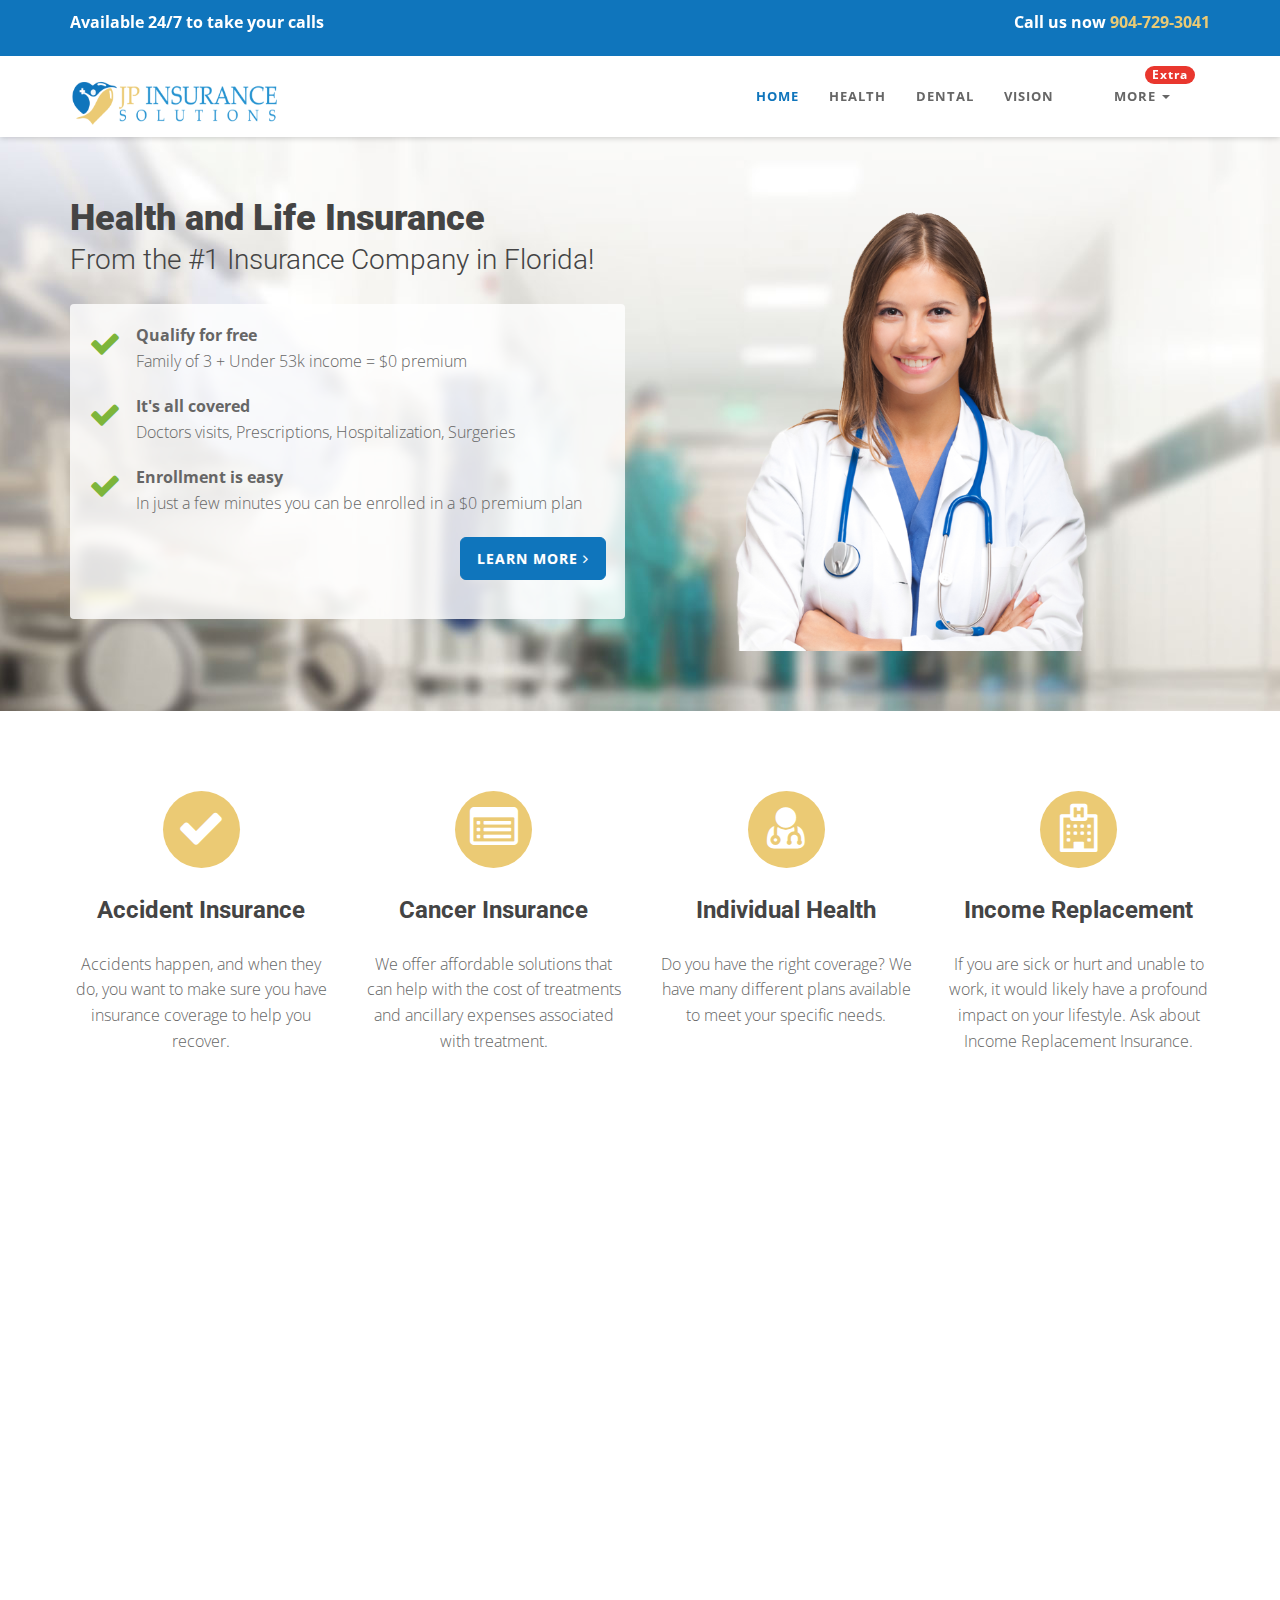
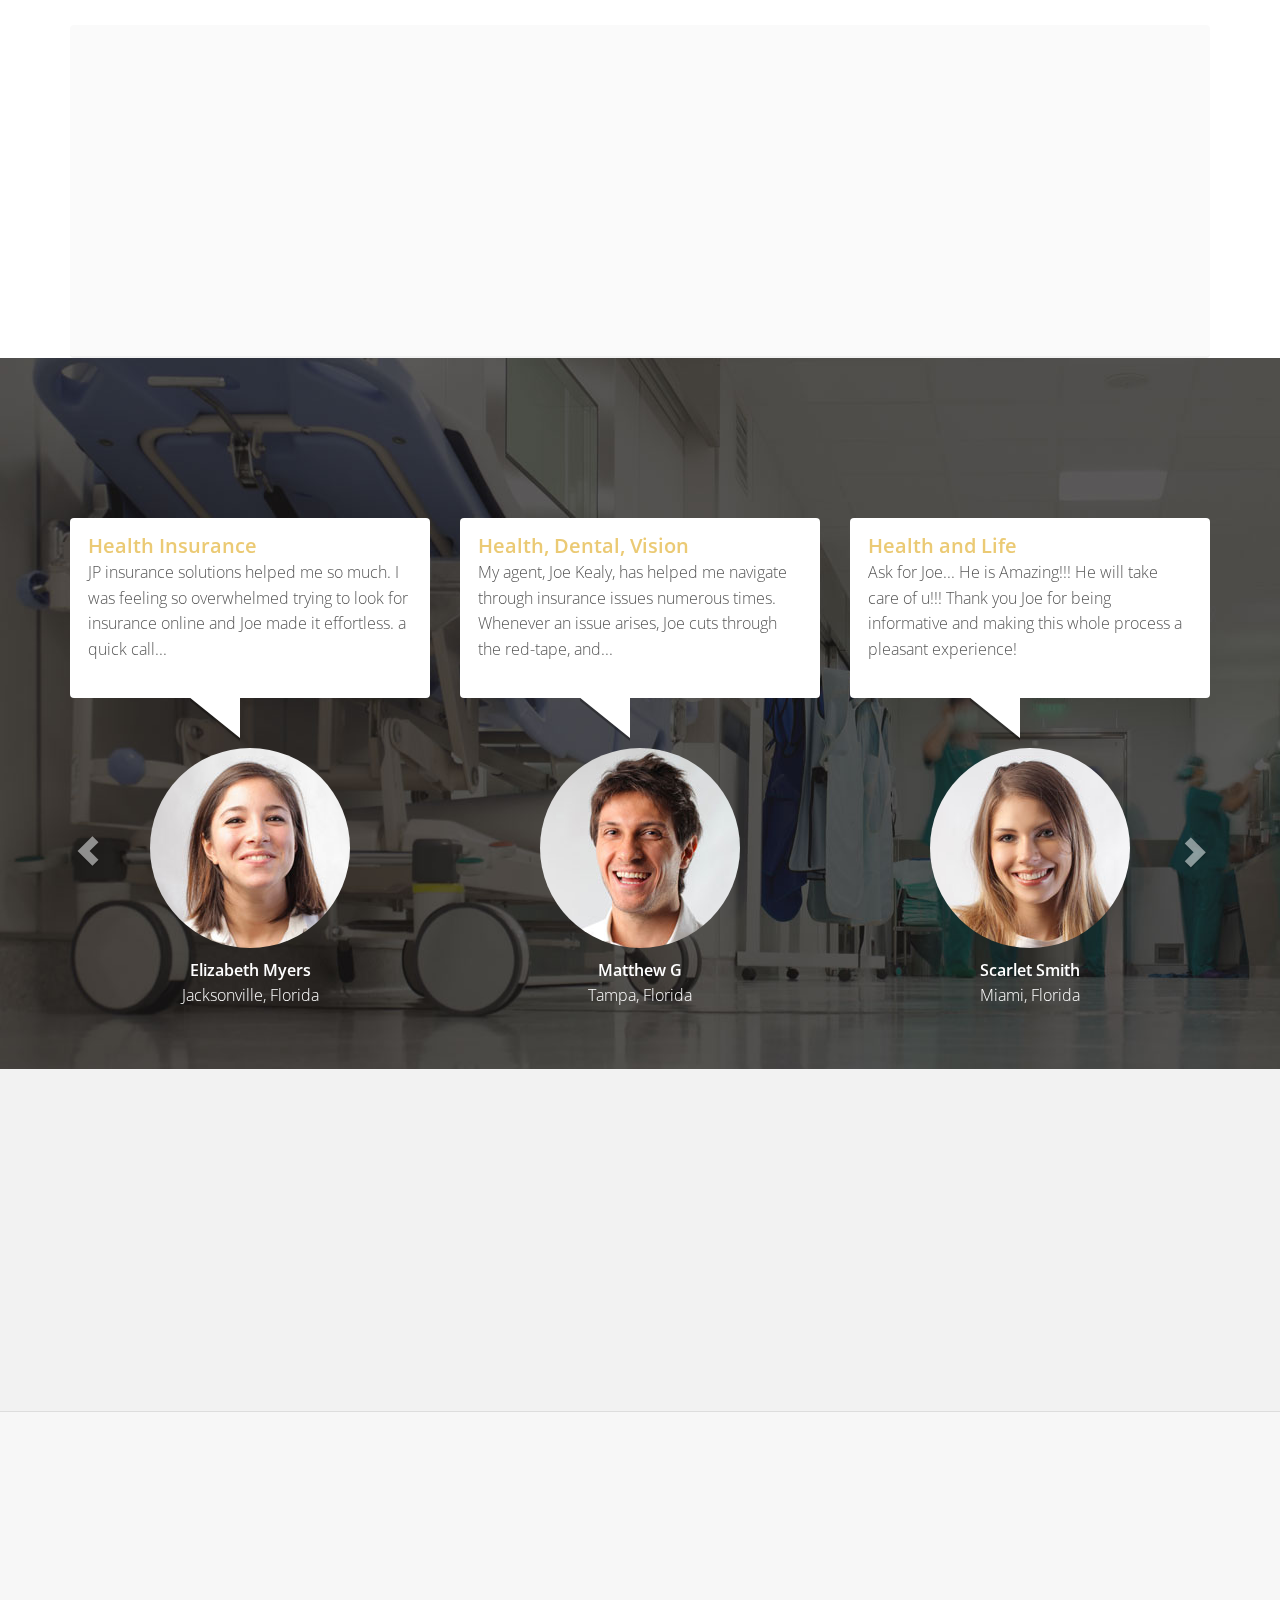
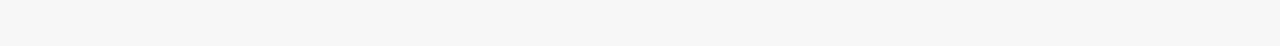
<file: index.html>
<!DOCTYPE html>
<html lang="en">
  <head>
    <meta charset="utf-8" />
    <meta name="viewport" content="width=device-width, initial-scale=1.0" />
    <meta name="description" content="" />
    <meta name="author" content="" />

    <title>JP Insurance Solutions</title>

    <!-- css -->
    <link href="css/bootstrap.min.css" rel="stylesheet" type="text/css" />
    <link
      href="font-awesome/css/font-awesome.min.css"
      rel="stylesheet"
      type="text/css"
    />
    <link
      rel="stylesheet"
      type="text/css"
      href="plugins/cubeportfolio/css/cubeportfolio.min.css"
    />
    <link href="css/nivo-lightbox.css" rel="stylesheet" />
    <link
      href="css/nivo-lightbox-theme/default/default.css"
      rel="stylesheet"
      type="text/css"
    />
    <link href="css/owl.carousel.css" rel="stylesheet" media="screen" />
    <link href="css/owl.theme.css" rel="stylesheet" media="screen" />
    <link href="css/animate.css" rel="stylesheet" />
    <link href="css/style.css" rel="stylesheet" />

    <!-- boxed bg -->
    <link id="bodybg" href="bodybg/bg1.css" rel="stylesheet" type="text/css" />
    <link id="t-colors" href="color/default.css" rel="stylesheet" />
  </head>

  <body id="page-top" data-spy="scroll" data-target=".navbar-custom">
    <div id="wrapper">
      <nav class="navbar navbar-custom navbar-fixed-top" role="navigation">
        <div class="top-area">
          <div class="container">
            <div class="row">
              <div class="col-sm-6 col-md-6">
                <p class="bold text-left">Available 24/7 to take your calls</p>
              </div>
              <div class="col-sm-6 col-md-6">
                <p class="bold text-right">
                  Call us now
                  <a href="tel:9047293041" id="tel">904-729-3041</a>
                </p>
              </div>
            </div>
          </div>
        </div>
        <div class="container navigation">
          <div class="navbar-header page-scroll">
            <button
              type="button"
              class="navbar-toggle"
              data-toggle="collapse"
              data-target=".navbar-main-collapse"
            >
              <i class="fa fa-bars"></i>
            </button>
            <a class="navbar-brand" href="index.html">
              <img src="img/navbarLogo.png" alt="" width="209" height="55" />
            </a>
          </div>

          <!-- Collect the nav links, forms, and other content for toggling -->
          <div
            class="collapse navbar-collapse navbar-right navbar-main-collapse"
          >
            <ul class="nav navbar-nav">
              <li class="active"><a href="#intro">Home</a></li>
              <li><a href="#service">Health</a></li>
              <li><a href="#dental">Dental</a></li>
              <li><a href="#facilities">Vision</a></li>
              <li><a href="#pricing"></a></li>
              <li class="dropdown">
                <a href="#" class="dropdown-toggle" data-toggle="dropdown"
                  ><span class="badge custom-badge red pull-right">Extra</span
                  >More <b class="caret"></b
                ></a>
                <ul class="dropdown-menu">
                  <li><a href="index.html">Home CTA</a></li>
                  <li><a href="index-form.html">Home Form</a></li>
                  <li><a href="index-video.html">Home video</a></li>
                </ul>
              </li>
            </ul>
          </div>
          <!-- /.navbar-collapse -->
        </div>
        <!-- /.container -->
      </nav>

      <!-- Section: intro -->
      <section id="intro" class="intro">
        <div class="intro-content">
          <div class="container">
            <div class="row">
              <div class="col-lg-6">
                <div
                  class="wow fadeInDown"
                  data-wow-offset="0"
                  data-wow-delay="0.1s"
                >
                  <h2 class="h-ultra">Health and Life Insurance</h2>
                </div>
                <div
                  class="wow fadeInUp"
                  data-wow-offset="0"
                  data-wow-delay="0.1s"
                >
                  <h4 class="h-light">
                    From the #1 Insurance Company in Florida!
                  </h4>
                </div>
                <div class="well well-trans">
                  <div class="wow fadeInRight" data-wow-delay="0.1s">
                    <ul class="lead-list">
                      <li>
                        <span class="fa fa-check fa-2x icon-success"></span>
                        <span class="list"
                          ><strong>Qualify for free</strong><br />Family of 3 +
                          Under 53k income = $0 premium</span
                        >
                      </li>
                      <li>
                        <span class="fa fa-check fa-2x icon-success"></span>
                        <span class="list"
                          ><strong>It's all covered</strong><br />Doctors
                          visits, Prescriptions, Hospitalization,
                          Surgeries</span
                        >
                      </li>
                      <li>
                        <span class="fa fa-check fa-2x icon-success"></span>
                        <span class="list"
                          ><strong>Enrollment is easy</strong><br />In just a
                          few minutes you can be enrolled in a $0 premium
                          plan</span
                        >
                      </li>
                    </ul>
                    <p class="text-right wow bounceIn" data-wow-delay="0.4s">
                      <a href="index-form.html" class="btn btn-skin btn-lg"
                        >Learn more <i class="fa fa-angle-right"></i
                      ></a>
                    </p>
                  </div>
                </div>
              </div>
              <div class="col-lg-6">
                <div
                  class="wow fadeInUp"
                  data-wow-duration="2s"
                  data-wow-delay="0.2s"
                >
                  <img
                    src="img/dummy/img-1.png"
                    class="img-responsive"
                    alt=""
                  />
                </div>
              </div>
            </div>
          </div>
        </div>
      </section>

      <!-- /Section: intro -->

      <!-- Section: boxes -->
      <section id="boxes" class="home-section paddingtop-80">
        <div class="container">
          <div class="row">
            <div class="col-sm-3 col-md-3">
              <div class="wow fadeInUp" data-wow-delay="0.2s">
                <div class="box text-center">
                  <i class="fa fa-check fa-3x circled bg-skin"></i>
                  <h4 class="h-bold">Accident Insurance</h4>
                  <p>
                    Accidents happen, and when they do, you want to make sure
                    you have insurance coverage to help you recover.
                  </p>
                </div>
              </div>
            </div>
            <div class="col-sm-3 col-md-3">
              <div class="wow fadeInUp" data-wow-delay="0.2s">
                <div class="box text-center">
                  <i class="fa fa-list-alt fa-3x circled bg-skin"></i>
                  <h4 class="h-bold">Cancer Insurance</h4>
                  <p>
                    We offer affordable solutions that can help with the cost of
                    treatments and ancillary expenses associated with treatment.
                  </p>
                </div>
              </div>
            </div>
            <div class="col-sm-3 col-md-3">
              <div class="wow fadeInUp" data-wow-delay="0.2s">
                <div class="box text-center">
                  <i class="fa fa-user-md fa-3x circled bg-skin"></i>
                  <h4 class="h-bold">Individual Health</h4>
                  <p>
                    Do you have the right coverage? We have many different plans
                    available to meet your specific needs.
                  </p>
                </div>
              </div>
            </div>
            <div class="col-sm-3 col-md-3">
              <div class="wow fadeInUp" data-wow-delay="0.2s">
                <div class="box text-center">
                  <i class="fa fa-hospital-o fa-3x circled bg-skin"></i>
                  <h4 class="h-bold">Income Replacement</h4>
                  <p>
                    If you are sick or hurt and unable to work, it would likely
                    have a profound impact on your lifestyle. Ask about Income
                    Replacement Insurance.
                  </p>
                </div>
              </div>
            </div>
          </div>
        </div>
      </section>
      <!-- /Section: boxes -->

      <!-- Section: services -->
      <section id="service" class="home-section nopadding paddingtop-60">
        <div class="container">
          <div class="row">
            <div class="col-sm-6 col-md-6">
              <div class="wow fadeInUp" data-wow-delay="0.2s">
                <img src="img/dummy/img-1.jpg" class="img-responsive" alt="" />
              </div>
            </div>
            <div class="col-sm-3 col-md-3">
              <div class="wow fadeInRight" data-wow-delay="0.1s">
                <div class="service-box">
                  <!-- <div class="service-icon">
                    <span class="fa fa-stethoscope fa-3x"></span>
                  </div> -->
                  <div class="service-desc">
                    <h5 class="h-light">Medicare Products</h5>
                    <p>
                      Let us help you understand the options available with
                      Medicare as well as Medicare supplement products.
                    </p>
                  </div>
                </div>
              </div>

              <!-- <div class="wow fadeInRight" data-wow-delay="0.2s">
                <div class="service-box">
                  <div class="service-icon">
                    <span class="fa fa-wheelchair fa-3x"></span>
                  </div>
                  <div class="service-desc">
                    <h5 class="h-light">Nursing Services</h5>
                    <p>Vestibulum tincidunt enim in pharetra malesuada.</p>
                  </div>
                </div>
              </div>
              <div class="wow fadeInRight" data-wow-delay="0.3s">
                <div class="service-box">
                  <div class="service-icon">
                    <span class="fa fa-plus-square fa-3x"></span>
                  </div>
                  <div class="service-desc">
                    <h5 class="h-light">Pharmacy</h5>
                    <p>Vestibulum tincidunt enim in pharetra malesuada.</p>
                  </div>
                </div>
              </div>
            </div>
            <div class="col-sm-3 col-md-3">
              <div class="wow fadeInRight" data-wow-delay="0.1s">
                <div class="service-box">
                  <div class="service-icon">
                    <span class="fa fa-h-square fa-3x"></span>
                  </div>
                  <div class="service-desc">
                    <h5 class="h-light">Gyn Care</h5>
                    <p>Vestibulum tincidunt enim in pharetra malesuada.</p>
                  </div>
                </div>
              </div>
              
              <div class="wow fadeInRight" data-wow-delay="0.2s">
                <div class="service-box">
                  <div class="service-icon">
                    <span class="fa fa-filter fa-3x"></span>
                  </div>
                  <div class="service-desc">
                    <h5 class="h-light">Neurology</h5>
                    <p>Vestibulum tincidunt enim in pharetra malesuada.</p>
                  </div>
                </div>
              </div>
              <div class="wow fadeInRight" data-wow-delay="0.3s">
                <div class="service-box">
                  <div class="service-icon">
                    <span class="fa fa-user-md fa-3x"></span>
                  </div>
                  <div class="service-desc">
                    <h5 class="h-light">Sleep Center</h5>
                    <p>Vestibulum tincidunt enim in pharetra malesuada.</p>
                  </div>
                </div>
              </div> -->
            </div>
          </div>
        </div>
      </section>
      <!-- /Section: services -->
      <section id="dental" class="home-section paddingtop-40">
        <div class="container">
          <div class="row">
            <div class="col-md-12">
              <div class="callaction bg-gray">
                <div class="row">
                  <div class="col-md-12">
                    <div class="wow fadeInUp" data-wow-delay="0.1s">
                      <div class="cta-text">
                        <h3>Dental Insurance</h3>
                        <p>
                          Dental health is a vital component of your overall
                          well-being. Tooth decay can be a contributing factor
                          in a number of ailments, from gingivitis to heart
                          attacks. It's crucial you don't shortchange your teeth
                          - or your health - by opting out of viable dental
                          coverage. At JP Insurance Solutions, we can match you
                          to premium, affordable carriers who can deliver the
                          quality dental care you deserve. Don't wait any longer
                          - speak with one of our dedicated agents today.
                        </p>
                      </div>
                    </div>
                  </div>
                  <div class="col-md-4">
                    <div class="wow lightSpeedIn" data-wow-delay="0.1s">
                      <div class="cta-btn">
                        <a href="index-form.html" class="btn btn-skin btn-lg"
                          >CONTACT US NOW</a
                        >
                      </div>
                    </div>
                  </div>
                </div>
              </div>
            </div>
          </div>
        </div>
      </section>

      <!-- Section: team -->
      <!-- <section id="doctor" class="home-section bg-gray paddingbot-60">
        <div class="container marginbot-50">
          <div class="row">
            <div class="col-lg-8 col-lg-offset-2">
              <div class="wow fadeInDown" data-wow-delay="0.1s">
                <div class="section-heading text-center">
                  <h2 class="h-bold">Doctors</h2>
                  <p>
                    Ea melius ceteros oportere quo, pri habeo viderer facilisi
                    ei
                  </p>
                </div>
              </div>
              <div class="divider-short"></div>
            </div>
          </div>
        </div>

        <div class="container">
          <div class="row">
            <div class="col-lg-12">
              <div id="filters-container" class="cbp-l-filters-alignLeft">
                <div
                  data-filter="*"
                  class="cbp-filter-item-active cbp-filter-item"
                >
                  All (
                  <div class="cbp-filter-counter"></div>
                  )
                </div>
                <div data-filter=".cardiologist" class="cbp-filter-item">
                  Cardiologist (
                  <div class="cbp-filter-counter"></div>
                  )
                </div>
                <div data-filter=".psychiatrist" class="cbp-filter-item">
                  Psychiatrist (
                  <div class="cbp-filter-counter"></div>
                  )
                </div>
                <div data-filter=".neurologist" class="cbp-filter-item">
                  Neurologist (
                  <div class="cbp-filter-counter"></div>
                  )
                </div>
              </div>

              <div id="grid-container" class="cbp-l-grid-team">
                <ul>
                  <li class="cbp-item psychiatrist">
                    <a
                      href="doctors/member1.html"
                      class="cbp-caption cbp-singlePage"
                    >
                      <div class="cbp-caption-defaultWrap">
                        <img src="img/team/1.jpg" alt="" width="100%" />
                      </div>
                      <div class="cbp-caption-activeWrap">
                        <div class="cbp-l-caption-alignCenter">
                          <div class="cbp-l-caption-body">
                            <div class="cbp-l-caption-text">VIEW PROFILE</div>
                          </div>
                        </div>
                      </div>
                    </a>
                    <a
                      href="doctors/member1.html"
                      class="cbp-singlePage cbp-l-grid-team-name"
                      >Alice Grue</a
                    >
                    <div class="cbp-l-grid-team-position">Psychiatrist</div>
                  </li>
                  <li class="cbp-item cardiologist">
                    <a
                      href="doctors/member2.html"
                      class="cbp-caption cbp-singlePage"
                    >
                      <div class="cbp-caption-defaultWrap">
                        <img src="img/team/2.jpg" alt="" width="100%" />
                      </div>
                      <div class="cbp-caption-activeWrap">
                        <div class="cbp-l-caption-alignCenter">
                          <div class="cbp-l-caption-body">
                            <div class="cbp-l-caption-text">VIEW PROFILE</div>
                          </div>
                        </div>
                      </div>
                    </a>
                    <a
                      href="doctors/member2.html"
                      class="cbp-singlePage cbp-l-grid-team-name"
                      >Joseph Murphy</a
                    >
                    <div class="cbp-l-grid-team-position">Cardiologist</div>
                  </li>
                  <li class="cbp-item cardiologist">
                    <a
                      href="doctors/member3.html"
                      class="cbp-caption cbp-singlePage"
                    >
                      <div class="cbp-caption-defaultWrap">
                        <img src="img/team/3.jpg" alt="" width="100%" />
                      </div>
                      <div class="cbp-caption-activeWrap">
                        <div class="cbp-l-caption-alignCenter">
                          <div class="cbp-l-caption-body">
                            <div class="cbp-l-caption-text">VIEW PROFILE</div>
                          </div>
                        </div>
                      </div>
                    </a>
                    <a
                      href="doctors/member3.html"
                      class="cbp-singlePage cbp-l-grid-team-name"
                      >Alison Davis</a
                    >
                    <div class="cbp-l-grid-team-position">Cardiologist</div>
                  </li>
                  <li class="cbp-item neurologist">
                    <a
                      href="doctors/member4.html"
                      class="cbp-caption cbp-singlePage"
                    >
                      <div class="cbp-caption-defaultWrap">
                        <img src="img/team/4.jpg" alt="" width="100%" />
                      </div>
                      <div class="cbp-caption-activeWrap">
                        <div class="cbp-l-caption-alignCenter">
                          <div class="cbp-l-caption-body">
                            <div class="cbp-l-caption-text">VIEW PROFILE</div>
                          </div>
                        </div>
                      </div>
                    </a>
                    <a
                      href="doctors/member4.html"
                      class="cbp-singlePage cbp-l-grid-team-name"
                      >Adam Taylor</a
                    >
                    <div class="cbp-l-grid-team-position">Neurologist</div>
                  </li>
                </ul>
              </div>
            </div>
          </div>
        </div>
      </section> -->
      <!-- /Section: team -->

      <!-- Section: works -->
      <!-- <section id="facilities" class="home-section paddingbot-60">
        <div class="container marginbot-50">
          <div class="row">
            <div class="col-lg-8 col-lg-offset-2">
              <div class="wow fadeInDown" data-wow-delay="0.1s">
                <div class="section-heading text-center">
                  <h2 class="h-bold">Our facilities</h2>
                  <p>
                    Ea melius ceteros oportere quo, pri habeo viderer facilisi
                    ei
                  </p>
                </div>
              </div>
              <div class="divider-short"></div>
            </div>
          </div>
        </div>

        <div class="container">
          <div class="row">
            <div class="col-sm-12 col-md-12 col-lg-12">
              <div class="wow bounceInUp" data-wow-delay="0.2s">
                <div id="owl-works" class="owl-carousel">
                  <div class="item">
                    <a
                      href="img/photo/1.jpg"
                      title="This is an image title"
                      data-lightbox-gallery="gallery1"
                      data-lightbox-hidpi="img/works/1@2x.jpg"
                      ><img
                        src="img/photo/1.jpg"
                        class="img-responsive"
                        alt="img"
                    /></a>
                  </div>
                  <div class="item">
                    <a
                      href="img/photo/2.jpg"
                      title="This is an image title"
                      data-lightbox-gallery="gallery1"
                      data-lightbox-hidpi="img/works/2@2x.jpg"
                      ><img
                        src="img/photo/2.jpg"
                        class="img-responsive"
                        alt="img"
                    /></a>
                  </div>
                  <div class="item">
                    <a
                      href="img/photo/3.jpg"
                      title="This is an image title"
                      data-lightbox-gallery="gallery1"
                      data-lightbox-hidpi="img/works/3@2x.jpg"
                      ><img
                        src="img/photo/3.jpg"
                        class="img-responsive"
                        alt="img"
                    /></a>
                  </div>
                  <div class="item">
                    <a
                      href="img/photo/4.jpg"
                      title="This is an image title"
                      data-lightbox-gallery="gallery1"
                      data-lightbox-hidpi="img/works/4@2x.jpg"
                      ><img
                        src="img/photo/4.jpg"
                        class="img-responsive"
                        alt="img"
                    /></a>
                  </div>
                  <div class="item">
                    <a
                      href="img/photo/5.jpg"
                      title="This is an image title"
                      data-lightbox-gallery="gallery1"
                      data-lightbox-hidpi="img/works/5@2x.jpg"
                      ><img
                        src="img/photo/5.jpg"
                        class="img-responsive"
                        alt="img"
                    /></a>
                  </div>
                  <div class="item">
                    <a
                      href="img/photo/6.jpg"
                      title="This is an image title"
                      data-lightbox-gallery="gallery1"
                      data-lightbox-hidpi="img/works/6@2x.jpg"
                      ><img
                        src="img/photo/6.jpg"
                        class="img-responsive"
                        alt="img"
                    /></a>
                  </div>
                </div>
              </div>
            </div>
          </div>
        </div>
      </section> -->
      <!-- /Section: works -->

      <!-- Section: testimonial -->
      <section
        id="testimonial"
        class="home-section paddingbot-60 parallax"
        data-stellar-background-ratio="0.5"
      >
        <div class="carousel-reviews broun-block">
          <div class="container">
            <div class="row">
              <div
                id="carousel-reviews"
                class="carousel slide"
                data-ride="carousel"
              >
                <div class="carousel-inner">
                  <div class="item active">
                    <div class="col-md-4 col-sm-6">
                      <div class="block-text rel zmin">
                        <a title="" href="#">Health Insurance</a>
                        <p>
                          JP insurance solutions helped me so much. I was
                          feeling so overwhelmed trying to look for insurance
                          online and Joe made it effortless. a quick call...
                        </p>
                        <ins
                          class="ab zmin sprite sprite-i-triangle block"
                        ></ins>
                      </div>
                      <div class="person-text rel text-light">
                        <img
                          src="img/testimonials/1.jpg"
                          alt=""
                          class="person img-circle"
                        />
                        <a title="" href="#">Elizabeth Myers</a>
                        <span>Jacksonville, Florida</span>
                      </div>
                    </div>
                    <div class="col-md-4 col-sm-6 hidden-xs">
                      <div class="block-text rel zmin">
                        <a title="" href="#">Health, Dental, Vision</a>
                        <p>
                          My agent, Joe Kealy, has helped me navigate through
                          insurance issues numerous times. Whenever an issue
                          arises, Joe cuts through the red-tape, and...
                        </p>
                        <ins
                          class="ab zmin sprite sprite-i-triangle block"
                        ></ins>
                      </div>
                      <div class="person-text rel text-light">
                        <img
                          src="img/testimonials/2.jpg"
                          alt=""
                          class="person img-circle"
                        />
                        <a title="" href="#">Matthew G</a>
                        <span>Tampa, Florida</span>
                      </div>
                    </div>
                    <div class="col-md-4 col-sm-6 hidden-sm hidden-xs">
                      <div class="block-text rel zmin">
                        <a title="" href="#">Health and Life</a>
                        <p>
                          Ask for Joe... He is Amazing!!! He will take care of
                          u!!! Thank you Joe for being informative and making
                          this whole process a pleasant experience!
                        </p>
                        <ins
                          class="ab zmin sprite sprite-i-triangle block"
                        ></ins>
                      </div>
                      <div class="person-text rel text-light">
                        <img
                          src="img/testimonials/3.jpg"
                          alt=""
                          class="person img-circle"
                        />
                        <a title="" href="#">Scarlet Smith</a>
                        <span>Miami, Florida</span>
                      </div>
                    </div>
                  </div>
                  <div class="item">
                    <div class="col-md-4 col-sm-6">
                      <div class="block-text rel zmin">
                        <a title="" href="#">Health, Dental, and Vision</a>
                        <p>
                          I’m so thankful for those that do care. They don’t
                          talk about it, they be about it and I couldn’t be more
                          thankful for you Joe. So thanks for always hooking it
                          up!
                        </p>
                        <ins
                          class="ab zmin sprite sprite-i-triangle block"
                        ></ins>
                      </div>
                      <div class="person-text rel text-light">
                        <img
                          src="img/testimonials/4.jpg"
                          alt=""
                          class="person img-circle"
                        />
                        <a title="" href="#">Lucas Thompson</a>
                        <span>Amelia Island, Florida</span>
                      </div>
                    </div>
                    <div class="col-md-4 col-sm-6 hidden-xs">
                      <div class="block-text rel zmin">
                        <a title="" href="#">Health and Life, Dental</a>
                        <p>
                          A friend referred me to JP Insurance. Joe is the agent
                          that took care of securing insurance for me and he
                          handled it all very quickly and professionally.
                        </p>
                        <ins
                          class="ab zmin sprite sprite-i-triangle block"
                        ></ins>
                      </div>
                      <div class="person-text rel text-light">
                        <img
                          src="img/testimonials/5.jpg"
                          alt=""
                          class="person img-circle"
                        />
                        <a title="" href="#">Ella Mentree</a>
                        <span>Destin, Florida</span>
                      </div>
                    </div>
                    <div class="col-md-4 col-sm-6 hidden-sm hidden-xs">
                      <div class="block-text rel zmin">
                        <a title="" href="#">Health and Life</a>
                        <p>
                          Thank you my friend for helping me out finding such an
                          affordable health insurance Joe Kealy your'e the man!!
                          I've already sent several people your way!!
                        </p>
                        <ins
                          class="ab zmin sprite sprite-i-triangle block"
                        ></ins>
                      </div>
                      <div class="person-text rel text-light">
                        <img
                          src="img/testimonials/6.jpg"
                          alt=""
                          class="person img-circle"
                        />
                        <a title="" href="#">Suzanne Adam</a>
                        <span>Fernandina Beach, Florida</span>
                      </div>
                    </div>
                  </div>
                </div>

                <a
                  class="left carousel-control"
                  href="#carousel-reviews"
                  role="button"
                  data-slide="prev"
                >
                  <span class="glyphicon glyphicon-chevron-left"></span>
                </a>
                <a
                  class="right carousel-control"
                  href="#carousel-reviews"
                  role="button"
                  data-slide="next"
                >
                  <span class="glyphicon glyphicon-chevron-right"></span>
                </a>
              </div>
            </div>
          </div>
        </div>
      </section>
      <!-- /Section: testimonial -->

      <footer>
        <div class="container">
          <div class="row">
            <div class="col-sm-6 col-md-4">
              <div class="wow fadeInDown" data-wow-delay="0.1s">
                <div class="widget">
                  <h5>About JP Insurance Solutions</h5>
                  <p>
                    JP Insurance Solutions is a leading provider of affordable
                    health insurance and small group health insurance for
                    individuals, families, and businesses in Florida.
                  </p>
                </div>
              </div>
              <div class="wow fadeInDown" data-wow-delay="0.1s">
                <div class="widget">
                  <h5>Follow us</h5>
                  <ul class="company-social">
                    <li class="social-facebook text-center">
                      <a href="https://www.facebook.com/Jpins2020/"
                        ><i class="fa fa-facebook"></i
                      ></a>
                    </li>
                  </ul>
                </div>
              </div>
            </div>
            <div class="col-sm-6 col-md-4">
              <div class="wow fadeInDown" data-wow-delay="0.1s">
                <div class="widget">
                  <h5>JP Insurance Solutions</h5>
                  <p>
                    Health and Life, Dental, and Vision Insurance at affordable
                    costs.
                  </p>
                  <ul>
                    <li>
                      <span class="fa-stack fa-lg">
                        <i class="fa fa-circle fa-stack-2x"></i>
                        <i class="fa fa-calendar-o fa-stack-1x fa-inverse"></i>
                      </span>
                      Available 24/7
                    </li>
                    <li>
                      <span class="fa-stack fa-lg">
                        <i class="fa fa-circle fa-stack-2x"></i>
                        <i class="fa fa-phone fa-stack-1x fa-inverse"></i>
                      </span>
                      <a href="tel:9047293041">904-729-3041</a>
                    </li>
                    <li>
                      <span class="fa-stack fa-lg">
                        <i class="fa fa-circle fa-stack-2x"></i>
                        <i class="fa fa-envelope-o fa-stack-1x fa-inverse"></i>
                      </span>
                      jpinsfla@gmail.com
                    </li>
                  </ul>
                </div>
              </div>
            </div>
            <div class="col-sm-6 col-md-4">
              <div class="wow fadeInDown" data-wow-delay="0.1s">
                <div class="widget">
                  <h5>Our location</h5>
                  <p>
                    Serving Jacksonville, Miami, St. Petersburg, Hialeah,
                    Tallahassee, Gainesville, Clearwater, Daytona, Pensacola,
                    Panama City, Key West, Ft. Myers, Naples, West Palm Beach,
                    Palm Beach,Tampa, Ft. Lauderdale, Boca Raton, Orlando,
                    Lakeland, Plantation, and all of Florida.
                  </p>
                </div>
              </div>
            </div>
          </div>
        </div>
        <div class="sub-footer">
          <div class="container-fluid">
            <div class="row">
              <div class="col-sm-12 col-md-12 col-lg-12">
                <div class="wow fadeInLeft" data-wow-delay="0.1s">
                  <div class="text-left">
                    <p>
                      I consent to receive JP Insurance and any related
                      affiliates telemarketing and informational calls as well
                      as text messages at the phone number provided. These
                      communications may be placed using an automatic telephone
                      dialing system or pre-recorded or artificial voice
                      messaging. I understand that I do not need consent to
                      receive these calls or text as a condition of acquiring
                      any JP insurance goods or services or for any other
                      reasons. If unwilling to consent, call 904-729-3041 to
                      learn more about our insurance products and services.
                      Messages and data rates may apply. Other terms and
                      conditions apply. Some applicants may not qualify if
                      offered employer sponsored health insurance through their
                      work. Rates, benefits, premiums, deductibles, co-payments,
                      co-insurance, and out of pocket expenses may vary based
                      upon a variety of factors including but not limited to
                      income, age, county, smoking status, and level of policy
                      selected.
                    </p>
                  </div>
                </div>
              </div>
            </div>
            <div class="row">
              <div class="col-sm-12 col-md-12 col-lg-12">
                <div class="wow fadeInLeft" data-wow-delay="0.1s">
                  <div class="text-center">
                    <p>
                      A project by <a href="devincooper.tech">Blaster Media</a>
                    </p>
                  </div>
                </div>
              </div>
            </div>
          </div>
        </div>
      </footer>
    </div>
    <a href="#" class="scrollup"><i class="fa fa-angle-up active"></i></a>

    <!-- Core JavaScript Files -->
    <script src="js/jquery.min.js"></script>
    <script src="js/bootstrap.min.js"></script>
    <script src="js/jquery.easing.min.js"></script>
    <script src="js/wow.min.js"></script>
    <script src="js/jquery.scrollTo.js"></script>
    <script src="js/jquery.appear.js"></script>
    <script src="js/stellar.js"></script>
    <script src="plugins/cubeportfolio/js/jquery.cubeportfolio.min.js"></script>
    <script src="js/owl.carousel.min.js"></script>
    <script src="js/nivo-lightbox.min.js"></script>
    <script src="js/custom.js"></script>
  </body>
</html>
</file>
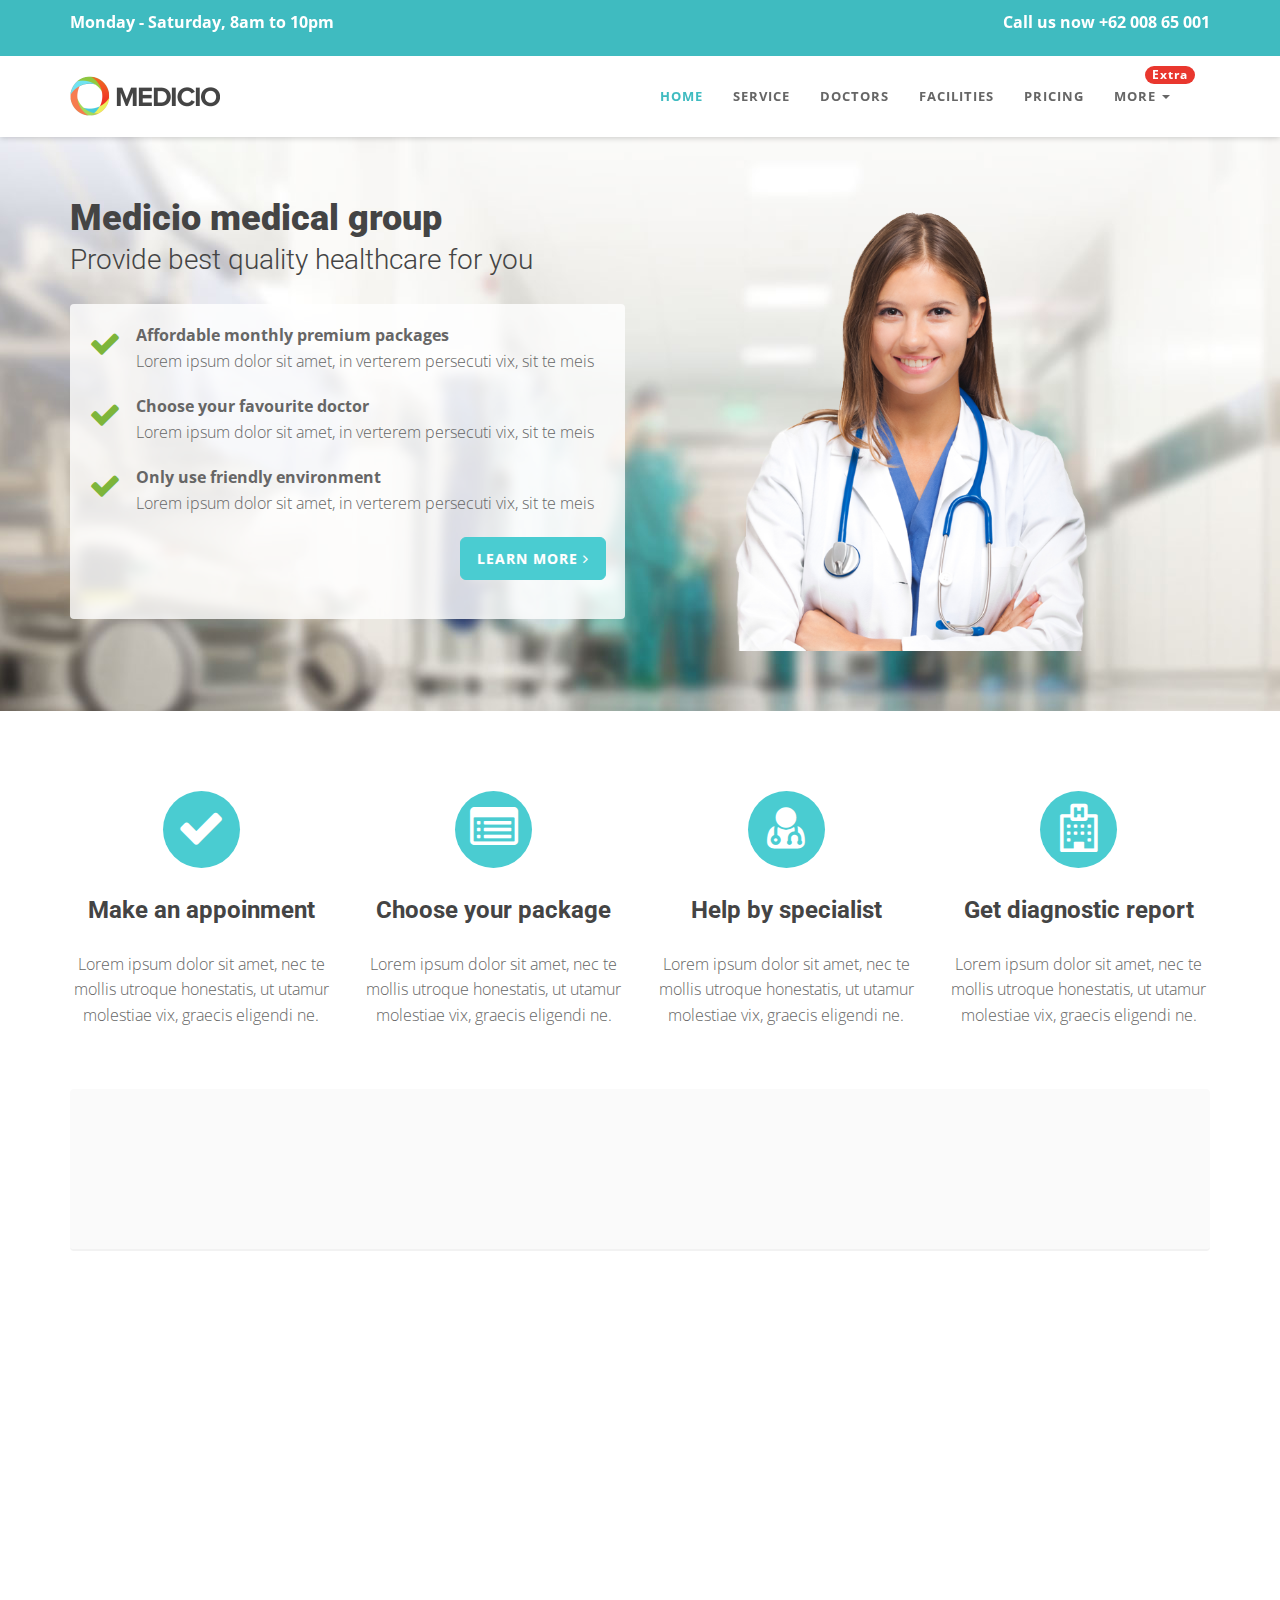
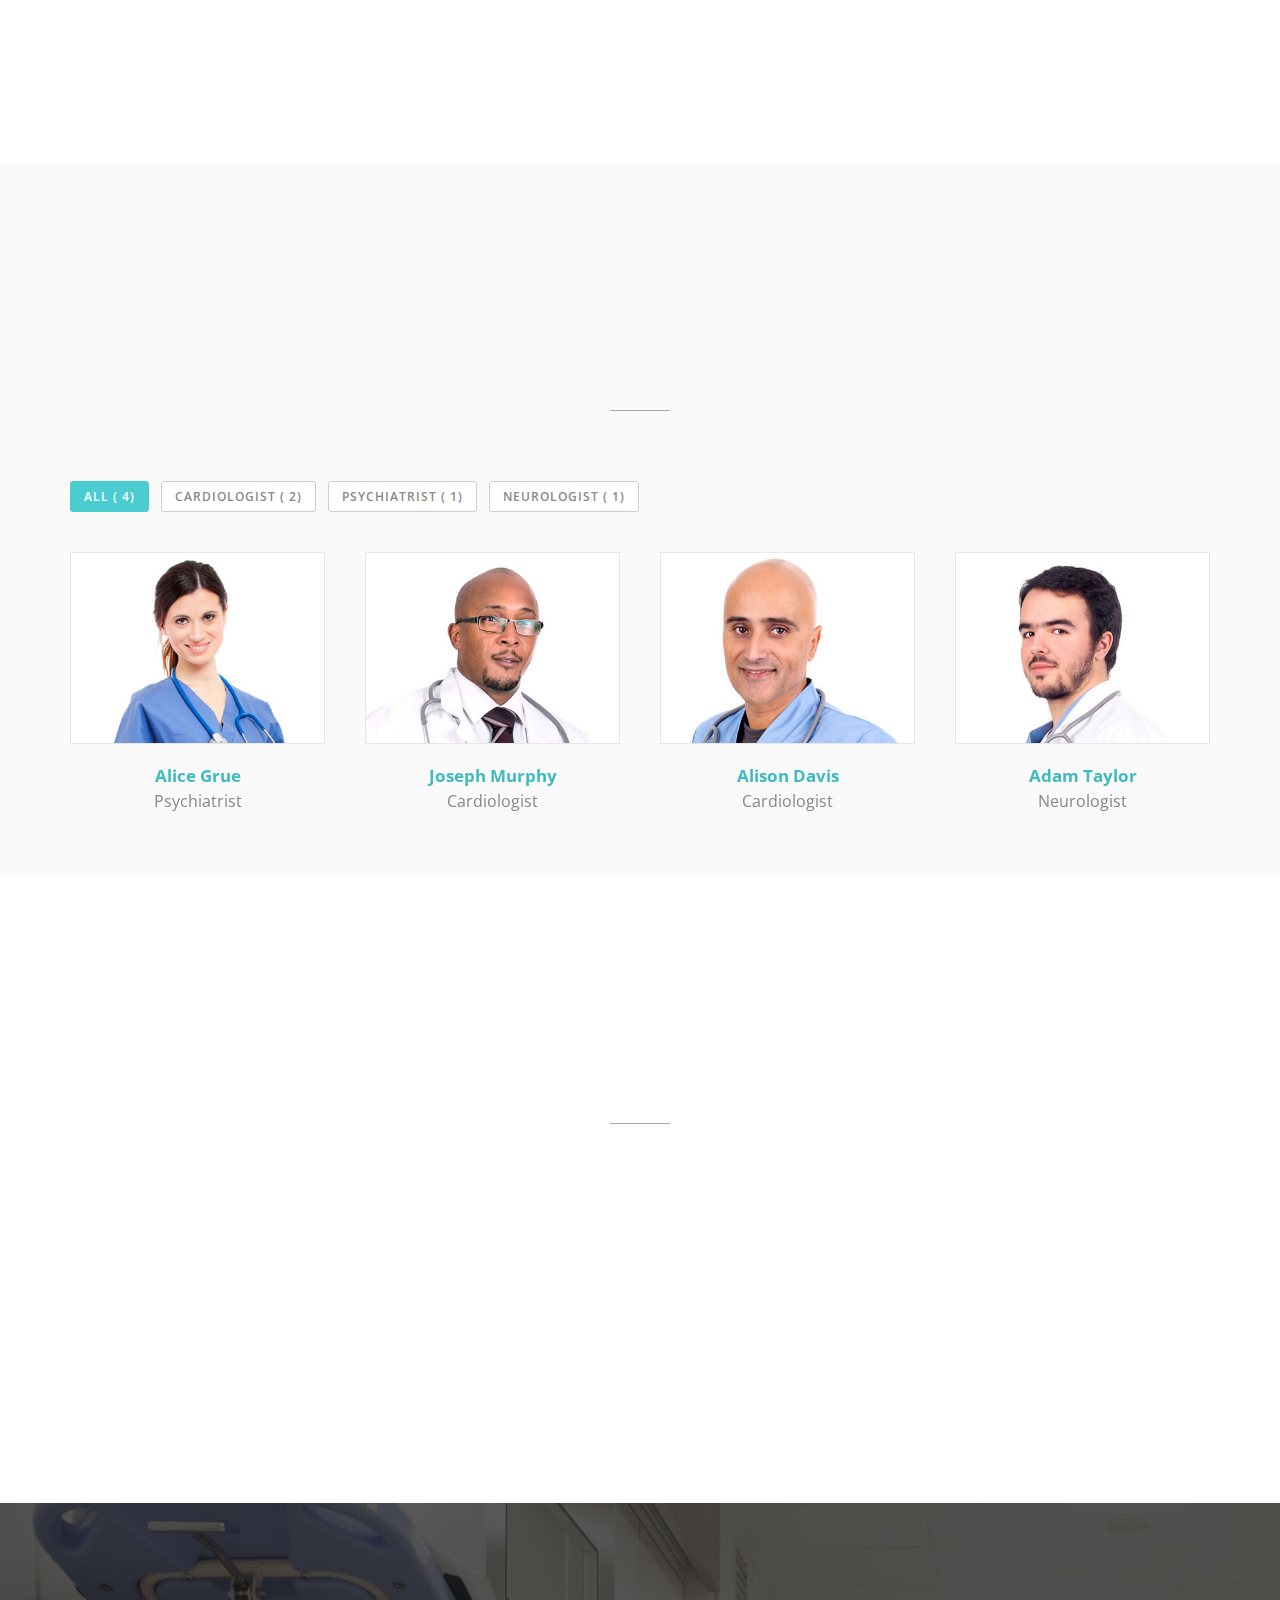
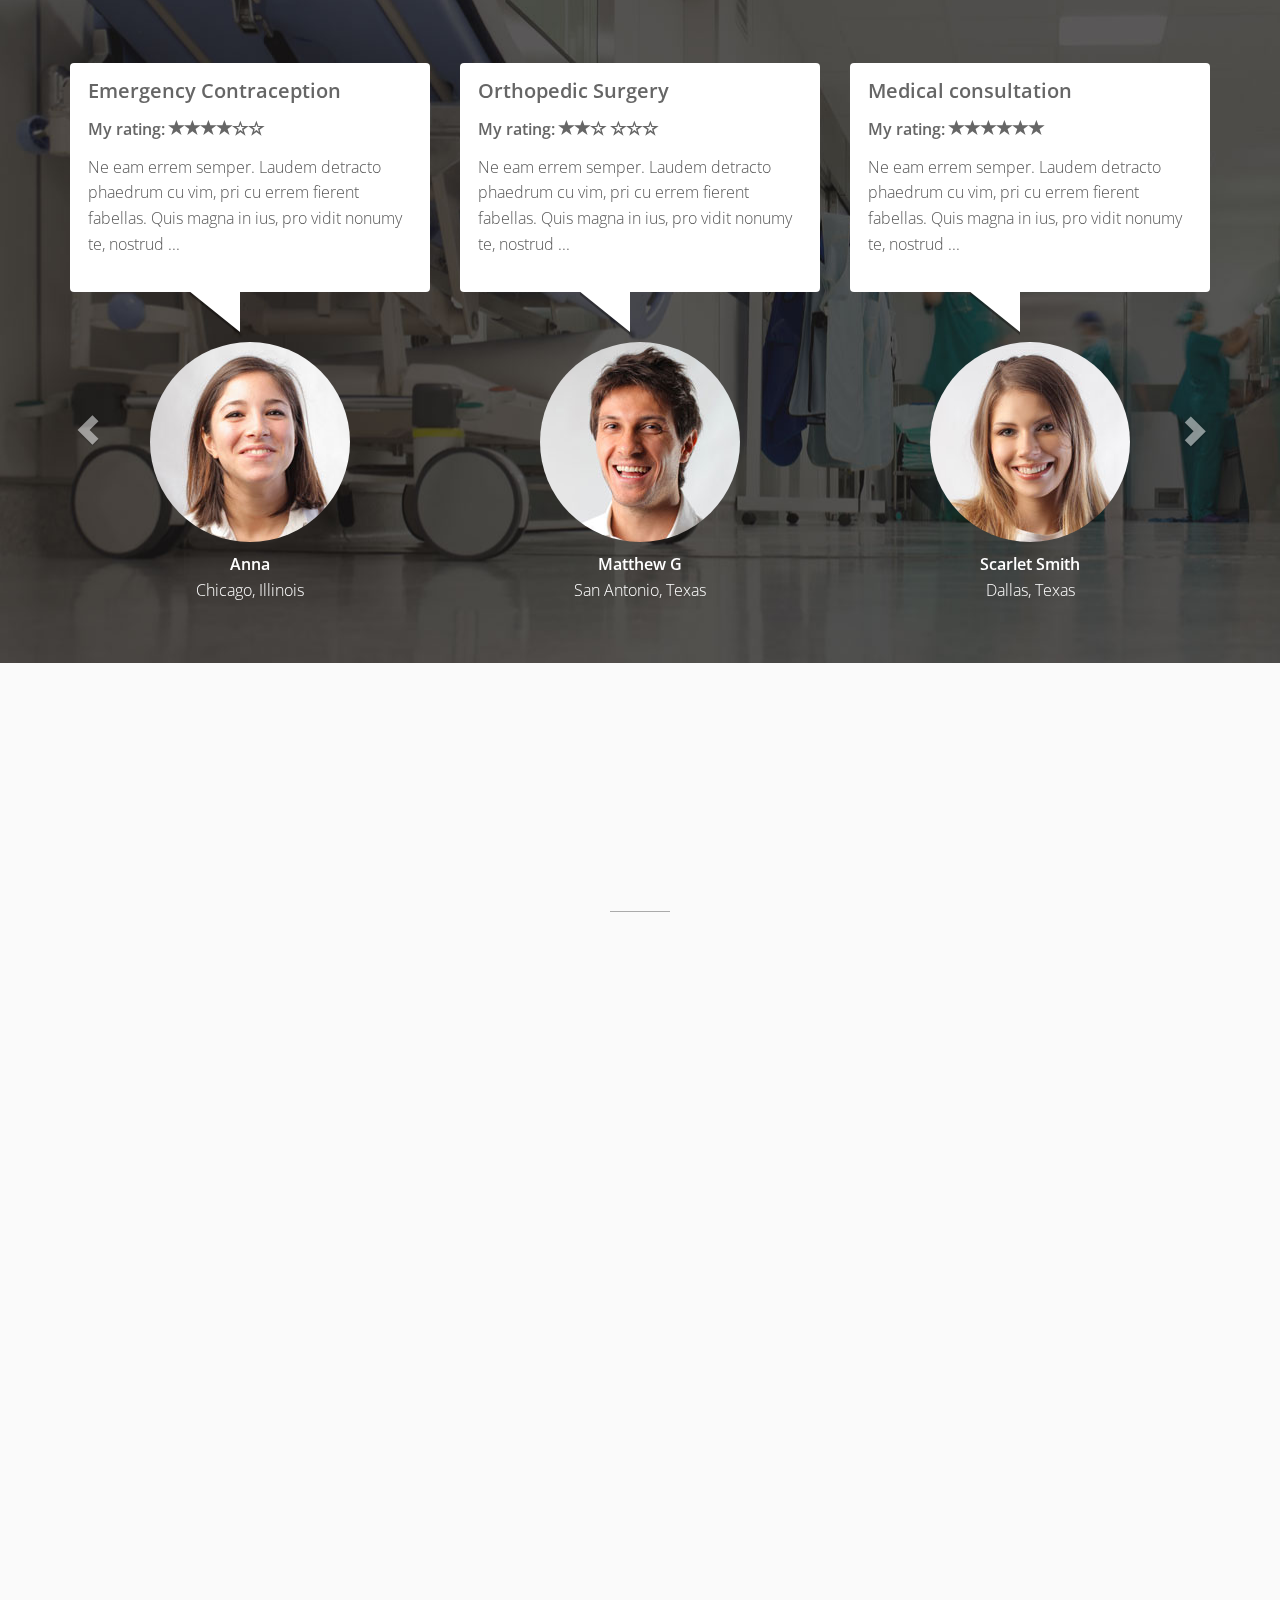
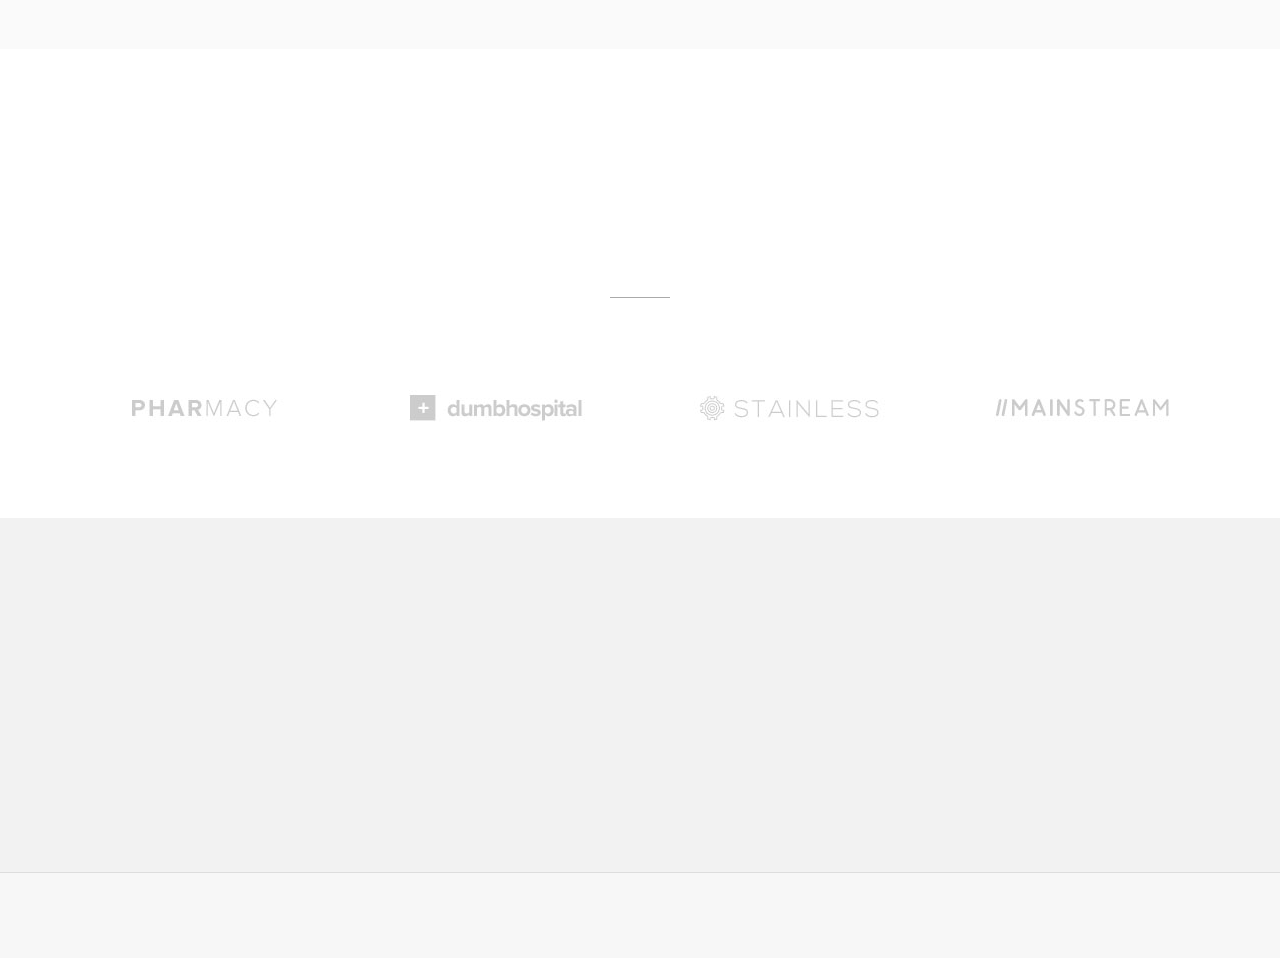
<file: Medicio/index.html>
<!DOCTYPE html>
<html lang="en">

<head>
  <meta charset="utf-8">
  <meta name="viewport" content="width=device-width, initial-scale=1.0">
  <meta name="description" content="">
  <meta name="author" content="">

  <title>Medicio landing page template for Health niche</title>

  <!-- css -->
  <link href="css/bootstrap.min.css" rel="stylesheet" type="text/css">
  <link href="font-awesome/css/font-awesome.min.css" rel="stylesheet" type="text/css" />
  <link rel="stylesheet" type="text/css" href="plugins/cubeportfolio/css/cubeportfolio.min.css">
  <link href="css/nivo-lightbox.css" rel="stylesheet" />
  <link href="css/nivo-lightbox-theme/default/default.css" rel="stylesheet" type="text/css" />
  <link href="css/owl.carousel.css" rel="stylesheet" media="screen" />
  <link href="css/owl.theme.css" rel="stylesheet" media="screen" />
  <link href="css/animate.css" rel="stylesheet" />
  <link href="css/style.css" rel="stylesheet">

  <!-- boxed bg -->
  <link id="bodybg" href="bodybg/bg1.css" rel="stylesheet" type="text/css" />
  <!-- template skin -->
  <link id="t-colors" href="color/default.css" rel="stylesheet">

  <!-- =======================================================
    Theme Name: Medicio
    Theme URL: https://bootstrapmade.com/medicio-free-bootstrap-theme/
    Author: BootstrapMade
    Author URL: https://bootstrapmade.com
  ======================================================= -->
</head>

<body id="page-top" data-spy="scroll" data-target=".navbar-custom">


  <div id="wrapper">

    <nav class="navbar navbar-custom navbar-fixed-top" role="navigation">
      <div class="top-area">
        <div class="container">
          <div class="row">
            <div class="col-sm-6 col-md-6">
              <p class="bold text-left">Monday - Saturday, 8am to 10pm </p>
            </div>
            <div class="col-sm-6 col-md-6">
              <p class="bold text-right">Call us now +62 008 65 001</p>
            </div>
          </div>
        </div>
      </div>
      <div class="container navigation">

        <div class="navbar-header page-scroll">
          <button type="button" class="navbar-toggle" data-toggle="collapse" data-target=".navbar-main-collapse">
                    <i class="fa fa-bars"></i>
                </button>
          <a class="navbar-brand" href="index.html">
                    <img src="img/logo.png" alt="" width="150" height="40" />
                </a>
        </div>

        <!-- Collect the nav links, forms, and other content for toggling -->
        <div class="collapse navbar-collapse navbar-right navbar-main-collapse">
          <ul class="nav navbar-nav">
            <li class="active"><a href="#intro">Home</a></li>
            <li><a href="#service">Service</a></li>
            <li><a href="#doctor">Doctors</a></li>
            <li><a href="#facilities">Facilities</a></li>
            <li><a href="#pricing">Pricing</a></li>
            <li class="dropdown">
              <a href="#" class="dropdown-toggle" data-toggle="dropdown"><span class="badge custom-badge red pull-right">Extra</span>More <b class="caret"></b></a>
              <ul class="dropdown-menu">
                <li><a href="index.html">Home CTA</a></li>
                <li><a href="index-form.html">Home Form</a></li>
                <li><a href="index-video.html">Home video</a></li>
              </ul>
            </li>
          </ul>
        </div>
        <!-- /.navbar-collapse -->
      </div>
      <!-- /.container -->
    </nav>

    <!-- Section: intro -->
    <section id="intro" class="intro">
      <div class="intro-content">
        <div class="container">
          <div class="row">
            <div class="col-lg-6">
              <div class="wow fadeInDown" data-wow-offset="0" data-wow-delay="0.1s">
                <h2 class="h-ultra">Medicio medical group</h2>
              </div>
              <div class="wow fadeInUp" data-wow-offset="0" data-wow-delay="0.1s">
                <h4 class="h-light">Provide best quality healthcare for you</h4>
              </div>
              <div class="well well-trans">
                <div class="wow fadeInRight" data-wow-delay="0.1s">

                  <ul class="lead-list">
                    <li><span class="fa fa-check fa-2x icon-success"></span> <span class="list"><strong>Affordable monthly premium packages</strong><br />Lorem ipsum dolor sit amet, in verterem persecuti vix, sit te meis</span></li>
                    <li><span class="fa fa-check fa-2x icon-success"></span> <span class="list"><strong>Choose your favourite doctor</strong><br />Lorem ipsum dolor sit amet, in verterem persecuti vix, sit te meis</span></li>
                    <li><span class="fa fa-check fa-2x icon-success"></span> <span class="list"><strong>Only use friendly environment</strong><br />Lorem ipsum dolor sit amet, in verterem persecuti vix, sit te meis</span></li>
                  </ul>
                  <p class="text-right wow bounceIn" data-wow-delay="0.4s">
                    <a href="#" class="btn btn-skin btn-lg">Learn more <i class="fa fa-angle-right"></i></a>
                  </p>
                </div>
              </div>


            </div>
            <div class="col-lg-6">
              <div class="wow fadeInUp" data-wow-duration="2s" data-wow-delay="0.2s">
                <img src="img/dummy/img-1.png" class="img-responsive" alt="" />
              </div>
            </div>
          </div>
        </div>
      </div>
    </section>

    <!-- /Section: intro -->

    <!-- Section: boxes -->
    <section id="boxes" class="home-section paddingtop-80">

      <div class="container">
        <div class="row">
          <div class="col-sm-3 col-md-3">
            <div class="wow fadeInUp" data-wow-delay="0.2s">
              <div class="box text-center">

                <i class="fa fa-check fa-3x circled bg-skin"></i>
                <h4 class="h-bold">Make an appoinment</h4>
                <p>
                  Lorem ipsum dolor sit amet, nec te mollis utroque honestatis, ut utamur molestiae vix, graecis eligendi ne.
                </p>
              </div>
            </div>
          </div>
          <div class="col-sm-3 col-md-3">
            <div class="wow fadeInUp" data-wow-delay="0.2s">
              <div class="box text-center">

                <i class="fa fa-list-alt fa-3x circled bg-skin"></i>
                <h4 class="h-bold">Choose your package</h4>
                <p>
                  Lorem ipsum dolor sit amet, nec te mollis utroque honestatis, ut utamur molestiae vix, graecis eligendi ne.
                </p>
              </div>
            </div>
          </div>
          <div class="col-sm-3 col-md-3">
            <div class="wow fadeInUp" data-wow-delay="0.2s">
              <div class="box text-center">
                <i class="fa fa-user-md fa-3x circled bg-skin"></i>
                <h4 class="h-bold">Help by specialist</h4>
                <p>
                  Lorem ipsum dolor sit amet, nec te mollis utroque honestatis, ut utamur molestiae vix, graecis eligendi ne.
                </p>
              </div>
            </div>
          </div>
          <div class="col-sm-3 col-md-3">
            <div class="wow fadeInUp" data-wow-delay="0.2s">
              <div class="box text-center">

                <i class="fa fa-hospital-o fa-3x circled bg-skin"></i>
                <h4 class="h-bold">Get diagnostic report</h4>
                <p>
                  Lorem ipsum dolor sit amet, nec te mollis utroque honestatis, ut utamur molestiae vix, graecis eligendi ne.
                </p>
              </div>
            </div>
          </div>
        </div>
      </div>

    </section>
    <!-- /Section: boxes -->


    <section id="callaction" class="home-section paddingtop-40">
      <div class="container">
        <div class="row">
          <div class="col-md-12">
            <div class="callaction bg-gray">
              <div class="row">
                <div class="col-md-8">
                  <div class="wow fadeInUp" data-wow-delay="0.1s">
                    <div class="cta-text">
                      <h3>In an emergency? Need help now?</h3>
                      <p>Lorem ipsum dolor sit amet consectetur adipiscing elit uisque interdum ante eget faucibus. </p>
                    </div>
                  </div>
                </div>
                <div class="col-md-4">
                  <div class="wow lightSpeedIn" data-wow-delay="0.1s">
                    <div class="cta-btn">
                      <a href="#" class="btn btn-skin btn-lg">Book an appoinment</a>
                    </div>
                  </div>
                </div>
              </div>
            </div>
          </div>
        </div>
      </div>
    </section>


    <!-- Section: services -->
    <section id="service" class="home-section nopadding paddingtop-60">

      <div class="container">

        <div class="row">
          <div class="col-sm-6 col-md-6">
            <div class="wow fadeInUp" data-wow-delay="0.2s">
              <img src="img/dummy/img-1.jpg" class="img-responsive" alt="" />
            </div>
          </div>
          <div class="col-sm-3 col-md-3">

            <div class="wow fadeInRight" data-wow-delay="0.1s">
              <div class="service-box">
                <div class="service-icon">
                  <span class="fa fa-stethoscope fa-3x"></span>
                </div>
                <div class="service-desc">
                  <h5 class="h-light">Medical checkup</h5>
                  <p>Vestibulum tincidunt enim in pharetra malesuada.</p>
                </div>
              </div>
            </div>

            <div class="wow fadeInRight" data-wow-delay="0.2s">
              <div class="service-box">
                <div class="service-icon">
                  <span class="fa fa-wheelchair fa-3x"></span>
                </div>
                <div class="service-desc">
                  <h5 class="h-light">Nursing Services</h5>
                  <p>Vestibulum tincidunt enim in pharetra malesuada.</p>
                </div>
              </div>
            </div>
            <div class="wow fadeInRight" data-wow-delay="0.3s">
              <div class="service-box">
                <div class="service-icon">
                  <span class="fa fa-plus-square fa-3x"></span>
                </div>
                <div class="service-desc">
                  <h5 class="h-light">Pharmacy</h5>
                  <p>Vestibulum tincidunt enim in pharetra malesuada.</p>
                </div>
              </div>
            </div>


          </div>
          <div class="col-sm-3 col-md-3">

            <div class="wow fadeInRight" data-wow-delay="0.1s">
              <div class="service-box">
                <div class="service-icon">
                  <span class="fa fa-h-square fa-3x"></span>
                </div>
                <div class="service-desc">
                  <h5 class="h-light">Gyn Care</h5>
                  <p>Vestibulum tincidunt enim in pharetra malesuada.</p>
                </div>
              </div>
            </div>

            <div class="wow fadeInRight" data-wow-delay="0.2s">
              <div class="service-box">
                <div class="service-icon">
                  <span class="fa fa-filter fa-3x"></span>
                </div>
                <div class="service-desc">
                  <h5 class="h-light">Neurology</h5>
                  <p>Vestibulum tincidunt enim in pharetra malesuada.</p>
                </div>
              </div>
            </div>
            <div class="wow fadeInRight" data-wow-delay="0.3s">
              <div class="service-box">
                <div class="service-icon">
                  <span class="fa fa-user-md fa-3x"></span>
                </div>
                <div class="service-desc">
                  <h5 class="h-light">Sleep Center</h5>
                  <p>Vestibulum tincidunt enim in pharetra malesuada.</p>
                </div>
              </div>
            </div>

          </div>

        </div>
      </div>
    </section>
    <!-- /Section: services -->


    <!-- Section: team -->
    <section id="doctor" class="home-section bg-gray paddingbot-60">
      <div class="container marginbot-50">
        <div class="row">
          <div class="col-lg-8 col-lg-offset-2">
            <div class="wow fadeInDown" data-wow-delay="0.1s">
              <div class="section-heading text-center">
                <h2 class="h-bold">Doctors</h2>
                <p>Ea melius ceteros oportere quo, pri habeo viderer facilisi ei</p>
              </div>
            </div>
            <div class="divider-short"></div>
          </div>
        </div>
      </div>

      <div class="container">
        <div class="row">
          <div class="col-lg-12">

            <div id="filters-container" class="cbp-l-filters-alignLeft">
              <div data-filter="*" class="cbp-filter-item-active cbp-filter-item">All (
                <div class="cbp-filter-counter"></div>)</div>
              <div data-filter=".cardiologist" class="cbp-filter-item">Cardiologist (
                <div class="cbp-filter-counter"></div>)</div>
              <div data-filter=".psychiatrist" class="cbp-filter-item">Psychiatrist (
                <div class="cbp-filter-counter"></div>)</div>
              <div data-filter=".neurologist" class="cbp-filter-item">Neurologist (
                <div class="cbp-filter-counter"></div>)</div>
            </div>

            <div id="grid-container" class="cbp-l-grid-team">
              <ul>
                <li class="cbp-item psychiatrist">
                  <a href="doctors/member1.html" class="cbp-caption cbp-singlePage">
                    <div class="cbp-caption-defaultWrap">
                      <img src="img/team/1.jpg" alt="" width="100%">
                    </div>
                    <div class="cbp-caption-activeWrap">
                      <div class="cbp-l-caption-alignCenter">
                        <div class="cbp-l-caption-body">
                          <div class="cbp-l-caption-text">VIEW PROFILE</div>
                        </div>
                      </div>
                    </div>
                  </a>
                  <a href="doctors/member1.html" class="cbp-singlePage cbp-l-grid-team-name">Alice Grue</a>
                  <div class="cbp-l-grid-team-position">Psychiatrist</div>
                </li>
                <li class="cbp-item cardiologist">
                  <a href="doctors/member2.html" class="cbp-caption cbp-singlePage">
                    <div class="cbp-caption-defaultWrap">
                      <img src="img/team/2.jpg" alt="" width="100%">
                    </div>
                    <div class="cbp-caption-activeWrap">
                      <div class="cbp-l-caption-alignCenter">
                        <div class="cbp-l-caption-body">
                          <div class="cbp-l-caption-text">VIEW PROFILE</div>
                        </div>
                      </div>
                    </div>
                  </a>
                  <a href="doctors/member2.html" class="cbp-singlePage cbp-l-grid-team-name">Joseph Murphy</a>
                  <div class="cbp-l-grid-team-position">Cardiologist</div>
                </li>
                <li class="cbp-item cardiologist">
                  <a href="doctors/member3.html" class="cbp-caption cbp-singlePage">
                    <div class="cbp-caption-defaultWrap">
                      <img src="img/team/3.jpg" alt="" width="100%">
                    </div>
                    <div class="cbp-caption-activeWrap">
                      <div class="cbp-l-caption-alignCenter">
                        <div class="cbp-l-caption-body">
                          <div class="cbp-l-caption-text">VIEW PROFILE</div>
                        </div>
                      </div>
                    </div>
                  </a>
                  <a href="doctors/member3.html" class="cbp-singlePage cbp-l-grid-team-name">Alison Davis</a>
                  <div class="cbp-l-grid-team-position">Cardiologist</div>
                </li>
                <li class="cbp-item neurologist">
                  <a href="doctors/member4.html" class="cbp-caption cbp-singlePage">
                    <div class="cbp-caption-defaultWrap">
                      <img src="img/team/4.jpg" alt="" width="100%">
                    </div>
                    <div class="cbp-caption-activeWrap">
                      <div class="cbp-l-caption-alignCenter">
                        <div class="cbp-l-caption-body">
                          <div class="cbp-l-caption-text">VIEW PROFILE</div>
                        </div>
                      </div>
                    </div>
                  </a>
                  <a href="doctors/member4.html" class="cbp-singlePage cbp-l-grid-team-name">Adam Taylor</a>
                  <div class="cbp-l-grid-team-position">Neurologist</div>
                </li>

              </ul>
            </div>
          </div>
        </div>
      </div>

    </section>
    <!-- /Section: team -->



    <!-- Section: works -->
    <section id="facilities" class="home-section paddingbot-60">
      <div class="container marginbot-50">
        <div class="row">
          <div class="col-lg-8 col-lg-offset-2">
            <div class="wow fadeInDown" data-wow-delay="0.1s">
              <div class="section-heading text-center">
                <h2 class="h-bold">Our facilities</h2>
                <p>Ea melius ceteros oportere quo, pri habeo viderer facilisi ei</p>
              </div>
            </div>
            <div class="divider-short"></div>
          </div>
        </div>
      </div>

      <div class="container">
        <div class="row">
          <div class="col-sm-12 col-md-12 col-lg-12">
            <div class="wow bounceInUp" data-wow-delay="0.2s">
              <div id="owl-works" class="owl-carousel">
                <div class="item"><a href="img/photo/1.jpg" title="This is an image title" data-lightbox-gallery="gallery1" data-lightbox-hidpi="img/works/1@2x.jpg"><img src="img/photo/1.jpg" class="img-responsive" alt="img"></a></div>
                <div class="item"><a href="img/photo/2.jpg" title="This is an image title" data-lightbox-gallery="gallery1" data-lightbox-hidpi="img/works/2@2x.jpg"><img src="img/photo/2.jpg" class="img-responsive " alt="img"></a></div>
                <div class="item"><a href="img/photo/3.jpg" title="This is an image title" data-lightbox-gallery="gallery1" data-lightbox-hidpi="img/works/3@2x.jpg"><img src="img/photo/3.jpg" class="img-responsive " alt="img"></a></div>
                <div class="item"><a href="img/photo/4.jpg" title="This is an image title" data-lightbox-gallery="gallery1" data-lightbox-hidpi="img/works/4@2x.jpg"><img src="img/photo/4.jpg" class="img-responsive " alt="img"></a></div>
                <div class="item"><a href="img/photo/5.jpg" title="This is an image title" data-lightbox-gallery="gallery1" data-lightbox-hidpi="img/works/5@2x.jpg"><img src="img/photo/5.jpg" class="img-responsive " alt="img"></a></div>
                <div class="item"><a href="img/photo/6.jpg" title="This is an image title" data-lightbox-gallery="gallery1" data-lightbox-hidpi="img/works/6@2x.jpg"><img src="img/photo/6.jpg" class="img-responsive " alt="img"></a></div>
              </div>
            </div>
          </div>
        </div>
      </div>
    </section>
    <!-- /Section: works -->


    <!-- Section: testimonial -->
    <section id="testimonial" class="home-section paddingbot-60 parallax" data-stellar-background-ratio="0.5">

      <div class="carousel-reviews broun-block">
        <div class="container">
          <div class="row">
            <div id="carousel-reviews" class="carousel slide" data-ride="carousel">

              <div class="carousel-inner">
                <div class="item active">
                  <div class="col-md-4 col-sm-6">
                    <div class="block-text rel zmin">
                      <a title="" href="#">Emergency Contraception</a>
                      <div class="mark">My rating: <span class="rating-input"><span data-value="0" class="glyphicon glyphicon-star"></span><span data-value="1" class="glyphicon glyphicon-star"></span><span data-value="2" class="glyphicon glyphicon-star"></span><span data-value="3"
                          class="glyphicon glyphicon-star"></span><span data-value="4" class="glyphicon glyphicon-star-empty"></span><span data-value="5" class="glyphicon glyphicon-star-empty"></span> </span>
                      </div>
                      <p>Ne eam errem semper. Laudem detracto phaedrum cu vim, pri cu errem fierent fabellas. Quis magna in ius, pro vidit nonumy te, nostrud ...</p>
                      <ins class="ab zmin sprite sprite-i-triangle block"></ins>
                    </div>
                    <div class="person-text rel text-light">
                      <img src="img/testimonials/1.jpg" alt="" class="person img-circle" />
                      <a title="" href="#">Anna</a>
                      <span>Chicago, Illinois</span>
                    </div>
                  </div>
                  <div class="col-md-4 col-sm-6 hidden-xs">
                    <div class="block-text rel zmin">
                      <a title="" href="#">Orthopedic Surgery</a>
                      <div class="mark">My rating: <span class="rating-input"><span data-value="0" class="glyphicon glyphicon-star"></span><span data-value="1" class="glyphicon glyphicon-star"></span><span data-value="2" class="glyphicon glyphicon-star-empty"></span>
                        <span
                          data-value="3" class="glyphicon glyphicon-star-empty"></span><span data-value="4" class="glyphicon glyphicon-star-empty"></span><span data-value="5" class="glyphicon glyphicon-star-empty"></span> </span>
                      </div>
                      <p>Ne eam errem semper. Laudem detracto phaedrum cu vim, pri cu errem fierent fabellas. Quis magna in ius, pro vidit nonumy te, nostrud ...</p>
                      <ins class="ab zmin sprite sprite-i-triangle block"></ins>
                    </div>
                    <div class="person-text rel text-light">
                      <img src="img/testimonials/2.jpg" alt="" class="person img-circle" />
                      <a title="" href="#">Matthew G</a>
                      <span>San Antonio, Texas</span>
                    </div>
                  </div>
                  <div class="col-md-4 col-sm-6 hidden-sm hidden-xs">
                    <div class="block-text rel zmin">
                      <a title="" href="#">Medical consultation</a>
                      <div class="mark">My rating: <span class="rating-input"><span data-value="0" class="glyphicon glyphicon-star"></span><span data-value="1" class="glyphicon glyphicon-star"></span><span data-value="2" class="glyphicon glyphicon-star"></span><span data-value="3"
                          class="glyphicon glyphicon-star"></span><span data-value="4" class="glyphicon glyphicon-star"></span><span data-value="5" class="glyphicon glyphicon-star"></span> </span>
                      </div>
                      <p>Ne eam errem semper. Laudem detracto phaedrum cu vim, pri cu errem fierent fabellas. Quis magna in ius, pro vidit nonumy te, nostrud ...</p>
                      <ins class="ab zmin sprite sprite-i-triangle block"></ins>
                    </div>
                    <div class="person-text rel text-light">
                      <img src="img/testimonials/3.jpg" alt="" class="person img-circle" />
                      <a title="" href="#">Scarlet Smith</a>
                      <span>Dallas, Texas</span>
                    </div>
                  </div>
                </div>
                <div class="item">
                  <div class="col-md-4 col-sm-6">
                    <div class="block-text rel zmin">
                      <a title="" href="#">Birth control pills</a>
                      <div class="mark">My rating: <span class="rating-input"><span data-value="0" class="glyphicon glyphicon-star"></span><span data-value="1" class="glyphicon glyphicon-star"></span><span data-value="2" class="glyphicon glyphicon-star"></span><span data-value="3"
                          class="glyphicon glyphicon-star"></span><span data-value="4" class="glyphicon glyphicon-star-empty"></span><span data-value="5" class="glyphicon glyphicon-star-empty"></span> </span>
                      </div>
                      <p>Ne eam errem semper. Laudem detracto phaedrum cu vim, pri cu errem fierent fabellas. Quis magna in ius, pro vidit nonumy te, nostrud ...</p>
                      <ins class="ab zmin sprite sprite-i-triangle block"></ins>
                    </div>
                    <div class="person-text rel text-light">
                      <img src="img/testimonials/4.jpg" alt="" class="person img-circle" />
                      <a title="" href="#">Lucas Thompson</a>
                      <span>Austin, Texas</span>
                    </div>
                  </div>
                  <div class="col-md-4 col-sm-6 hidden-xs">
                    <div class="block-text rel zmin">
                      <a title="" href="#">Radiology</a>
                      <div class="mark">My rating: <span class="rating-input"><span data-value="0" class="glyphicon glyphicon-star"></span><span data-value="1" class="glyphicon glyphicon-star"></span><span data-value="2" class="glyphicon glyphicon-star-empty"></span>
                        <span
                          data-value="3" class="glyphicon glyphicon-star-empty"></span><span data-value="4" class="glyphicon glyphicon-star-empty"></span><span data-value="5" class="glyphicon glyphicon-star-empty"></span> </span>
                      </div>
                      <p>Ne eam errem semper. Laudem detracto phaedrum cu vim, pri cu errem fierent fabellas. Quis magna in ius, pro vidit nonumy te, nostrud ...</p>
                      <ins class="ab zmin sprite sprite-i-triangle block"></ins>
                    </div>
                    <div class="person-text rel text-light">
                      <img src="img/testimonials/5.jpg" alt="" class="person img-circle" />
                      <a title="" href="#">Ella Mentree</a>
                      <span>Fort Worth, Texas</span>
                    </div>
                  </div>
                  <div class="col-md-4 col-sm-6 hidden-sm hidden-xs">
                    <div class="block-text rel zmin">
                      <a title="" href="#">Cervical Lesions</a>
                      <div class="mark">My rating: <span class="rating-input"><span data-value="0" class="glyphicon glyphicon-star"></span><span data-value="1" class="glyphicon glyphicon-star"></span><span data-value="2" class="glyphicon glyphicon-star"></span><span data-value="3"
                          class="glyphicon glyphicon-star"></span><span data-value="4" class="glyphicon glyphicon-star"></span><span data-value="5" class="glyphicon glyphicon-star"></span> </span>
                      </div>
                      <p>Ne eam errem semper. Laudem detracto phaedrum cu vim, pri cu errem fierent fabellas. Quis magna in ius, pro vidit nonumy te, nostrud ...</p>
                      <ins class="ab zmin sprite sprite-i-triangle block"></ins>
                    </div>
                    <div class="person-text rel text-light">
                      <img src="img/testimonials/6.jpg" alt="" class="person img-circle" />
                      <a title="" href="#">Suzanne Adam</a>
                      <span>Detroit, Michigan</span>
                    </div>
                  </div>
                </div>


              </div>

              <a class="left carousel-control" href="#carousel-reviews" role="button" data-slide="prev">
                    <span class="glyphicon glyphicon-chevron-left"></span>
                </a>
              <a class="right carousel-control" href="#carousel-reviews" role="button" data-slide="next">
                    <span class="glyphicon glyphicon-chevron-right"></span>
                </a>
            </div>
          </div>
        </div>
      </div>
    </section>
    <!-- /Section: testimonial -->


    <!-- Section: pricing -->
    <section id="pricing" class="home-section bg-gray paddingbot-60">
      <div class="container marginbot-50">
        <div class="row">
          <div class="col-lg-8 col-lg-offset-2">
            <div class="wow lightSpeedIn" data-wow-delay="0.1s">
              <div class="section-heading text-center">
                <h2 class="h-bold">Health packages</h2>
                <p>Take charge of your health today with our specially designed health packages</p>
              </div>
            </div>
            <div class="divider-short"></div>
          </div>
        </div>
      </div>

      <div class="container">

        <div class="row">

          <div class="col-sm-4 pricing-box">
            <div class="wow bounceInUp" data-wow-delay="0.1s">
              <div class="pricing-content general">
                <h2>Basic Fit 1 Package</h2>
                <h3>$33<sup>.99</sup> <span>/ one time</span></h3>
                <ul>
                  <li>Anthropometry (BMI, WH Ratio) <i class="fa fa-check icon-success"></i></li>
                  <li>Post Examination Review <i class="fa fa-check icon-success"></i></li>
                  <li>General Screening – Basic <i class="fa fa-check icon-success"></i></li>
                  <li><del>Health Screening Report</del> <i class="fa fa-times icon-danger"></i></li>
                </ul>

                <div class="price-bottom">
                  <a href="#" class="btn btn-skin btn-lg">Purchase</a>
                </div>
              </div>
            </div>
          </div>

          <div class="col-sm-4 pricing-box featured-price">
            <div class="wow bounceInUp" data-wow-delay="0.3s">
              <div class="pricing-content featured">
                <h2>Golden Glow Package</h2>
                <h3>$65<sup>.99</sup> <span>/ one time</span></h3>
                <ul>
                  <li>Anthropometry (BMI, WH Ratio) <i class="fa fa-check icon-success"></i></li>
                  <li>Post Examination Review <i class="fa fa-check icon-success"></i></li>
                  <li>General Screening – Basic <i class="fa fa-check icon-success"></i></li>
                  <li>Body Composition Analysis <i class="fa fa-check icon-success"></i></li>
                  <li>GR Assessment & Scoring <i class="fa fa-check icon-success"></i></li>
                </ul>

                <div class="price-bottom">
                  <a href="#" class="btn btn-skin btn-lg">Purchase</a>
                </div>
              </div>
            </div>
          </div>

          <div class="col-sm-4 pricing-box">
            <div class="wow bounceInUp" data-wow-delay="0.2s">
              <div class="pricing-content general last">
                <h2>Basic Fit 2 Package</h2>
                <h3>$47<sup>.99</sup> <span>/ one time</span></h3>
                <ul>
                  <li>Anthropometry (BMI, WH Ratio) <i class="fa fa-check icon-success"></i></li>
                  <li>Post Examination Review <i class="fa fa-check icon-success"></i></li>
                  <li>General Screening – Regular <i class="fa fa-check icon-success"></i></li>
                  <li><del>Health Screening Report</del> <i class="fa fa-times icon-danger"></i></li>
                </ul>

                <div class="price-bottom">
                  <a href="#" class="btn btn-skin btn-lg">Purchase</a>
                </div>
              </div>
            </div>
          </div>

        </div>

      </div>
    </section>
    <!-- /Section: pricing -->

    <section id="partner" class="home-section paddingbot-60">
      <div class="container marginbot-50">
        <div class="row">
          <div class="col-lg-8 col-lg-offset-2">
            <div class="wow lightSpeedIn" data-wow-delay="0.1s">
              <div class="section-heading text-center">
                <h2 class="h-bold">Our partner</h2>
                <p>Take charge of your health today with our specially designed health packages</p>
              </div>
            </div>
            <div class="divider-short"></div>
          </div>
        </div>
      </div>

      <div class="container">
        <div class="row">
          <div class="col-sm-6 col-md-3">
            <div class="partner">
              <a href="#"><img src="img/dummy/partner-1.jpg" alt="" /></a>
            </div>
          </div>
          <div class="col-sm-6 col-md-3">
            <div class="partner">
              <a href="#"><img src="img/dummy/partner-2.jpg" alt="" /></a>
            </div>
          </div>
          <div class="col-sm-6 col-md-3">
            <div class="partner">
              <a href="#"><img src="img/dummy/partner-3.jpg" alt="" /></a>
            </div>
          </div>
          <div class="col-sm-6 col-md-3">
            <div class="partner">
              <a href="#"><img src="img/dummy/partner-4.jpg" alt="" /></a>
            </div>
          </div>
        </div>
      </div>
    </section>

    <footer>

      <div class="container">
        <div class="row">
          <div class="col-sm-6 col-md-4">
            <div class="wow fadeInDown" data-wow-delay="0.1s">
              <div class="widget">
                <h5>About Medicio</h5>
                <p>
                  Lorem ipsum dolor sit amet, ne nam purto nihil impetus, an facilisi accommodare sea
                </p>
              </div>
            </div>
            <div class="wow fadeInDown" data-wow-delay="0.1s">
              <div class="widget">
                <h5>Information</h5>
                <ul>
                  <li><a href="#">Home</a></li>
                  <li><a href="#">Laboratory</a></li>
                  <li><a href="#">Medical treatment</a></li>
                  <li><a href="#">Terms & conditions</a></li>
                </ul>
              </div>
            </div>
          </div>
          <div class="col-sm-6 col-md-4">
            <div class="wow fadeInDown" data-wow-delay="0.1s">
              <div class="widget">
                <h5>Medicio center</h5>
                <p>
                  Nam leo lorem, tincidunt id risus ut, ornare tincidunt naqunc sit amet.
                </p>
                <ul>
                  <li>
                    <span class="fa-stack fa-lg">
									<i class="fa fa-circle fa-stack-2x"></i>
									<i class="fa fa-calendar-o fa-stack-1x fa-inverse"></i>
								</span> Monday - Saturday, 8am to 10pm
                  </li>
                  <li>
                    <span class="fa-stack fa-lg">
									<i class="fa fa-circle fa-stack-2x"></i>
									<i class="fa fa-phone fa-stack-1x fa-inverse"></i>
								</span> +62 0888 904 711
                  </li>
                  <li>
                    <span class="fa-stack fa-lg">
									<i class="fa fa-circle fa-stack-2x"></i>
									<i class="fa fa-envelope-o fa-stack-1x fa-inverse"></i>
								</span> hello@medicio.com
                  </li>

                </ul>
              </div>
            </div>
          </div>
          <div class="col-sm-6 col-md-4">
            <div class="wow fadeInDown" data-wow-delay="0.1s">
              <div class="widget">
                <h5>Our location</h5>
                <p>The Suithouse V303, Kuningan City, Jakarta Indonesia 12940</p>

              </div>
            </div>
            <div class="wow fadeInDown" data-wow-delay="0.1s">
              <div class="widget">
                <h5>Follow us</h5>
                <ul class="company-social">
                  <li class="social-facebook"><a href="#"><i class="fa fa-facebook"></i></a></li>
                  <li class="social-twitter"><a href="#"><i class="fa fa-twitter"></i></a></li>
                  <li class="social-google"><a href="#"><i class="fa fa-google-plus"></i></a></li>
                  <li class="social-vimeo"><a href="#"><i class="fa fa-vimeo-square"></i></a></li>
                  <li class="social-dribble"><a href="#"><i class="fa fa-dribbble"></i></a></li>
                </ul>
              </div>
            </div>
          </div>
        </div>
      </div>
      <div class="sub-footer">
        <div class="container">
          <div class="row">
            <div class="col-sm-6 col-md-6 col-lg-6">
              <div class="wow fadeInLeft" data-wow-delay="0.1s">
                <div class="text-left">
                  <p>&copy;Copyright - Medicio Theme. All rights reserved.</p>
                </div>
              </div>
            </div>
            <div class="col-sm-6 col-md-6 col-lg-6">
              <div class="wow fadeInRight" data-wow-delay="0.1s">
                <div class="text-right">
                  <div class="credits">
                    <!--
                      All the links in the footer should remain intact. 
                      You can delete the links only if you purchased the pro version.
                      Licensing information: https://bootstrapmade.com/license/
                      Purchase the pro version with working PHP/AJAX contact form: https://bootstrapmade.com/buy/?theme=Medicio
                    -->
                    Designed by <a href="https://bootstrapmade.com/">BootstrapMade</a>
                  </div>
                </div>
              </div>
            </div>
          </div>
        </div>
      </div>
    </footer>

  </div>
  <a href="#" class="scrollup"><i class="fa fa-angle-up active"></i></a>

  <!-- Core JavaScript Files -->
  <script src="js/jquery.min.js"></script>
  <script src="js/bootstrap.min.js"></script>
  <script src="js/jquery.easing.min.js"></script>
  <script src="js/wow.min.js"></script>
  <script src="js/jquery.scrollTo.js"></script>
  <script src="js/jquery.appear.js"></script>
  <script src="js/stellar.js"></script>
  <script src="plugins/cubeportfolio/js/jquery.cubeportfolio.min.js"></script>
  <script src="js/owl.carousel.min.js"></script>
  <script src="js/nivo-lightbox.min.js"></script>
  <script src="js/custom.js"></script>

</body>

</html>
</file>
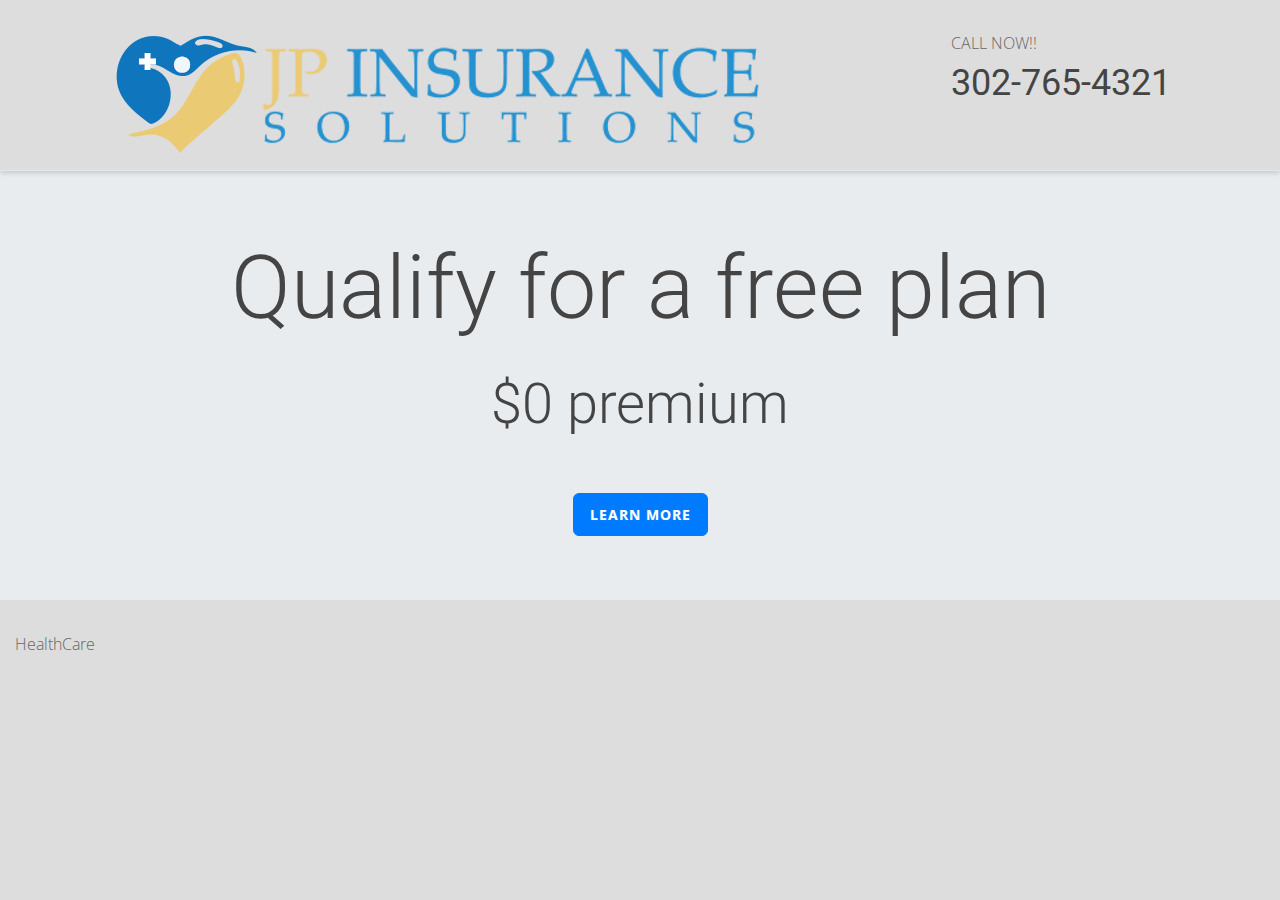
<file: Site1/index.html>
<!DOCTYPE html>
<html lang="en">
  <head>
    <!-- Required meta tags -->
    <meta charset="utf-8" />
    <meta
      name="viewport"
      content="width=device-width, initial-scale=1, shrink-to-fit=no"
    />

    <!-- Bootstrap CSS -->
    <link
      rel="stylesheet"
      href="https://stackpath.bootstrapcdn.com/bootstrap/4.4.1/css/bootstrap.min.css"
      integrity="sha384-Vkoo8x4CGsO3+Hhxv8T/Q5PaXtkKtu6ug5TOeNV6gBiFeWPGFN9MuhOf23Q9Ifjh"
      crossorigin="anonymous"
    />

    <link rel="stylesheet" href="/css/style.css" />

    <title>JP Insurance Solutions</title>
  </head>
  <body>
    <!-- Navbar -->
    <nav class="navbar navbar-custom">
      <a class="navbar-brand mx-auto" href="#">
        <img src="/img/navbarLogo.png" height="150" class="img-fluid" alt="" />
      </a>
      <ul class="navbar-nav mx-auto align-content-middle">
        <li class="nav-item">
          <h2s>CALL NOW!!</h2>
          <a class="nav-link" href="#">
            <h2>302-765-4321</h2>
          </a>
        </li>
      </ul>
    </nav>

    <!-- End of Navbar -->

    <!-- Jumbotron -->
    
      <div class="jumbotron jumbotron-fluid d-flex">
        <div class="w-100 text-center my-auto">
          <h1 class="display-2" id="blue">Qualify for a free plan</h1>
          <h1 class="display-4" id="yellow">
            $0 premium
          </h1>
          <h1 id="blue">
            <!-- <p>Doctors visits</p>
            <p>Prescriptions</p>
            <p>Hospitalization</p>
            <p>Surgeries</p> -->
          </h1>
          <br />
          <a class="btn btn-primary btn-lg" href="#" role="button"
            >Learn more</a
          >
        </div>
      </div>
    

    <div class="container-fluid">
      HealthCare
    </div>








    <!-- Optional JavaScript -->
    <!-- jQuery first, then Popper.js, then Bootstrap JS -->
    <script
      src="https://code.jquery.com/jquery-3.4.1.slim.min.js"
      integrity="sha384-J6qa4849blE2+poT4WnyKhv5vZF5SrPo0iEjwBvKU7imGFAV0wwj1yYfoRSJoZ+n"
      crossorigin="anonymous"
    ></script>
    <script
      src="https://cdn.jsdelivr.net/npm/popper.js@1.16.0/dist/umd/popper.min.js"
      integrity="sha384-Q6E9RHvbIyZFJoft+2mJbHaEWldlvI9IOYy5n3zV9zzTtmI3UksdQRVvoxMfooAo"
      crossorigin="anonymous"
    ></script>
    <script
      src="https://stackpath.bootstrapcdn.com/bootstrap/4.4.1/js/bootstrap.min.js"
      integrity="sha384-wfSDF2E50Y2D1uUdj0O3uMBJnjuUD4Ih7YwaYd1iqfktj0Uod8GCExl3Og8ifwB6"
      crossorigin="anonymous"
    ></script>
  </body>
</html>
</file>
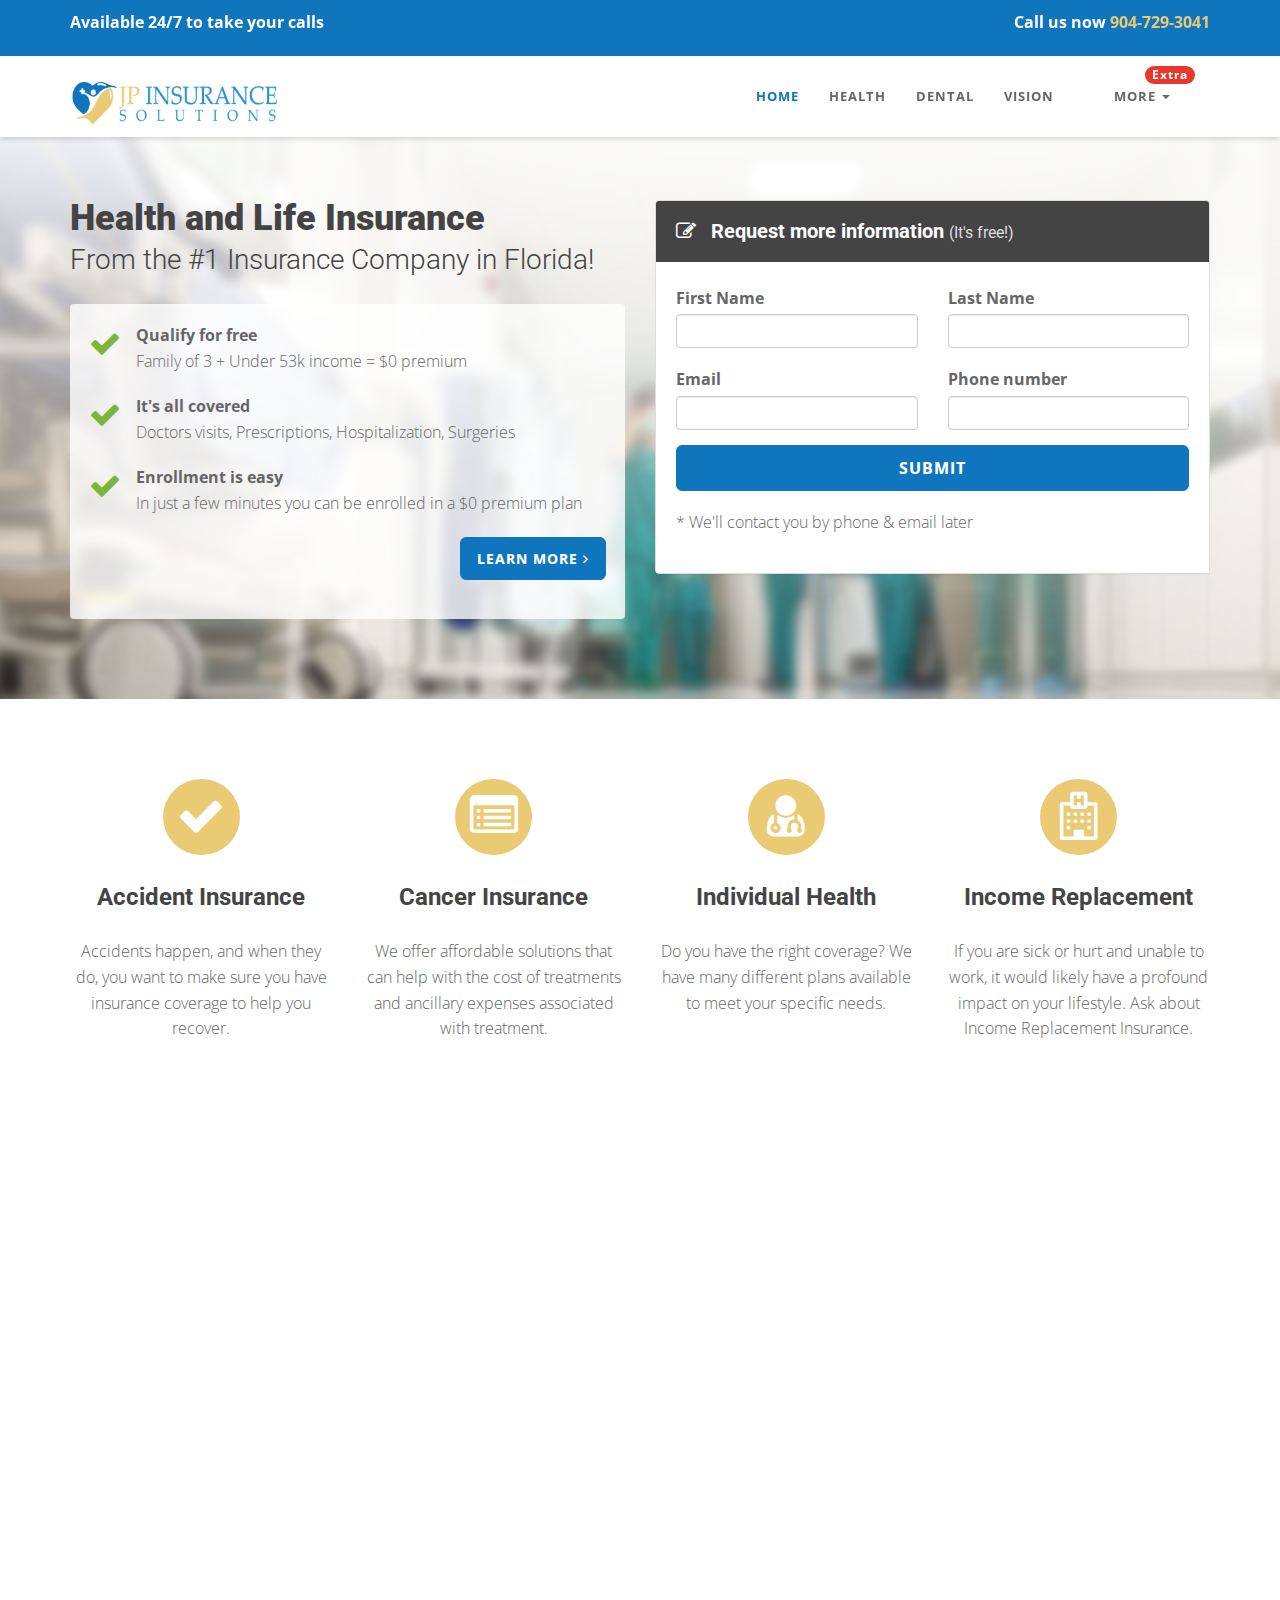
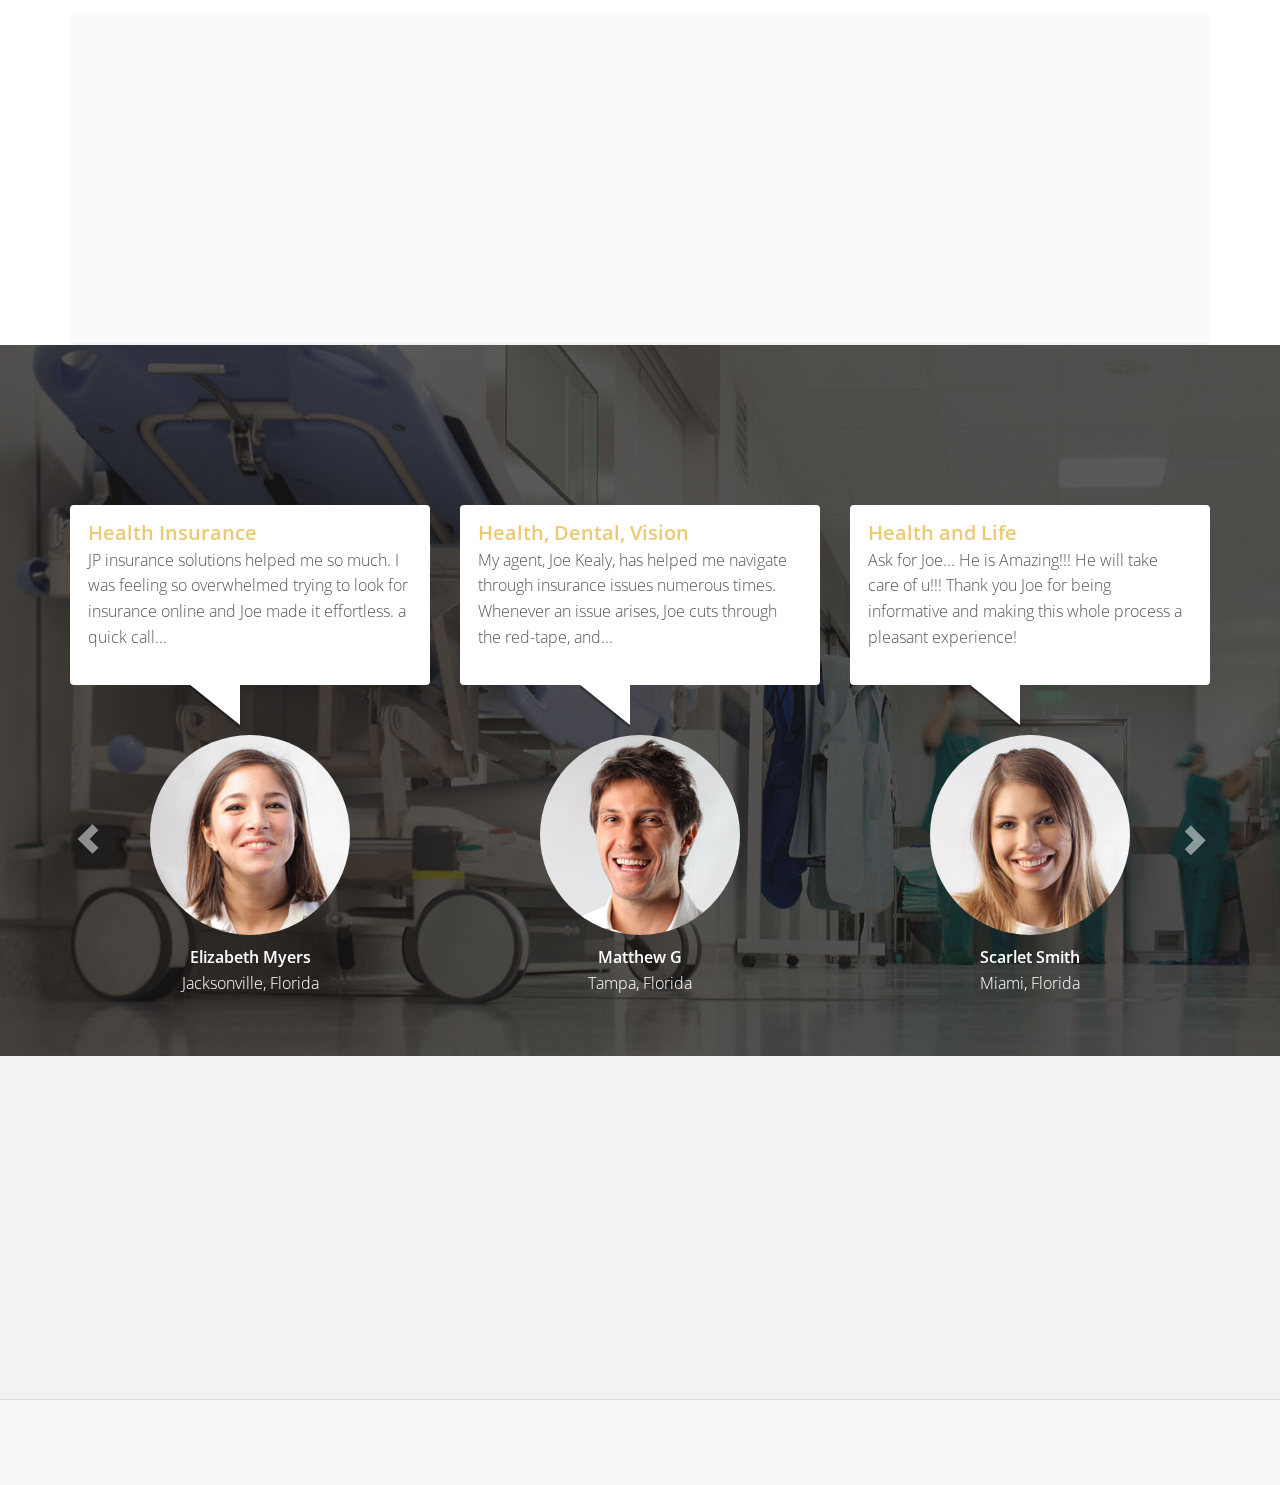
<file: index-form.html>
<!DOCTYPE html>
<html lang="en">
  <head>
    <meta charset="utf-8" />
    <meta name="viewport" content="width=device-width, initial-scale=1.0" />
    <meta name="description" content="" />
    <meta name="author" content="" />

    <title>JP Insurance Solutions</title>

    <!-- css -->
    <link href="css/bootstrap.min.css" rel="stylesheet" type="text/css" />
    <link
      href="font-awesome/css/font-awesome.min.css"
      rel="stylesheet"
      type="text/css"
    />
    <link
      rel="stylesheet"
      type="text/css"
      href="plugins/cubeportfolio/css/cubeportfolio.min.css"
    />
    <link href="css/nivo-lightbox.css" rel="stylesheet" />
    <link
      href="css/nivo-lightbox-theme/default/default.css"
      rel="stylesheet"
      type="text/css"
    />
    <link href="css/owl.carousel.css" rel="stylesheet" media="screen" />
    <link href="css/owl.theme.css" rel="stylesheet" media="screen" />
    <link href="css/animate.css" rel="stylesheet" />
    <link href="css/style.css" rel="stylesheet" />

    <link id="bodybg" href="bodybg/bg1.css" rel="stylesheet" type="text/css" />
    <link id="t-colors" href="color/default.css" rel="stylesheet" />
  </head>

  <body id="page-top" data-spy="scroll" data-target=".navbar-custom">
    <div id="wrapper">
      <nav class="navbar navbar-custom navbar-fixed-top" role="navigation">
        <div class="top-area">
          <div class="container">
            <div class="row">
              <div class="col-sm-6 col-md-6">
                <p class="bold text-left">Available 24/7 to take your calls</p>
              </div>
              <div class="col-sm-6 col-md-6">
                <p class="bold text-right">
                  Call us now
                  <a href="tel:904-729-3041" id="tel">904-729-3041</a>
                </p>
              </div>
            </div>
          </div>
        </div>
        <div class="container navigation">
          <div class="navbar-header page-scroll">
            <button
              type="button"
              class="navbar-toggle"
              data-toggle="collapse"
              data-target=".navbar-main-collapse"
            >
              <i class="fa fa-bars"></i>
            </button>
            <a class="navbar-brand" href="index.html">
              <img src="img/navbarLogo.png" alt="" width="209" height="55" />
            </a>
          </div>

          <!-- Collect the nav links, forms, and other content for toggling -->
          <div
            class="collapse navbar-collapse navbar-right navbar-main-collapse"
          >
            <ul class="nav navbar-nav">
              <li class="active"><a href="index.html">Home</a></li>
              <li><a href="#service">Health</a></li>
              <li><a href="#dental">Dental</a></li>
              <li><a href="#facilities">Vision</a></li>
              <li><a href="#pricing"></a></li>
              <li class="dropdown">
                <a href="#" class="dropdown-toggle" data-toggle="dropdown"
                  ><span class="badge custom-badge red pull-right">Extra</span
                  >More <b class="caret"></b
                ></a>
                <ul class="dropdown-menu">
                  <li><a href="index.html">Home CTA</a></li>
                  <li><a href="index-form.html">Home Form</a></li>
                  <li><a href="index-video.html">Home video</a></li>
                </ul>
              </li>
            </ul>
          </div>
          <!-- /.navbar-collapse -->
        </div>
        <!-- /.container -->
      </nav>

      <!-- Section: intro -->
      <section id="intro" class="intro">
        <div class="intro-content">
          <div class="container">
            <div class="row">
              <div class="col-lg-6">
                <div
                  class="wow fadeInDown"
                  data-wow-offset="0"
                  data-wow-delay="0.1s"
                >
                  <h2 class="h-ultra">Health and Life Insurance</h2>
                </div>
                <div
                  class="wow fadeInUp"
                  data-wow-offset="0"
                  data-wow-delay="0.1s"
                >
                  <h4 class="h-light">
                    From the #1 Insurance Company in Florida!
                  </h4>
                </div>
                <div class="well well-trans">
                  <div class="wow fadeInRight" data-wow-delay="0.1s">
                    <ul class="lead-list">
                      <li>
                        <span class="fa fa-check fa-2x icon-success"></span>
                        <span class="list"
                          ><strong>Qualify for free</strong><br />Family of 3 +
                          Under 53k income = $0 premium</span
                        >
                      </li>
                      <li>
                        <span class="fa fa-check fa-2x icon-success"></span>
                        <span class="list"
                          ><strong>It's all covered</strong><br />Doctors
                          visits, Prescriptions, Hospitalization,
                          Surgeries</span
                        >
                      </li>
                      <li>
                        <span class="fa fa-check fa-2x icon-success"></span>
                        <span class="list"
                          ><strong>Enrollment is easy</strong><br />In just a
                          few minutes you can be enrolled in a $0 premium
                          plan</span
                        >
                      </li>
                    </ul>
                    <p class="text-right wow bounceIn" data-wow-delay="0.4s">
                      <a href="#" class="btn btn-skin btn-lg"
                        >Learn more <i class="fa fa-angle-right"></i
                      ></a>
                    </p>
                  </div>
                </div>
              </div>
              <div class="col-lg-6">
                <div class="form-wrapper">
                  <div
                    class="wow fadeInRight"
                    data-wow-duration="2s"
                    data-wow-delay="0.2s"
                  >
                    <div class="panel panel-skin">
                      <div class="panel-heading">
                        <h3 class="panel-title">
                          <span class="fa fa-pencil-square-o"></span> Request
                          more information <small>(It's free!)</small>
                        </h3>
                      </div>
                      <div class="panel-body">
                        <div id="sendmessage">
                          Your message has been sent. Thank you!
                        </div>
                        <div id="errormessage"></div>

                        <form
                          action=""
                          method="post"
                          role="form"
                          class="contactForm lead"
                        >
                          <div class="row">
                            <div class="col-xs-6 col-sm-6 col-md-6">
                              <div class="form-group">
                                <label>First Name</label>
                                <input
                                  type="text"
                                  name="first_name"
                                  id="first_name"
                                  class="form-control input-md"
                                  data-rule="minlen:3"
                                  data-msg="Please enter at least 3 chars"
                                />
                                <div class="validation"></div>
                              </div>
                            </div>
                            <div class="col-xs-6 col-sm-6 col-md-6">
                              <div class="form-group">
                                <label>Last Name</label>
                                <input
                                  type="text"
                                  name="last_name"
                                  id="last_name"
                                  class="form-control input-md"
                                  data-rule="minlen:3"
                                  data-msg="Please enter at least 3 chars"
                                />
                                <div class="validation"></div>
                              </div>
                            </div>
                          </div>

                          <div class="row">
                            <div class="col-xs-6 col-sm-6 col-md-6">
                              <div class="form-group">
                                <label>Email</label>
                                <input
                                  type="email"
                                  name="email"
                                  id="email"
                                  class="form-control input-md"
                                  data-rule="email"
                                  data-msg="Please enter a valid email"
                                />
                                <div class="validation"></div>
                              </div>
                            </div>
                            <div class="col-xs-6 col-sm-6 col-md-6">
                              <div class="form-group">
                                <label>Phone number</label>
                                <input
                                  type="text"
                                  name="phone"
                                  id="phone"
                                  class="form-control input-md"
                                  data-rule="required"
                                  data-msg="The phone number is required"
                                />
                                <div class="validation"></div>
                              </div>
                            </div>
                          </div>

                          <input
                            type="submit"
                            value="Submit"
                            class="btn btn-skin btn-block btn-lg"
                          />

                          <p class="lead-footer">
                            * We'll contact you by phone & email later
                          </p>
                        </form>
                      </div>
                    </div>
                  </div>
                </div>
              </div>
            </div>
          </div>
        </div>
      </section>

      <!-- /Section: intro -->

      <!-- Section: boxes -->
      <section id="boxes" class="home-section paddingtop-80">
        <div class="container">
          <div class="row">
            <div class="col-sm-3 col-md-3">
              <div class="wow fadeInUp" data-wow-delay="0.2s">
                <div class="box text-center">
                  <i class="fa fa-check fa-3x circled bg-skin"></i>
                  <h4 class="h-bold">Accident Insurance</h4>
                  <p>
                    Accidents happen, and when they do, you want to make sure
                    you have insurance coverage to help you recover.
                  </p>
                </div>
              </div>
            </div>
            <div class="col-sm-3 col-md-3">
              <div class="wow fadeInUp" data-wow-delay="0.2s">
                <div class="box text-center">
                  <i class="fa fa-list-alt fa-3x circled bg-skin"></i>
                  <h4 class="h-bold">Cancer Insurance</h4>
                  <p>
                    We offer affordable solutions that can help with the cost of
                    treatments and ancillary expenses associated with treatment.
                  </p>
                </div>
              </div>
            </div>
            <div class="col-sm-3 col-md-3">
              <div class="wow fadeInUp" data-wow-delay="0.2s">
                <div class="box text-center">
                  <i class="fa fa-user-md fa-3x circled bg-skin"></i>
                  <h4 class="h-bold">Individual Health</h4>
                  <p>
                    Do you have the right coverage? We have many different plans
                    available to meet your specific needs.
                  </p>
                </div>
              </div>
            </div>
            <div class="col-sm-3 col-md-3">
              <div class="wow fadeInUp" data-wow-delay="0.2s">
                <div class="box text-center">
                  <i class="fa fa-hospital-o fa-3x circled bg-skin"></i>
                  <h4 class="h-bold">Income Replacement</h4>
                  <p>
                    If you are sick or hurt and unable to work, it would likely
                    have a profound impact on your lifestyle. Ask about Income
                    Replacement Insurance.
                  </p>
                </div>
              </div>
            </div>
          </div>
        </div>
      </section>
      <!-- /Section: boxes -->

      <!-- Section: services -->
      <section id="service" class="home-section nopadding paddingtop-60">
        <div class="container">
          <div class="row">
            <div class="col-sm-6 col-md-6">
              <div class="wow fadeInUp" data-wow-delay="0.2s">
                <img src="img/dummy/img-1.jpg" class="img-responsive" alt="" />
              </div>
            </div>
            <div class="col-sm-3 col-md-3">
              <div class="wow fadeInRight" data-wow-delay="0.1s">
                <div class="service-box">
                  <div class="service-icon">
                    <span class="fa fa-stethoscope fa-3x"></span>
                  </div>
                  <div class="service-desc">
                    <h5 class="h-light">Medicare Products</h5>
                    <p>
                      Let us help you understand the options available with
                      Medicare as well as Medicare supplement products.
                    </p>
                  </div>
                </div>
              </div>

              <!-- <div class="wow fadeInRight" data-wow-delay="0.2s">
                <div class="service-box">
                  <div class="service-icon">
                    <span class="fa fa-wheelchair fa-3x"></span>
                  </div>
                  <div class="service-desc">
                    <h5 class="h-light">Nursing Services</h5>
                    <p>Vestibulum tincidunt enim in pharetra malesuada.</p>
                  </div>
                </div>
              </div>
              <div class="wow fadeInRight" data-wow-delay="0.3s">
                <div class="service-box">
                  <div class="service-icon">
                    <span class="fa fa-plus-square fa-3x"></span>
                  </div>
                  <div class="service-desc">
                    <h5 class="h-light">Pharmacy</h5>
                    <p>Vestibulum tincidunt enim in pharetra malesuada.</p>
                  </div>
                </div>
              </div>
            </div>
            <div class="col-sm-3 col-md-3">
              <div class="wow fadeInRight" data-wow-delay="0.1s">
                <div class="service-box">
                  <div class="service-icon">
                    <span class="fa fa-h-square fa-3x"></span>
                  </div>
                  <div class="service-desc">
                    <h5 class="h-light">Gyn Care</h5>
                    <p>Vestibulum tincidunt enim in pharetra malesuada.</p>
                  </div>
                </div>
              </div>
              
              <div class="wow fadeInRight" data-wow-delay="0.2s">
                <div class="service-box">
                  <div class="service-icon">
                    <span class="fa fa-filter fa-3x"></span>
                  </div>
                  <div class="service-desc">
                    <h5 class="h-light">Neurology</h5>
                    <p>Vestibulum tincidunt enim in pharetra malesuada.</p>
                  </div>
                </div>
              </div>
              <div class="wow fadeInRight" data-wow-delay="0.3s">
                <div class="service-box">
                  <div class="service-icon">
                    <span class="fa fa-user-md fa-3x"></span>
                  </div>
                  <div class="service-desc">
                    <h5 class="h-light">Sleep Center</h5>
                    <p>Vestibulum tincidunt enim in pharetra malesuada.</p>
                  </div>
                </div>
              </div> -->
            </div>
          </div>
        </div>
      </section>
      <!-- /Section: services -->
      <section id="dental" class="home-section paddingtop-40">
        <div class="container">
          <div class="row">
            <div class="col-md-12">
              <div class="callaction bg-gray">
                <div class="row">
                  <div class="col-md-12">
                    <div class="wow fadeInUp" data-wow-delay="0.1s">
                      <div class="cta-text">
                        <h3>Dental Insurance</h3>
                        <p>
                          Dental health is a vital component of your overall
                          well-being. Tooth decay can be a contributing factor
                          in a number of ailments, from gingivitis to heart
                          attacks. It's crucial you don't shortchange your teeth
                          - or your health - by opting out of viable dental
                          coverage. At JP Insurance Solutions, we can match you
                          to premium, affordable carriers who can deliver the
                          quality dental care you deserve. Don't wait any longer
                          - speak with one of our dedicated agents today.
                        </p>
                      </div>
                    </div>
                  </div>
                  <div class="col-md-4">
                    <div class="wow lightSpeedIn" data-wow-delay="0.1s">
                      <div class="cta-btn">
                        <a href="#" class="btn btn-skin btn-lg"
                          >Book an appoinment</a
                        >
                      </div>
                    </div>
                  </div>
                </div>
              </div>
            </div>
          </div>
        </div>
      </section>

      <!-- Section: team -->
      <!-- <section id="doctor" class="home-section bg-gray paddingbot-60">
        <div class="container marginbot-50">
          <div class="row">
            <div class="col-lg-8 col-lg-offset-2">
              <div class="wow fadeInDown" data-wow-delay="0.1s">
                <div class="section-heading text-center">
                  <h2 class="h-bold">Doctors</h2>
                  <p>
                    Ea melius ceteros oportere quo, pri habeo viderer facilisi
                    ei
                  </p>
                </div>
              </div>
              <div class="divider-short"></div>
            </div>
          </div>
        </div>

        <div class="container">
          <div class="row">
            <div class="col-lg-12">
              <div id="filters-container" class="cbp-l-filters-alignLeft">
                <div
                  data-filter="*"
                  class="cbp-filter-item-active cbp-filter-item"
                >
                  All (
                  <div class="cbp-filter-counter"></div>
                  )
                </div>
                <div data-filter=".cardiologist" class="cbp-filter-item">
                  Cardiologist (
                  <div class="cbp-filter-counter"></div>
                  )
                </div>
                <div data-filter=".psychiatrist" class="cbp-filter-item">
                  Psychiatrist (
                  <div class="cbp-filter-counter"></div>
                  )
                </div>
                <div data-filter=".neurologist" class="cbp-filter-item">
                  Neurologist (
                  <div class="cbp-filter-counter"></div>
                  )
                </div>
              </div>

              <div id="grid-container" class="cbp-l-grid-team">
                <ul>
                  <li class="cbp-item psychiatrist">
                    <a
                      href="doctors/member1.html"
                      class="cbp-caption cbp-singlePage"
                    >
                      <div class="cbp-caption-defaultWrap">
                        <img src="img/team/1.jpg" alt="" width="100%" />
                      </div>
                      <div class="cbp-caption-activeWrap">
                        <div class="cbp-l-caption-alignCenter">
                          <div class="cbp-l-caption-body">
                            <div class="cbp-l-caption-text">VIEW PROFILE</div>
                          </div>
                        </div>
                      </div>
                    </a>
                    <a
                      href="doctors/member1.html"
                      class="cbp-singlePage cbp-l-grid-team-name"
                      >Alice Grue</a
                    >
                    <div class="cbp-l-grid-team-position">Psychiatrist</div>
                  </li>
                  <li class="cbp-item cardiologist">
                    <a
                      href="doctors/member2.html"
                      class="cbp-caption cbp-singlePage"
                    >
                      <div class="cbp-caption-defaultWrap">
                        <img src="img/team/2.jpg" alt="" width="100%" />
                      </div>
                      <div class="cbp-caption-activeWrap">
                        <div class="cbp-l-caption-alignCenter">
                          <div class="cbp-l-caption-body">
                            <div class="cbp-l-caption-text">VIEW PROFILE</div>
                          </div>
                        </div>
                      </div>
                    </a>
                    <a
                      href="doctors/member2.html"
                      class="cbp-singlePage cbp-l-grid-team-name"
                      >Joseph Murphy</a
                    >
                    <div class="cbp-l-grid-team-position">Cardiologist</div>
                  </li>
                  <li class="cbp-item cardiologist">
                    <a
                      href="doctors/member3.html"
                      class="cbp-caption cbp-singlePage"
                    >
                      <div class="cbp-caption-defaultWrap">
                        <img src="img/team/3.jpg" alt="" width="100%" />
                      </div>
                      <div class="cbp-caption-activeWrap">
                        <div class="cbp-l-caption-alignCenter">
                          <div class="cbp-l-caption-body">
                            <div class="cbp-l-caption-text">VIEW PROFILE</div>
                          </div>
                        </div>
                      </div>
                    </a>
                    <a
                      href="doctors/member3.html"
                      class="cbp-singlePage cbp-l-grid-team-name"
                      >Alison Davis</a
                    >
                    <div class="cbp-l-grid-team-position">Cardiologist</div>
                  </li>
                  <li class="cbp-item neurologist">
                    <a
                      href="doctors/member4.html"
                      class="cbp-caption cbp-singlePage"
                    >
                      <div class="cbp-caption-defaultWrap">
                        <img src="img/team/4.jpg" alt="" width="100%" />
                      </div>
                      <div class="cbp-caption-activeWrap">
                        <div class="cbp-l-caption-alignCenter">
                          <div class="cbp-l-caption-body">
                            <div class="cbp-l-caption-text">VIEW PROFILE</div>
                          </div>
                        </div>
                      </div>
                    </a>
                    <a
                      href="doctors/member4.html"
                      class="cbp-singlePage cbp-l-grid-team-name"
                      >Adam Taylor</a
                    >
                    <div class="cbp-l-grid-team-position">Neurologist</div>
                  </li>
                </ul>
              </div>
            </div>
          </div>
        </div>
      </section> -->
      <!-- /Section: team -->

      <!-- Section: works -->
      <!-- <section id="facilities" class="home-section paddingbot-60">
        <div class="container marginbot-50">
          <div class="row">
            <div class="col-lg-8 col-lg-offset-2">
              <div class="wow fadeInDown" data-wow-delay="0.1s">
                <div class="section-heading text-center">
                  <h2 class="h-bold">Our facilities</h2>
                  <p>
                    Ea melius ceteros oportere quo, pri habeo viderer facilisi
                    ei
                  </p>
                </div>
              </div>
              <div class="divider-short"></div>
            </div>
          </div>
        </div>

        <div class="container">
          <div class="row">
            <div class="col-sm-12 col-md-12 col-lg-12">
              <div class="wow bounceInUp" data-wow-delay="0.2s">
                <div id="owl-works" class="owl-carousel">
                  <div class="item">
                    <a
                      href="img/photo/1.jpg"
                      title="This is an image title"
                      data-lightbox-gallery="gallery1"
                      data-lightbox-hidpi="img/works/1@2x.jpg"
                      ><img
                        src="img/photo/1.jpg"
                        class="img-responsive"
                        alt="img"
                    /></a>
                  </div>
                  <div class="item">
                    <a
                      href="img/photo/2.jpg"
                      title="This is an image title"
                      data-lightbox-gallery="gallery1"
                      data-lightbox-hidpi="img/works/2@2x.jpg"
                      ><img
                        src="img/photo/2.jpg"
                        class="img-responsive"
                        alt="img"
                    /></a>
                  </div>
                  <div class="item">
                    <a
                      href="img/photo/3.jpg"
                      title="This is an image title"
                      data-lightbox-gallery="gallery1"
                      data-lightbox-hidpi="img/works/3@2x.jpg"
                      ><img
                        src="img/photo/3.jpg"
                        class="img-responsive"
                        alt="img"
                    /></a>
                  </div>
                  <div class="item">
                    <a
                      href="img/photo/4.jpg"
                      title="This is an image title"
                      data-lightbox-gallery="gallery1"
                      data-lightbox-hidpi="img/works/4@2x.jpg"
                      ><img
                        src="img/photo/4.jpg"
                        class="img-responsive"
                        alt="img"
                    /></a>
                  </div>
                  <div class="item">
                    <a
                      href="img/photo/5.jpg"
                      title="This is an image title"
                      data-lightbox-gallery="gallery1"
                      data-lightbox-hidpi="img/works/5@2x.jpg"
                      ><img
                        src="img/photo/5.jpg"
                        class="img-responsive"
                        alt="img"
                    /></a>
                  </div>
                  <div class="item">
                    <a
                      href="img/photo/6.jpg"
                      title="This is an image title"
                      data-lightbox-gallery="gallery1"
                      data-lightbox-hidpi="img/works/6@2x.jpg"
                      ><img
                        src="img/photo/6.jpg"
                        class="img-responsive"
                        alt="img"
                    /></a>
                  </div>
                </div>
              </div>
            </div>
          </div>
        </div>
      </section> -->
      <!-- /Section: works -->

      <!-- Section: testimonial -->
      <section
        id="testimonial"
        class="home-section paddingbot-60 parallax"
        data-stellar-background-ratio="0.5"
      >
        <div class="carousel-reviews broun-block">
          <div class="container">
            <div class="row">
              <div
                id="carousel-reviews"
                class="carousel slide"
                data-ride="carousel"
              >
                <div class="carousel-inner">
                  <div class="item active">
                    <div class="col-md-4 col-sm-6">
                      <div class="block-text rel zmin">
                        <a title="" href="#">Health Insurance</a>
                        <p>
                          JP insurance solutions helped me so much. I was
                          feeling so overwhelmed trying to look for insurance
                          online and Joe made it effortless. a quick call...
                        </p>
                        <ins
                          class="ab zmin sprite sprite-i-triangle block"
                        ></ins>
                      </div>
                      <div class="person-text rel text-light">
                        <img
                          src="img/testimonials/1.jpg"
                          alt=""
                          class="person img-circle"
                        />
                        <a title="" href="#">Elizabeth Myers</a>
                        <span>Jacksonville, Florida</span>
                      </div>
                    </div>
                    <div class="col-md-4 col-sm-6 hidden-xs">
                      <div class="block-text rel zmin">
                        <a title="" href="#">Health, Dental, Vision</a>
                        <p>
                          My agent, Joe Kealy, has helped me navigate through
                          insurance issues numerous times. Whenever an issue
                          arises, Joe cuts through the red-tape, and...
                        </p>
                        <ins
                          class="ab zmin sprite sprite-i-triangle block"
                        ></ins>
                      </div>
                      <div class="person-text rel text-light">
                        <img
                          src="img/testimonials/2.jpg"
                          alt=""
                          class="person img-circle"
                        />
                        <a title="" href="#">Matthew G</a>
                        <span>Tampa, Florida</span>
                      </div>
                    </div>
                    <div class="col-md-4 col-sm-6 hidden-sm hidden-xs">
                      <div class="block-text rel zmin">
                        <a title="" href="#">Health and Life</a>
                        <p>
                          Ask for Joe... He is Amazing!!! He will take care of
                          u!!! Thank you Joe for being informative and making
                          this whole process a pleasant experience!
                        </p>
                        <ins
                          class="ab zmin sprite sprite-i-triangle block"
                        ></ins>
                      </div>
                      <div class="person-text rel text-light">
                        <img
                          src="img/testimonials/3.jpg"
                          alt=""
                          class="person img-circle"
                        />
                        <a title="" href="#">Scarlet Smith</a>
                        <span>Miami, Florida</span>
                      </div>
                    </div>
                  </div>
                  <div class="item">
                    <div class="col-md-4 col-sm-6">
                      <div class="block-text rel zmin">
                        <a title="" href="#">Health, Dental, and Vision</a>
                        <p>
                          I’m so thankful for those that do care. They don’t
                          talk about it, they be about it and I couldn’t be more
                          thankful for you Joe. So thanks for always hooking it
                          up!
                        </p>
                        <ins
                          class="ab zmin sprite sprite-i-triangle block"
                        ></ins>
                      </div>
                      <div class="person-text rel text-light">
                        <img
                          src="img/testimonials/4.jpg"
                          alt=""
                          class="person img-circle"
                        />
                        <a title="" href="#">Lucas Thompson</a>
                        <span>Amelia Island, Florida</span>
                      </div>
                    </div>
                    <div class="col-md-4 col-sm-6 hidden-xs">
                      <div class="block-text rel zmin">
                        <a title="" href="#">Health and Life, Dental</a>
                        <p>
                          A friend referred me to JP Insurance. Joe is the agent
                          that took care of securing insurance for me and he
                          handled it all very quickly and professionally.
                        </p>
                        <ins
                          class="ab zmin sprite sprite-i-triangle block"
                        ></ins>
                      </div>
                      <div class="person-text rel text-light">
                        <img
                          src="img/testimonials/5.jpg"
                          alt=""
                          class="person img-circle"
                        />
                        <a title="" href="#">Ella Mentree</a>
                        <span>Destin, Florida</span>
                      </div>
                    </div>
                    <div class="col-md-4 col-sm-6 hidden-sm hidden-xs">
                      <div class="block-text rel zmin">
                        <a title="" href="#">Health and Life</a>
                        <p>
                          Thank you my friend for helping me out finding such an
                          affordable health insurance Joe Kealy your'e the man!!
                          I've already sent several people your way!!
                        </p>
                        <ins
                          class="ab zmin sprite sprite-i-triangle block"
                        ></ins>
                      </div>
                      <div class="person-text rel text-light">
                        <img
                          src="img/testimonials/6.jpg"
                          alt=""
                          class="person img-circle"
                        />
                        <a title="" href="#">Suzanne Adam</a>
                        <span>Fernandina Beach, Florida</span>
                      </div>
                    </div>
                  </div>
                </div>

                <a
                  class="left carousel-control"
                  href="#carousel-reviews"
                  role="button"
                  data-slide="prev"
                >
                  <span class="glyphicon glyphicon-chevron-left"></span>
                </a>
                <a
                  class="right carousel-control"
                  href="#carousel-reviews"
                  role="button"
                  data-slide="next"
                >
                  <span class="glyphicon glyphicon-chevron-right"></span>
                </a>
              </div>
            </div>
          </div>
        </div>
      </section>
      <!-- /Section: testimonial -->

      <footer>
        <div class="container">
          <div class="row">
            <div class="col-sm-6 col-md-4">
              <div class="wow fadeInDown" data-wow-delay="0.1s">
                <div class="widget">
                  <h5>About JP Insurance Solutions</h5>
                  <p>
                    JP Insurance Solutions is a leading provider of affordable
                    health insurance and small group health insurance for
                    individuals, families, and businesses in Florida.
                  </p>
                </div>
              </div>
              <div class="wow fadeInDown" data-wow-delay="0.1s">
                <div class="widget">
                  <h5>Follow us</h5>
                  <ul class="company-social">
                    <li class="social-facebook">
                      <a href="https://www.facebook.com/Jpins2020/"
                        ><i class="fa fa-facebook"></i
                      ></a>
                    </li>
                  </ul>
                </div>
              </div>
            </div>
            <div class="col-sm-6 col-md-4">
              <div class="wow fadeInDown" data-wow-delay="0.1s">
                <div class="widget">
                  <h5>JP Insurance Solutions</h5>
                  <p>
                    Health and Life, Dental, and Vision Insurance at affordable
                    costs.
                  </p>
                  <ul>
                    <li>
                      <span class="fa-stack fa-lg">
                        <i class="fa fa-circle fa-stack-2x"></i>
                        <i class="fa fa-calendar-o fa-stack-1x fa-inverse"></i>
                      </span>
                      Available 24/7
                    </li>
                    <li>
                      <span class="fa-stack fa-lg">
                        <i class="fa fa-circle fa-stack-2x"></i>
                        <i class="fa fa-phone fa-stack-1x fa-inverse"></i>
                      </span>
                      <a href="tel:9047293041">904-729-3041</a>
                    </li>
                    <li>
                      <span class="fa-stack fa-lg">
                        <i class="fa fa-circle fa-stack-2x"></i>
                        <i class="fa fa-envelope-o fa-stack-1x fa-inverse"></i>
                      </span>
                      jpinsfla@gmail.com
                    </li>
                  </ul>
                </div>
              </div>
            </div>
            <div class="col-sm-6 col-md-4">
              <div class="wow fadeInDown" data-wow-delay="0.1s">
                <div class="widget">
                  <h5>Our location</h5>
                  <p>
                    Serving Jacksonville, Miami, St. Petersburg, Hialeah,
                    Tallahassee, Gainesville, Clearwater, Daytona, Pensacola,
                    Panama City, Key West, Ft. Myers, Naples, West Palm Beach,
                    Palm Beach,Tampa, Ft. Lauderdale, Boca Raton, Orlando,
                    Lakeland, Plantation, and all of Florida.
                  </p>
                </div>
              </div>
            </div>
          </div>
        </div>
        <div class="sub-footer">
          <div class="container">
            <div class="row">
              <div class="col-sm-6 col-md-6 col-lg-6">
                <div class="wow fadeInLeft" data-wow-delay="0.1s">
                  <div class="text-left">
                    <p>Website updated 2020</p>
                  </div>
                </div>
              </div>
              <div class="col-sm-6 col-md-6 col-lg-6">
                <div class="wow fadeInRight" data-wow-delay="0.1s">
                  <div class="text-right">
                    <div class="credits">
                      A Project By
                      <a href="https://devincooper.tech/">Blaster Media</a>
                    </div>
                  </div>
                </div>
              </div>
            </div>
          </div>
        </div>
      </footer>
    </div>
    <a href="#" class="scrollup"><i class="fa fa-angle-up active"></i></a>

    <!-- Core JavaScript Files -->
    <script src="js/jquery.min.js"></script>
    <script src="js/bootstrap.min.js"></script>
    <script src="js/jquery.easing.min.js"></script>
    <script src="js/wow.min.js"></script>
    <script src="js/jquery.scrollTo.js"></script>
    <script src="js/jquery.appear.js"></script>
    <script src="js/stellar.js"></script>
    <script src="plugins/cubeportfolio/js/jquery.cubeportfolio.min.js"></script>
    <script src="js/owl.carousel.min.js"></script>
    <script src="js/nivo-lightbox.min.js"></script>
    <script src="js/custom.js"></script>

    <script src="contactform/contactform.js"></script>
  </body>
</html>
</file>
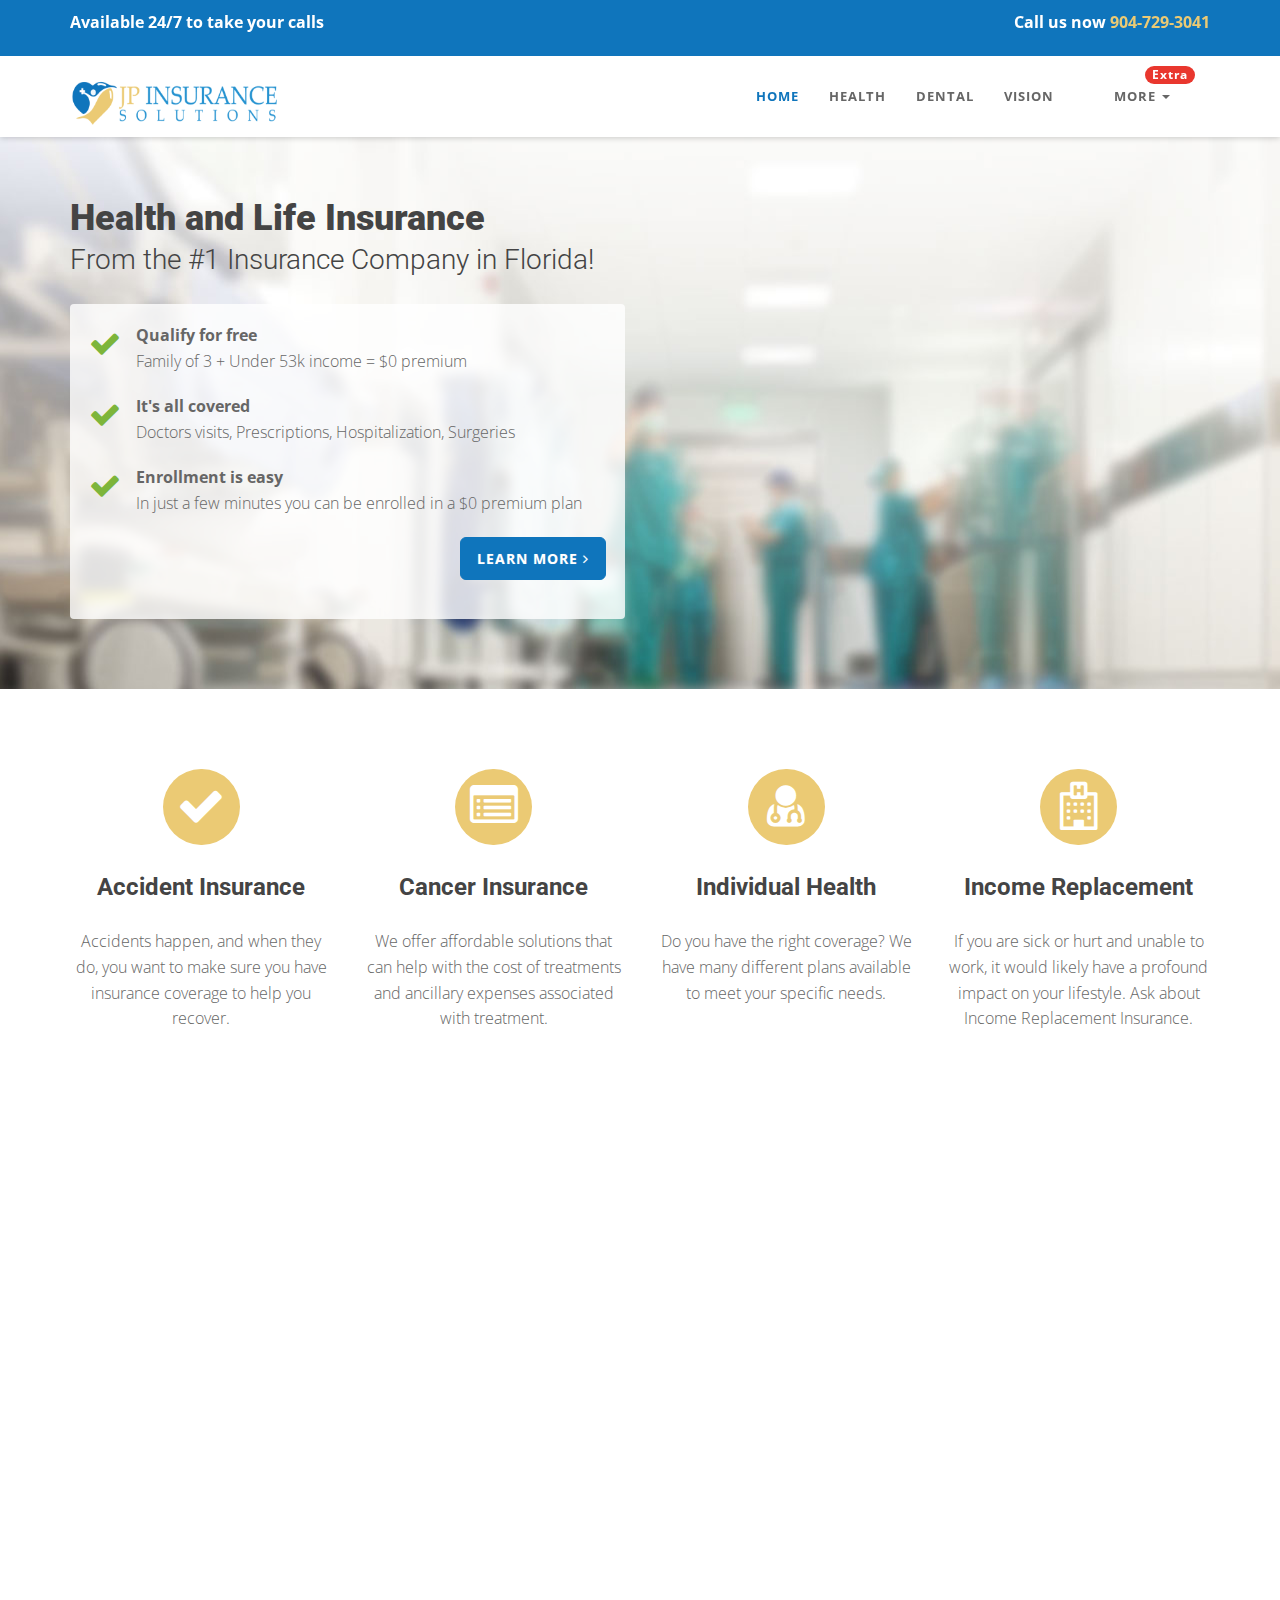
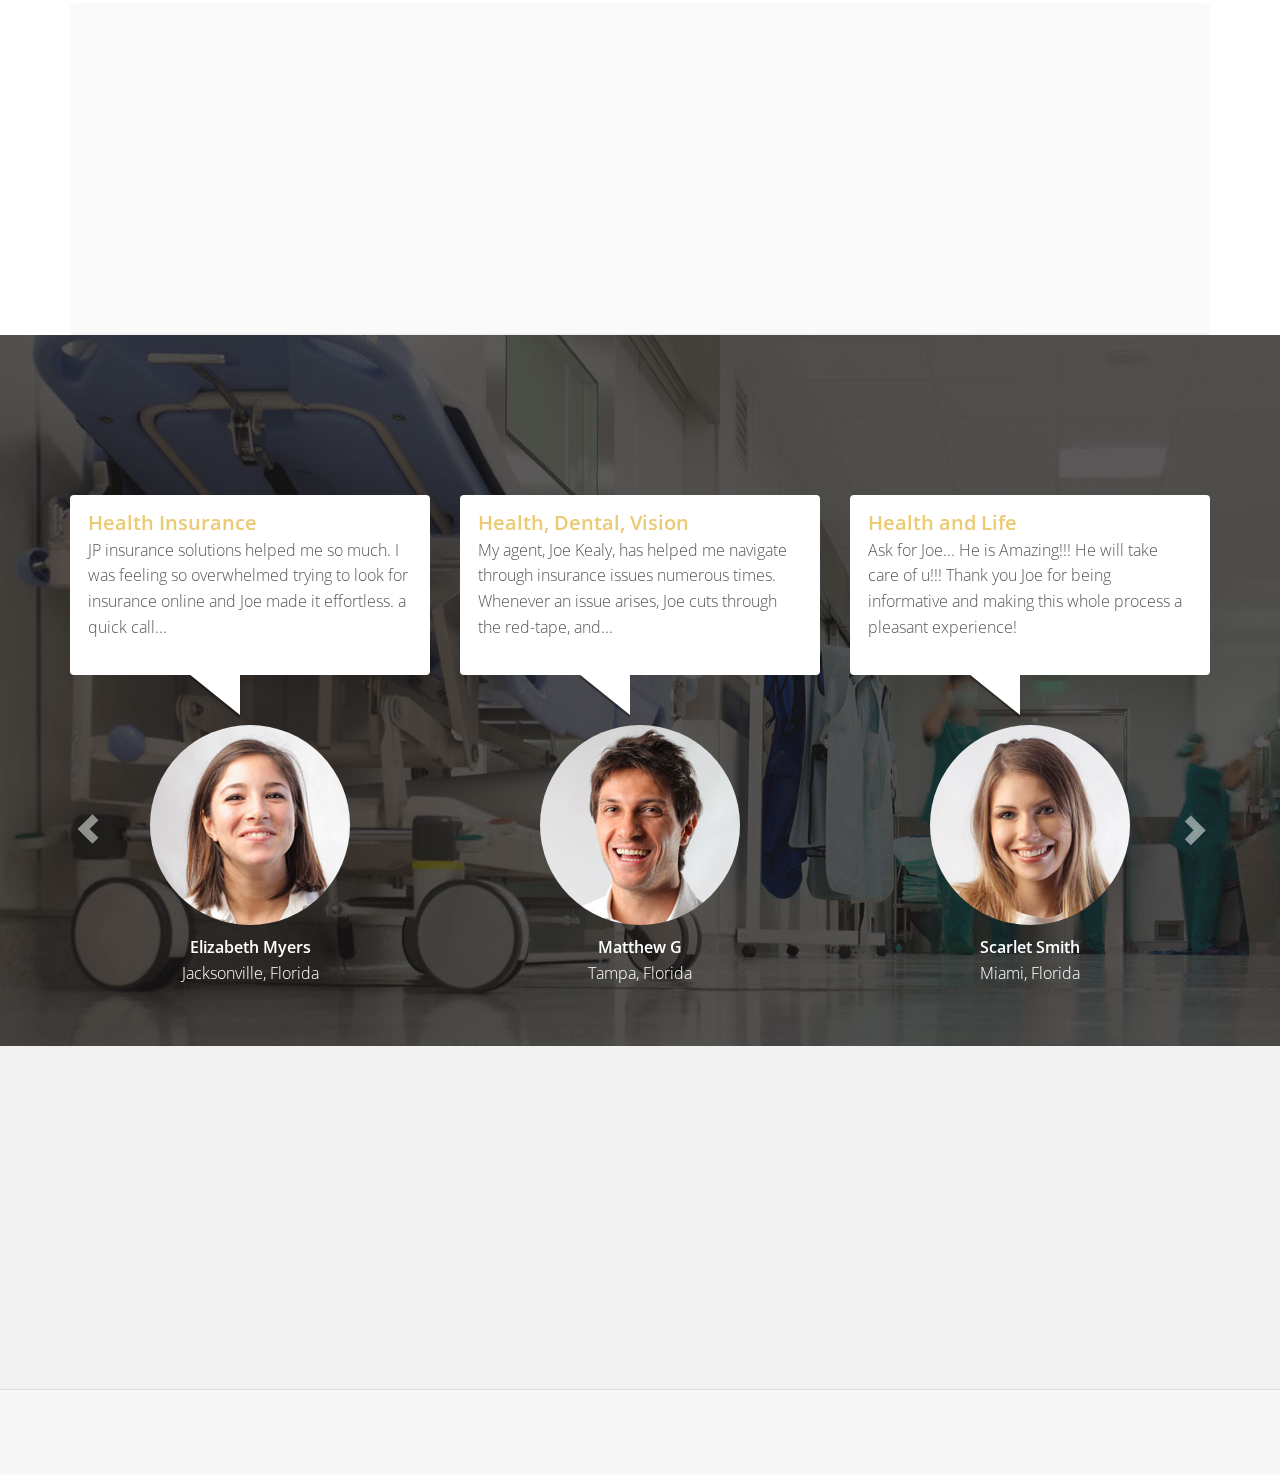
<file: index-video.html>
<!DOCTYPE html>
<html lang="en">
  <head>
    <meta charset="utf-8" />
    <meta name="viewport" content="width=device-width, initial-scale=1.0" />
    <meta name="description" content="" />
    <meta name="author" content="" />

    <title>JP Insurance Solutions</title>

    <!-- css -->
    <link href="css/bootstrap.min.css" rel="stylesheet" type="text/css" />
    <link
      href="font-awesome/css/font-awesome.min.css"
      rel="stylesheet"
      type="text/css"
    />
    <link
      rel="stylesheet"
      type="text/css"
      href="plugins/cubeportfolio/css/cubeportfolio.min.css"
    />
    <link href="css/nivo-lightbox.css" rel="stylesheet" />
    <link
      href="css/nivo-lightbox-theme/default/default.css"
      rel="stylesheet"
      type="text/css"
    />
    <link href="css/owl.carousel.css" rel="stylesheet" media="screen" />
    <link href="css/owl.theme.css" rel="stylesheet" media="screen" />
    <link href="css/animate.css" rel="stylesheet" />
    <link href="css/style.css" rel="stylesheet" />

    <!-- boxed bg -->
    <link id="bodybg" href="bodybg/bg1.css" rel="stylesheet" type="text/css" />
    <link id="t-colors" href="color/default.css" rel="stylesheet" />
  </head>

  <body id="page-top" data-spy="scroll" data-target=".navbar-custom">
    <div id="wrapper">
      <nav class="navbar navbar-custom navbar-fixed-top" role="navigation">
        <div class="top-area">
          <div class="container">
            <div class="row">
              <div class="col-sm-6 col-md-6">
                <p class="bold text-left">Available 24/7 to take your calls</p>
              </div>
              <div class="col-sm-6 col-md-6">
                <p class="bold text-right">
                  Call us now
                  <a href="tel:904-729-3041" id="tel">904-729-3041</a>
                </p>
              </div>
            </div>
          </div>
        </div>
        <div class="container navigation">
          <div class="navbar-header page-scroll">
            <button
              type="button"
              class="navbar-toggle"
              data-toggle="collapse"
              data-target=".navbar-main-collapse"
            >
              <i class="fa fa-bars"></i>
            </button>
            <a class="navbar-brand" href="index.html">
              <img src="img/navbarLogo.png" alt="" width="209" height="55" />
            </a>
          </div>

          <!-- Collect the nav links, forms, and other content for toggling -->
          <div
            class="collapse navbar-collapse navbar-right navbar-main-collapse"
          >
            <ul class="nav navbar-nav">
              <li class="active"><a href="#intro">Home</a></li>
              <li><a href="#service">Health</a></li>
              <li><a href="#dental">Dental</a></li>
              <li><a href="#facilities">Vision</a></li>
              <li><a href="#pricing"></a></li>
              <li class="dropdown">
                <a href="#" class="dropdown-toggle" data-toggle="dropdown"
                  ><span class="badge custom-badge red pull-right">Extra</span
                  >More <b class="caret"></b
                ></a>
                <ul class="dropdown-menu">
                  <li><a href="index.html">Home CTA</a></li>
                  <li><a href="index-form.html">Home Form</a></li>
                  <li><a href="index-video.html">Home video</a></li>
                </ul>
              </li>
            </ul>
          </div>
          <!-- /.navbar-collapse -->
        </div>
        <!-- /.container -->
      </nav>

      <!-- Section: intro -->
      <section id="intro" class="intro">
        <div class="intro-content paddingbot-50">
          <div class="container">
            <div class="row">
              <div class="col-lg-6">
                <div
                  class="wow fadeInDown"
                  data-wow-offset="0"
                  data-wow-delay="0.1s"
                >
                  <h2 class="h-ultra">Health and Life Insurance</h2>
                </div>
                <div
                  class="wow fadeInUp"
                  data-wow-offset="0"
                  data-wow-delay="0.1s"
                >
                  <h4 class="h-light">
                    From the #1 Insurance Company in Florida!
                  </h4>
                </div>
                <div class="well well-trans">
                  <div class="wow fadeInRight" data-wow-delay="0.1s">
                    <ul class="lead-list">
                      <li>
                        <span class="fa fa-check fa-2x icon-success"></span>
                        <span class="list"
                          ><strong>Qualify for free</strong><br />Family of 3 +
                          Under 53k income = $0 premium</span
                        >
                      </li>
                      <li>
                        <span class="fa fa-check fa-2x icon-success"></span>
                        <span class="list"
                          ><strong>It's all covered</strong><br />Doctors
                          visits, Prescriptions, Hospitalization,
                          Surgeries</span
                        >
                      </li>
                      <li>
                        <span class="fa fa-check fa-2x icon-success"></span>
                        <span class="list"
                          ><strong>Enrollment is easy</strong><br />In just a
                          few minutes you can be enrolled in a $0 premium
                          plan</span
                        >
                      </li>
                    </ul>
                    <p class="text-right wow bounceIn" data-wow-delay="0.4s">
                      <a href="#" class="btn btn-skin btn-lg"
                        >Learn more <i class="fa fa-angle-right"></i
                      ></a>
                    </p>
                  </div>
                </div>
              </div>
              <div class="col-lg-6">
                <div class="embed-responsive embed-responsive-4by3">
                  <iframe
                    class="embed-responsive-item"
                    src="http://player.vimeo.com/video/22428395"
                  ></iframe>
                </div>
              </div>
            </div>
          </div>
        </div>
      </section>

      <!-- /Section: intro -->

      <!-- Section: boxes -->
      <section id="boxes" class="home-section paddingtop-80">
        <div class="container">
          <div class="row">
            <div class="col-sm-3 col-md-3">
              <div class="wow fadeInUp" data-wow-delay="0.2s">
                <div class="box text-center">
                  <i class="fa fa-check fa-3x circled bg-skin"></i>
                  <h4 class="h-bold">Accident Insurance</h4>
                  <p>
                    Accidents happen, and when they do, you want to make sure
                    you have insurance coverage to help you recover.
                  </p>
                </div>
              </div>
            </div>
            <div class="col-sm-3 col-md-3">
              <div class="wow fadeInUp" data-wow-delay="0.2s">
                <div class="box text-center">
                  <i class="fa fa-list-alt fa-3x circled bg-skin"></i>
                  <h4 class="h-bold">Cancer Insurance</h4>
                  <p>
                    We offer affordable solutions that can help with the cost of
                    treatments and ancillary expenses associated with treatment.
                  </p>
                </div>
              </div>
            </div>
            <div class="col-sm-3 col-md-3">
              <div class="wow fadeInUp" data-wow-delay="0.2s">
                <div class="box text-center">
                  <i class="fa fa-user-md fa-3x circled bg-skin"></i>
                  <h4 class="h-bold">Individual Health</h4>
                  <p>
                    Do you have the right coverage? We have many different plans
                    available to meet your specific needs.
                  </p>
                </div>
              </div>
            </div>
            <div class="col-sm-3 col-md-3">
              <div class="wow fadeInUp" data-wow-delay="0.2s">
                <div class="box text-center">
                  <i class="fa fa-hospital-o fa-3x circled bg-skin"></i>
                  <h4 class="h-bold">Income Replacement</h4>
                  <p>
                    If you are sick or hurt and unable to work, it would likely
                    have a profound impact on your lifestyle. Ask about Income
                    Replacement Insurance.
                  </p>
                </div>
              </div>
            </div>
          </div>
        </div>
      </section>
      <!-- /Section: boxes -->

      <!-- Section: services -->
      <section id="service" class="home-section nopadding paddingtop-60">
        <div class="container">
          <div class="row">
            <div class="col-sm-6 col-md-6">
              <div class="wow fadeInUp" data-wow-delay="0.2s">
                <img src="img/dummy/img-1.jpg" class="img-responsive" alt="" />
              </div>
            </div>
            <div class="col-sm-3 col-md-3">
              <div class="wow fadeInRight" data-wow-delay="0.1s">
                <div class="service-box">
                  <div class="service-icon">
                    <span class="fa fa-stethoscope fa-3x"></span>
                  </div>
                  <div class="service-desc">
                    <h5 class="h-light">Medicare Products</h5>
                    <p>
                      Let us help you understand the options available with
                      Medicare as well as Medicare supplement products.
                    </p>
                  </div>
                </div>
              </div>

              <!-- <div class="wow fadeInRight" data-wow-delay="0.2s">
                <div class="service-box">
                  <div class="service-icon">
                    <span class="fa fa-wheelchair fa-3x"></span>
                  </div>
                  <div class="service-desc">
                    <h5 class="h-light">Nursing Services</h5>
                    <p>Vestibulum tincidunt enim in pharetra malesuada.</p>
                  </div>
                </div>
              </div>
              <div class="wow fadeInRight" data-wow-delay="0.3s">
                <div class="service-box">
                  <div class="service-icon">
                    <span class="fa fa-plus-square fa-3x"></span>
                  </div>
                  <div class="service-desc">
                    <h5 class="h-light">Pharmacy</h5>
                    <p>Vestibulum tincidunt enim in pharetra malesuada.</p>
                  </div>
                </div>
              </div>
            </div>
            <div class="col-sm-3 col-md-3">
              <div class="wow fadeInRight" data-wow-delay="0.1s">
                <div class="service-box">
                  <div class="service-icon">
                    <span class="fa fa-h-square fa-3x"></span>
                  </div>
                  <div class="service-desc">
                    <h5 class="h-light">Gyn Care</h5>
                    <p>Vestibulum tincidunt enim in pharetra malesuada.</p>
                  </div>
                </div>
              </div>
              
              <div class="wow fadeInRight" data-wow-delay="0.2s">
                <div class="service-box">
                  <div class="service-icon">
                    <span class="fa fa-filter fa-3x"></span>
                  </div>
                  <div class="service-desc">
                    <h5 class="h-light">Neurology</h5>
                    <p>Vestibulum tincidunt enim in pharetra malesuada.</p>
                  </div>
                </div>
              </div>
              <div class="wow fadeInRight" data-wow-delay="0.3s">
                <div class="service-box">
                  <div class="service-icon">
                    <span class="fa fa-user-md fa-3x"></span>
                  </div>
                  <div class="service-desc">
                    <h5 class="h-light">Sleep Center</h5>
                    <p>Vestibulum tincidunt enim in pharetra malesuada.</p>
                  </div>
                </div>
              </div> -->
            </div>
          </div>
        </div>
      </section>
      <!-- /Section: services -->
      <section id="dental" class="home-section paddingtop-40">
        <div class="container">
          <div class="row">
            <div class="col-md-12">
              <div class="callaction bg-gray">
                <div class="row">
                  <div class="col-md-12">
                    <div class="wow fadeInUp" data-wow-delay="0.1s">
                      <div class="cta-text">
                        <h3>Dental Insurance</h3>
                        <p>
                          Dental health is a vital component of your overall
                          well-being. Tooth decay can be a contributing factor
                          in a number of ailments, from gingivitis to heart
                          attacks. It's crucial you don't shortchange your teeth
                          - or your health - by opting out of viable dental
                          coverage. At JP Insurance Solutions, we can match you
                          to premium, affordable carriers who can deliver the
                          quality dental care you deserve. Don't wait any longer
                          - speak with one of our dedicated agents today.
                        </p>
                      </div>
                    </div>
                  </div>
                  <div class="col-md-4">
                    <div class="wow lightSpeedIn" data-wow-delay="0.1s">
                      <div class="cta-btn">
                        <a href="#" class="btn btn-skin btn-lg"
                          >Book an appoinment</a
                        >
                      </div>
                    </div>
                  </div>
                </div>
              </div>
            </div>
          </div>
        </div>
      </section>

      <!-- Section: team -->
      <!-- <section id="doctor" class="home-section bg-gray paddingbot-60">
        <div class="container marginbot-50">
          <div class="row">
            <div class="col-lg-8 col-lg-offset-2">
              <div class="wow fadeInDown" data-wow-delay="0.1s">
                <div class="section-heading text-center">
                  <h2 class="h-bold">Doctors</h2>
                  <p>
                    Ea melius ceteros oportere quo, pri habeo viderer facilisi
                    ei
                  </p>
                </div>
              </div>
              <div class="divider-short"></div>
            </div>
          </div>
        </div>

        <div class="container">
          <div class="row">
            <div class="col-lg-12">
              <div id="filters-container" class="cbp-l-filters-alignLeft">
                <div
                  data-filter="*"
                  class="cbp-filter-item-active cbp-filter-item"
                >
                  All (
                  <div class="cbp-filter-counter"></div>
                  )
                </div>
                <div data-filter=".cardiologist" class="cbp-filter-item">
                  Cardiologist (
                  <div class="cbp-filter-counter"></div>
                  )
                </div>
                <div data-filter=".psychiatrist" class="cbp-filter-item">
                  Psychiatrist (
                  <div class="cbp-filter-counter"></div>
                  )
                </div>
                <div data-filter=".neurologist" class="cbp-filter-item">
                  Neurologist (
                  <div class="cbp-filter-counter"></div>
                  )
                </div>
              </div>

              <div id="grid-container" class="cbp-l-grid-team">
                <ul>
                  <li class="cbp-item psychiatrist">
                    <a
                      href="doctors/member1.html"
                      class="cbp-caption cbp-singlePage"
                    >
                      <div class="cbp-caption-defaultWrap">
                        <img src="img/team/1.jpg" alt="" width="100%" />
                      </div>
                      <div class="cbp-caption-activeWrap">
                        <div class="cbp-l-caption-alignCenter">
                          <div class="cbp-l-caption-body">
                            <div class="cbp-l-caption-text">VIEW PROFILE</div>
                          </div>
                        </div>
                      </div>
                    </a>
                    <a
                      href="doctors/member1.html"
                      class="cbp-singlePage cbp-l-grid-team-name"
                      >Alice Grue</a
                    >
                    <div class="cbp-l-grid-team-position">Psychiatrist</div>
                  </li>
                  <li class="cbp-item cardiologist">
                    <a
                      href="doctors/member2.html"
                      class="cbp-caption cbp-singlePage"
                    >
                      <div class="cbp-caption-defaultWrap">
                        <img src="img/team/2.jpg" alt="" width="100%" />
                      </div>
                      <div class="cbp-caption-activeWrap">
                        <div class="cbp-l-caption-alignCenter">
                          <div class="cbp-l-caption-body">
                            <div class="cbp-l-caption-text">VIEW PROFILE</div>
                          </div>
                        </div>
                      </div>
                    </a>
                    <a
                      href="doctors/member2.html"
                      class="cbp-singlePage cbp-l-grid-team-name"
                      >Joseph Murphy</a
                    >
                    <div class="cbp-l-grid-team-position">Cardiologist</div>
                  </li>
                  <li class="cbp-item cardiologist">
                    <a
                      href="doctors/member3.html"
                      class="cbp-caption cbp-singlePage"
                    >
                      <div class="cbp-caption-defaultWrap">
                        <img src="img/team/3.jpg" alt="" width="100%" />
                      </div>
                      <div class="cbp-caption-activeWrap">
                        <div class="cbp-l-caption-alignCenter">
                          <div class="cbp-l-caption-body">
                            <div class="cbp-l-caption-text">VIEW PROFILE</div>
                          </div>
                        </div>
                      </div>
                    </a>
                    <a
                      href="doctors/member3.html"
                      class="cbp-singlePage cbp-l-grid-team-name"
                      >Alison Davis</a
                    >
                    <div class="cbp-l-grid-team-position">Cardiologist</div>
                  </li>
                  <li class="cbp-item neurologist">
                    <a
                      href="doctors/member4.html"
                      class="cbp-caption cbp-singlePage"
                    >
                      <div class="cbp-caption-defaultWrap">
                        <img src="img/team/4.jpg" alt="" width="100%" />
                      </div>
                      <div class="cbp-caption-activeWrap">
                        <div class="cbp-l-caption-alignCenter">
                          <div class="cbp-l-caption-body">
                            <div class="cbp-l-caption-text">VIEW PROFILE</div>
                          </div>
                        </div>
                      </div>
                    </a>
                    <a
                      href="doctors/member4.html"
                      class="cbp-singlePage cbp-l-grid-team-name"
                      >Adam Taylor</a
                    >
                    <div class="cbp-l-grid-team-position">Neurologist</div>
                  </li>
                </ul>
              </div>
            </div>
          </div>
        </div>
      </section> -->
      <!-- /Section: team -->

      <!-- Section: works -->
      <!-- <section id="facilities" class="home-section paddingbot-60">
        <div class="container marginbot-50">
          <div class="row">
            <div class="col-lg-8 col-lg-offset-2">
              <div class="wow fadeInDown" data-wow-delay="0.1s">
                <div class="section-heading text-center">
                  <h2 class="h-bold">Our facilities</h2>
                  <p>
                    Ea melius ceteros oportere quo, pri habeo viderer facilisi
                    ei
                  </p>
                </div>
              </div>
              <div class="divider-short"></div>
            </div>
          </div>
        </div>

        <div class="container">
          <div class="row">
            <div class="col-sm-12 col-md-12 col-lg-12">
              <div class="wow bounceInUp" data-wow-delay="0.2s">
                <div id="owl-works" class="owl-carousel">
                  <div class="item">
                    <a
                      href="img/photo/1.jpg"
                      title="This is an image title"
                      data-lightbox-gallery="gallery1"
                      data-lightbox-hidpi="img/works/1@2x.jpg"
                      ><img
                        src="img/photo/1.jpg"
                        class="img-responsive"
                        alt="img"
                    /></a>
                  </div>
                  <div class="item">
                    <a
                      href="img/photo/2.jpg"
                      title="This is an image title"
                      data-lightbox-gallery="gallery1"
                      data-lightbox-hidpi="img/works/2@2x.jpg"
                      ><img
                        src="img/photo/2.jpg"
                        class="img-responsive"
                        alt="img"
                    /></a>
                  </div>
                  <div class="item">
                    <a
                      href="img/photo/3.jpg"
                      title="This is an image title"
                      data-lightbox-gallery="gallery1"
                      data-lightbox-hidpi="img/works/3@2x.jpg"
                      ><img
                        src="img/photo/3.jpg"
                        class="img-responsive"
                        alt="img"
                    /></a>
                  </div>
                  <div class="item">
                    <a
                      href="img/photo/4.jpg"
                      title="This is an image title"
                      data-lightbox-gallery="gallery1"
                      data-lightbox-hidpi="img/works/4@2x.jpg"
                      ><img
                        src="img/photo/4.jpg"
                        class="img-responsive"
                        alt="img"
                    /></a>
                  </div>
                  <div class="item">
                    <a
                      href="img/photo/5.jpg"
                      title="This is an image title"
                      data-lightbox-gallery="gallery1"
                      data-lightbox-hidpi="img/works/5@2x.jpg"
                      ><img
                        src="img/photo/5.jpg"
                        class="img-responsive"
                        alt="img"
                    /></a>
                  </div>
                  <div class="item">
                    <a
                      href="img/photo/6.jpg"
                      title="This is an image title"
                      data-lightbox-gallery="gallery1"
                      data-lightbox-hidpi="img/works/6@2x.jpg"
                      ><img
                        src="img/photo/6.jpg"
                        class="img-responsive"
                        alt="img"
                    /></a>
                  </div>
                </div>
              </div>
            </div>
          </div>
        </div>
      </section> -->
      <!-- /Section: works -->

      <!-- Section: testimonial -->
      <section
        id="testimonial"
        class="home-section paddingbot-60 parallax"
        data-stellar-background-ratio="0.5"
      >
        <div class="carousel-reviews broun-block">
          <div class="container">
            <div class="row">
              <div
                id="carousel-reviews"
                class="carousel slide"
                data-ride="carousel"
              >
                <div class="carousel-inner">
                  <div class="item active">
                    <div class="col-md-4 col-sm-6">
                      <div class="block-text rel zmin">
                        <a title="" href="#">Health Insurance</a>
                        <p>
                          JP insurance solutions helped me so much. I was
                          feeling so overwhelmed trying to look for insurance
                          online and Joe made it effortless. a quick call...
                        </p>
                        <ins
                          class="ab zmin sprite sprite-i-triangle block"
                        ></ins>
                      </div>
                      <div class="person-text rel text-light">
                        <img
                          src="img/testimonials/1.jpg"
                          alt=""
                          class="person img-circle"
                        />
                        <a title="" href="#">Elizabeth Myers</a>
                        <span>Jacksonville, Florida</span>
                      </div>
                    </div>
                    <div class="col-md-4 col-sm-6 hidden-xs">
                      <div class="block-text rel zmin">
                        <a title="" href="#">Health, Dental, Vision</a>
                        <p>
                          My agent, Joe Kealy, has helped me navigate through
                          insurance issues numerous times. Whenever an issue
                          arises, Joe cuts through the red-tape, and...
                        </p>
                        <ins
                          class="ab zmin sprite sprite-i-triangle block"
                        ></ins>
                      </div>
                      <div class="person-text rel text-light">
                        <img
                          src="img/testimonials/2.jpg"
                          alt=""
                          class="person img-circle"
                        />
                        <a title="" href="#">Matthew G</a>
                        <span>Tampa, Florida</span>
                      </div>
                    </div>
                    <div class="col-md-4 col-sm-6 hidden-sm hidden-xs">
                      <div class="block-text rel zmin">
                        <a title="" href="#">Health and Life</a>
                        <p>
                          Ask for Joe... He is Amazing!!! He will take care of
                          u!!! Thank you Joe for being informative and making
                          this whole process a pleasant experience!
                        </p>
                        <ins
                          class="ab zmin sprite sprite-i-triangle block"
                        ></ins>
                      </div>
                      <div class="person-text rel text-light">
                        <img
                          src="img/testimonials/3.jpg"
                          alt=""
                          class="person img-circle"
                        />
                        <a title="" href="#">Scarlet Smith</a>
                        <span>Miami, Florida</span>
                      </div>
                    </div>
                  </div>
                  <div class="item">
                    <div class="col-md-4 col-sm-6">
                      <div class="block-text rel zmin">
                        <a title="" href="#">Health, Dental, and Vision</a>
                        <p>
                          I’m so thankful for those that do care. They don’t
                          talk about it, they be about it and I couldn’t be more
                          thankful for you Joe. So thanks for always hooking it
                          up!
                        </p>
                        <ins
                          class="ab zmin sprite sprite-i-triangle block"
                        ></ins>
                      </div>
                      <div class="person-text rel text-light">
                        <img
                          src="img/testimonials/4.jpg"
                          alt=""
                          class="person img-circle"
                        />
                        <a title="" href="#">Lucas Thompson</a>
                        <span>Amelia Island, Florida</span>
                      </div>
                    </div>
                    <div class="col-md-4 col-sm-6 hidden-xs">
                      <div class="block-text rel zmin">
                        <a title="" href="#">Health and Life, Dental</a>
                        <p>
                          A friend referred me to JP Insurance. Joe is the agent
                          that took care of securing insurance for me and he
                          handled it all very quickly and professionally.
                        </p>
                        <ins
                          class="ab zmin sprite sprite-i-triangle block"
                        ></ins>
                      </div>
                      <div class="person-text rel text-light">
                        <img
                          src="img/testimonials/5.jpg"
                          alt=""
                          class="person img-circle"
                        />
                        <a title="" href="#">Ella Mentree</a>
                        <span>Destin, Florida</span>
                      </div>
                    </div>
                    <div class="col-md-4 col-sm-6 hidden-sm hidden-xs">
                      <div class="block-text rel zmin">
                        <a title="" href="#">Health and Life</a>
                        <p>
                          Thank you my friend for helping me out finding such an
                          affordable health insurance Joe Kealy your'e the man!!
                          I've already sent several people your way!!
                        </p>
                        <ins
                          class="ab zmin sprite sprite-i-triangle block"
                        ></ins>
                      </div>
                      <div class="person-text rel text-light">
                        <img
                          src="img/testimonials/6.jpg"
                          alt=""
                          class="person img-circle"
                        />
                        <a title="" href="#">Suzanne Adam</a>
                        <span>Fernandina Beach, Florida</span>
                      </div>
                    </div>
                  </div>
                </div>

                <a
                  class="left carousel-control"
                  href="#carousel-reviews"
                  role="button"
                  data-slide="prev"
                >
                  <span class="glyphicon glyphicon-chevron-left"></span>
                </a>
                <a
                  class="right carousel-control"
                  href="#carousel-reviews"
                  role="button"
                  data-slide="next"
                >
                  <span class="glyphicon glyphicon-chevron-right"></span>
                </a>
              </div>
            </div>
          </div>
        </div>
      </section>
      <!-- /Section: testimonial -->

      <footer>
        <div class="container">
          <div class="row">
            <div class="col-sm-6 col-md-4">
              <div class="wow fadeInDown" data-wow-delay="0.1s">
                <div class="widget">
                  <h5>About JP Insurance Solutions</h5>
                  <p>
                    JP Insurance Solutions is a leading provider of affordable
                    health insurance and small group health insurance for
                    individuals, families, and businesses in Florida.
                  </p>
                </div>
              </div>
              <div class="wow fadeInDown" data-wow-delay="0.1s">
                <div class="widget">
                  <h5>Follow us</h5>
                  <ul class="company-social">
                    <li class="social-facebook">
                      <a href="https://www.facebook.com/Jpins2020/"
                        ><i class="fa fa-facebook"></i
                      ></a>
                    </li>
                  </ul>
                </div>
              </div>
            </div>
            <div class="col-sm-6 col-md-4">
              <div class="wow fadeInDown" data-wow-delay="0.1s">
                <div class="widget">
                  <h5>JP Insurance Solutions</h5>
                  <p>
                    Health and Life, Dental, and Vision Insurance at affordable
                    costs.
                  </p>
                  <ul>
                    <li>
                      <span class="fa-stack fa-lg">
                        <i class="fa fa-circle fa-stack-2x"></i>
                        <i class="fa fa-calendar-o fa-stack-1x fa-inverse"></i>
                      </span>
                      Available 24/7
                    </li>
                    <li>
                      <span class="fa-stack fa-lg">
                        <i class="fa fa-circle fa-stack-2x"></i>
                        <i class="fa fa-phone fa-stack-1x fa-inverse"></i>
                      </span>
                      <a href="tel:9047293041">904-729-3041</a>
                    </li>
                    <li>
                      <span class="fa-stack fa-lg">
                        <i class="fa fa-circle fa-stack-2x"></i>
                        <i class="fa fa-envelope-o fa-stack-1x fa-inverse"></i>
                      </span>
                      jpinsfla@gmail.com
                    </li>
                  </ul>
                </div>
              </div>
            </div>
            <div class="col-sm-6 col-md-4">
              <div class="wow fadeInDown" data-wow-delay="0.1s">
                <div class="widget">
                  <h5>Our location</h5>
                  <p>
                    Serving Jacksonville, Miami, St. Petersburg, Hialeah,
                    Tallahassee, Gainesville, Clearwater, Daytona, Pensacola,
                    Panama City, Key West, Ft. Myers, Naples, West Palm Beach,
                    Palm Beach,Tampa, Ft. Lauderdale, Boca Raton, Orlando,
                    Lakeland, Plantation, and all of Florida.
                  </p>
                </div>
              </div>
            </div>
          </div>
        </div>
        <div class="sub-footer">
          <div class="container">
            <div class="row">
              <div class="col-sm-6 col-md-6 col-lg-6">
                <div class="wow fadeInLeft" data-wow-delay="0.1s">
                  <div class="text-left">
                    <p>Website updated 2020</p>
                  </div>
                </div>
              </div>
              <div class="col-sm-6 col-md-6 col-lg-6">
                <div class="wow fadeInRight" data-wow-delay="0.1s">
                  <div class="text-right">
                    <div class="credits">
                      A Project By
                      <a href="https://devincooper.tech/">Blaster Media</a>
                    </div>
                  </div>
                </div>
              </div>
            </div>
          </div>
        </div>
      </footer>
    </div>
    <a href="#" class="scrollup"><i class="fa fa-angle-up active"></i></a>

    <!-- Core JavaScript Files -->
    <script src="js/jquery.min.js"></script>
    <script src="js/bootstrap.min.js"></script>
    <script src="js/jquery.easing.min.js"></script>
    <script src="js/wow.min.js"></script>
    <script src="js/jquery.scrollTo.js"></script>
    <script src="js/jquery.appear.js"></script>
    <script src="js/stellar.js"></script>
    <script src="plugins/cubeportfolio/js/jquery.cubeportfolio.min.js"></script>
    <script src="js/owl.carousel.min.js"></script>
    <script src="js/nivo-lightbox.min.js"></script>
    <script src="js/custom.js"></script>
  </body>
</html>
</file>
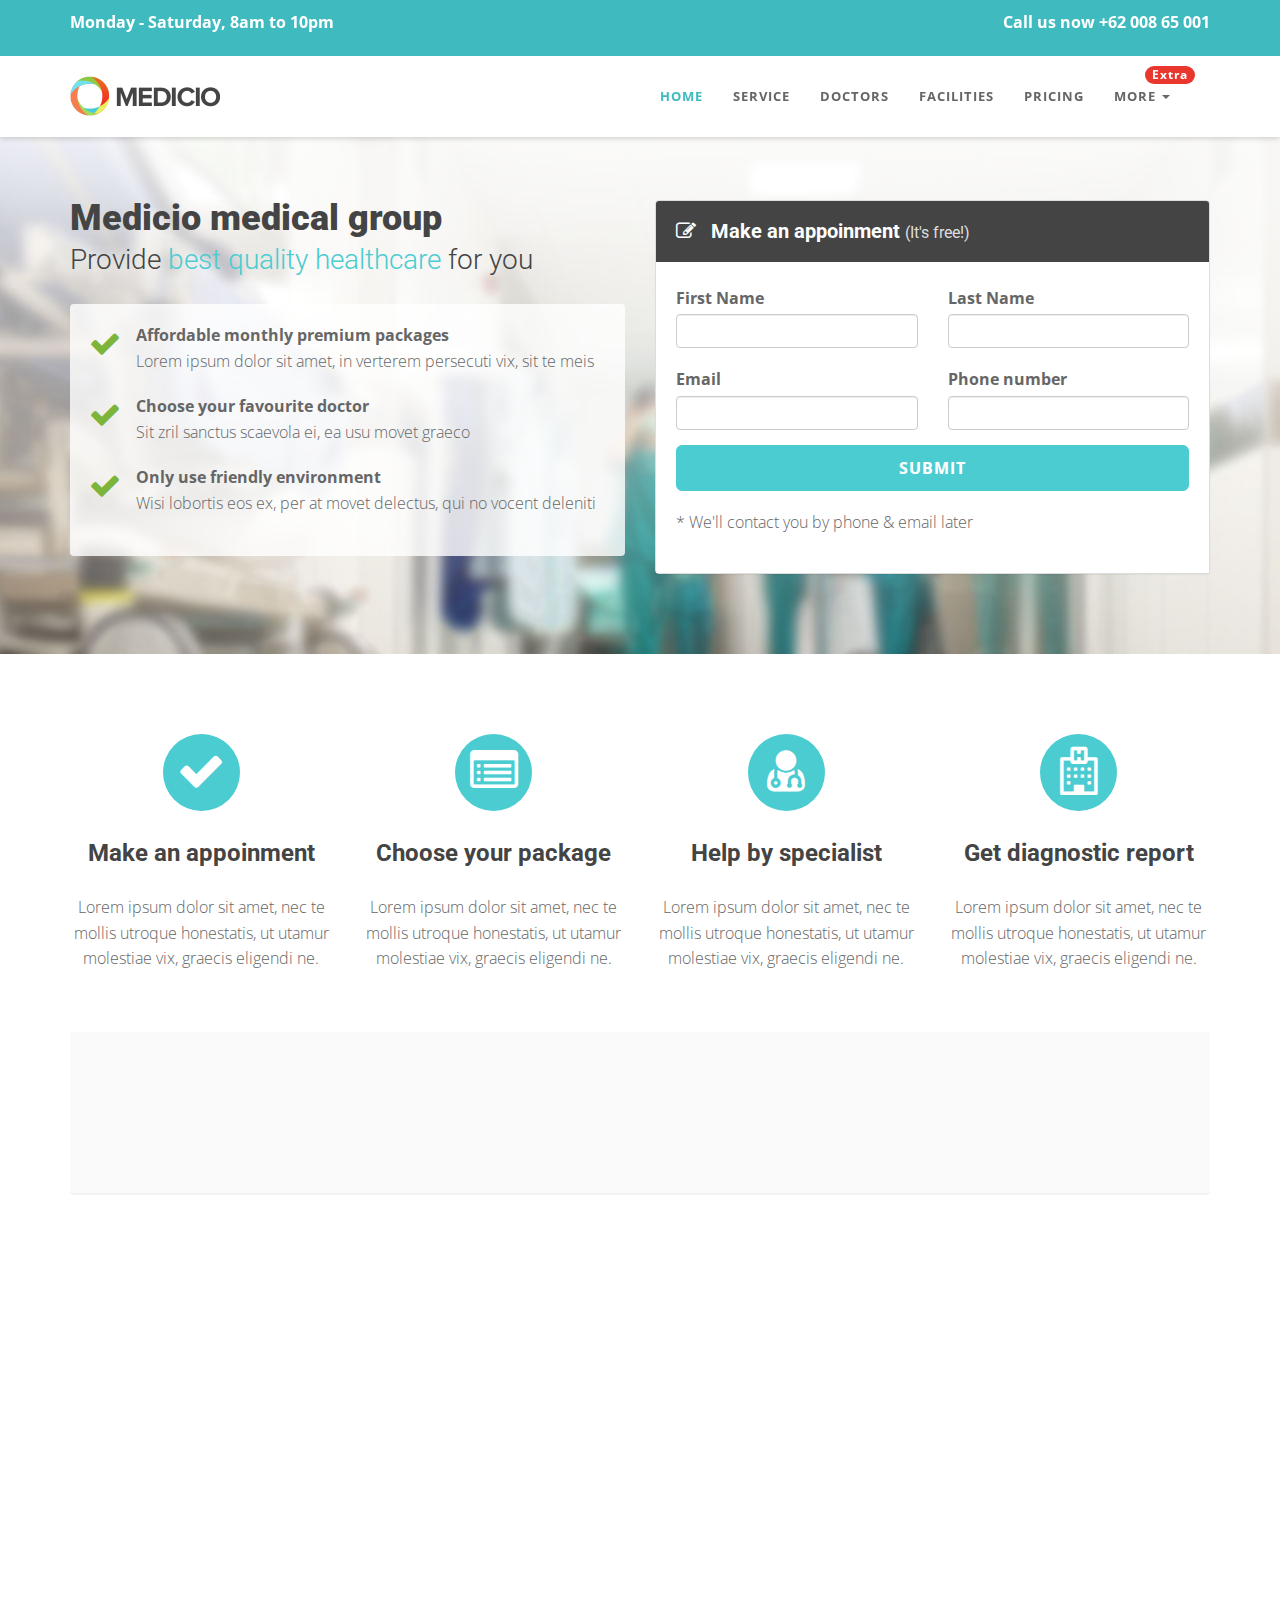
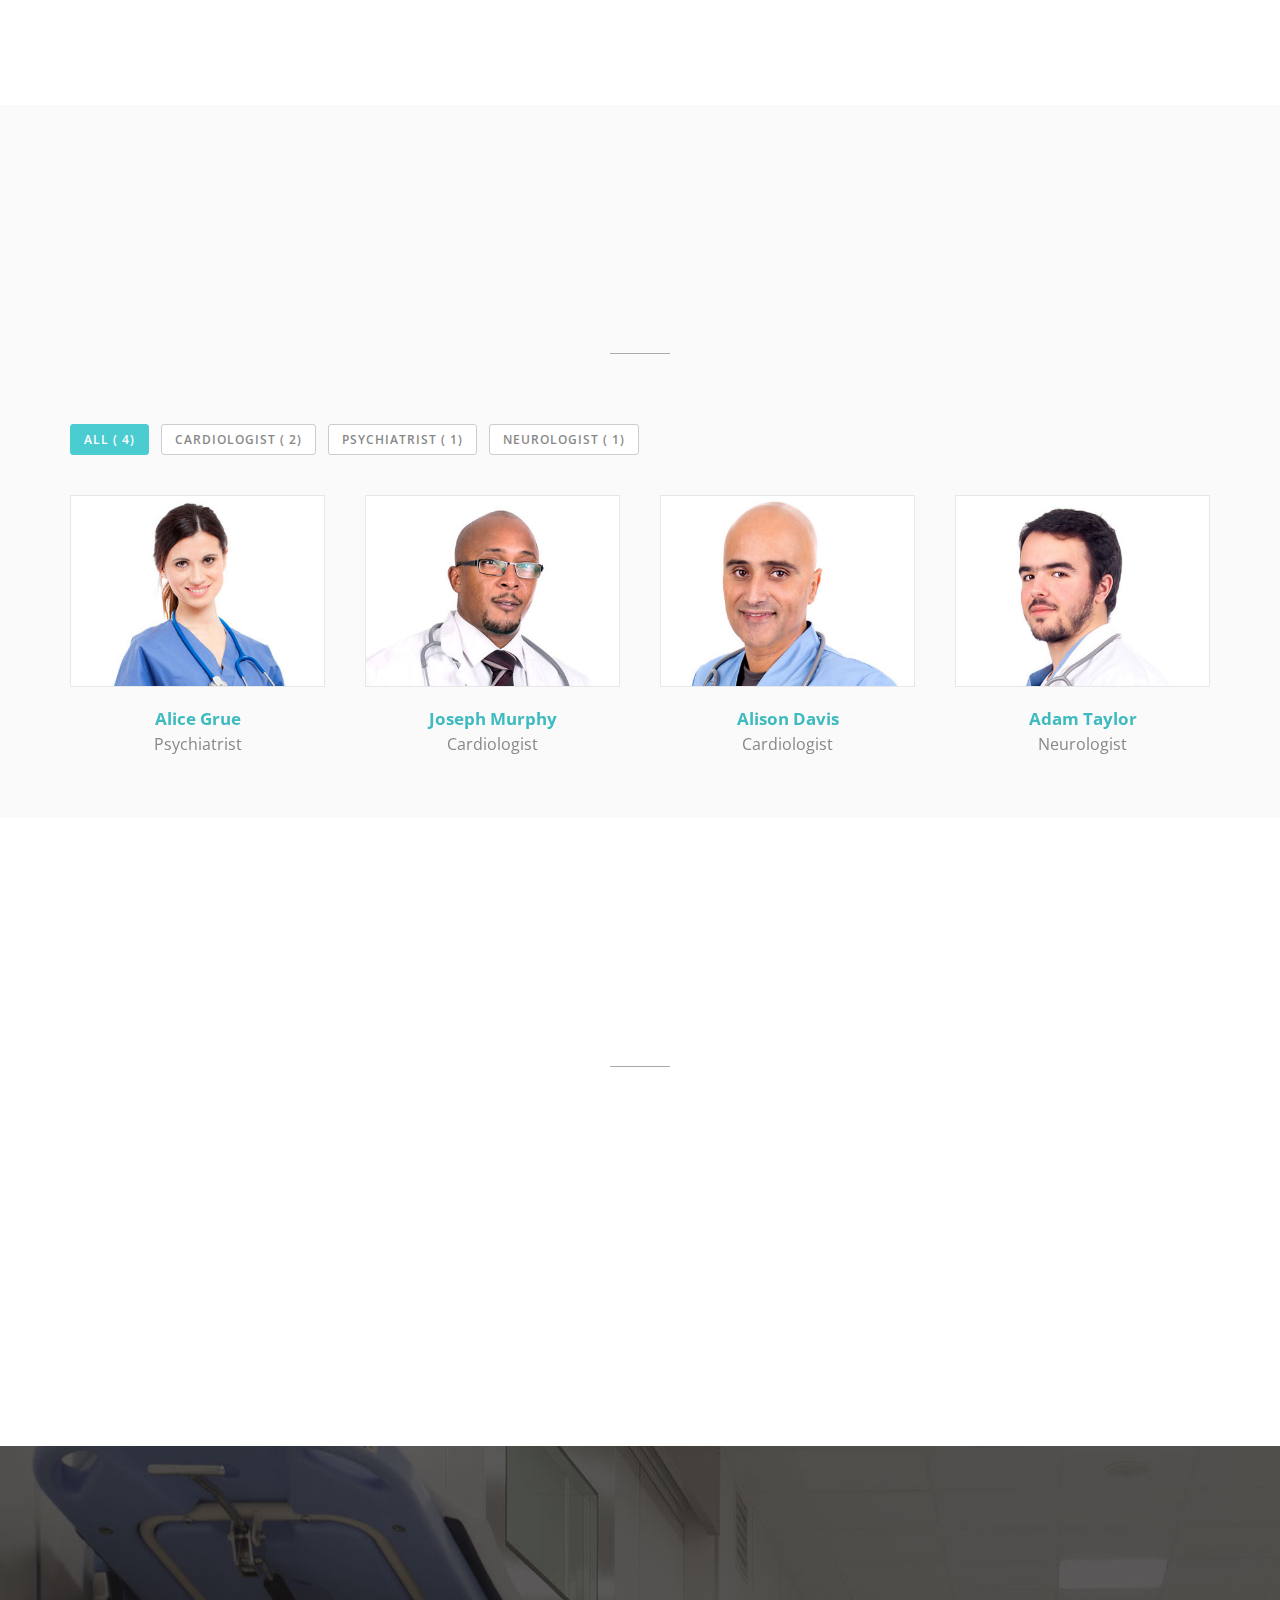
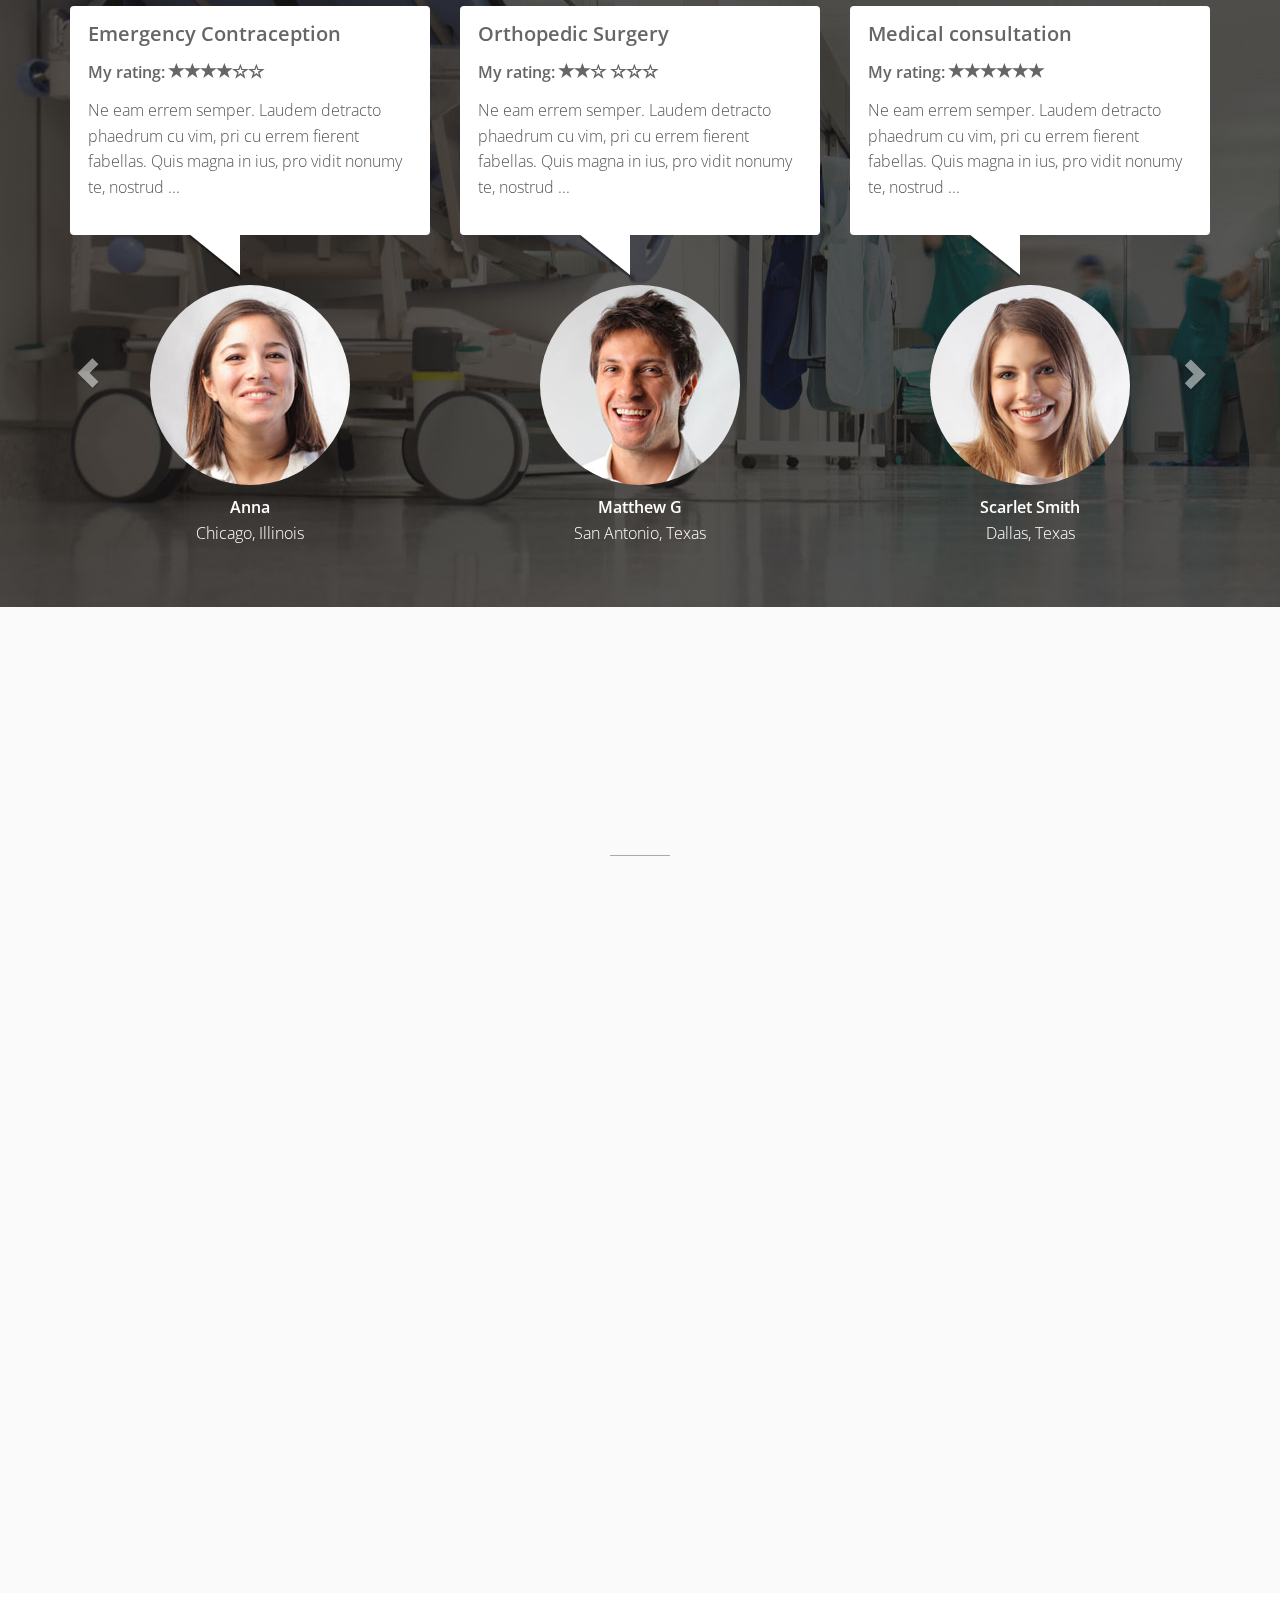
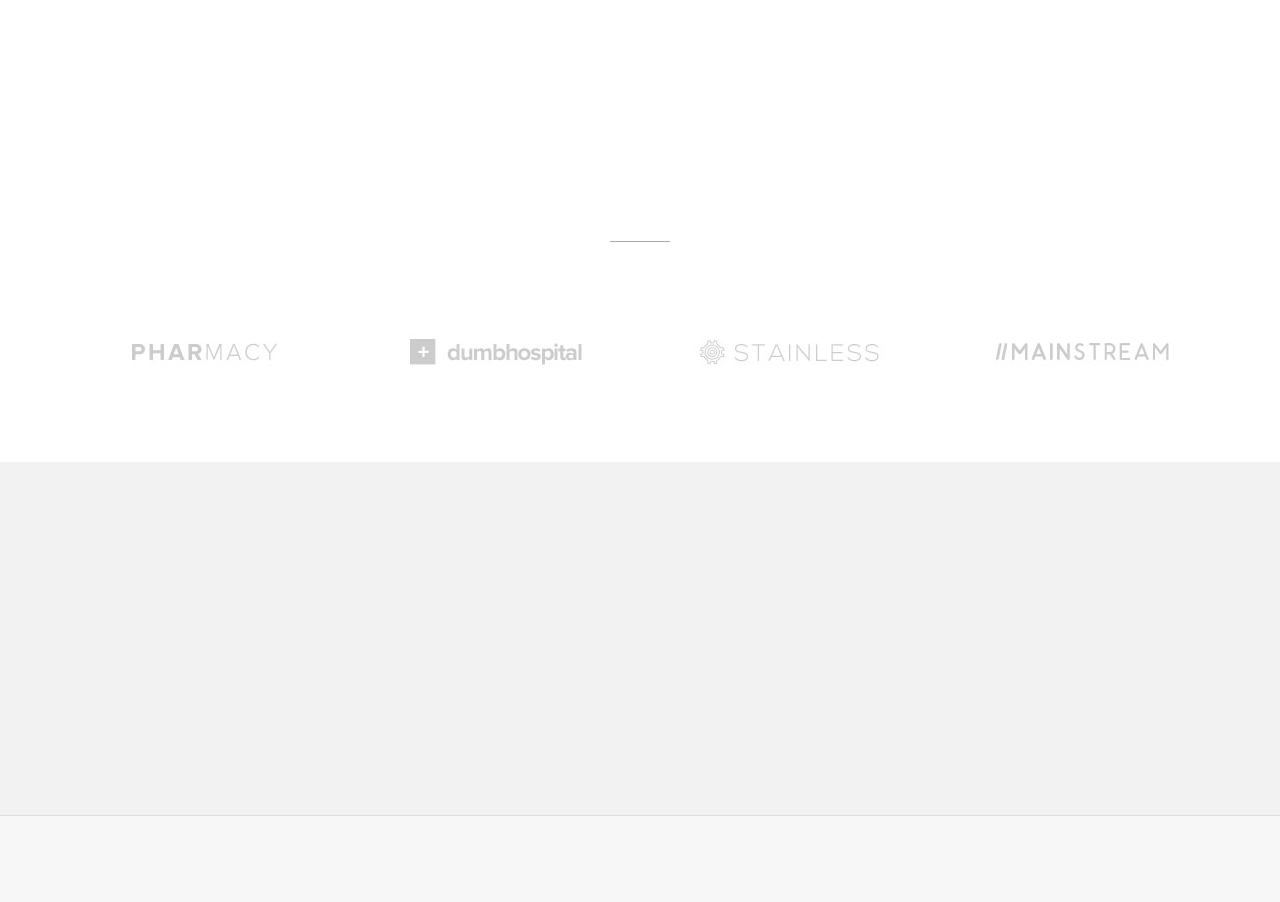
<file: Medicio/index-form.html>
<!DOCTYPE html>
<html lang="en">

<head>
  <meta charset="utf-8">
  <meta name="viewport" content="width=device-width, initial-scale=1.0">
  <meta name="description" content="">
  <meta name="author" content="">

  <title>Medicio landing page template for Health niche</title>

  <!-- css -->
  <link href="css/bootstrap.min.css" rel="stylesheet" type="text/css">
  <link href="font-awesome/css/font-awesome.min.css" rel="stylesheet" type="text/css" />
  <link rel="stylesheet" type="text/css" href="plugins/cubeportfolio/css/cubeportfolio.min.css">
  <link href="css/nivo-lightbox.css" rel="stylesheet" />
  <link href="css/nivo-lightbox-theme/default/default.css" rel="stylesheet" type="text/css" />
  <link href="css/owl.carousel.css" rel="stylesheet" media="screen" />
  <link href="css/owl.theme.css" rel="stylesheet" media="screen" />
  <link href="css/animate.css" rel="stylesheet" />
  <link href="css/style.css" rel="stylesheet">

  <!-- boxed bg -->
  <link id="bodybg" href="bodybg/bg1.css" rel="stylesheet" type="text/css" />
  <!-- template skin -->
  <link id="t-colors" href="color/default.css" rel="stylesheet">

  <!-- =======================================================
    Theme Name: Medicio
    Theme URL: https://bootstrapmade.com/medicio-free-bootstrap-theme/
    Author: BootstrapMade
    Author URL: https://bootstrapmade.com
  ======================================================= -->
</head>

<body id="page-top" data-spy="scroll" data-target=".navbar-custom">

  <div id="wrapper">

    <nav class="navbar navbar-custom navbar-fixed-top" role="navigation">
      <div class="top-area">
        <div class="container">
          <div class="row">
            <div class="col-sm-6 col-md-6">
              <p class="bold text-left">Monday - Saturday, 8am to 10pm </p>
            </div>
            <div class="col-sm-6 col-md-6">
              <p class="bold text-right">Call us now +62 008 65 001</p>
            </div>
          </div>
        </div>
      </div>
      <div class="container navigation">

        <div class="navbar-header page-scroll">
          <button type="button" class="navbar-toggle" data-toggle="collapse" data-target=".navbar-main-collapse">
                    <i class="fa fa-bars"></i>
                </button>
          <a class="navbar-brand" href="index.html">
                    <img src="img/logo.png" alt="" width="150" height="40" />
                </a>
        </div>

        <!-- Collect the nav links, forms, and other content for toggling -->
        <div class="collapse navbar-collapse navbar-right navbar-main-collapse">
          <ul class="nav navbar-nav">
            <li class="active"><a href="#intro">Home</a></li>
            <li><a href="#service">Service</a></li>
            <li><a href="#doctor">Doctors</a></li>
            <li><a href="#facilities">Facilities</a></li>
            <li><a href="#pricing">Pricing</a></li>
            <li class="dropdown">
              <a href="#" class="dropdown-toggle" data-toggle="dropdown"><span class="badge custom-badge red pull-right">Extra</span>More <b class="caret"></b></a>
              <ul class="dropdown-menu">
                <li><a href="index.html">Home CTA</a></li>
                <li><a href="index-form.html">Home Form</a></li>
                <li><a href="index-video.html">Home video</a></li>
              </ul>
            </li>
          </ul>
        </div>
        <!-- /.navbar-collapse -->
      </div>
      <!-- /.container -->
    </nav>


    <!-- Section: intro -->
    <section id="intro" class="intro">
      <div class="intro-content">
        <div class="container">
          <div class="row">
            <div class="col-lg-6">
              <div class="wow fadeInDown" data-wow-offset="0" data-wow-delay="0.1s">
                <h2 class="h-ultra">Medicio medical group</h2>
              </div>
              <div class="wow fadeInUp" data-wow-offset="0" data-wow-delay="0.1s">
                <h4 class="h-light">Provide <span class="color">best quality healthcare</span> for you</h4>
              </div>
              <div class="well well-trans">
                <div class="wow fadeInRight" data-wow-delay="0.1s">

                  <ul class="lead-list">
                    <li><span class="fa fa-check fa-2x icon-success"></span> <span class="list"><strong>Affordable monthly premium packages</strong><br />Lorem ipsum dolor sit amet, in verterem persecuti vix, sit te meis</span></li>
                    <li><span class="fa fa-check fa-2x icon-success"></span> <span class="list"><strong>Choose your favourite doctor</strong><br />Sit zril sanctus scaevola ei, ea usu movet graeco</span></li>
                    <li><span class="fa fa-check fa-2x icon-success"></span> <span class="list"><strong>Only use friendly environment</strong><br />Wisi lobortis eos ex, per at movet delectus, qui no vocent deleniti</span></li>
                  </ul>

                </div>
              </div>


            </div>
            <div class="col-lg-6">
              <div class="form-wrapper">
                <div class="wow fadeInRight" data-wow-duration="2s" data-wow-delay="0.2s">

                  <div class="panel panel-skin">
                    <div class="panel-heading">
                      <h3 class="panel-title"><span class="fa fa-pencil-square-o"></span> Make an appoinment <small>(It's free!)</small></h3>
                    </div>
                    <div class="panel-body">
                      <div id="sendmessage">Your message has been sent. Thank you!</div>
                      <div id="errormessage"></div>

                      <form action="" method="post" role="form" class="contactForm lead">
                        <div class="row">
                          <div class="col-xs-6 col-sm-6 col-md-6">
                            <div class="form-group">
                              <label>First Name</label>
                              <input type="text" name="first_name" id="first_name" class="form-control input-md" data-rule="minlen:3" data-msg="Please enter at least 3 chars">
                              <div class="validation"></div>
                            </div>
                          </div>
                          <div class="col-xs-6 col-sm-6 col-md-6">
                            <div class="form-group">
                              <label>Last Name</label>
                              <input type="text" name="last_name" id="last_name" class="form-control input-md" data-rule="minlen:3" data-msg="Please enter at least 3 chars">
                              <div class="validation"></div>
                            </div>
                          </div>
                        </div>

                        <div class="row">
                          <div class="col-xs-6 col-sm-6 col-md-6">
                            <div class="form-group">
                              <label>Email</label>
                              <input type="email" name="email" id="email" class="form-control input-md" data-rule="email" data-msg="Please enter a valid email">
                              <div class="validation"></div>
                            </div>
                          </div>
                          <div class="col-xs-6 col-sm-6 col-md-6">
                            <div class="form-group">
                              <label>Phone number</label>
                              <input type="text" name="phone" id="phone" class="form-control input-md" data-rule="required" data-msg="The phone number is required">
                              <div class="validation"></div>
                            </div>
                          </div>
                        </div>

                        <input type="submit" value="Submit" class="btn btn-skin btn-block btn-lg">

                        <p class="lead-footer">* We'll contact you by phone & email later</p>

                      </form>
                    </div>
                  </div>

                </div>
              </div>
            </div>
          </div>
        </div>
      </div>
    </section>

    <!-- /Section: intro -->

    <!-- Section: boxes -->
    <section id="boxes" class="home-section paddingtop-80">

      <div class="container">
        <div class="row">
          <div class="col-sm-3 col-md-3">
            <div class="wow fadeInUp" data-wow-delay="0.2s">
              <div class="box text-center">

                <i class="fa fa-check fa-3x circled bg-skin"></i>
                <h4 class="h-bold">Make an appoinment</h4>
                <p>
                  Lorem ipsum dolor sit amet, nec te mollis utroque honestatis, ut utamur molestiae vix, graecis eligendi ne.
                </p>
              </div>
            </div>
          </div>
          <div class="col-sm-3 col-md-3">
            <div class="wow fadeInUp" data-wow-delay="0.2s">
              <div class="box text-center">

                <i class="fa fa-list-alt fa-3x circled bg-skin"></i>
                <h4 class="h-bold">Choose your package</h4>
                <p>
                  Lorem ipsum dolor sit amet, nec te mollis utroque honestatis, ut utamur molestiae vix, graecis eligendi ne.
                </p>
              </div>
            </div>
          </div>
          <div class="col-sm-3 col-md-3">
            <div class="wow fadeInUp" data-wow-delay="0.2s">
              <div class="box text-center">
                <i class="fa fa-user-md fa-3x circled bg-skin"></i>
                <h4 class="h-bold">Help by specialist</h4>
                <p>
                  Lorem ipsum dolor sit amet, nec te mollis utroque honestatis, ut utamur molestiae vix, graecis eligendi ne.
                </p>
              </div>
            </div>
          </div>
          <div class="col-sm-3 col-md-3">
            <div class="wow fadeInUp" data-wow-delay="0.2s">
              <div class="box text-center">

                <i class="fa fa-hospital-o fa-3x circled bg-skin"></i>
                <h4 class="h-bold">Get diagnostic report</h4>
                <p>
                  Lorem ipsum dolor sit amet, nec te mollis utroque honestatis, ut utamur molestiae vix, graecis eligendi ne.
                </p>
              </div>
            </div>
          </div>
        </div>
      </div>

    </section>
    <!-- /Section: boxes -->


    <section id="callaction" class="home-section paddingtop-40">
      <div class="container">
        <div class="row">
          <div class="col-md-12">
            <div class="callaction bg-gray">
              <div class="row">
                <div class="col-md-8">
                  <div class="wow fadeInUp" data-wow-delay="0.1s">
                    <div class="cta-text">
                      <h3>In an emergency? Need help now?</h3>
                      <p>Lorem ipsum dolor sit amet consectetur adipiscing elit uisque interdum ante eget faucibus. </p>
                    </div>
                  </div>
                </div>
                <div class="col-md-4">
                  <div class="wow lightSpeedIn" data-wow-delay="0.1s">
                    <div class="cta-btn">
                      <a href="#" class="btn btn-skin btn-lg">Book an appoinment</a>
                    </div>
                  </div>
                </div>
              </div>
            </div>
          </div>
        </div>
      </div>
    </section>


    <!-- Section: services -->
    <section id="service" class="home-section nopadding paddingtop-60">

      <div class="container">

        <div class="row">
          <div class="col-sm-6 col-md-6">
            <div class="wow fadeInUp" data-wow-delay="0.2s">
              <img src="img/dummy/img-1.jpg" class="img-responsive" alt="" />
            </div>
          </div>
          <div class="col-sm-3 col-md-3">

            <div class="wow fadeInRight" data-wow-delay="0.1s">
              <div class="service-box">
                <div class="service-icon">
                  <span class="fa fa-stethoscope fa-3x"></span>
                </div>
                <div class="service-desc">
                  <h5 class="h-light">Medical checkup</h5>
                  <p>Vestibulum tincidunt enim in pharetra malesuada.</p>
                </div>
              </div>
            </div>

            <div class="wow fadeInRight" data-wow-delay="0.2s">
              <div class="service-box">
                <div class="service-icon">
                  <span class="fa fa-wheelchair fa-3x"></span>
                </div>
                <div class="service-desc">
                  <h5 class="h-light">Nursing Services</h5>
                  <p>Vestibulum tincidunt enim in pharetra malesuada.</p>
                </div>
              </div>
            </div>
            <div class="wow fadeInRight" data-wow-delay="0.3s">
              <div class="service-box">
                <div class="service-icon">
                  <span class="fa fa-plus-square fa-3x"></span>
                </div>
                <div class="service-desc">
                  <h5 class="h-light">Pharmacy</h5>
                  <p>Vestibulum tincidunt enim in pharetra malesuada.</p>
                </div>
              </div>
            </div>


          </div>
          <div class="col-sm-3 col-md-3">

            <div class="wow fadeInRight" data-wow-delay="0.1s">
              <div class="service-box">
                <div class="service-icon">
                  <span class="fa fa-h-square fa-3x"></span>
                </div>
                <div class="service-desc">
                  <h5 class="h-light">Gyn Care</h5>
                  <p>Vestibulum tincidunt enim in pharetra malesuada.</p>
                </div>
              </div>
            </div>

            <div class="wow fadeInRight" data-wow-delay="0.2s">
              <div class="service-box">
                <div class="service-icon">
                  <span class="fa fa-filter fa-3x"></span>
                </div>
                <div class="service-desc">
                  <h5 class="h-light">Neurology</h5>
                  <p>Vestibulum tincidunt enim in pharetra malesuada.</p>
                </div>
              </div>
            </div>
            <div class="wow fadeInRight" data-wow-delay="0.3s">
              <div class="service-box">
                <div class="service-icon">
                  <span class="fa fa-user-md fa-3x"></span>
                </div>
                <div class="service-desc">
                  <h5 class="h-light">Sleep Center</h5>
                  <p>Vestibulum tincidunt enim in pharetra malesuada.</p>
                </div>
              </div>
            </div>

          </div>

        </div>
      </div>
    </section>
    <!-- /Section: services -->


    <!-- Section: team -->
    <section id="doctor" class="home-section bg-gray paddingbot-60">
      <div class="container marginbot-50">
        <div class="row">
          <div class="col-lg-8 col-lg-offset-2">
            <div class="wow fadeInDown" data-wow-delay="0.1s">
              <div class="section-heading text-center">
                <h2 class="h-bold">Doctors</h2>
                <p>Ea melius ceteros oportere quo, pri habeo viderer facilisi ei</p>
              </div>
            </div>
            <div class="divider-short"></div>
          </div>
        </div>
      </div>

      <div class="container">
        <div class="row">
          <div class="col-lg-12">

            <div id="filters-container" class="cbp-l-filters-alignLeft">
              <div data-filter="*" class="cbp-filter-item-active cbp-filter-item">All (
                <div class="cbp-filter-counter"></div>)</div>
              <div data-filter=".cardiologist" class="cbp-filter-item">Cardiologist (
                <div class="cbp-filter-counter"></div>)</div>
              <div data-filter=".psychiatrist" class="cbp-filter-item">Psychiatrist (
                <div class="cbp-filter-counter"></div>)</div>
              <div data-filter=".neurologist" class="cbp-filter-item">Neurologist (
                <div class="cbp-filter-counter"></div>)</div>
            </div>

            <div id="grid-container" class="cbp-l-grid-team">
              <ul>
                <li class="cbp-item psychiatrist">
                  <a href="doctors/member1.html" class="cbp-caption cbp-singlePage">
                    <div class="cbp-caption-defaultWrap">
                      <img src="img/team/1.jpg" alt="" width="100%">
                    </div>
                    <div class="cbp-caption-activeWrap">
                      <div class="cbp-l-caption-alignCenter">
                        <div class="cbp-l-caption-body">
                          <div class="cbp-l-caption-text">VIEW PROFILE</div>
                        </div>
                      </div>
                    </div>
                  </a>
                  <a href="doctors/member1.html" class="cbp-singlePage cbp-l-grid-team-name">Alice Grue</a>
                  <div class="cbp-l-grid-team-position">Psychiatrist</div>
                </li>
                <li class="cbp-item cardiologist">
                  <a href="doctors/member2.html" class="cbp-caption cbp-singlePage">
                    <div class="cbp-caption-defaultWrap">
                      <img src="img/team/2.jpg" alt="" width="100%">
                    </div>
                    <div class="cbp-caption-activeWrap">
                      <div class="cbp-l-caption-alignCenter">
                        <div class="cbp-l-caption-body">
                          <div class="cbp-l-caption-text">VIEW PROFILE</div>
                        </div>
                      </div>
                    </div>
                  </a>
                  <a href="doctors/member2.html" class="cbp-singlePage cbp-l-grid-team-name">Joseph Murphy</a>
                  <div class="cbp-l-grid-team-position">Cardiologist</div>
                </li>
                <li class="cbp-item cardiologist">
                  <a href="doctors/member3.html" class="cbp-caption cbp-singlePage">
                    <div class="cbp-caption-defaultWrap">
                      <img src="img/team/3.jpg" alt="" width="100%">
                    </div>
                    <div class="cbp-caption-activeWrap">
                      <div class="cbp-l-caption-alignCenter">
                        <div class="cbp-l-caption-body">
                          <div class="cbp-l-caption-text">VIEW PROFILE</div>
                        </div>
                      </div>
                    </div>
                  </a>
                  <a href="doctors/member3.html" class="cbp-singlePage cbp-l-grid-team-name">Alison Davis</a>
                  <div class="cbp-l-grid-team-position">Cardiologist</div>
                </li>
                <li class="cbp-item neurologist">
                  <a href="doctors/member4.html" class="cbp-caption cbp-singlePage">
                    <div class="cbp-caption-defaultWrap">
                      <img src="img/team/4.jpg" alt="" width="100%">
                    </div>
                    <div class="cbp-caption-activeWrap">
                      <div class="cbp-l-caption-alignCenter">
                        <div class="cbp-l-caption-body">
                          <div class="cbp-l-caption-text">VIEW PROFILE</div>
                        </div>
                      </div>
                    </div>
                  </a>
                  <a href="doctors/member4.html" class="cbp-singlePage cbp-l-grid-team-name">Adam Taylor</a>
                  <div class="cbp-l-grid-team-position">Neurologist</div>
                </li>

              </ul>
            </div>
          </div>
        </div>
      </div>

    </section>
    <!-- /Section: team -->



    <!-- Section: works -->
    <section id="facilities" class="home-section paddingbot-60">
      <div class="container marginbot-50">
        <div class="row">
          <div class="col-lg-8 col-lg-offset-2">
            <div class="wow fadeInDown" data-wow-delay="0.1s">
              <div class="section-heading text-center">
                <h2 class="h-bold">Our facilities</h2>
                <p>Ea melius ceteros oportere quo, pri habeo viderer facilisi ei</p>
              </div>
            </div>
            <div class="divider-short"></div>
          </div>
        </div>
      </div>

      <div class="container">
        <div class="row">
          <div class="col-sm-12 col-md-12 col-lg-12">
            <div class="wow bounceInUp" data-wow-delay="0.2s">
              <div id="owl-works" class="owl-carousel">
                <div class="item"><a href="img/photo/1.jpg" title="This is an image title" data-lightbox-gallery="gallery1" data-lightbox-hidpi="img/works/1@2x.jpg"><img src="img/photo/1.jpg" class="img-responsive" alt="img"></a></div>
                <div class="item"><a href="img/photo/2.jpg" title="This is an image title" data-lightbox-gallery="gallery1" data-lightbox-hidpi="img/works/2@2x.jpg"><img src="img/photo/2.jpg" class="img-responsive " alt="img"></a></div>
                <div class="item"><a href="img/photo/3.jpg" title="This is an image title" data-lightbox-gallery="gallery1" data-lightbox-hidpi="img/works/3@2x.jpg"><img src="img/photo/3.jpg" class="img-responsive " alt="img"></a></div>
                <div class="item"><a href="img/photo/4.jpg" title="This is an image title" data-lightbox-gallery="gallery1" data-lightbox-hidpi="img/works/4@2x.jpg"><img src="img/photo/4.jpg" class="img-responsive " alt="img"></a></div>
                <div class="item"><a href="img/photo/5.jpg" title="This is an image title" data-lightbox-gallery="gallery1" data-lightbox-hidpi="img/works/5@2x.jpg"><img src="img/photo/5.jpg" class="img-responsive " alt="img"></a></div>
                <div class="item"><a href="img/photo/6.jpg" title="This is an image title" data-lightbox-gallery="gallery1" data-lightbox-hidpi="img/works/6@2x.jpg"><img src="img/photo/6.jpg" class="img-responsive " alt="img"></a></div>
              </div>
            </div>
          </div>
        </div>
      </div>
    </section>
    <!-- /Section: works -->


    <!-- Section: testimonial -->
    <section id="testimonial" class="home-section paddingbot-60 parallax" data-stellar-background-ratio="0.5">

      <div class="carousel-reviews broun-block">
        <div class="container">
          <div class="row">
            <div id="carousel-reviews" class="carousel slide" data-ride="carousel">

              <div class="carousel-inner">
                <div class="item active">
                  <div class="col-md-4 col-sm-6">
                    <div class="block-text rel zmin">
                      <a title="" href="#">Emergency Contraception</a>
                      <div class="mark">My rating: <span class="rating-input"><span data-value="0" class="glyphicon glyphicon-star"></span><span data-value="1" class="glyphicon glyphicon-star"></span><span data-value="2" class="glyphicon glyphicon-star"></span><span data-value="3"
                          class="glyphicon glyphicon-star"></span><span data-value="4" class="glyphicon glyphicon-star-empty"></span><span data-value="5" class="glyphicon glyphicon-star-empty"></span> </span>
                      </div>
                      <p>Ne eam errem semper. Laudem detracto phaedrum cu vim, pri cu errem fierent fabellas. Quis magna in ius, pro vidit nonumy te, nostrud ...</p>
                      <ins class="ab zmin sprite sprite-i-triangle block"></ins>
                    </div>
                    <div class="person-text rel text-light">
                      <img src="img/testimonials/1.jpg" alt="" class="person img-circle" />
                      <a title="" href="#">Anna</a>
                      <span>Chicago, Illinois</span>
                    </div>
                  </div>
                  <div class="col-md-4 col-sm-6 hidden-xs">
                    <div class="block-text rel zmin">
                      <a title="" href="#">Orthopedic Surgery</a>
                      <div class="mark">My rating: <span class="rating-input"><span data-value="0" class="glyphicon glyphicon-star"></span><span data-value="1" class="glyphicon glyphicon-star"></span><span data-value="2" class="glyphicon glyphicon-star-empty"></span>
                        <span
                          data-value="3" class="glyphicon glyphicon-star-empty"></span><span data-value="4" class="glyphicon glyphicon-star-empty"></span><span data-value="5" class="glyphicon glyphicon-star-empty"></span> </span>
                      </div>
                      <p>Ne eam errem semper. Laudem detracto phaedrum cu vim, pri cu errem fierent fabellas. Quis magna in ius, pro vidit nonumy te, nostrud ...</p>
                      <ins class="ab zmin sprite sprite-i-triangle block"></ins>
                    </div>
                    <div class="person-text rel text-light">
                      <img src="img/testimonials/2.jpg" alt="" class="person img-circle" />
                      <a title="" href="#">Matthew G</a>
                      <span>San Antonio, Texas</span>
                    </div>
                  </div>
                  <div class="col-md-4 col-sm-6 hidden-sm hidden-xs">
                    <div class="block-text rel zmin">
                      <a title="" href="#">Medical consultation</a>
                      <div class="mark">My rating: <span class="rating-input"><span data-value="0" class="glyphicon glyphicon-star"></span><span data-value="1" class="glyphicon glyphicon-star"></span><span data-value="2" class="glyphicon glyphicon-star"></span><span data-value="3"
                          class="glyphicon glyphicon-star"></span><span data-value="4" class="glyphicon glyphicon-star"></span><span data-value="5" class="glyphicon glyphicon-star"></span> </span>
                      </div>
                      <p>Ne eam errem semper. Laudem detracto phaedrum cu vim, pri cu errem fierent fabellas. Quis magna in ius, pro vidit nonumy te, nostrud ...</p>
                      <ins class="ab zmin sprite sprite-i-triangle block"></ins>
                    </div>
                    <div class="person-text rel text-light">
                      <img src="img/testimonials/3.jpg" alt="" class="person img-circle" />
                      <a title="" href="#">Scarlet Smith</a>
                      <span>Dallas, Texas</span>
                    </div>
                  </div>
                </div>
                <div class="item">
                  <div class="col-md-4 col-sm-6">
                    <div class="block-text rel zmin">
                      <a title="" href="#">Birth control pills</a>
                      <div class="mark">My rating: <span class="rating-input"><span data-value="0" class="glyphicon glyphicon-star"></span><span data-value="1" class="glyphicon glyphicon-star"></span><span data-value="2" class="glyphicon glyphicon-star"></span><span data-value="3"
                          class="glyphicon glyphicon-star"></span><span data-value="4" class="glyphicon glyphicon-star-empty"></span><span data-value="5" class="glyphicon glyphicon-star-empty"></span> </span>
                      </div>
                      <p>Ne eam errem semper. Laudem detracto phaedrum cu vim, pri cu errem fierent fabellas. Quis magna in ius, pro vidit nonumy te, nostrud ...</p>
                      <ins class="ab zmin sprite sprite-i-triangle block"></ins>
                    </div>
                    <div class="person-text rel text-light">
                      <img src="img/testimonials/4.jpg" alt="" class="person img-circle" />
                      <a title="" href="#">Lucas Thompson</a>
                      <span>Austin, Texas</span>
                    </div>
                  </div>
                  <div class="col-md-4 col-sm-6 hidden-xs">
                    <div class="block-text rel zmin">
                      <a title="" href="#">Radiology</a>
                      <div class="mark">My rating: <span class="rating-input"><span data-value="0" class="glyphicon glyphicon-star"></span><span data-value="1" class="glyphicon glyphicon-star"></span><span data-value="2" class="glyphicon glyphicon-star-empty"></span>
                        <span
                          data-value="3" class="glyphicon glyphicon-star-empty"></span><span data-value="4" class="glyphicon glyphicon-star-empty"></span><span data-value="5" class="glyphicon glyphicon-star-empty"></span> </span>
                      </div>
                      <p>Ne eam errem semper. Laudem detracto phaedrum cu vim, pri cu errem fierent fabellas. Quis magna in ius, pro vidit nonumy te, nostrud ...</p>
                      <ins class="ab zmin sprite sprite-i-triangle block"></ins>
                    </div>
                    <div class="person-text rel text-light">
                      <img src="img/testimonials/5.jpg" alt="" class="person img-circle" />
                      <a title="" href="#">Ella Mentree</a>
                      <span>Fort Worth, Texas</span>
                    </div>
                  </div>
                  <div class="col-md-4 col-sm-6 hidden-sm hidden-xs">
                    <div class="block-text rel zmin">
                      <a title="" href="#">Cervical Lesions</a>
                      <div class="mark">My rating: <span class="rating-input"><span data-value="0" class="glyphicon glyphicon-star"></span><span data-value="1" class="glyphicon glyphicon-star"></span><span data-value="2" class="glyphicon glyphicon-star"></span><span data-value="3"
                          class="glyphicon glyphicon-star"></span><span data-value="4" class="glyphicon glyphicon-star"></span><span data-value="5" class="glyphicon glyphicon-star"></span> </span>
                      </div>
                      <p>Ne eam errem semper. Laudem detracto phaedrum cu vim, pri cu errem fierent fabellas. Quis magna in ius, pro vidit nonumy te, nostrud ...</p>
                      <ins class="ab zmin sprite sprite-i-triangle block"></ins>
                    </div>
                    <div class="person-text rel text-light">
                      <img src="img/testimonials/6.jpg" alt="" class="person img-circle" />
                      <a title="" href="#">Suzanne Adam</a>
                      <span>Detroit, Michigan</span>
                    </div>
                  </div>
                </div>


              </div>

              <a class="left carousel-control" href="#carousel-reviews" role="button" data-slide="prev">
                    <span class="glyphicon glyphicon-chevron-left"></span>
                </a>
              <a class="right carousel-control" href="#carousel-reviews" role="button" data-slide="next">
                    <span class="glyphicon glyphicon-chevron-right"></span>
                </a>
            </div>
          </div>
        </div>
      </div>
    </section>
    <!-- /Section: testimonial -->


    <!-- Section: pricing -->
    <section id="pricing" class="home-section bg-gray paddingbot-60">
      <div class="container marginbot-50">
        <div class="row">
          <div class="col-lg-8 col-lg-offset-2">
            <div class="wow lightSpeedIn" data-wow-delay="0.1s">
              <div class="section-heading text-center">
                <h2 class="h-bold">Health packages</h2>
                <p>Take charge of your health today with our specially designed health packages</p>
              </div>
            </div>
            <div class="divider-short"></div>
          </div>
        </div>
      </div>

      <div class="container">

        <div class="row">

          <div class="col-sm-4 pricing-box">
            <div class="wow bounceInUp" data-wow-delay="0.1s">
              <div class="pricing-content general">
                <h2>Basic Fit 1 Package</h2>
                <h3>$33<sup>.99</sup> <span>/ one time</span></h3>
                <ul>
                  <li>Anthropometry (BMI, WH Ratio) <i class="fa fa-check icon-success"></i></li>
                  <li>Post Examination Review <i class="fa fa-check icon-success"></i></li>
                  <li>General Screening – Basic <i class="fa fa-check icon-success"></i></li>
                  <li><del>Health Screening Report</del> <i class="fa fa-times icon-danger"></i></li>
                </ul>

                <div class="price-bottom">
                  <a href="#" class="btn btn-skin btn-lg">Purchase</a>
                </div>
              </div>
            </div>
          </div>

          <div class="col-sm-4 pricing-box featured-price">
            <div class="wow bounceInUp" data-wow-delay="0.3s">
              <div class="pricing-content featured">
                <h2>Golden Glow Package</h2>
                <h3>$65<sup>.99</sup> <span>/ one time</span></h3>
                <ul>
                  <li>Anthropometry (BMI, WH Ratio) <i class="fa fa-check icon-success"></i></li>
                  <li>Post Examination Review <i class="fa fa-check icon-success"></i></li>
                  <li>General Screening – Basic <i class="fa fa-check icon-success"></i></li>
                  <li>Body Composition Analysis <i class="fa fa-check icon-success"></i></li>
                  <li>GR Assessment & Scoring <i class="fa fa-check icon-success"></i></li>
                </ul>

                <div class="price-bottom">
                  <a href="#" class="btn btn-skin btn-lg">Purchase</a>
                </div>
              </div>
            </div>
          </div>

          <div class="col-sm-4 pricing-box">
            <div class="wow bounceInUp" data-wow-delay="0.2s">
              <div class="pricing-content general last">
                <h2>Basic Fit 2 Package</h2>
                <h3>$47<sup>.99</sup> <span>/ one time</span></h3>
                <ul>
                  <li>Anthropometry (BMI, WH Ratio) <i class="fa fa-check icon-success"></i></li>
                  <li>Post Examination Review <i class="fa fa-check icon-success"></i></li>
                  <li>General Screening – Regular <i class="fa fa-check icon-success"></i></li>
                  <li><del>Health Screening Report</del> <i class="fa fa-times icon-danger"></i></li>
                </ul>

                <div class="price-bottom">
                  <a href="#" class="btn btn-skin btn-lg">Purchase</a>
                </div>
              </div>
            </div>
          </div>

        </div>

      </div>
    </section>
    <!-- /Section: pricing -->

    <section id="partner" class="home-section paddingbot-60">
      <div class="container marginbot-50">
        <div class="row">
          <div class="col-lg-8 col-lg-offset-2">
            <div class="wow lightSpeedIn" data-wow-delay="0.1s">
              <div class="section-heading text-center">
                <h2 class="h-bold">Our partner</h2>
                <p>Take charge of your health today with our specially designed health packages</p>
              </div>
            </div>
            <div class="divider-short"></div>
          </div>
        </div>
      </div>

      <div class="container">
        <div class="row">
          <div class="col-sm-6 col-md-3">
            <div class="partner">
              <a href="#"><img src="img/dummy/partner-1.jpg" alt="" /></a>
            </div>
          </div>
          <div class="col-sm-6 col-md-3">
            <div class="partner">
              <a href="#"><img src="img/dummy/partner-2.jpg" alt="" /></a>
            </div>
          </div>
          <div class="col-sm-6 col-md-3">
            <div class="partner">
              <a href="#"><img src="img/dummy/partner-3.jpg" alt="" /></a>
            </div>
          </div>
          <div class="col-sm-6 col-md-3">
            <div class="partner">
              <a href="#"><img src="img/dummy/partner-4.jpg" alt="" /></a>
            </div>
          </div>
        </div>
      </div>
    </section>

    <footer>

      <div class="container">
        <div class="row">
          <div class="col-sm-6 col-md-4">
            <div class="wow fadeInDown" data-wow-delay="0.1s">
              <div class="widget">
                <h5>About Medicio</h5>
                <p>
                  Lorem ipsum dolor sit amet, ne nam purto nihil impetus, an facilisi accommodare sea
                </p>
              </div>
            </div>
            <div class="wow fadeInDown" data-wow-delay="0.1s">
              <div class="widget">
                <h5>Information</h5>
                <ul>
                  <li><a href="#">Home</a></li>
                  <li><a href="#">Laboratory</a></li>
                  <li><a href="#">Medical treatment</a></li>
                  <li><a href="#">Terms & conditions</a></li>
                </ul>
              </div>
            </div>
          </div>
          <div class="col-sm-6 col-md-4">
            <div class="wow fadeInDown" data-wow-delay="0.1s">
              <div class="widget">
                <h5>Medicio center</h5>
                <p>
                  Nam leo lorem, tincidunt id risus ut, ornare tincidunt naqunc sit amet.
                </p>
                <ul>
                  <li>
                    <span class="fa-stack fa-lg">
									<i class="fa fa-circle fa-stack-2x"></i>
									<i class="fa fa-calendar-o fa-stack-1x fa-inverse"></i>
								</span> Monday - Saturday, 8am to 10pm
                  </li>
                  <li>
                    <span class="fa-stack fa-lg">
									<i class="fa fa-circle fa-stack-2x"></i>
									<i class="fa fa-phone fa-stack-1x fa-inverse"></i>
								</span> +62 0888 904 711
                  </li>
                  <li>
                    <span class="fa-stack fa-lg">
									<i class="fa fa-circle fa-stack-2x"></i>
									<i class="fa fa-envelope-o fa-stack-1x fa-inverse"></i>
								</span> hello@medicio.com
                  </li>

                </ul>
              </div>
            </div>
          </div>
          <div class="col-sm-6 col-md-4">
            <div class="wow fadeInDown" data-wow-delay="0.1s">
              <div class="widget">
                <h5>Our location</h5>
                <p>The Suithouse V303, Kuningan City, Jakarta Indonesia 12940</p>

              </div>
            </div>
            <div class="wow fadeInDown" data-wow-delay="0.1s">
              <div class="widget">
                <h5>Follow us</h5>
                <ul class="company-social">
                  <li class="social-facebook"><a href="#"><i class="fa fa-facebook"></i></a></li>
                  <li class="social-twitter"><a href="#"><i class="fa fa-twitter"></i></a></li>
                  <li class="social-google"><a href="#"><i class="fa fa-google-plus"></i></a></li>
                  <li class="social-vimeo"><a href="#"><i class="fa fa-vimeo-square"></i></a></li>
                  <li class="social-dribble"><a href="#"><i class="fa fa-dribbble"></i></a></li>
                </ul>
              </div>
            </div>
          </div>
        </div>
      </div>
      <div class="sub-footer">
        <div class="container">
          <div class="row">
            <div class="col-sm-6 col-md-6 col-lg-6">
              <div class="wow fadeInLeft" data-wow-delay="0.1s">
                <div class="text-left">
                  <p>&copy;Copyright - Medicio Theme. All rights reserved.</p>
                </div>
              </div>
            </div>
            <div class="col-sm-6 col-md-6 col-lg-6">
              <div class="wow fadeInRight" data-wow-delay="0.1s">
                <div class="text-right">
                  <div class="credits">
                    <!--
                      All the links in the footer should remain intact. 
                      You can delete the links only if you purchased the pro version.
                      Licensing information: https://bootstrapmade.com/license/
                      Purchase the pro version with working PHP/AJAX contact form: https://bootstrapmade.com/buy/?theme=Medicio
                    -->
                    Designed by <a href="https://bootstrapmade.com/">BootstrapMade</a>
                  </div>
                </div>
              </div>
            </div>
          </div>
        </div>
      </div>
    </footer>

  </div>
  <a href="#" class="scrollup"><i class="fa fa-angle-up active"></i></a>

  <!-- Core JavaScript Files -->
  <script src="js/jquery.min.js"></script>
  <script src="js/bootstrap.min.js"></script>
  <script src="js/jquery.easing.min.js"></script>
  <script src="js/wow.min.js"></script>
  <script src="js/jquery.scrollTo.js"></script>
  <script src="js/jquery.appear.js"></script>
  <script src="js/stellar.js"></script>
  <script src="plugins/cubeportfolio/js/jquery.cubeportfolio.min.js"></script>
  <script src="js/owl.carousel.min.js"></script>
  <script src="js/nivo-lightbox.min.js"></script>
  <script src="js/custom.js"></script>
  <script src="contactform/contactform.js"></script>

</body>

</html>
</file>
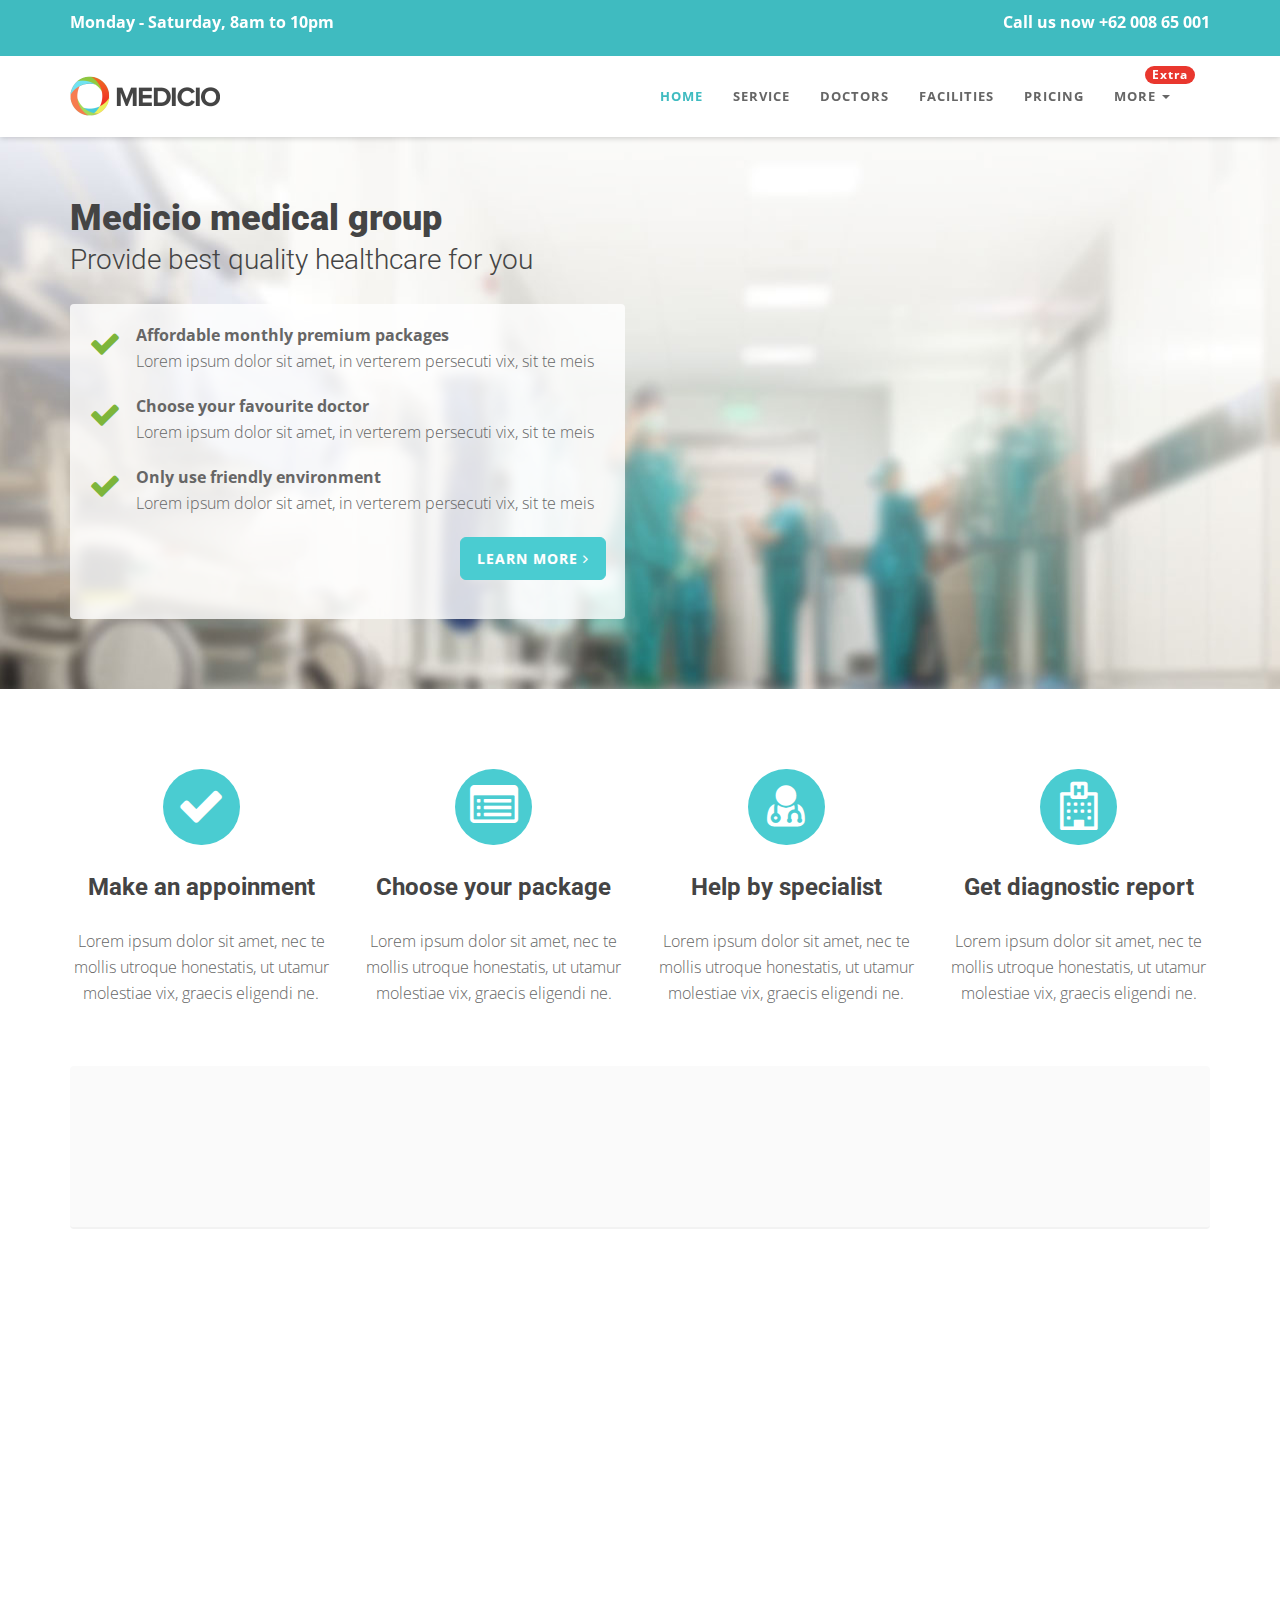
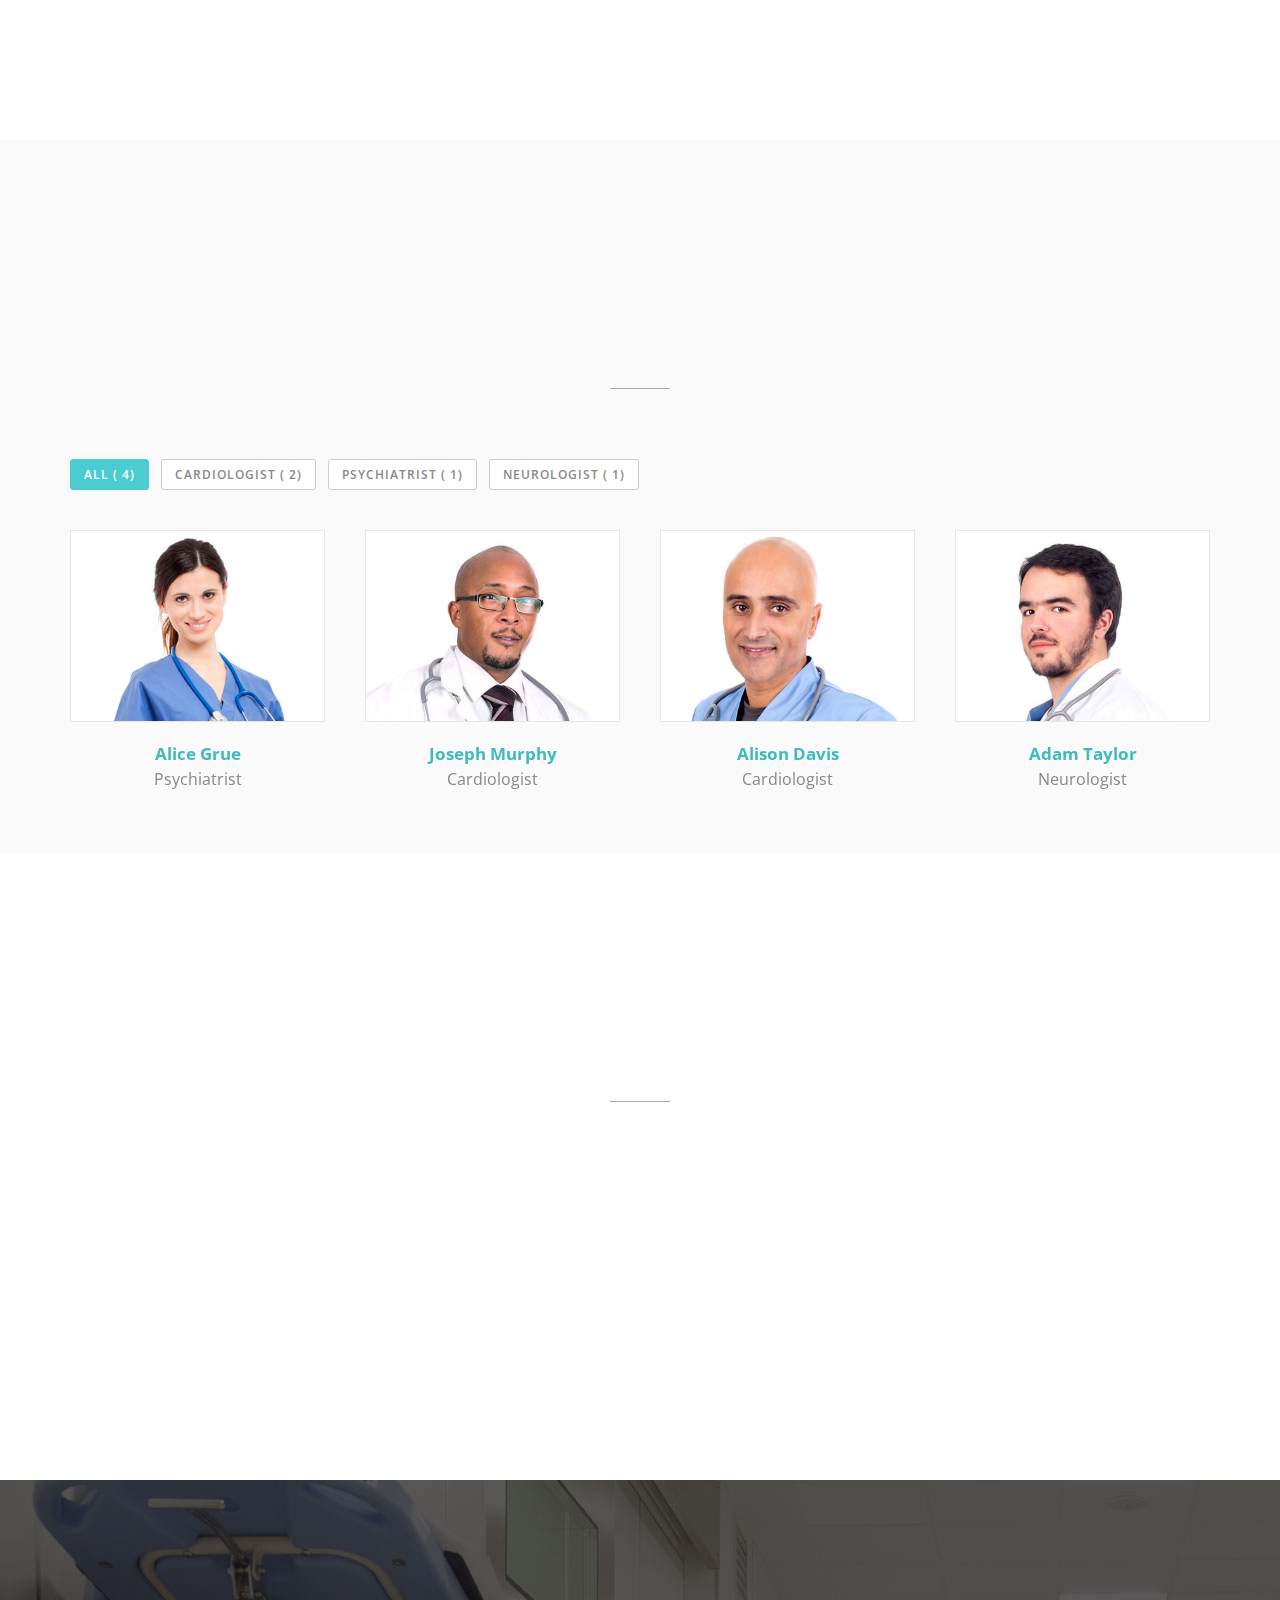
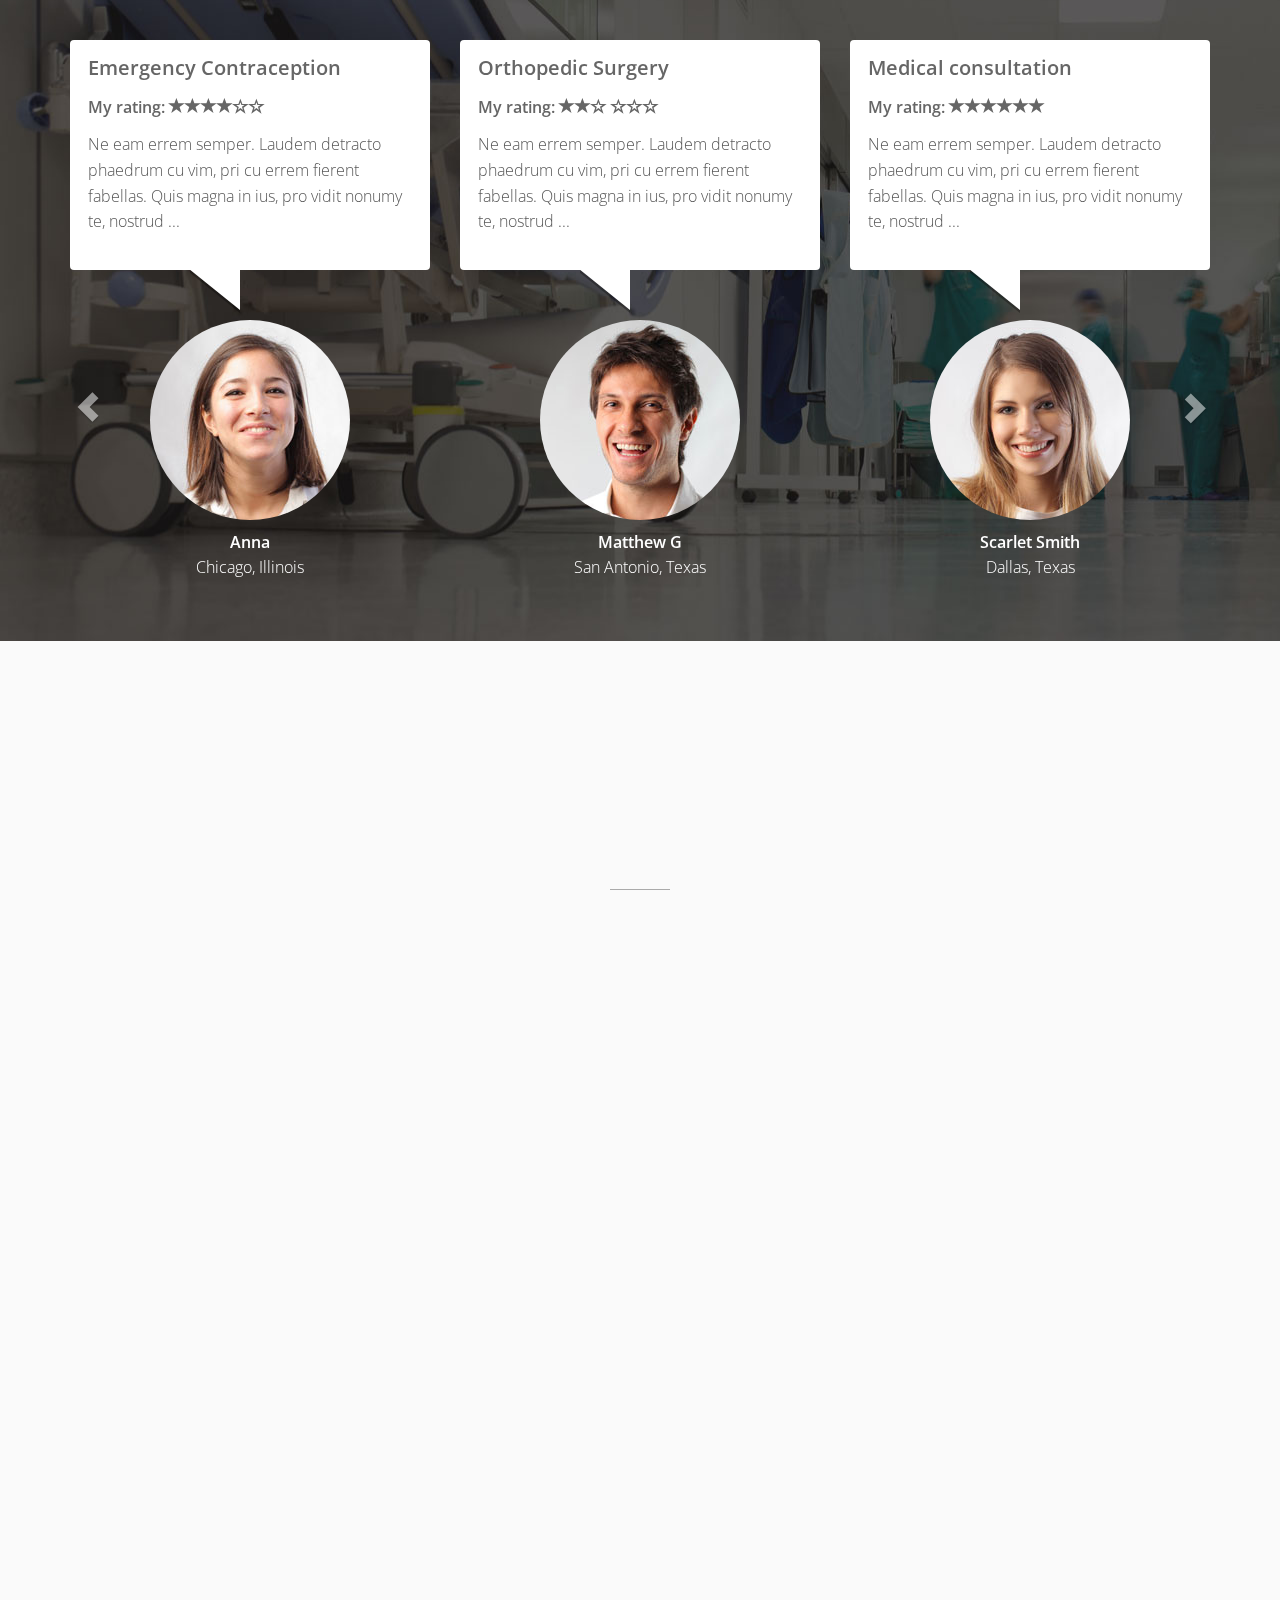
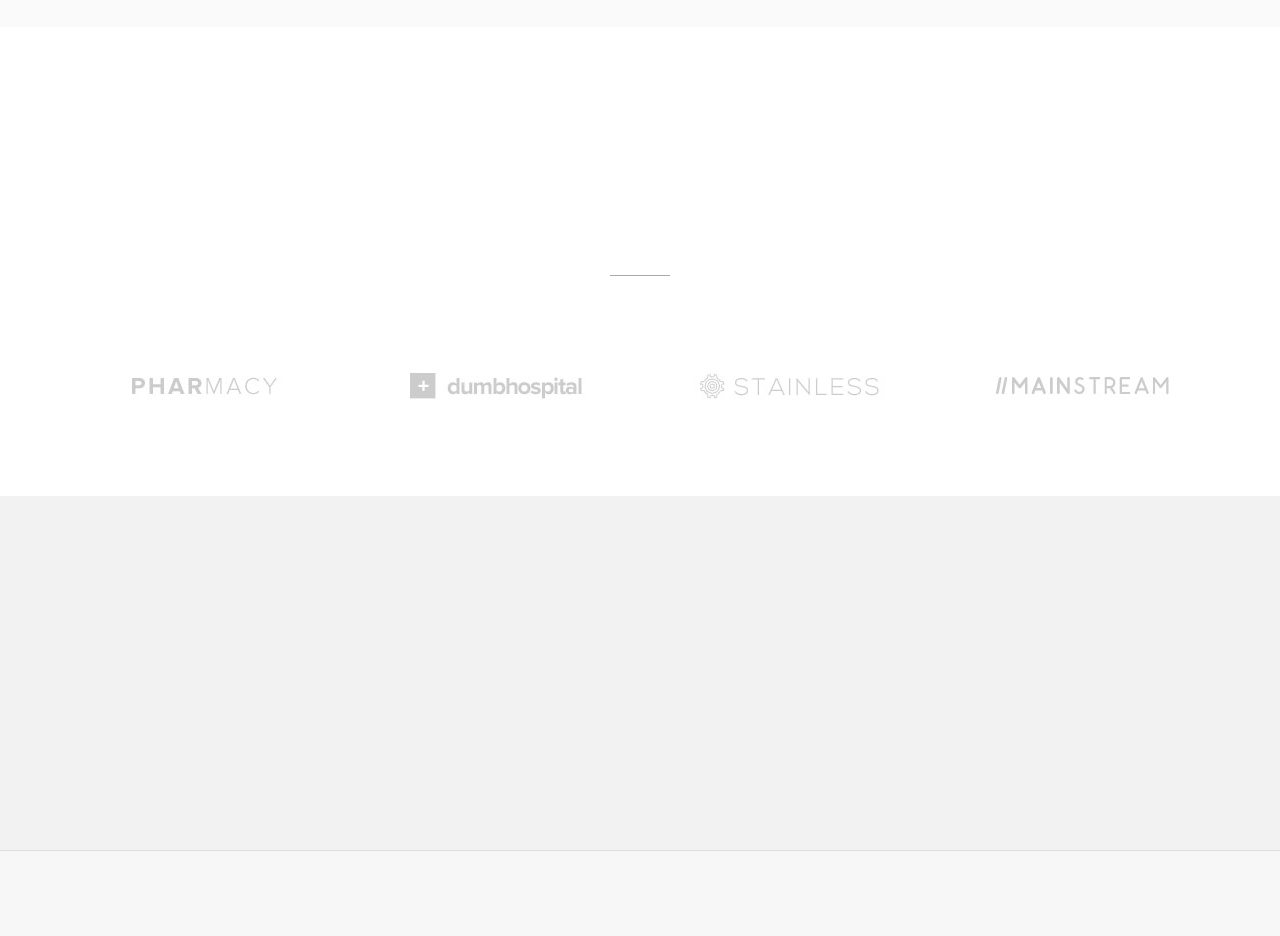
<file: Medicio/index-video.html>
<!DOCTYPE html>
<html lang="en">

<head>
  <meta charset="utf-8">
  <meta name="viewport" content="width=device-width, initial-scale=1.0">
  <meta name="description" content="">
  <meta name="author" content="">

  <title>Medicio landing page template for Health niche</title>

  <!-- css -->
  <link href="css/bootstrap.min.css" rel="stylesheet" type="text/css">
  <link href="font-awesome/css/font-awesome.min.css" rel="stylesheet" type="text/css" />
  <link rel="stylesheet" type="text/css" href="plugins/cubeportfolio/css/cubeportfolio.min.css">
  <link href="css/nivo-lightbox.css" rel="stylesheet" />
  <link href="css/nivo-lightbox-theme/default/default.css" rel="stylesheet" type="text/css" />
  <link href="css/owl.carousel.css" rel="stylesheet" media="screen" />
  <link href="css/owl.theme.css" rel="stylesheet" media="screen" />
  <link href="css/animate.css" rel="stylesheet" />
  <link href="css/style.css" rel="stylesheet">

  <!-- boxed bg -->
  <link id="bodybg" href="bodybg/bg1.css" rel="stylesheet" type="text/css" />
  <!-- template skin -->
  <link id="t-colors" href="color/default.css" rel="stylesheet">
  <!-- =======================================================
    Theme Name: Medicio
    Theme URL: https://bootstrapmade.com/medicio-free-bootstrap-theme/
    Author: BootstrapMade
    Author URL: https://bootstrapmade.com
  ======================================================= -->

</head>

<body id="page-top" data-spy="scroll" data-target=".navbar-custom">


  <div id="wrapper">

    <nav class="navbar navbar-custom navbar-fixed-top" role="navigation">
      <div class="top-area">
        <div class="container">
          <div class="row">
            <div class="col-sm-6 col-md-6">
              <p class="bold text-left">Monday - Saturday, 8am to 10pm </p>
            </div>
            <div class="col-sm-6 col-md-6">
              <p class="bold text-right">Call us now +62 008 65 001</p>
            </div>
          </div>
        </div>
      </div>
      <div class="container navigation">

        <div class="navbar-header page-scroll">
          <button type="button" class="navbar-toggle" data-toggle="collapse" data-target=".navbar-main-collapse">
                    <i class="fa fa-bars"></i>
                </button>
          <a class="navbar-brand" href="index.html">
                    <img src="img/logo.png" alt="" width="150" height="40" />
                </a>
        </div>

        <!-- Collect the nav links, forms, and other content for toggling -->
        <div class="collapse navbar-collapse navbar-right navbar-main-collapse">
          <ul class="nav navbar-nav">
            <li class="active"><a href="#intro">Home</a></li>
            <li><a href="#service">Service</a></li>
            <li><a href="#doctor">Doctors</a></li>
            <li><a href="#facilities">Facilities</a></li>
            <li><a href="#pricing">Pricing</a></li>
            <li class="dropdown">
              <a href="#" class="dropdown-toggle" data-toggle="dropdown"><span class="badge custom-badge red pull-right">Extra</span>More <b class="caret"></b></a>
              <ul class="dropdown-menu">
                <li><a href="index.html">Home CTA</a></li>
                <li><a href="index-form.html">Home Form</a></li>
                <li><a href="index-video.html">Home video</a></li>
              </ul>
            </li>
          </ul>
        </div>
        <!-- /.navbar-collapse -->
      </div>
      <!-- /.container -->
    </nav>


    <!-- Section: intro -->
    <section id="intro" class="intro">
      <div class="intro-content paddingbot-50">
        <div class="container">
          <div class="row">
            <div class="col-lg-6">
              <div class="wow fadeInDown" data-wow-offset="0" data-wow-delay="0.1s">
                <h2 class="h-ultra">Medicio medical group</h2>
              </div>
              <div class="wow fadeInUp" data-wow-offset="0" data-wow-delay="0.1s">
                <h4 class="h-light">Provide best quality healthcare for you</h4>
              </div>
              <div class="well well-trans">
                <div class="wow fadeInRight" data-wow-delay="0.1s">

                  <ul class="lead-list">
                    <li><span class="fa fa-check fa-2x icon-success"></span> <span class="list"><strong>Affordable monthly premium packages</strong><br />Lorem ipsum dolor sit amet, in verterem persecuti vix, sit te meis</span></li>
                    <li><span class="fa fa-check fa-2x icon-success"></span> <span class="list"><strong>Choose your favourite doctor</strong><br />Lorem ipsum dolor sit amet, in verterem persecuti vix, sit te meis</span></li>
                    <li><span class="fa fa-check fa-2x icon-success"></span> <span class="list"><strong>Only use friendly environment</strong><br />Lorem ipsum dolor sit amet, in verterem persecuti vix, sit te meis</span></li>
                  </ul>
                  <p class="text-right wow bounceIn" data-wow-delay="0.4s">
                    <a href="#" class="btn btn-skin btn-lg">Learn more <i class="fa fa-angle-right"></i></a>
                  </p>
                </div>
              </div>


            </div>
            <div class="col-lg-6">
              <div class="embed-responsive embed-responsive-4by3">
                <iframe class="embed-responsive-item" src="http://player.vimeo.com/video/22428395"></iframe>
              </div>
            </div>
          </div>
        </div>
      </div>
    </section>

    <!-- /Section: intro -->

    <!-- Section: boxes -->
    <section id="boxes" class="home-section paddingtop-80">

      <div class="container">
        <div class="row">
          <div class="col-sm-3 col-md-3">
            <div class="wow fadeInUp" data-wow-delay="0.2s">
              <div class="box text-center">

                <i class="fa fa-check fa-3x circled bg-skin"></i>
                <h4 class="h-bold">Make an appoinment</h4>
                <p>
                  Lorem ipsum dolor sit amet, nec te mollis utroque honestatis, ut utamur molestiae vix, graecis eligendi ne.
                </p>
              </div>
            </div>
          </div>
          <div class="col-sm-3 col-md-3">
            <div class="wow fadeInUp" data-wow-delay="0.2s">
              <div class="box text-center">

                <i class="fa fa-list-alt fa-3x circled bg-skin"></i>
                <h4 class="h-bold">Choose your package</h4>
                <p>
                  Lorem ipsum dolor sit amet, nec te mollis utroque honestatis, ut utamur molestiae vix, graecis eligendi ne.
                </p>
              </div>
            </div>
          </div>
          <div class="col-sm-3 col-md-3">
            <div class="wow fadeInUp" data-wow-delay="0.2s">
              <div class="box text-center">
                <i class="fa fa-user-md fa-3x circled bg-skin"></i>
                <h4 class="h-bold">Help by specialist</h4>
                <p>
                  Lorem ipsum dolor sit amet, nec te mollis utroque honestatis, ut utamur molestiae vix, graecis eligendi ne.
                </p>
              </div>
            </div>
          </div>
          <div class="col-sm-3 col-md-3">
            <div class="wow fadeInUp" data-wow-delay="0.2s">
              <div class="box text-center">

                <i class="fa fa-hospital-o fa-3x circled bg-skin"></i>
                <h4 class="h-bold">Get diagnostic report</h4>
                <p>
                  Lorem ipsum dolor sit amet, nec te mollis utroque honestatis, ut utamur molestiae vix, graecis eligendi ne.
                </p>
              </div>
            </div>
          </div>
        </div>
      </div>

    </section>
    <!-- /Section: boxes -->


    <section id="callaction" class="home-section paddingtop-40">
      <div class="container">
        <div class="row">
          <div class="col-md-12">
            <div class="callaction bg-gray">
              <div class="row">
                <div class="col-md-8">
                  <div class="wow fadeInUp" data-wow-delay="0.1s">
                    <div class="cta-text">
                      <h3>In an emergency? Need help now?</h3>
                      <p>Lorem ipsum dolor sit amet consectetur adipiscing elit uisque interdum ante eget faucibus. </p>
                    </div>
                  </div>
                </div>
                <div class="col-md-4">
                  <div class="wow lightSpeedIn" data-wow-delay="0.1s">
                    <div class="cta-btn">
                      <a href="#" class="btn btn-skin btn-lg">Book an appoinment</a>
                    </div>
                  </div>
                </div>
              </div>
            </div>
          </div>
        </div>
      </div>
    </section>


    <!-- Section: services -->
    <section id="service" class="home-section nopadding paddingtop-60">

      <div class="container">

        <div class="row">
          <div class="col-sm-6 col-md-6">
            <div class="wow fadeInUp" data-wow-delay="0.2s">
              <img src="img/dummy/img-1.jpg" class="img-responsive" alt="" />
            </div>
          </div>
          <div class="col-sm-3 col-md-3">

            <div class="wow fadeInRight" data-wow-delay="0.1s">
              <div class="service-box">
                <div class="service-icon">
                  <span class="fa fa-stethoscope fa-3x"></span>
                </div>
                <div class="service-desc">
                  <h5 class="h-light">Medical checkup</h5>
                  <p>Vestibulum tincidunt enim in pharetra malesuada.</p>
                </div>
              </div>
            </div>

            <div class="wow fadeInRight" data-wow-delay="0.2s">
              <div class="service-box">
                <div class="service-icon">
                  <span class="fa fa-wheelchair fa-3x"></span>
                </div>
                <div class="service-desc">
                  <h5 class="h-light">Nursing Services</h5>
                  <p>Vestibulum tincidunt enim in pharetra malesuada.</p>
                </div>
              </div>
            </div>
            <div class="wow fadeInRight" data-wow-delay="0.3s">
              <div class="service-box">
                <div class="service-icon">
                  <span class="fa fa-plus-square fa-3x"></span>
                </div>
                <div class="service-desc">
                  <h5 class="h-light">Pharmacy</h5>
                  <p>Vestibulum tincidunt enim in pharetra malesuada.</p>
                </div>
              </div>
            </div>


          </div>
          <div class="col-sm-3 col-md-3">

            <div class="wow fadeInRight" data-wow-delay="0.1s">
              <div class="service-box">
                <div class="service-icon">
                  <span class="fa fa-h-square fa-3x"></span>
                </div>
                <div class="service-desc">
                  <h5 class="h-light">Gyn Care</h5>
                  <p>Vestibulum tincidunt enim in pharetra malesuada.</p>
                </div>
              </div>
            </div>

            <div class="wow fadeInRight" data-wow-delay="0.2s">
              <div class="service-box">
                <div class="service-icon">
                  <span class="fa fa-filter fa-3x"></span>
                </div>
                <div class="service-desc">
                  <h5 class="h-light">Neurology</h5>
                  <p>Vestibulum tincidunt enim in pharetra malesuada.</p>
                </div>
              </div>
            </div>
            <div class="wow fadeInRight" data-wow-delay="0.3s">
              <div class="service-box">
                <div class="service-icon">
                  <span class="fa fa-user-md fa-3x"></span>
                </div>
                <div class="service-desc">
                  <h5 class="h-light">Sleep Center</h5>
                  <p>Vestibulum tincidunt enim in pharetra malesuada.</p>
                </div>
              </div>
            </div>

          </div>

        </div>
      </div>
    </section>
    <!-- /Section: services -->


    <!-- Section: team -->
    <section id="doctor" class="home-section bg-gray paddingbot-60">
      <div class="container marginbot-50">
        <div class="row">
          <div class="col-lg-8 col-lg-offset-2">
            <div class="wow fadeInDown" data-wow-delay="0.1s">
              <div class="section-heading text-center">
                <h2 class="h-bold">Doctors</h2>
                <p>Ea melius ceteros oportere quo, pri habeo viderer facilisi ei</p>
              </div>
            </div>
            <div class="divider-short"></div>
          </div>
        </div>
      </div>

      <div class="container">
        <div class="row">
          <div class="col-lg-12">

            <div id="filters-container" class="cbp-l-filters-alignLeft">
              <div data-filter="*" class="cbp-filter-item-active cbp-filter-item">All (
                <div class="cbp-filter-counter"></div>)</div>
              <div data-filter=".cardiologist" class="cbp-filter-item">Cardiologist (
                <div class="cbp-filter-counter"></div>)</div>
              <div data-filter=".psychiatrist" class="cbp-filter-item">Psychiatrist (
                <div class="cbp-filter-counter"></div>)</div>
              <div data-filter=".neurologist" class="cbp-filter-item">Neurologist (
                <div class="cbp-filter-counter"></div>)</div>
            </div>

            <div id="grid-container" class="cbp-l-grid-team">
              <ul>
                <li class="cbp-item psychiatrist">
                  <a href="doctors/member1.html" class="cbp-caption cbp-singlePage">
                    <div class="cbp-caption-defaultWrap">
                      <img src="img/team/1.jpg" alt="" width="100%">
                    </div>
                    <div class="cbp-caption-activeWrap">
                      <div class="cbp-l-caption-alignCenter">
                        <div class="cbp-l-caption-body">
                          <div class="cbp-l-caption-text">VIEW PROFILE</div>
                        </div>
                      </div>
                    </div>
                  </a>
                  <a href="doctors/member1.html" class="cbp-singlePage cbp-l-grid-team-name">Alice Grue</a>
                  <div class="cbp-l-grid-team-position">Psychiatrist</div>
                </li>
                <li class="cbp-item cardiologist">
                  <a href="doctors/member2.html" class="cbp-caption cbp-singlePage">
                    <div class="cbp-caption-defaultWrap">
                      <img src="img/team/2.jpg" alt="" width="100%">
                    </div>
                    <div class="cbp-caption-activeWrap">
                      <div class="cbp-l-caption-alignCenter">
                        <div class="cbp-l-caption-body">
                          <div class="cbp-l-caption-text">VIEW PROFILE</div>
                        </div>
                      </div>
                    </div>
                  </a>
                  <a href="doctors/member2.html" class="cbp-singlePage cbp-l-grid-team-name">Joseph Murphy</a>
                  <div class="cbp-l-grid-team-position">Cardiologist</div>
                </li>
                <li class="cbp-item cardiologist">
                  <a href="doctors/member3.html" class="cbp-caption cbp-singlePage">
                    <div class="cbp-caption-defaultWrap">
                      <img src="img/team/3.jpg" alt="" width="100%">
                    </div>
                    <div class="cbp-caption-activeWrap">
                      <div class="cbp-l-caption-alignCenter">
                        <div class="cbp-l-caption-body">
                          <div class="cbp-l-caption-text">VIEW PROFILE</div>
                        </div>
                      </div>
                    </div>
                  </a>
                  <a href="doctors/member3.html" class="cbp-singlePage cbp-l-grid-team-name">Alison Davis</a>
                  <div class="cbp-l-grid-team-position">Cardiologist</div>
                </li>
                <li class="cbp-item neurologist">
                  <a href="doctors/member4.html" class="cbp-caption cbp-singlePage">
                    <div class="cbp-caption-defaultWrap">
                      <img src="img/team/4.jpg" alt="" width="100%">
                    </div>
                    <div class="cbp-caption-activeWrap">
                      <div class="cbp-l-caption-alignCenter">
                        <div class="cbp-l-caption-body">
                          <div class="cbp-l-caption-text">VIEW PROFILE</div>
                        </div>
                      </div>
                    </div>
                  </a>
                  <a href="doctors/member4.html" class="cbp-singlePage cbp-l-grid-team-name">Adam Taylor</a>
                  <div class="cbp-l-grid-team-position">Neurologist</div>
                </li>

              </ul>
            </div>
          </div>
        </div>
      </div>

    </section>
    <!-- /Section: team -->



    <!-- Section: works -->
    <section id="facilities" class="home-section paddingbot-60">
      <div class="container marginbot-50">
        <div class="row">
          <div class="col-lg-8 col-lg-offset-2">
            <div class="wow fadeInDown" data-wow-delay="0.1s">
              <div class="section-heading text-center">
                <h2 class="h-bold">Our facilities</h2>
                <p>Ea melius ceteros oportere quo, pri habeo viderer facilisi ei</p>
              </div>
            </div>
            <div class="divider-short"></div>
          </div>
        </div>
      </div>

      <div class="container">
        <div class="row">
          <div class="col-sm-12 col-md-12 col-lg-12">
            <div class="wow bounceInUp" data-wow-delay="0.2s">
              <div id="owl-works" class="owl-carousel">
                <div class="item"><a href="img/photo/1.jpg" title="This is an image title" data-lightbox-gallery="gallery1" data-lightbox-hidpi="img/works/1@2x.jpg"><img src="img/photo/1.jpg" class="img-responsive" alt="img"></a></div>
                <div class="item"><a href="img/photo/2.jpg" title="This is an image title" data-lightbox-gallery="gallery1" data-lightbox-hidpi="img/works/2@2x.jpg"><img src="img/photo/2.jpg" class="img-responsive " alt="img"></a></div>
                <div class="item"><a href="img/photo/3.jpg" title="This is an image title" data-lightbox-gallery="gallery1" data-lightbox-hidpi="img/works/3@2x.jpg"><img src="img/photo/3.jpg" class="img-responsive " alt="img"></a></div>
                <div class="item"><a href="img/photo/4.jpg" title="This is an image title" data-lightbox-gallery="gallery1" data-lightbox-hidpi="img/works/4@2x.jpg"><img src="img/photo/4.jpg" class="img-responsive " alt="img"></a></div>
                <div class="item"><a href="img/photo/5.jpg" title="This is an image title" data-lightbox-gallery="gallery1" data-lightbox-hidpi="img/works/5@2x.jpg"><img src="img/photo/5.jpg" class="img-responsive " alt="img"></a></div>
                <div class="item"><a href="img/photo/6.jpg" title="This is an image title" data-lightbox-gallery="gallery1" data-lightbox-hidpi="img/works/6@2x.jpg"><img src="img/photo/6.jpg" class="img-responsive " alt="img"></a></div>
              </div>
            </div>
          </div>
        </div>
      </div>
    </section>
    <!-- /Section: works -->


    <!-- Section: testimonial -->
    <section id="testimonial" class="home-section paddingbot-60 parallax" data-stellar-background-ratio="0.5">

      <div class="carousel-reviews broun-block">
        <div class="container">
          <div class="row">
            <div id="carousel-reviews" class="carousel slide" data-ride="carousel">

              <div class="carousel-inner">
                <div class="item active">
                  <div class="col-md-4 col-sm-6">
                    <div class="block-text rel zmin">
                      <a title="" href="#">Emergency Contraception</a>
                      <div class="mark">My rating: <span class="rating-input"><span data-value="0" class="glyphicon glyphicon-star"></span><span data-value="1" class="glyphicon glyphicon-star"></span><span data-value="2" class="glyphicon glyphicon-star"></span><span data-value="3"
                          class="glyphicon glyphicon-star"></span><span data-value="4" class="glyphicon glyphicon-star-empty"></span><span data-value="5" class="glyphicon glyphicon-star-empty"></span> </span>
                      </div>
                      <p>Ne eam errem semper. Laudem detracto phaedrum cu vim, pri cu errem fierent fabellas. Quis magna in ius, pro vidit nonumy te, nostrud ...</p>
                      <ins class="ab zmin sprite sprite-i-triangle block"></ins>
                    </div>
                    <div class="person-text rel text-light">
                      <img src="img/testimonials/1.jpg" alt="" class="person img-circle" />
                      <a title="" href="#">Anna</a>
                      <span>Chicago, Illinois</span>
                    </div>
                  </div>
                  <div class="col-md-4 col-sm-6 hidden-xs">
                    <div class="block-text rel zmin">
                      <a title="" href="#">Orthopedic Surgery</a>
                      <div class="mark">My rating: <span class="rating-input"><span data-value="0" class="glyphicon glyphicon-star"></span><span data-value="1" class="glyphicon glyphicon-star"></span><span data-value="2" class="glyphicon glyphicon-star-empty"></span>
                        <span
                          data-value="3" class="glyphicon glyphicon-star-empty"></span><span data-value="4" class="glyphicon glyphicon-star-empty"></span><span data-value="5" class="glyphicon glyphicon-star-empty"></span> </span>
                      </div>
                      <p>Ne eam errem semper. Laudem detracto phaedrum cu vim, pri cu errem fierent fabellas. Quis magna in ius, pro vidit nonumy te, nostrud ...</p>
                      <ins class="ab zmin sprite sprite-i-triangle block"></ins>
                    </div>
                    <div class="person-text rel text-light">
                      <img src="img/testimonials/2.jpg" alt="" class="person img-circle" />
                      <a title="" href="#">Matthew G</a>
                      <span>San Antonio, Texas</span>
                    </div>
                  </div>
                  <div class="col-md-4 col-sm-6 hidden-sm hidden-xs">
                    <div class="block-text rel zmin">
                      <a title="" href="#">Medical consultation</a>
                      <div class="mark">My rating: <span class="rating-input"><span data-value="0" class="glyphicon glyphicon-star"></span><span data-value="1" class="glyphicon glyphicon-star"></span><span data-value="2" class="glyphicon glyphicon-star"></span><span data-value="3"
                          class="glyphicon glyphicon-star"></span><span data-value="4" class="glyphicon glyphicon-star"></span><span data-value="5" class="glyphicon glyphicon-star"></span> </span>
                      </div>
                      <p>Ne eam errem semper. Laudem detracto phaedrum cu vim, pri cu errem fierent fabellas. Quis magna in ius, pro vidit nonumy te, nostrud ...</p>
                      <ins class="ab zmin sprite sprite-i-triangle block"></ins>
                    </div>
                    <div class="person-text rel text-light">
                      <img src="img/testimonials/3.jpg" alt="" class="person img-circle" />
                      <a title="" href="#">Scarlet Smith</a>
                      <span>Dallas, Texas</span>
                    </div>
                  </div>
                </div>
                <div class="item">
                  <div class="col-md-4 col-sm-6">
                    <div class="block-text rel zmin">
                      <a title="" href="#">Birth control pills</a>
                      <div class="mark">My rating: <span class="rating-input"><span data-value="0" class="glyphicon glyphicon-star"></span><span data-value="1" class="glyphicon glyphicon-star"></span><span data-value="2" class="glyphicon glyphicon-star"></span><span data-value="3"
                          class="glyphicon glyphicon-star"></span><span data-value="4" class="glyphicon glyphicon-star-empty"></span><span data-value="5" class="glyphicon glyphicon-star-empty"></span> </span>
                      </div>
                      <p>Ne eam errem semper. Laudem detracto phaedrum cu vim, pri cu errem fierent fabellas. Quis magna in ius, pro vidit nonumy te, nostrud ...</p>
                      <ins class="ab zmin sprite sprite-i-triangle block"></ins>
                    </div>
                    <div class="person-text rel text-light">
                      <img src="img/testimonials/4.jpg" alt="" class="person img-circle" />
                      <a title="" href="#">Lucas Thompson</a>
                      <span>Austin, Texas</span>
                    </div>
                  </div>
                  <div class="col-md-4 col-sm-6 hidden-xs">
                    <div class="block-text rel zmin">
                      <a title="" href="#">Radiology</a>
                      <div class="mark">My rating: <span class="rating-input"><span data-value="0" class="glyphicon glyphicon-star"></span><span data-value="1" class="glyphicon glyphicon-star"></span><span data-value="2" class="glyphicon glyphicon-star-empty"></span>
                        <span
                          data-value="3" class="glyphicon glyphicon-star-empty"></span><span data-value="4" class="glyphicon glyphicon-star-empty"></span><span data-value="5" class="glyphicon glyphicon-star-empty"></span> </span>
                      </div>
                      <p>Ne eam errem semper. Laudem detracto phaedrum cu vim, pri cu errem fierent fabellas. Quis magna in ius, pro vidit nonumy te, nostrud ...</p>
                      <ins class="ab zmin sprite sprite-i-triangle block"></ins>
                    </div>
                    <div class="person-text rel text-light">
                      <img src="img/testimonials/5.jpg" alt="" class="person img-circle" />
                      <a title="" href="#">Ella Mentree</a>
                      <span>Fort Worth, Texas</span>
                    </div>
                  </div>
                  <div class="col-md-4 col-sm-6 hidden-sm hidden-xs">
                    <div class="block-text rel zmin">
                      <a title="" href="#">Cervical Lesions</a>
                      <div class="mark">My rating: <span class="rating-input"><span data-value="0" class="glyphicon glyphicon-star"></span><span data-value="1" class="glyphicon glyphicon-star"></span><span data-value="2" class="glyphicon glyphicon-star"></span><span data-value="3"
                          class="glyphicon glyphicon-star"></span><span data-value="4" class="glyphicon glyphicon-star"></span><span data-value="5" class="glyphicon glyphicon-star"></span> </span>
                      </div>
                      <p>Ne eam errem semper. Laudem detracto phaedrum cu vim, pri cu errem fierent fabellas. Quis magna in ius, pro vidit nonumy te, nostrud ...</p>
                      <ins class="ab zmin sprite sprite-i-triangle block"></ins>
                    </div>
                    <div class="person-text rel text-light">
                      <img src="img/testimonials/6.jpg" alt="" class="person img-circle" />
                      <a title="" href="#">Suzanne Adam</a>
                      <span>Detroit, Michigan</span>
                    </div>
                  </div>
                </div>


              </div>

              <a class="left carousel-control" href="#carousel-reviews" role="button" data-slide="prev">
                    <span class="glyphicon glyphicon-chevron-left"></span>
                </a>
              <a class="right carousel-control" href="#carousel-reviews" role="button" data-slide="next">
                    <span class="glyphicon glyphicon-chevron-right"></span>
                </a>
            </div>
          </div>
        </div>
      </div>
    </section>
    <!-- /Section: testimonial -->


    <!-- Section: pricing -->
    <section id="pricing" class="home-section bg-gray paddingbot-60">
      <div class="container marginbot-50">
        <div class="row">
          <div class="col-lg-8 col-lg-offset-2">
            <div class="wow lightSpeedIn" data-wow-delay="0.1s">
              <div class="section-heading text-center">
                <h2 class="h-bold">Health packages</h2>
                <p>Take charge of your health today with our specially designed health packages</p>
              </div>
            </div>
            <div class="divider-short"></div>
          </div>
        </div>
      </div>

      <div class="container">

        <div class="row">

          <div class="col-sm-4 pricing-box">
            <div class="wow bounceInUp" data-wow-delay="0.1s">
              <div class="pricing-content general">
                <h2>Basic Fit 1 Package</h2>
                <h3>$33<sup>.99</sup> <span>/ one time</span></h3>
                <ul>
                  <li>Anthropometry (BMI, WH Ratio) <i class="fa fa-check icon-success"></i></li>
                  <li>Post Examination Review <i class="fa fa-check icon-success"></i></li>
                  <li>General Screening – Basic <i class="fa fa-check icon-success"></i></li>
                  <li><del>Health Screening Report</del> <i class="fa fa-times icon-danger"></i></li>
                </ul>

                <div class="price-bottom">
                  <a href="#" class="btn btn-skin btn-lg">Purchase</a>
                </div>
              </div>
            </div>
          </div>

          <div class="col-sm-4 pricing-box featured-price">
            <div class="wow bounceInUp" data-wow-delay="0.3s">
              <div class="pricing-content featured">
                <h2>Golden Glow Package</h2>
                <h3>$65<sup>.99</sup> <span>/ one time</span></h3>
                <ul>
                  <li>Anthropometry (BMI, WH Ratio) <i class="fa fa-check icon-success"></i></li>
                  <li>Post Examination Review <i class="fa fa-check icon-success"></i></li>
                  <li>General Screening – Basic <i class="fa fa-check icon-success"></i></li>
                  <li>Body Composition Analysis <i class="fa fa-check icon-success"></i></li>
                  <li>GR Assessment & Scoring <i class="fa fa-check icon-success"></i></li>
                </ul>

                <div class="price-bottom">
                  <a href="#" class="btn btn-skin btn-lg">Purchase</a>
                </div>
              </div>
            </div>
          </div>

          <div class="col-sm-4 pricing-box">
            <div class="wow bounceInUp" data-wow-delay="0.2s">
              <div class="pricing-content general last">
                <h2>Basic Fit 2 Package</h2>
                <h3>$47<sup>.99</sup> <span>/ one time</span></h3>
                <ul>
                  <li>Anthropometry (BMI, WH Ratio) <i class="fa fa-check icon-success"></i></li>
                  <li>Post Examination Review <i class="fa fa-check icon-success"></i></li>
                  <li>General Screening – Regular <i class="fa fa-check icon-success"></i></li>
                  <li><del>Health Screening Report</del> <i class="fa fa-times icon-danger"></i></li>
                </ul>

                <div class="price-bottom">
                  <a href="#" class="btn btn-skin btn-lg">Purchase</a>
                </div>
              </div>
            </div>
          </div>

        </div>

      </div>
    </section>
    <!-- /Section: pricing -->

    <section id="partner" class="home-section paddingbot-60">
      <div class="container marginbot-50">
        <div class="row">
          <div class="col-lg-8 col-lg-offset-2">
            <div class="wow lightSpeedIn" data-wow-delay="0.1s">
              <div class="section-heading text-center">
                <h2 class="h-bold">Our partner</h2>
                <p>Take charge of your health today with our specially designed health packages</p>
              </div>
            </div>
            <div class="divider-short"></div>
          </div>
        </div>
      </div>

      <div class="container">
        <div class="row">
          <div class="col-sm-6 col-md-3">
            <div class="partner">
              <a href="#"><img src="img/dummy/partner-1.jpg" alt="" /></a>
            </div>
          </div>
          <div class="col-sm-6 col-md-3">
            <div class="partner">
              <a href="#"><img src="img/dummy/partner-2.jpg" alt="" /></a>
            </div>
          </div>
          <div class="col-sm-6 col-md-3">
            <div class="partner">
              <a href="#"><img src="img/dummy/partner-3.jpg" alt="" /></a>
            </div>
          </div>
          <div class="col-sm-6 col-md-3">
            <div class="partner">
              <a href="#"><img src="img/dummy/partner-4.jpg" alt="" /></a>
            </div>
          </div>
        </div>
      </div>
    </section>

    <footer>

      <div class="container">
        <div class="row">
          <div class="col-sm-6 col-md-4">
            <div class="wow fadeInDown" data-wow-delay="0.1s">
              <div class="widget">
                <h5>About Medicio</h5>
                <p>
                  Lorem ipsum dolor sit amet, ne nam purto nihil impetus, an facilisi accommodare sea
                </p>
              </div>
            </div>
            <div class="wow fadeInDown" data-wow-delay="0.1s">
              <div class="widget">
                <h5>Information</h5>
                <ul>
                  <li><a href="#">Home</a></li>
                  <li><a href="#">Laboratory</a></li>
                  <li><a href="#">Medical treatment</a></li>
                  <li><a href="#">Terms & conditions</a></li>
                </ul>
              </div>
            </div>
          </div>
          <div class="col-sm-6 col-md-4">
            <div class="wow fadeInDown" data-wow-delay="0.1s">
              <div class="widget">
                <h5>Medicio center</h5>
                <p>
                  Nam leo lorem, tincidunt id risus ut, ornare tincidunt naqunc sit amet.
                </p>
                <ul>
                  <li>
                    <span class="fa-stack fa-lg">
									<i class="fa fa-circle fa-stack-2x"></i>
									<i class="fa fa-calendar-o fa-stack-1x fa-inverse"></i>
								</span> Monday - Saturday, 8am to 10pm
                  </li>
                  <li>
                    <span class="fa-stack fa-lg">
									<i class="fa fa-circle fa-stack-2x"></i>
									<i class="fa fa-phone fa-stack-1x fa-inverse"></i>
								</span> +62 0888 904 711
                  </li>
                  <li>
                    <span class="fa-stack fa-lg">
									<i class="fa fa-circle fa-stack-2x"></i>
									<i class="fa fa-envelope-o fa-stack-1x fa-inverse"></i>
								</span> hello@medicio.com
                  </li>

                </ul>
              </div>
            </div>
          </div>
          <div class="col-sm-6 col-md-4">
            <div class="wow fadeInDown" data-wow-delay="0.1s">
              <div class="widget">
                <h5>Our location</h5>
                <p>The Suithouse V303, Kuningan City, Jakarta Indonesia 12940</p>

              </div>
            </div>
            <div class="wow fadeInDown" data-wow-delay="0.1s">
              <div class="widget">
                <h5>Follow us</h5>
                <ul class="company-social">
                  <li class="social-facebook"><a href="#"><i class="fa fa-facebook"></i></a></li>
                  <li class="social-twitter"><a href="#"><i class="fa fa-twitter"></i></a></li>
                  <li class="social-google"><a href="#"><i class="fa fa-google-plus"></i></a></li>
                  <li class="social-vimeo"><a href="#"><i class="fa fa-vimeo-square"></i></a></li>
                  <li class="social-dribble"><a href="#"><i class="fa fa-dribbble"></i></a></li>
                </ul>
              </div>
            </div>
          </div>
        </div>
      </div>
      <div class="sub-footer">
        <div class="container">
          <div class="row">
            <div class="col-sm-6 col-md-6 col-lg-6">
              <div class="wow fadeInLeft" data-wow-delay="0.1s">
                <div class="text-left">
                  <p>&copy;Copyright - Medicio Theme. All rights reserved.</p>
                </div>
              </div>
            </div>
            <div class="col-sm-6 col-md-6 col-lg-6">
              <div class="wow fadeInRight" data-wow-delay="0.1s">
                <div class="text-right">
                  <div class="credits">
                    <!--
                      All the links in the footer should remain intact. 
                      You can delete the links only if you purchased the pro version.
                      Licensing information: https://bootstrapmade.com/license/
                      Purchase the pro version with working PHP/AJAX contact form: https://bootstrapmade.com/buy/?theme=Medicio
                    -->
                    Designed by <a href="https://bootstrapmade.com/">BootstrapMade</a>
                  </div>
                </div>
              </div>
            </div>
          </div>
        </div>
      </div>
    </footer>

  </div>
  <a href="#" class="scrollup"><i class="fa fa-angle-up active"></i></a>

  <!-- Core JavaScript Files -->
  <script src="js/jquery.min.js"></script>
  <script src="js/bootstrap.min.js"></script>
  <script src="js/jquery.easing.min.js"></script>
  <script src="js/wow.min.js"></script>
  <script src="js/jquery.scrollTo.js"></script>
  <script src="js/jquery.appear.js"></script>
  <script src="js/stellar.js"></script>
  <script src="plugins/cubeportfolio/js/jquery.cubeportfolio.min.js"></script>
  <script src="js/owl.carousel.min.js"></script>
  <script src="js/nivo-lightbox.min.js"></script>
  <script src="js/custom.js"></script>

</body>

</html>
</file>
<file: bodybg/bg1.css>
body { background: url(../img/bodybg/bg1.png) repeat left top; }
</file>
<file: color/default.css>
/*
#1 color = #4ACCD1;
#2 color = #3fbbc0;
*/

a:hover,
a:focus {
  color: #0f75bc;
}

.circled {
  background: #0f75bc;
}

.con1 > div,
.con2 > div,
.con3 > div {
  background-color: #0f75bc;
}

.scrollup:hover {
  background: #0f75bc;
}

/* service */

.service-icon span {
  color: #ebca74;
}

/* button */
.btn-skin {
  background-color: #0f75bc;
  border-color: #0f75bc;
}

/* top */
.top-area {
  background: #0f75bc;
}

/* menu */

.navbar-custom ul.nav ul.dropdown-menu li a:hover {
  color: #0f75bc;
}
.navbar-custom.top-nav-collapse .nav li a:hover,
.navbar-custom .nav li a:hover,
.navbar-custom .nav li.active a,
.navbar-custom.top-nav-collapse .nav li.active a {
  color: #0f75bc;
}

.owl-theme .owl-controls .owl-page.active span,
.owl-theme .owl-controls.clickable .owl-page:hover span {
  background-color: #0f75bc;
}

.bg-skin {
  background: #ebca74;
}

.highlight-color {
  background-color: #0f75bc;
}
.color {
  color: #0f75bc;
}

/* pricing box  */
.pricing-content.featured h2,
.pricing-content.featured .price-bottom {
  background-color: #0f75bc;
}
.pricing-content.featured h3 {
  background: #0f75bc;
}

/* team */
.cbp-l-grid-team-name {
  color: #0f75bc;
}

.cbp-l-filters-button .cbp-filter-counter {
  background-color: #0f75bc;
}

.cbp-l-filters-alignLeft .cbp-filter-item-active {
  /* @editable properties */
  background-color: #0f75bc;
  border: 1px solid #0f75bc;
}

.cbp-l-filters-dropdownWrap {
  background: #0f75bc;
}
.cbp-l-filters-button .cbp-filter-item.cbp-filter-item-active {
  /* @editable properties */
  background-color: #0f75bc;
  border-color: #0f75bc;
}
.cbp-l-caption-buttonLeft,
.cbp-l-caption-buttonRight {
  /* @editable properties */
  background-color: #0f75bc;
}

.cbp-l-caption-buttonLeft:hover,
.cbp-l-caption-buttonRight:hover {
  /* @editable properties */
  background-color: #0f75bc;
}

.form-control:focus {
  border-color: #0f75bc;
}
</file>
<file: Medicio/bodybg/bg1.css>
body { background: url(../img/bodybg/bg1.png) repeat left top; }
</file>
<file: Medicio/color/default.css>
/*
#1 color = #4ACCD1;
#2 color = #3fbbc0;
*/

a:hover,
a:focus {
    color: #4ACCD1;
}

.circled {
	background: #4ACCD1;
}

.con1 > div, .con2 > div, .con3 > div { 
	background-color: #4ACCD1;
}

.scrollup:hover {
	background: #4ACCD1;
}


/* service */

.service-icon span {
	color: #4ACCD1;
}



/* button */
.btn-skin {
  background-color: #4ACCD1;
  border-color: #4ACCD1;
}


/* top */
.top-area {
	background: #3fbbc0;
}

/* menu */

.navbar-custom ul.nav ul.dropdown-menu li a:hover {
	color: #3fbbc0;
}
.navbar-custom.top-nav-collapse .nav li a:hover,
.navbar-custom .nav li a:hover,
.navbar-custom .nav li.active a,.navbar-custom.top-nav-collapse .nav li.active a  {
    color: #3fbbc0;
}


.owl-theme .owl-controls .owl-page.active span,
.owl-theme .owl-controls.clickable .owl-page:hover span {
    background-color: #4ACCD1;
}


.bg-skin {
	background: #4ACCD1;
}

.highlight-color {
	background-color: #4ACCD1;
}
.color {
	color: #4ACCD1;
}

/* pricing box  */
.pricing-content.featured h2,.pricing-content.featured .price-bottom {
	background-color:#3fbbc0;
}
.pricing-content.featured h3 {
	background:#4ACCD1;
}



/* team */
.cbp-l-grid-team-name {
    color: #3fbbc0;
}

.cbp-l-filters-button .cbp-filter-counter {
	background-color: #4ACCD1;
}

.cbp-l-filters-alignLeft .cbp-filter-item-active {
    /* @editable properties */
    background-color: #4ACCD1;
    border:1px solid #4ACCD1;
}

.cbp-l-filters-dropdownWrap {
    background: #4ACCD1;
}
.cbp-l-filters-button .cbp-filter-item.cbp-filter-item-active {
    /* @editable properties */
    background-color: #4ACCD1;
    border-color: #4ACCD1;
}
.cbp-l-caption-buttonLeft,
.cbp-l-caption-buttonRight {
    /* @editable properties */
    background-color: #4ACCD1;
}

.cbp-l-caption-buttonLeft:hover,
.cbp-l-caption-buttonRight:hover {
    /* @editable properties */
    background-color: #3fbbc0;
}

.form-control:focus {
  border-color: #3fbbc0;
}
</file>
<file: plugins/cubeportfolio/css/cubeportfolio.min.css>
/**
 * Cube Portfolio - Responsive jQuery Grid Plugin
 *
 * version: 1.4.1 (July 23, 2014)
 * requires jQuery v1.7 or later
 *
 * Copyright (c) 2014, Mihai Buricea (http://scriptpie.com)
 * Released under CodeCanyon License http://codecanyon.net/licenses
 *
 */
.cbp,.cbp *,.cbp-l-filters-dropdown,.cbp-l-filters-dropdown *,.cbp-l-filters-button,.cbp-l-filters-button *,.cbp-l-filters-alignLeft,.cbp-l-filters-alignLeft *,.cbp-l-filters-alignCenter,.cbp-l-filters-alignCenter *,.cbp-l-filters-alignRight,.cbp-l-filters-alignRight *,.cbp-l-filters-list,.cbp-l-filters-list *{-webkit-box-sizing:border-box;-moz-box-sizing:border-box;box-sizing:border-box;outline:0}.cbp,.cbp-wrapper,.cbp-item{filter:inherit}.cbp{position:relative;overflow:hidden;margin:0 auto;height:400px;visibility:visible!important}.cbp-item{float:left;margin-right:10px}.cbp-wrapper,.cbp .cbp-item{position:absolute;top:0;left:0;list-style-type:none;margin:0;padding:0;overflow:hidden}.cbp .cbp-item{z-index:2;display:block;width:300px;height:200px}.cbp-item-wrapper{width:100%;height:100%;position:absolute;top:0;left:0}.cbp img{display:block}.cbp a,.cbp a:hover,.cbp a:active{text-decoration:none;outline:0}.cbp-loading,.cbp-loading *,.cbp-no-transition .cbp-item{-webkit-transition:none!important;transition:none!important}.cbp-appendItems-loading{-webkit-transition:height .4s ease!important;transition:height .4s ease!important}.cbp-appendItems-loading .cbp-wrapper{-webkit-transition:none!important;transition:none!important}.cbp-loading{background:url('../img/cbp-loading.gif') no-repeat scroll center center transparent}.cbp .cbp-item-hidden{pointer-events:none;z-index:1}.cbp-wrapper{visibility:hidden;width:100%;height:100%;z-index:1}.cbp-ready .cbp-wrapper{visibility:visible}.cbp-wrapper-front{z-index:3}.cbp-wrapper-back{z-index:-1}.cbp-caption,.cbp-caption-defaultWrap,.cbp-caption-activeWrap{width:100%;height:100%;overflow:hidden;position:relative;display:block;text-decoration:none}.cbp-caption-defaultWrap,.cbp-caption-activeWrap{position:absolute;z-index:1}.cbp-caption-activeWrap{z-index:2}.cbp-l-caption-title{color:#fff;font:700 16px/18px sans-serif;margin-bottom:5px}.cbp-l-caption-desc{color:#777;font:400 12px/16px sans-serif}.cbp-l-caption-text{font:400 14px "Open Sans",sans-serif;color:#fff;letter-spacing:3px}.cbp-l-caption-buttonLeft,.cbp-l-caption-buttonRight{background-color:#3288C4;color:#FFF;display:inline-block;font:12px/28px sans-serif;text-decoration:none;width:90px;text-align:center;margin:4px}.cbp-l-caption-buttonLeft:hover,.cbp-l-caption-buttonRight:hover{background-color:#2578B3;text-decoration:none;color:#fff}.cbp-caption-pushTop .cbp-l-caption-alignLeft .cbp-l-caption-body,.cbp-caption-pushDown .cbp-l-caption-alignLeft .cbp-l-caption-body,.cbp-caption-revealBottom .cbp-l-caption-alignLeft .cbp-l-caption-body,.cbp-caption-revealTop .cbp-l-caption-alignLeft .cbp-l-caption-body,.cbp-caption-overlayBottom .cbp-l-caption-alignLeft .cbp-l-caption-body,.cbp-caption-overlayRightAlong .cbp-l-caption-alignLeft .cbp-l-caption-body,.cbp-caption-fadeIn .cbp-l-caption-alignLeft .cbp-l-caption-body,.cbp-caption-zoom .cbp-l-caption-alignLeft .cbp-l-caption-body,.cbp-caption-minimal .cbp-l-caption-alignLeft .cbp-l-caption-body,.cbp-caption-moveRight .cbp-l-caption-alignLeft .cbp-l-caption-body,.cbp-caption-revealLeft .cbp-l-caption-alignLeft .cbp-l-caption-body{margin:30px 30px 0}.cbp-caption-overlayBottomPush .cbp-l-caption-alignLeft .cbp-l-caption-body,.cbp-caption-overlayBottom .cbp-l-caption-alignLeft .cbp-l-caption-body,.cbp-caption-overlayBottomReveal .cbp-l-caption-alignLeft .cbp-l-caption-body,.cbp-caption-overlayBottomAlong .cbp-l-caption-alignLeft .cbp-l-caption-body{margin:17px 30px 0}.cbp-caption-minimal .cbp-l-caption-title,.cbp-caption-minimal .cbp-l-caption-desc{position:relative;left:0;opacity:0;-webkit-transition:-webkit-transform .5s ease;transition:transform .5s ease}.cbp-caption-minimal .cbp-l-caption-title{-webkit-transform:translateY(-100%);-moz-transform:translateY(-100%);-o-transform:translateY(-100%);transform:translateY(-100%)}.cbp-caption-minimal .cbp-l-caption-desc{-webkit-transform:translateY(100%);-moz-transform:translateY(100%);-o-transform:translateY(100%);transform:translateY(100%)}.cbp-caption-minimal .cbp-caption:hover .cbp-l-caption-title,.cbp-caption-minimal .cbp-caption:hover .cbp-l-caption-desc{opacity:1;-webkit-transform:translateY(0);-moz-transform:translateY(0);-o-transform:translateY(0);transform:translateY(0)}.cbp-l-caption-alignCenter{display:table;width:100%;height:100%}.cbp-l-caption-alignCenter .cbp-l-caption-body{display:table-cell;vertical-align:middle;text-align:center}.cbp-l-caption-alignCenter .cbp-l-caption-buttonLeft,.cbp-l-caption-alignCenter .cbp-l-caption-buttonRight{position:relative;-webkit-transition:left .4s cubic-bezier(.190,1.000,.220,1.000);transition:left .4s cubic-bezier(.190,1.000,.220,1.000)}.cbp-caption-overlayBottom .cbp-l-caption-alignCenter .cbp-l-caption-buttonLeft,.cbp-caption-overlayBottomPush .cbp-l-caption-alignCenter .cbp-l-caption-buttonLeft,.cbp-caption-minimal .cbp-l-caption-alignCenter .cbp-l-caption-buttonLeft,.cbp-caption-overlayBottomAlong .cbp-l-caption-alignCenter .cbp-l-caption-buttonLeft{left:-20px}.cbp-caption-overlayBottom .cbp-l-caption-alignCenter .cbp-l-caption-buttonRight,.cbp-caption-overlayBottomPush .cbp-l-caption-alignCenter .cbp-l-caption-buttonRight,.cbp-caption-minimal .cbp-l-caption-alignCenter .cbp-l-caption-buttonRight,.cbp-caption-overlayBottomAlong .cbp-l-caption-alignCenter .cbp-l-caption-buttonRight{left:20px}.cbp-caption:hover .cbp-l-caption-alignCenter .cbp-l-caption-buttonLeft,.cbp-caption:hover .cbp-l-caption-alignCenter .cbp-l-caption-buttonRight{left:0}.cbp-ie8 .cbp-l-caption-alignCenter .cbp-l-caption-buttonLeft,.cbp-ie8 .cbp-l-caption-alignCenter .cbp-l-caption-buttonRight,.cbp-ie9 .cbp-l-caption-alignCenter .cbp-l-caption-buttonLeft,.cbp-ie9 .cbp-l-caption-alignCenter .cbp-l-caption-buttonRight{left:0}.cbp-caption-none .cbp-caption-activeWrap{display:none}.cbp-caption-pushTop .cbp-caption-defaultWrap,.cbp-caption-pushTop .cbp-caption-activeWrap{bottom:0;-webkit-transition:bottom .6s cubic-bezier(.190,1.000,.220,1.000);transition:bottom .6s cubic-bezier(.190,1.000,.220,1.000)}.cbp-caption-pushTop .cbp-caption-activeWrap{bottom:-100%;background:none repeat scroll 0 0 #282727}.cbp-caption-pushTop .cbp-caption:hover .cbp-caption-defaultWrap{bottom:100%}.cbp-caption-pushTop .cbp-caption:hover .cbp-caption-activeWrap{bottom:0}.cbp-caption-pushTop.cbp-ie8 .cbp-caption:hover .cbp-caption-defaultWrap,.cbp-caption-pushTop.cbp-ie9 .cbp-caption:hover .cbp-caption-defaultWrap{bottom:0}.cbp-caption-pushTop.cbp-ie8 .cbp-caption:hover .cbp-caption-activeWrap,.cbp-caption-pushTop.cbp-ie9 .cbp-caption:hover .cbp-caption-activeWrap{bottom:-100%}.cbp-caption-pushDown .cbp-caption-defaultWrap,.cbp-caption-pushDown .cbp-caption-activeWrap{bottom:0;-webkit-transition:bottom .6s cubic-bezier(.190,1.000,.220,1.000);transition:bottom .6s cubic-bezier(.190,1.000,.220,1.000)}.cbp-caption-pushDown .cbp-caption-activeWrap{bottom:100%;background:none repeat scroll 0 0 #282727}.cbp-caption-pushDown .cbp-caption:hover .cbp-caption-defaultWrap{bottom:-100%}.cbp-caption-pushDown .cbp-caption:hover .cbp-caption-activeWrap{bottom:0}.cbp-caption-pushDown.cbp-ie8 .cbp-caption:hover .cbp-caption-defaultWrap,.cbp-caption-pushDown.cbp-ie9 .cbp-caption:hover .cbp-caption-defaultWrap{bottom:0}.cbp-caption-pushDown.cbp-ie8 .cbp-caption:hover .cbp-caption-activeWrap,.cbp-caption-pushDown.cbp-ie9 .cbp-caption:hover .cbp-caption-activeWrap{bottom:100%}.cbp-caption-revealBottom .cbp-caption-defaultWrap{bottom:0;z-index:2;-webkit-transition:bottom .6s cubic-bezier(.190,1.000,.220,1.000);transition:bottom .6s cubic-bezier(.190,1.000,.220,1.000)}.cbp-caption-revealBottom .cbp-caption-activeWrap{bottom:0;z-index:1;background:none repeat scroll 0 0 #282727}.cbp-caption-revealBottom .cbp-caption:hover .cbp-caption-defaultWrap{bottom:100%}.cbp-caption-revealBottom.cbp-ie8 .cbp-caption:hover .cbp-caption-defaultWrap,.cbp-caption-revealBottom.cbp-ie9 .cbp-caption:hover .cbp-caption-defaultWrap{bottom:0}.cbp-caption-revealTop .cbp-caption-defaultWrap{bottom:0;z-index:2;-webkit-transition:bottom .6s cubic-bezier(.190,1.000,.220,1.000);transition:bottom .6s cubic-bezier(.190,1.000,.220,1.000)}.cbp-caption-revealTop .cbp-caption-activeWrap{bottom:0;z-index:1;background:none repeat scroll 0 0 #282727}.cbp-caption-revealTop .cbp-caption:hover .cbp-caption-defaultWrap{bottom:-100%}.cbp-caption-revealTop.cbp-ie8 .cbp-caption:hover .cbp-caption-defaultWrap,.cbp-caption-revealTop.cbp-ie9 .cbp-caption:hover .cbp-caption-defaultWrap{bottom:0}.cbp-caption-overlayBottomReveal .cbp-caption-defaultWrap{bottom:0;z-index:2;-webkit-transition:bottom .6s cubic-bezier(.190,1.000,.220,1.000);transition:bottom .6s cubic-bezier(.190,1.000,.220,1.000)}.cbp-caption-overlayBottomReveal .cbp-caption-activeWrap{bottom:0;z-index:1;height:70px;background:none repeat scroll 0 0 #282727}.cbp-caption-overlayBottomReveal .cbp-caption:hover .cbp-caption-defaultWrap{bottom:70px}.cbp-caption-overlayBottomReveal.cbp-ie8 .cbp-caption:hover .cbp-caption-defaultWrap,.cbp-caption-overlayBottomReveal.cbp-ie9 .cbp-caption:hover .cbp-caption-defaultWrap{bottom:0}.cbp-caption-overlayBottomPush .cbp-caption-defaultWrap,.cbp-caption-overlayBottomPush .cbp-caption-activeWrap{bottom:0;-webkit-transition:bottom .6s cubic-bezier(.190,1.000,.220,1.000);transition:bottom .6s cubic-bezier(.190,1.000,.220,1.000)}.cbp-caption-overlayBottomPush .cbp-caption-activeWrap{bottom:-70px;height:70px;background:none repeat scroll 0 0 #282727}.cbp-caption-overlayBottomPush .cbp-caption:hover .cbp-caption-defaultWrap{bottom:70px}.cbp-caption-overlayBottomPush .cbp-caption:hover .cbp-caption-activeWrap{bottom:0}.cbp-caption-overlayBottomPush.cbp-ie8 .cbp-caption:hover .cbp-caption-defaultWrap,.cbp-caption-overlayBottomPush.cbp-ie9 .cbp-caption:hover .cbp-caption-defaultWrap{bottom:0}.cbp-caption-overlayBottomPush.cbp-ie8 .cbp-caption:hover .cbp-caption-activeWrap,.cbp-caption-overlayBottomPush.cbp-ie9 .cbp-caption:hover .cbp-caption-activeWrap{bottom:-70px}.cbp-caption-overlayBottom .cbp-caption-activeWrap{bottom:-70px;height:70px;background-color:#181616;background-color:rgba(24,22,22,.7);-webkit-transition:bottom .6s cubic-bezier(.190,1.000,.220,1.000);transition:bottom .6s cubic-bezier(.190,1.000,.220,1.000)}.cbp-caption-overlayBottom .cbp-caption:hover .cbp-caption-activeWrap{bottom:0}.cbp-caption-overlayBottom.cbp-ie9 .cbp-caption:hover .cbp-caption-activeWrap{bottom:-70px}.cbp-caption-moveRight .cbp-caption-activeWrap{left:-100%;top:0;background:none repeat scroll 0 0 #282727;-webkit-transition:left .6s cubic-bezier(.190,1.000,.220,1.000);transition:left .6s cubic-bezier(.190,1.000,.220,1.000)}.cbp-caption-moveRight .cbp-caption:hover .cbp-caption-activeWrap{left:0}.cbp-caption-moveRight.cbp-ie8 .cbp-caption:hover .cbp-caption-activeWrap,.cbp-caption-moveRight.cbp-ie9 .cbp-caption:hover .cbp-caption-activeWrap{left:-100%}.cbp-caption-revealLeft .cbp-caption-activeWrap{left:100%;top:0;background:none repeat scroll 0 0 #282727;-webkit-transition:left .6s cubic-bezier(.190,1.000,.220,1.000);transition:left .6s cubic-bezier(.190,1.000,.220,1.000)}.cbp-caption-revealLeft .cbp-caption:hover .cbp-caption-activeWrap{left:0}.cbp-caption-revealLeft.cbp-ie8 .cbp-caption:hover .cbp-caption-activeWrap,.cbp-caption-revealLeft.cbp-ie9 .cbp-caption:hover .cbp-caption-activeWrap{left:100%}.cbp-caption-minimal .cbp-caption-activeWrap{background-color:rgba(0,0,0,.8);opacity:0}.cbp-caption-minimal .cbp-caption:hover .cbp-caption-activeWrap{opacity:1}.cbp-caption-minimal.cbp-ie8 .cbp-caption-activeWrap{background-color:#000;-ms-filter:"progid:DXImageTransform.Microsoft.Alpha(Opacity=0)"}.cbp-caption-minimal.cbp-ie8 .cbp-caption:hover .cbp-caption-activeWrap{-ms-filter:"progid:DXImageTransform.Microsoft.Alpha(Opacity=90)"}.cbp-caption-fadeIn .cbp-caption-activeWrap{opacity:0;width:100%;height:100%;position:absolute;top:0;left:0;background-color:rgba(0,0,0,.85);-webkit-transition:opacity .6s cubic-bezier(.190,1.000,.220,1.000);transition:opacity .6s cubic-bezier(.190,1.000,.220,1.000)}.cbp-caption-fadeIn.cbp-ie8 .cbp-caption-activeWrap{background-color:#000;-ms-filter:"progid:DXImageTransform.Microsoft.Alpha(Opacity=0)"}.cbp-caption-fadeIn .cbp-caption:hover .cbp-caption-activeWrap{opacity:1}.cbp-caption-fadeIn.cbp-ie9 .cbp-caption:hover .cbp-caption-activeWrap{opacity:0}.cbp-caption-overlayRightAlong .cbp-caption-defaultWrap,.cbp-caption-overlayRightAlong .cbp-caption-activeWrap{left:0;-webkit-transition:left .6s cubic-bezier(.190,1.000,.220,1.000);transition:left .6s cubic-bezier(.190,1.000,.220,1.000)}.cbp-caption-overlayRightAlong .cbp-caption-activeWrap{left:-50%;width:50%;background:none repeat scroll 0 0 #282727}.cbp-caption-overlayRightAlong .cbp-caption:hover .cbp-caption-defaultWrap{left:25%}.cbp-caption-overlayRightAlong .cbp-caption:hover .cbp-caption-activeWrap{left:0}.cbp-caption-overlayRightAlong.cbp-ie8 .cbp-caption:hover .cbp-caption-defaultWrap,.cbp-caption-overlayRightAlong.cbp-ie9 .cbp-caption:hover .cbp-caption-defaultWrap{left:0}.cbp-caption-overlayRightAlong.cbp-ie8 .cbp-caption:hover .cbp-caption-activeWrap,.cbp-caption-overlayRightAlong.cbp-ie9 .cbp-caption:hover .cbp-caption-activeWrap{left:-50%}.cbp-caption-overlayBottomAlong .cbp-caption-defaultWrap,.cbp-caption-overlayBottomAlong .cbp-caption-activeWrap{bottom:0;-webkit-transition:bottom .6s cubic-bezier(.190,1.000,.220,1.000);transition:bottom .6s cubic-bezier(.190,1.000,.220,1.000)}.cbp-caption-overlayBottomAlong .cbp-caption-activeWrap{bottom:-70px;height:70px;background:none repeat scroll 0 0 #282727}.cbp-caption-overlayBottomAlong .cbp-caption:hover .cbp-caption-defaultWrap{bottom:35px}.cbp-caption-overlayBottomAlong .cbp-caption:hover .cbp-caption-activeWrap{bottom:0}.cbp-caption-overlayBottomAlong.cbp-ie8 .cbp-caption:hover .cbp-caption-defaultWrap,.cbp-caption-overlayBottomAlong.cbp-ie9 .cbp-caption:hover .cbp-caption-defaultWrap{bottom:0}.cbp-caption-overlayBottomAlong.cbp-ie8 .cbp-caption:hover .cbp-caption-activeWrap,.cbp-caption-overlayBottomAlong.cbp-ie9 .cbp-caption:hover .cbp-caption-activeWrap{bottom:-70px}.cbp-caption-zoom .cbp-caption-defaultWrap{width:100%;height:100%;overflow:hidden;-webkit-transition:-webkit-transform .6s cubic-bezier(.190,1.000,.220,1.000);transition:transform .6s cubic-bezier(.190,1.000,.220,1.000)}.cbp-caption-zoom .cbp-caption:hover .cbp-caption-defaultWrap{-webkit-transform:scale(1.25);-moz-transform:scale(1.25);-o-transform:scale(1.25);transform:scale(1.25)}.cbp-caption-zoom .cbp-caption-activeWrap{opacity:0;width:100%;height:100%;position:absolute;top:0;left:0;background-color:rgba(0,0,0,.9);-webkit-transition:opacity .8s cubic-bezier(.190,1.000,.220,1.000);transition:opacity .8s cubic-bezier(.190,1.000,.220,1.000)}.cbp-caption-zoom.cbp-ie8 .cbp-caption-activeWrap{background-color:#000;-ms-filter:"progid:DXImageTransform.Microsoft.Alpha(Opacity=0)"}.cbp-caption-zoom .cbp-caption:hover .cbp-caption-activeWrap{opacity:1}.cbp-caption-zoom.cbp-ie9 .cbp-caption:hover .cbp-caption-activeWrap{opacity:0}.cbp-animation-fadeOut{-webkit-transition:height .6s ease-in-out;transition:height .6s ease-in-out}.cbp-animation-fadeOut .cbp-item{-webkit-transition:-webkit-transform .6s ease-in-out .2s,opacity .6s ease-in-out .2s;transition:transform .6s ease-in-out .2s,opacity .6s ease-in-out .2s}.cbp-animation-fadeOut .cbp-item-hidden{-webkit-transition:-webkit-transform .6s ease-in-out 0s,opacity .4s ease-in-out 0s;transition:transform .6s ease-in-out 0s,opacity .4s ease-in-out 0s}.cbp-animation-quicksand{-webkit-transition:height .6s ease-in-out;transition:height .6s ease-in-out}.cbp-animation-quicksand .cbp-item{-webkit-transition:-webkit-transform .6s ease-in-out .2s,opacity .6s ease-in-out .2s;transition:transform .6s ease-in-out .2s,opacity .6s ease-in-out .2s}.cbp-animation-quicksand .cbp-item-hidden{-webkit-transition:-webkit-transform .6s ease-in-out 0s,opacity .4s ease-in-out 0s;transition:transform .6s ease-in-out 0s,opacity .4s ease-in-out 0s}.cbp-animation-skew{-webkit-transition:height .3s ease-in-out;transition:height .3s ease-in-out}.cbp-animation-skew .cbp-item{-webkit-transition:-webkit-transform .3s ease-in,opacity .3s ease-in;transition:transform .3s ease-in,opacity .3s ease-in}.cbp-animation-skew .cbp-item-hidden{-webkit-transition:-webkit-transform .3s ease-in 0s,opacity .3s ease-in 0s;transition:transform .3s ease-in 0s,opacity .3s ease-in 0s}.cbp-animation-boxShadow{-webkit-transition:height .6s ease-in-out;transition:height .6s ease-in-out}.cbp-animation-boxShadow .cbp-item{-webkit-transition:-webkit-transform .6s ease-in-out,opacity .6s ease-in-out;transition:transform .6s ease-in-out,opacity .6s ease-in-out}.cbp-animation-boxShadow .cbp-item .cbp-animation-boxShadowMask{position:absolute;top:0;left:0;width:100%;height:100%;z-index:-1;-webkit-transition:box-shadow .6s ease-in-out;transition:box-shadow .6s ease-in-out}.cbp-animation-boxShadow .cbp-item .cbp-animation-boxShadowMask.cbp-animation-boxShadowShow{z-index:10}.cbp-animation-boxShadow .cbp-item .cbp-animation-boxShadowMask.cbp-animation-boxShadowActive{box-shadow:0 0 100px 100px #fff inset}.cbp-animation-boxShadow .cbp-item .cbp-animation-boxShadowMask.cbp-animation-boxShadowInactive{box-shadow:0 0 0 0 #fff inset}.cbp-animation-bounceLeft{-webkit-transition:height .8s ease-in-out;transition:height .8s ease-in-out}.cbp-animation-bounceLeft .cbp-wrapper{-webkit-transition:opacity .8s ease-in-out,left .8s ease-in-out;transition:opacity .8s ease-in-out,left .8s ease-in-out}.cbp-animation-bounceLeft .cbp-item{overflow:visible;-webkit-transition:-webkit-transform .8s ease-in-out;transition:transform .8s ease-in-out}.cbp-animation-bounceLeft .cbp-item-hidden{display:none}.cbp-animation-bounceLeft .cbp-item-wrapper{overflow:hidden}.cbp-animation-bounceTop{-webkit-transition:height .6s ease-in-out;transition:height .6s ease-in-out}.cbp-animation-bounceTop .cbp-wrapper{-webkit-transition:opacity .6s ease-in-out,top .6s ease-in-out;transition:opacity .6s ease-in-out,top .6s ease-in-out}.cbp-animation-bounceTop .cbp-item{overflow:visible;-webkit-transition:-webkit-transform .8s ease-in-out;transition:transform .8s ease-in-out}.cbp-animation-bounceTop .cbp-item-hidden{display:none}.cbp-animation-bounceTop .cbp-item-wrapper{overflow:hidden}.cbp-animation-bounceBottom{-webkit-transition:height .6s ease-in-out;transition:height .6s ease-in-out}.cbp-animation-bounceBottom .cbp-wrapper{-webkit-transition:opacity .6s ease-in-out,top .6s ease-in-out;transition:opacity .6s ease-in-out,top .6s ease-in-out}.cbp-animation-bounceBottom .cbp-item{overflow:visible;-webkit-transition:-webkit-transform .8s ease-in-out;transition:transform .8s ease-in-out}.cbp-animation-bounceBottom .cbp-item-hidden{display:none}.cbp-animation-bounceBottom .cbp-item-wrapper{overflow:hidden}.cbp-animation-moveLeft{-webkit-transition:height .6s ease-in-out;transition:height .6s ease-in-out}.cbp-animation-moveLeft .cbp-wrapper{z-index:2;-webkit-transition:opacity .6s ease-in-out,left .6s ease-in-out;transition:opacity .6s ease-in-out,left .6s ease-in-out}.cbp-animation-moveLeft .cbp-wrapper.no-trans{z-index:1;-webkit-transition:none!important;transition:none!important}.cbp-animation-moveLeft .cbp-item{overflow:visible;-webkit-transition:-webkit-transform .6s ease-in-out;transition:transform .6s ease-in-out}.cbp-animation-moveLeft .cbp-item-wrapper{overflow:hidden}.cbp-animation-slideLeft{overflow:visible}.cbp-animation-slideLeft .cbp-item{-webkit-transition:-webkit-transform .6s ease-in-out;transition:transform .6s ease-in-out}.cbp-animation-slideLeft-out{-webkit-animation:cbp-animation-slideLeft-out .9s both ease;-moz-animation:cbp-animation-slideLeft-out .9s both ease;animation:cbp-animation-slideLeft-out .9s both ease}.cbp-animation-slideLeft-in{-webkit-animation:cbp-animation-slideLeft-in .9s both ease;-moz-animation:cbp-animation-slideLeft-in .9s both ease;animation:cbp-animation-slideLeft-in .9s both ease}@-webkit-keyframes cbp-animation-slideLeft-out{25%{opacity:.75;-webkit-transform:scale(.8)}75%{opacity:.75;-webkit-transform:scale(.8) translateX(-200%)}100%{opacity:.75;-webkit-transform:scale(.8) translateX(-200%)}}@-moz-keyframes cbp-animation-slideLeft-out{25%{opacity:.75;-moz-transform:scale(.8)}75%{opacity:.75;-moz-transform:scale(.8) translateX(-200%)}100%{opacity:.75;-moz-transform:scale(.8) translateX(-200%)}}@keyframes cbp-animation-slideLeft-out{25%{opacity:.75;transform:scale(.8)}75%{opacity:.75;transform:scale(.8) translateX(-200%)}100%{opacity:.75;transform:scale(.8) translateX(-200%)}}@-webkit-keyframes cbp-animation-slideLeft-in{0%,25%{opacity:.75;-webkit-transform:scale(.8) translateX(200%)}75%{opacity:.75;-webkit-transform:scale(.8)}100%{opacity:1;-webkit-transform:scale(1) translateX(0)}}@-moz-keyframes cbp-animation-slideLeft-in{0%,25%{opacity:.75;-moz-transform:scale(.8) translateX(200%)}75%{opacity:.75;-moz-transform:scale(.8)}100%{opacity:1;-moz-transform:scale(1) translateX(0)}}@keyframes cbp-animation-slideLeft-in{0%,25%{opacity:.75;transform:scale(.8) translateX(200%)}75%{opacity:.75;transform:scale(.8)}100%{opacity:1;transform:scale(1) translateX(0)}}.cbp-animation-slideDelay{overflow:visible}.cbp-animation-slideDelay .cbp-item{-webkit-transition:-webkit-transform .6s ease-in-out;transition:transform .6s ease-in-out}.cbp-animation-slideDelay-out{-webkit-animation:cbp-animation-slideDelay-out .5s both ease-in-out;-moz-animation:cbp-animation-slideDelay-out .5s both ease-in-out;animation:cbp-animation-slideDelay-out .5s both ease-in-out}.cbp-animation-slideDelay-in{-webkit-animation:cbp-animation-slideDelay-in .5s both ease-in-out;-moz-animation:cbp-animation-slideDelay-in .5s both ease-in-out;animation:cbp-animation-slideDelay-in .5s both ease-in-out}.cbp-animation-slideDelay-fadeOut{-webkit-animation:cbp-animation-slideDelay-fadeOut .4s both ease;-moz-animation:cbp-animation-slideDelay-fadeOut .4s both ease;animation:cbp-animation-slideDelay-fadeOut .4s both ease}@-webkit-keyframes cbp-animation-slideDelay-out{100%{-webkit-transform:translateX(-100%)}}@-moz-keyframes cbp-animation-slideDelay-out{100%{-moz-transform:translateX(-100%)}}@keyframes cbp-animation-slideDelay-out{100%{transform:translateX(-100%)}}@-webkit-keyframes cbp-animation-slideDelay-in{0%{-webkit-transform:translateX(100%)}100%{-webkit-transform:translateX(0)}}@-moz-keyframes cbp-animation-slideDelay-in{0%{-moz-transform:translateX(100%)}100%{-moz-transform:translateX(0)}}@keyframes cbp-animation-slideDelay-in{0%{transform:translateX(100%)}100%{transform:translateX(0)}}@-webkit-keyframes cbp-animation-slideDelay-fadeOut{0%{opacity:1}100%{opacity:0}}@-moz-keyframes cbp-animation-slideDelay-fadeOut{0%{opacity:1}100%{opacity:0}}@keyframes cbp-animation-slideDelay-fadeOut{0%{opacity:1}100%{opacity:0}}.cbp-animation-3dflip{overflow:visible}.cbp-animation-3dflip .cbp-item{-webkit-transition:-webkit-transform .6s ease-in-out;transition:transform .6s ease-in-out;-webkit-perspective:1000px;perspective:1000px}.cbp-animation-3dflip-out{-webkit-transform-origin:0 50%;transform-origin:0 50%;-webkit-animation:rotateOutLeft .6s forwards;animation:rotateOutLeft .6s forwards}.cbp-animation-3dflip-in{opacity:0;-webkit-transform-origin:100% 50%;transform-origin:100% 50%;-webkit-animation:rotateInRight .6s ease-in forwards;animation:rotateInRight .6s ease-in forwards}.cbp-animation-3dflip-fadeOut{-webkit-animation:cbp-animation-3dflip-fadeOut .4s both ease;-moz-animation:cbp-animation-3dflip-fadeOut .4s both ease;animation:cbp-animation-3dflip-fadeOut .4s both ease}@-webkit-keyframes rotateOutLeft{100%{opacity:0;-webkit-transform:rotateY(90deg)}}@-moz-keyframes rotateOutLeft{100%{opacity:0;-moz-transform:rotateY(90deg)}}@keyframes rotateOutLeft{100%{opacity:0;transform:rotateY(90deg)}}@-webkit-keyframes rotateInRight{0%{opacity:0;-webkit-transform:rotateY(-90deg)}100%{visibility:visible;opacity:1;-webkit-transform:rotateY(0deg)}}@-moz-keyframes rotateInRight{0%{opacity:0;-moz-transform:rotateY(-90deg)}100%{visibility:visible;opacity:1;-moz-transform:rotateY(0deg)}}@keyframes rotateInRight{0%{opacity:0;transform:rotateY(-90deg)}100%{visibility:visible;opacity:1;transform:rotateY(0deg)}}@-webkit-keyframes cbp-animation-3dflip-fadeOut{0%{opacity:1}100%{opacity:0}}@-moz-keyframes cbp-animation-3dflip-fadeOut{0%{opacity:1}100%{opacity:0}}@keyframes cbp-animation-3dflip-fadeOut{0%{opacity:1}100%{opacity:0}}.cbp-animation-rotateSides{overflow:visible}.cbp-animation-rotateSides .cbp-item{-webkit-transition:-webkit-transform .6s ease-in-out;transition:transform .6s ease-in-out;-webkit-perspective:1000px;perspective:1000px}.cbp-animation-rotateSides-out{-webkit-transform-origin:-50% 50%;-webkit-animation:rotateSides-out .5s both ease-in;-moz-transform-origin:-50% 50%;-moz-animation:rotateSides-out .5s both ease-in;transform-origin:-50% 50%;animation:rotateSides-out .5s both ease-in}.cbp-animation-rotateSides-in{-webkit-transform-origin:150% 50%;-webkit-animation:rotateSides-in .6s both ease-out;-moz-transform-origin:150% 50%;-moz-animation:rotateSides-in .6s both ease-out;transform-origin:150% 50%;animation:rotateSides-in .6s both ease-out}.cbp-animation-rotateSides-fadeOut{-webkit-animation:cbp-animation-rotateSides-fadeOut .5s both ease;-moz-animation:cbp-animation-rotateSides-fadeOut .5s both ease;animation:cbp-animation-rotateSides-fadeOut .5s both ease}@-webkit-keyframes rotateSides-out{100%{opacity:0;-webkit-transform:translateZ(-500px) rotateY(90deg)}}@-moz-keyframes rotateSides-out{100%{opacity:0;-moz-transform:translateZ(-500px) rotateY(90deg)}}@keyframes rotateSides-out{100%{opacity:0;transform:translateZ(-500px) rotateY(90deg)}}@-webkit-keyframes rotateSides-in{0%{opacity:0;-webkit-transform:translateZ(-500px) rotateY(-90deg)}40%{opacity:0;-webkit-transform:translateZ(-500px) rotateY(-90deg)}}@-moz-keyframes rotateSides-in{0%{opacity:0;-moz-transform:translateZ(-500px) rotateY(-90deg)}40%{opacity:0;-moz-transform:translateZ(-500px) rotateY(-90deg)}}@keyframes rotateSides-in{0%{opacity:0;transform:translateZ(-500px) rotateY(-90deg)}40%{opacity:0;transform:translateZ(-500px) rotateY(-90deg)}}@-webkit-keyframes cbp-animation-rotateSides-fadeOut{0%{opacity:1}100%{opacity:0}}@-moz-keyframes cbp-animation-rotateSides-fadeOut{0%{opacity:1}100%{opacity:0}}@keyframes cbp-animation-rotateSides-fadeOut{0%{opacity:1}100%{opacity:0}}.cbp-animation-flipOutDelay{overflow:visible}.cbp-animation-flipOutDelay .cbp-item{-webkit-transition:-webkit-transform .6s ease-in-out;transition:transform .6s ease-in-out;-webkit-perspective:1000px;perspective:1000px}.cbp-animation-flipOutDelay-out{-webkit-transform-origin:50% 50%;-webkit-animation:flipOutDelay-out .5s both ease-in;-moz-transform-origin:50% 50%;-moz-animation:flipOutDelay-out .5s both ease-in;transform-origin:50% 50%;animation:flipOutDelay-out .5s both ease-in}.cbp-animation-flipOutDelay-in{-webkit-transform-origin:50% 50%;-webkit-animation:flipOutDelay-in 1s both ease-out;-moz-transform-origin:50% 50%;-moz-animation:flipOutDelay-in 1s both ease-out;transform-origin:50% 50%;animation:flipOutDelay-in 1s both ease-out}@-webkit-keyframes flipOutDelay-out{100%{-webkit-transform:translateZ(-1000px) rotateY(-90deg);opacity:.2}}@-moz-keyframes flipOutDelay-out{100%{-moz-transform:translateZ(-1000px) rotateY(-90deg);opacity:.2}}@keyframes flipOutDelay-out{100%{transform:translateZ(-1000px) rotateY(-90deg);opacity:.2}}@-webkit-keyframes flipOutDelay-in{0%{-webkit-transform:translateZ(-1000px) rotateY(90deg);opacity:.2}50%{-webkit-transform:translateZ(-1000px) rotateY(90deg);opacity:.2}}@-moz-keyframes flipOutDelay-in{0%{-moz-transform:translateZ(-1000px) rotateY(90deg);opacity:.2}50%{-moz-transform:translateZ(-1000px) rotateY(90deg);opacity:.2}}@keyframes flipOutDelay-in{0%{transform:translateZ(-1000px) rotateY(90deg);opacity:.2}50%{transform:translateZ(-1000px) rotateY(90deg);opacity:.2}}.cbp-animation-unfold{overflow:visible}.cbp-animation-unfold .cbp-item{-webkit-transition:-webkit-transform .6s ease-in-out;transition:transform .6s ease-in-out;-webkit-perspective:1000px;perspective:1000px}.cbp-animation-unfold-out{-webkit-animation:unfold-out .8s ease both;-moz-animation:unfold-out .8s ease both;animation:unfold-out .8s ease both}.cbp-animation-unfold-in{-webkit-transform-origin:0 50%;-webkit-animation:unfold-in .8s both ease;-moz-transform-origin:0 50%;-moz-animation:unfold-in .8s both ease;transform-origin:0 50%;animation:unfold-in .8s both ease}.cbp-animation-unfold-fadeOut{-webkit-animation:cbp-animation-unfold-fadeOut .5s both ease;-moz-animation:cbp-animation-unfold-fadeOut .5s both ease;animation:cbp-animation-unfold-fadeOut .5s both ease}@-webkit-keyframes unfold-out{99%{opacity:.3}100%{opacity:0;-webkit-transform:translateX(-100%)}}@-moz-keyframes unfold-out{99%{opacity:.3}100%{opacity:0;-moz-transform:translateX(-100%)}}@keyframes unfold-out{99%{opacity:.3}100%{opacity:0;transform:translateX(-100%)}}@-webkit-keyframes unfold-in{from{opacity:0;-webkit-transform:translateX(100%) rotateY(90deg)}}@-moz-keyframes unfold-in{from{opacity:0;-moz-transform:translateX(100%) rotateY(90deg)}}@keyframes unfold-in{from{opacity:0;transform:translateX(100%) rotateY(90deg)}}@-webkit-keyframes cbp-animation-unfold-fadeOut{0%{opacity:1}100%{opacity:0}}@-moz-keyframes cbp-animation-unfold-fadeOut{0%{opacity:1}100%{opacity:0}}@keyframes cbp-animation-unfold-fadeOut{0%{opacity:1}100%{opacity:0}}.cbp-animation-foldLeft{overflow:visible}.cbp-animation-foldLeft .cbp-item{-webkit-transition:-webkit-transform .6s ease-in-out;transition:transform .6s ease-in-out;-webkit-perspective:1000px;perspective:1000px}.cbp-animation-foldLeft-out{-webkit-transform-origin:100% 50%;-webkit-animation:foldLeft-out .7s both ease;-moz-transform-origin:100% 50%;-moz-animation:foldLeft-out .7s both ease;transform-origin:100% 50%;animation:foldLeft-out .7s both ease}.cbp-animation-foldLeft-in{-webkit-animation:foldLeft-in .7s ease both;-moz-animation:foldLeft-in .7s ease both;animation:foldLeft-in .7s ease both}.cbp-animation-foldLeft-fadeOut{-webkit-animation:cbp-animation-foldLeft-fadeOut .5s both ease;-moz-animation:cbp-animation-foldLeft-fadeOut .5s both ease;animation:cbp-animation-foldLeft-fadeOut .5s both ease}@-webkit-keyframes foldLeft-out{to{opacity:0;-webkit-transform:translateX(-100%) rotateY(-90deg)}}@-moz-keyframes foldLeft-out{to{opacity:0;-moz-transform:translateX(-100%) rotateY(-90deg)}}@keyframes foldLeft-out{to{opacity:0;transform:translateX(-100%) rotateY(-90deg)}}@-webkit-keyframes foldLeft-in{from{opacity:.3;-webkit-transform:translateX(100%)}}@-moz-keyframes foldLeft-in{from{opacity:.3;-moz-transform:translateX(100%)}}@keyframes foldLeft-in{from{opacity:.3;transform:translateX(100%)}}@-webkit-keyframes cbp-animation-foldLeft-fadeOut{0%{opacity:1}100%{opacity:0}}@-moz-keyframes cbp-animation-foldLeft-fadeOut{0%{opacity:1}100%{opacity:0}}@keyframes cbp-animation-foldLeft-fadeOut{0%{opacity:1}100%{opacity:0}}.cbp-animation-scaleDown{overflow:visible}.cbp-animation-scaleDown .cbp-item{-webkit-transition:-webkit-transform .6s ease-in-out;transition:transform .6s ease-in-out;-webkit-perspective:1000px;perspective:1000px}.cbp-animation-scaleDown-out{-webkit-animation:scaleDown-out .7s ease both;-moz-animation:scaleDown-out .7s ease both;animation:scaleDown-out .7s ease both}.cbp-animation-scaleDown-in{-webkit-animation:scaleDown-in .6s ease both;-moz-animation:scaleDown-in .6s ease both;animation:scaleDown-in .6s ease both}.cbp-animation-scaleDown-fadeOut{-webkit-animation:cbp-animation-scaleDown-fadeOut .5s both ease;-moz-animation:cbp-animation-scaleDown-fadeOut .5s both ease;animation:cbp-animation-scaleDown-fadeOut .5s both ease}@-webkit-keyframes scaleDown-out{to{opacity:0;-webkit-transform:scale(.8)}}@-moz-keyframes scaleDown-out{to{opacity:0;-moz-transform:scale(.8)}}@keyframes scaleDown-out{to{opacity:0;transform:scale(.8)}}@-webkit-keyframes scaleDown-in{from{-webkit-transform:translateX(100%)}}@-moz-keyframes scaleDown-in{from{-moz-transform:translateX(100%)}}@keyframes scaleDown-in{from{transform:translateX(100%)}}@-webkit-keyframes cbp-animation-scaleDown-fadeOut{0%{opacity:1}100%{opacity:0}}@-moz-keyframes cbp-animation-scaleDown-fadeOut{0%{opacity:1}100%{opacity:0}}@keyframes cbp-animation-scaleDown-fadeOut{0%{opacity:1}100%{opacity:0}}.cbp-animation-frontRow{overflow:visible}.cbp-animation-frontRow .cbp-item{-webkit-transition:-webkit-transform .6s ease-in-out;transition:transform .6s ease-in-out;-webkit-perspective:1000px;perspective:1000px}.cbp-animation-frontRow-out{-webkit-animation:frontRow-out .7s ease both;-moz-animation:frontRow-out .7s ease both;animation:frontRow-out .7s ease both}.cbp-animation-frontRow-in{-webkit-animation:frontRow-in .6s ease both;-moz-animation:frontRow-in .6s ease both;animation:frontRow-in .6s ease both}.cbp-animation-frontRow-fadeOut{-webkit-animation:cbp-animation-frontRow-fadeOut .5s both ease;-moz-animation:cbp-animation-frontRow-fadeOut .5s both ease;animation:cbp-animation-frontRow-fadeOut .5s both ease}@-webkit-keyframes frontRow-out{100%{-webkit-transform:translateX(-60%) scale(.8);opacity:0}}@-moz-keyframes frontRow-out{100%{-moz-transform:translateX(-60%) scale(.8);opacity:0}}@keyframes frontRow-out{100%{transform:translateX(-60%) scale(.8);opacity:0}}@-webkit-keyframes frontRow-in{0%{-webkit-transform:translateX(100%) scale(.8)}100%{visibility:visible;opacity:1;-webkit-transform:translateX(0%) scale(1)}}@-moz-keyframes frontRow-in{0%{-moz-transform:translateX(100%) scale(.8)}100%{visibility:visible;opacity:1;-moz-transform:translateX(0%) scale(1)}}@keyframes frontRow-in{0%{transform:translateX(100%) scale(.8)}100%{visibility:visible;opacity:1;transform:translateX(0%) scale(1)}}@-webkit-keyframes cbp-animation-frontRow-fadeOut{0%{opacity:1}100%{opacity:0}}@-moz-keyframes cbp-animation-frontRow-fadeOut{0%{opacity:1}100%{opacity:0}}@keyframes cbp-animation-frontRow-fadeOut{0%{opacity:1}100%{opacity:0}}.cbp-animation-rotateRoom{overflow:visible}.cbp-animation-rotateRoom .cbp-item{-webkit-transition:-webkit-transform .6s ease-in-out;transition:transform .6s ease-in-out;-webkit-perspective:1000px;perspective:1000px}.cbp-animation-rotateRoom-out{-webkit-transform-origin:100% 50%;-webkit-animation:rotateRoom-out .8s both ease;-moz-transform-origin:100% 50%;-moz-animation:rotateRoom-out .8s both ease;transform-origin:100% 50%;animation:rotateRoom-out .8s both ease}.cbp-animation-rotateRoom-in{-webkit-transform-origin:0 50%;-webkit-animation:rotateRoom-in .8s both ease;-moz-transform-origin:0 50%;-moz-animation:rotateRoom-in .8s both ease;transform-origin:0 50%;animation:rotateRoom-in .8s both ease}.cbp-animation-rotateRoom-fadeOut{-webkit-animation:cbp-animation-rotateRoom-fadeOut .5s both ease;-moz-animation:cbp-animation-rotateRoom-fadeOut .5s both ease;animation:cbp-animation-rotateRoom-fadeOut .5s both ease}@-webkit-keyframes rotateRoom-out{99%{opacity:.3}100%{opacity:0;-webkit-transform:translateX(-100%) rotateY(90deg)}}@-moz-keyframes rotateRoom-out{99%{opacity:.3}100%{opacity:0;-moz-transform:translateX(-100%) rotateY(90deg)}}@keyframes rotateRoom-out{99%{opacity:.3}100%{opacity:0;transform:translateX(-100%) rotateY(90deg)}}@-webkit-keyframes rotateRoom-in{from{opacity:.3;-webkit-transform:translateX(100%) rotateY(-90deg)}}@-moz-keyframes rotateRoom-in{from{opacity:.3;-moz-transform:translateX(100%) rotateY(-90deg)}}@keyframes rotateRoom-in{from{opacity:.3;transform:translateX(100%) rotateY(-90deg)}}@-webkit-keyframes cbp-animation-rotateRoom-fadeOut{0%{opacity:1}100%{opacity:0}}@-moz-keyframes cbp-animation-rotateRoom-fadeOut{0%{opacity:1}100%{opacity:0}}@keyframes cbp-animation-rotateRoom-fadeOut{0%{opacity:1}100%{opacity:0}}.cbp-animation-scaleSides{overflow:visible}.cbp-animation-scaleSides .cbp-item{-webkit-transition:-webkit-transform .5s ease-in-out;transition:transform .5s ease-in-out;-webkit-perspective:1000px;perspective:1000px}.cbp-animation-scaleSides-out{-webkit-animation:scaleSides-out .5s ease both;-moz-animation:scaleSides-out .5s ease both;animation:scaleSides-out .5s ease both}.cbp-animation-scaleSides-in{-webkit-animation:scaleUpCenter .5s ease .5s both;-moz-animation:scaleUpCenter .5s ease .5s both;animation:scaleUpCenter .5s ease .5s both}@-webkit-keyframes scaleSides-out{to{opacity:0;-webkit-transform:scale(.6)}}@-moz-keyframes scaleSides-out{to{opacity:0;-moz-transform:scale(.6)}}@keyframes scaleSides-out{to{opacity:0;transform:scale(.6)}}@-webkit-keyframes scaleUpCenter{from{opacity:0;-webkit-transform:scale(.6)}}@-moz-keyframes scaleUpCenter{from{opacity:0;-moz-transform:scale(.6)}}@keyframes scaleUpCenter{from{opacity:0;transform:scale(.6)}}.cbp-animation-flipOut{-webkit-transition:height .7s ease-in-out;transition:height .7s ease-in-out}.cbp-animation-flipOut .cbp-item{-webkit-transition:-webkit-transform .7s ease-in-out;transition:transform .7s ease-in-out;-webkit-perspective:1000px;perspective:1000px}.cbp-animation-flipOut-out{-webkit-transform-origin:50% 50%;-webkit-animation:flipOut-out .35s ease-in both;-moz-transform-origin:50% 50%;-moz-animation:flipOut-out .35s ease-in both;transform-origin:50% 50%;animation:flipOut-out .35s ease-in both}.cbp-animation-flipOut-in{-webkit-transform-origin:50% 50%;-webkit-animation:flipOut-in .35s ease-out .35s both;-moz-transform-origin:50% 50%;-moz-animation:flipOut-in .35s ease-out .35s both;transform-origin:50% 50%;animation:flipOut-in .35s ease-out .35s both}@-webkit-keyframes flipOut-out{100%{-webkit-transform:translateZ(-1000px) rotateY(-90deg);opacity:.2}}@-moz-keyframes flipOut-out{100%{-moz-transform:translateZ(-1000px) rotateY(-90deg);opacity:.2}}@keyframes flipOut-out{100%{transform:translateZ(-1000px) rotateY(-90deg);opacity:.2}}@-webkit-keyframes flipOut-in{0%{-webkit-transform:translateZ(-1000px) rotateY(90deg);opacity:.2}}@-moz-keyframes flipOut-in{0%{-moz-transform:translateZ(-1000px) rotateY(90deg);opacity:.2}}@keyframes flipOut-in{0%{transform:translateZ(-1000px) rotateY(90deg);opacity:.2}}.cbp-animation-flipBottom{-webkit-transition:height .7s ease-in-out;transition:height .7s ease-in-out}.cbp-animation-flipBottom .cbp-item{-webkit-transition:-webkit-transform .7s ease-in-out;transition:transform .7s ease-in-out;-webkit-perspective:1000px;perspective:1000px}.cbp-animation-flipBottom-out{-webkit-transform-origin:50% 50%;-webkit-animation:flipBottom-out .35s both 0s ease-in;-moz-transform-origin:50% 50%;-moz-animation:flipBottom-out .35s both 0s ease-in;transform-origin:50% 50%;animation:flipBottom-out .35s both 0s ease-in}.cbp-animation-flipBottom-in{-webkit-transform-origin:50% 50%;-webkit-animation:flipBottom-in .35s ease-out .35s both;-moz-transform-origin:50% 50%;-moz-animation:flipBottom-in .35s ease-out .35s both;transform-origin:50% 50%;animation:flipBottom-in .35s ease-out .35s both}@-webkit-keyframes flipBottom-out{to{-webkit-transform:translateZ(-1000px) rotateX(-90deg);opacity:.2}}@-moz-keyframes flipBottom-out{to{-moz-transform:translateZ(-1000px) rotateX(-90deg);opacity:.2}}@keyframes flipBottom-out{to{transform:translateZ(-1000px) rotateX(-90deg);opacity:.2}}@-webkit-keyframes flipBottom-in{from{-webkit-transform:translateZ(-1000px) rotateX(90deg);opacity:.2}}@-moz-keyframes flipBottom-in{from{-moz-transform:translateZ(-1000px) rotateX(90deg);opacity:.2}}@keyframes flipBottom-in{from{transform:translateZ(-1000px) rotateX(90deg);opacity:.2}}.cbp-animation-fadeOutTop{overflow:visible;-webkit-transition:height .2s ease-in-out;transition:height .2s ease-in-out}.cbp-animation-fadeOutTop .cbp-wrapper{-webkit-transition:opacity .3s ease-in-out,top .3s ease-in-out;transition:opacity .3s ease-in-out,top .3s ease-in-out}.cbp-animation-fadeOutTop .cbp-item{-webkit-transition:-webkit-transform .6s ease-in-out;transition:transform .6s ease-in-out}.cbp-animation-sequentially{overflow:visible;-webkit-transition:height .2s ease-in-out;transition:height .2s ease-in-out}.cbp-animation-sequentially .cbp-item{-webkit-transition:-webkit-transform .6s ease-in-out;transition:transform .6s ease-in-out}.cbp-animation-sequentially.cbp-no-transition .cbp-item{-webkit-transition:opacity .5s ease,top .5s ease!important;transition:opacity .5s ease,top .5s ease!important}.cbp-popup-ie8bg{position:absolute;width:100%;height:100%;min-height:100%;top:0;left:0;z-index:-1;background:#000;-ms-filter:"progid:DXImageTransform.Microsoft.Alpha(Opacity=70)"}.cbp-popup-wrap{-webkit-box-sizing:border-box;-moz-box-sizing:border-box;box-sizing:border-box;height:100%;text-align:center;position:fixed;width:100%;left:0;top:0;display:none;overflow-y:scroll;overflow-x:hidden;z-index:99999;padding:0 10px}.cbp-popup-lightbox{background:rgba(0,0,0,.8)}.cbp-popup-singlePage{background:#fff;padding:0}.cbp-popup-singlePage .cbp-popup-ie8bg{background:#fff;-ms-filter:"progid:DXImageTransform.Microsoft.Alpha(Opacity=100)"}.cbp-popup-wrap:before{content:'';display:inline-block;height:100%;vertical-align:middle;margin-right:-.25em}.cbp-popup-content{position:relative;display:inline-block;vertical-align:middle;text-align:left;max-width:100%}.cbp-popup-singlePage .cbp-popup-content{margin-top:140px;max-width:1024px;vertical-align:top;width:96%}.cbp-popup-lightbox-figure{position:relative}.cbp-popup-lightbox-bottom{left:0;position:absolute;top:100%;width:100%;margin-top:3px}.cbp-popup-lightbox-title{padding-right:70px;font:400 12px/18px sans-serif;color:#eee;-webkit-text-size-adjust:100%}.cbp-popup-lightbox-counter{position:absolute;top:0;right:0;font:400 12px/18px sans-serif;color:#eee}.cbp-popup-lightbox-img{width:auto;max-width:100%;height:auto;display:block;margin:40px 0;box-shadow:0 0 8px rgba(0,0,0,.6)}.cbp-popup-lightbox-img[data-action]{cursor:pointer}.cbp-popup-lightbox-isIframe .cbp-popup-content{width:50%}.cbp-popup-lightbox-isIframe .cbp-lightbox-bottom{left:0;position:absolute;top:100%;width:100%;margin-top:3px}.cbp-popup-lightbox-iframe{position:relative;height:0;padding-bottom:56.25%;background:#000}.cbp-popup-lightbox-iframe iframe{position:absolute;top:0;left:0;width:100%;height:100%;box-shadow:0 0 8px rgba(0,0,0,.6)}.cbp-popup-singlePage .cbp-popup-navigation-wrap{position:absolute;top:0;left:0;width:100%;z-index:2;height:104px;background-color:#34425C}.cbp-popup-singlePage .cbp-popup-navigation{position:absolute;top:0;left:0;width:100%}.cbp-popup-singlePage-sticky .cbp-popup-navigation-wrap{position:fixed;top:0!important}.cbp-popup-singlePage-sticky .cbp-popup-navigation{position:fixed}.cbp-popup-singlePage-counter{color:#bbc0df;font:italic 14px/104px 'Open Sans',sans-serif;position:absolute;right:47px;top:0;padding:0 3px 0 0}.cbp-popup-next,.cbp-popup-prev,.cbp-popup-close{padding:0;border:medium none;position:absolute;cursor:pointer;outline:0}.cbp-popup-lightbox .cbp-popup-prev,.cbp-popup-lightbox .cbp-popup-next,.cbp-popup-lightbox .cbp-popup-close{visibility:hidden}.cbp-popup-ready.cbp-popup-lightbox .cbp-popup-next,.cbp-popup-ready.cbp-popup-lightbox .cbp-popup-prev,.cbp-popup-ready.cbp-popup-lightbox .cbp-popup-close{visibility:visible}.cbp-popup-lightbox .cbp-popup-prev{background:url("../img/cbp-sprite.png") no-repeat scroll -2px -2px transparent;width:44px;height:44px;top:0;bottom:0;left:20px;margin:auto}.cbp-popup-lightbox .cbp-popup-prev:hover{background-position:-2px -48px}.cbp-popup-singlePage .cbp-popup-prev{background:url("../img/cbp-sprite.png") no-repeat scroll -2px -94px transparent;width:44px;height:44px;top:30px;left:0;margin:auto;right:108px}.cbp-popup-singlePage .cbp-popup-prev:hover{background-position:-2px -140px}.cbp-popup-lightbox .cbp-popup-next{background:url("../img/cbp-sprite.png") no-repeat scroll -48px -2px transparent;width:44px;height:44px;top:0;bottom:0;right:20px;margin:auto}.cbp-popup-lightbox .cbp-popup-next:hover{background-position:-48px -48px}.cbp-popup-singlePage .cbp-popup-next{background:url("../img/cbp-sprite.png") no-repeat scroll -48px -94px transparent;width:44px;height:44px;top:30px;right:0;margin:auto;left:108px}.cbp-popup-singlePage .cbp-popup-next:hover{background-position:-48px -140px}.cbp-popup-lightbox .cbp-popup-close{background:url("../img/cbp-sprite.png") no-repeat scroll -94px -2px transparent;height:40px;width:40px;right:20px;top:20px}.cbp-popup-lightbox .cbp-popup-close:hover{background-position:-94px -48px}.cbp-popup-singlePage .cbp-popup-close{background:url("../img/cbp-sprite.png") no-repeat scroll -94px -94px transparent;height:44px;width:44px;margin:auto;right:0;top:30px;left:0}.cbp-popup-singlePage .cbp-popup-close:hover{background-position:-94px -140px}.cbp-popup-loadingBox{position:absolute;top:0;left:0;right:0;bottom:0;margin:auto;z-index:2;background:url("../img/cbp-loading-popup.gif") no-repeat scroll center center #0D0D0D;border:1px solid rgba(79,80,79,.3);border-radius:3px 3px;-ms-filter:"progid:DXImageTransform.Microsoft.Alpha(Opacity=71)";opacity:.71;width:50px;height:50px}.cbp-popup-ready .cbp-popup-loadingBox{visibility:hidden}.cbp-popup-loading .cbp-popup-loadingBox{visibility:visible}.cbp-popup-singlePage{left:100%;-webkit-transition:all .6s ease-in-out;transition:all .6s ease-in-out}.cbp-popup-singlePage-open{left:0}.cbp-popup-singlePage .cbp-l-project-title{color:#454444;font:700 42px/60px 'Open sans',sans-serif;letter-spacing:2px;margin-bottom:10px;text-align:center;text-transform:uppercase}.cbp-popup-singlePage .cbp-l-project-subtitle{color:#787878;font:300 14px/21px 'Open sans',sans-serif;margin:0 auto 50px;max-width:500px;text-align:center}.cbp-popup-singlePage .cbp-popup-content .cbp-l-project-img{display:block;margin:0 auto;max-width:100%}.cbp-popup-singlePage .cbp-l-project-container{overflow:hidden;margin:0 auto;clear:both}.cbp-popup-singlePage .cbp-l-project-desc{float:left;width:64%;margin:30px 0 20px;padding-right:20px}.cbp-popup-singlePage .cbp-l-project-details{float:right;width:36%;margin:30px 0 20px}.cbp-popup-singlePage .cbp-l-project-desc-title{border-bottom:1px solid #cdcdcd;margin-bottom:22px;color:#444}.cbp-popup-singlePage .cbp-l-project-desc-title span,.cbp-popup-singlePage .cbp-l-project-details-title span{border-bottom:1px solid #747474;display:inline-block;margin:0 0 -1px 0;font:400 16px/36px "Open Sans",sans-serif;padding:0 5px 0 0}.cbp-popup-singlePage .cbp-l-project-desc-text{font:400 13px/20px "Open Sans",sans-serif;color:#555}.cbp-popup-singlePage .cbp-l-project-details-title{border-bottom:1px solid #cdcdcd;margin-bottom:19px;margin-left:20px;color:#444}.cbp-popup-singlePage .cbp-l-project-details-list{margin-left:20px}.cbp-popup-singlePage .cbp-l-project-details-list li{border-bottom:1px dotted #DFDFDF;padding:inherit;color:#666;font:400 12px/30px "Open Sans",sans-serif}.cbp-popup-singlePage .cbp-l-project-details-list strong{display:inline-block;color:#696969;font:600 12px "Open Sans",sans-serif;min-width:100px}.cbp-popup-singlePage .cbp-l-project-details-visit{color:#FFF;float:right;text-decoration:none;font:400 11px/18px "Open Sans",sans-serif;margin-top:12px;text-transform:uppercase;background-color:#34425C;padding:6px 12px}.cbp-popup-singlePage .cbp-l-project-details-visit:hover{color:#AFBBDB}.cbp-popup-singlePage .cbp-l-project-related{margin:30px 0 20px}.cbp-popup-singlePage .cbp-l-project-related-wrap{font-size:0;margin:0}.cbp-popup-singlePage .cbp-l-project-related-item{margin-right:5%;max-width:30%;display:inline-block}.cbp-popup-singlePage .cbp-l-project-related-item:last-child{margin-right:0}.cbp-popup-singlePage .cbp-l-project-related-title{font:bold 14px sans-serif;color:#474747;margin-top:20px}.cbp-popup-singlePage .cbp-l-project-related-link{text-decoration:none}.cbp-popup-singlePage .cbp-l-project-related-link:hover{opacity:.9}.cbp-popup-singlePage .cbp-l-member-img{float:left;margin-right:20px;margin-top:20px;border:1px solid #e2e2e2}.cbp-popup-singlePage .cbp-l-member-img img{display:block}.cbp-popup-singlePage .cbp-l-member-info{margin-top:20px}.cbp-popup-singlePage .cbp-l-member-name{font:bold 16px/12px "Open Sans",sans-serif;margin-bottom:6px}.cbp-popup-singlePage .cbp-l-member-position{font:400 13px "Open Sans",sans-serif}.cbp-popup-singlePage .cbp-l-member-desc{font:400 12px "Open Sans",sans-serif;margin-top:15px}.cbp-popup-singlePageInline{width:100%;height:0;position:absolute;top:0;left:0;overflow:hidden}.cbp-popup-singlePageInline .cbp-popup-navigation{position:absolute;top:0;right:0;z-index:2;width:40px;height:40px}.cbp-popup-singlePageInline .cbp-popup-close{background:url("../img/cbp-sprite.png") no-repeat scroll -94px -2px transparent;height:40px;width:40px;right:20px;top:30px}.cbp-popup-singlePageInline .cbp-popup-close:hover{opacity:.7}.cbp-popup-singlePageInline .cbp-popup-content{width:100%;min-height:200px}.cbp.cbp-popup-isOpening .cbp-popup-singlePageInline,.cbp.cbp-popup-isOpening{-webkit-transition:height .4s ease 0s!important;transition:height .4s ease 0s!important}.cbp.cbp-popup-isOpening .cbp-item{-webkit-transition:-webkit-transform .4s ease 0s!important;transition:transform .4s ease 0s!important}.cbp-singlePageInline-active{opacity:.6!important}.cbp-popup-singlePageInline .cbp-popup-loadingBox{visibility:hidden;background:url("../img/cbp-loading.gif") no-repeat scroll center center transparent;border:medium none;border-radius:0;-ms-filter:"progid:DXImageTransform.Microsoft.Alpha(Opacity=100)";opacity:1}.cbp-popup-singlePageInline.cbp-popup-loading .cbp-popup-loadingBox{visibility:visible}.cbp-popup-singlePageInline.cbp-popup-loading .cbp-popup-navigation,.cbp-popup-singlePageInline.cbp-popup-loading .cbp-popup-content{visibility:hidden}.cbp-l-inline{margin-bottom:20px;overflow:hidden;margin-top:10px;background:#FAFAFA;padding:30px}.cbp-l-inline-left{float:left;width:44%}.cbp-l-project-img{max-width:100%}.cbp-l-inline-right{float:right;width:56%;padding-left:inherit}.cbp-l-inline-title{font:400 28px/28px "Open Sans",sans-serif;color:#666}.cbp-l-inline-subtitle{font:400 13px "Open Sans",sans-serif;color:#666;margin:3px 0 25px}.cbp-l-inline-desc{font:400 13px/21px "Open Sans",sans-serif;color:#888}.cbp-l-inline-view{font:400 13px "Open Sans",sans-serif;color:#9C9C9C;text-decoration:none;margin:22px 0 0;display:inline-block;padding:8px 18px 7px;border:2px solid #ccc}.cbp-l-inline-view:hover{color:#757575;border-color:#DFDFDF}.cbp-l-filters-button{margin:0 auto 30px;text-align:left}.cbp-l-filters-button .cbp-filter-item{background-color:#FFF;border:2px solid #ECECEC;border-radius:2px;color:#888;cursor:pointer;font:400 12px/29px "Open Sans",sans-serif;margin:10px 10px 0 0;overflow:visible;padding:0 17px;position:relative;display:inline-block;-webkit-transition:all .3s ease-in-out;transition:all .3s ease-in-out}.cbp-l-filters-button .cbp-filter-item:hover{color:#5d5d5d}.cbp-l-filters-button .cbp-filter-item.cbp-filter-item-active{background-color:#5d5d5d;color:#fff;border-color:#5d5d5d}.cbp-l-filters-button .cbp-filter-counter{background-color:#3288C4;border-radius:3px;color:#fff;font:400 11px/18px "Open Sans",sans-serif;margin:0 auto;padding:4px 0;text-align:center;width:34px;position:absolute;bottom:0;left:0;right:0;opacity:0;-ms-filter:"progid:DXImageTransform.Microsoft.Alpha(Opacity=0)";-webkit-transition:opacity .25s ease,bottom .25s ease;transition:opacity .25s ease,bottom .25s ease}.cbp-l-filters-button .cbp-filter-counter:before{content:"";position:absolute;bottom:-4px;left:0;right:0;margin:0 auto;width:0;height:0;border-left:4px solid transparent;border-right:4px solid transparent;border-top:4px solid #3288C4;display:none}.cbp-l-filters-button .cbp-filter-item:hover .cbp-filter-counter:before{display:block}.cbp-l-filters-button .cbp-filter-item:hover .cbp-filter-counter{bottom:44px;-ms-filter:"progid:DXImageTransform.Microsoft.Alpha(Opacity=100)";opacity:1}.cbp-l-filters-dropdown{margin:0 auto;height:70px;position:relative;z-index:10}.cbp-l-filters-dropdownWrap{width:200px;position:absolute;right:0;background:#3288C4}.cbp-l-filters-dropdownHeader{font:12px/38px "Open Sans",sans-serif;margin:0 17px;color:#FFF;cursor:pointer;position:relative}.cbp-l-filters-dropdownHeader:after{border-color:#FFF rgba(0,0,0,0);border-style:solid;border-width:5px 5px 0;content:"";height:0;position:absolute;right:0;top:50%;width:0;margin-top:-1px}.cbp-l-filters-dropdownWrap:hover .cbp-l-filters-dropdownHeader:after{border-width:0 5px 5px}.cbp-l-filters-dropdownList{display:none;list-style:none outside none;margin:0;padding:0}.cbp-l-filters-dropdownList li{margin:0}.cbp-l-filters-dropdownWrap:hover .cbp-l-filters-dropdownList{display:block}.cbp-l-filters-dropdownList .cbp-filter-item{background:none;color:#9FBCE7;width:100%;text-align:left;font:12px/40px "Open Sans",sans-serif;margin:0;padding:0 17px;cursor:pointer;border:0;border-top:1px solid #5592C2}.cbp-l-filters-dropdownList .cbp-filter-item:hover{color:#e6e6e6}.cbp-l-filters-dropdownList .cbp-filter-item-active{color:#e6e6e6}.cbp-l-filters-alignLeft{margin:0 auto 40px;text-align:left}.cbp-l-filters-alignLeft .cbp-filter-item{background-color:#fff;border:1px solid #cdcdcd;cursor:pointer;font:400 12px/30px "Open Sans",sans-serif;padding:0 13px;position:relative;overflow:visible;margin:10px 8px 0 0;display:inline-block;-webkit-transition:all .3s ease-in-out;transition:all .3s ease-in-out;color:#888}.cbp-l-filters-alignLeft .cbp-filter-item:hover{color:#3c3c3c}.cbp-l-filters-alignLeft .cbp-filter-item-active{background-color:#3288C4;color:#fff!important;opacity:1;border:1px solid #3288C4}.cbp-l-filters-alignLeft .cbp-filter-counter{display:inline}.cbp-l-filters-alignCenter{margin:0 auto 50px;text-align:center;font-size:12px;color:#cacaca}.cbp-l-filters-alignCenter .cbp-filter-item{color:#5A5A5A;cursor:pointer;font:400 13px "Open Sans",sans-serif;padding:0 12px;transition:all .3s ease-in-out;position:relative;overflow:visible;margin:10px 0 0;border:medium none;background-color:transparent;display:inline-block}.cbp-l-filters-alignCenter .cbp-filter-item:hover{color:#3288C4}.cbp-l-filters-alignCenter .cbp-filter-item-active{color:#3288C4!important}.cbp-l-filters-alignCenter .cbp-filter-counter{background:none repeat scroll 0 0 #3288C4;border-radius:3px;color:#FFF;font-size:11px;margin:0 auto;padding:4px 0;text-align:center;width:34px;position:absolute;bottom:0;left:0;right:0;-ms-filter:"progid:DXImageTransform.Microsoft.Alpha(Opacity=0)";opacity:0;-webkit-transition:all .25s ease;transition:all .25s ease}.cbp-l-filters-alignCenter .cbp-filter-counter:before{content:"";position:absolute;bottom:-4px;left:0;right:0;margin:0 auto;width:0;height:0;border-left:4px solid transparent;border-right:4px solid transparent;border-top:4px solid #3288C4;display:none}.cbp-l-filters-alignCenter .cbp-filter-item:hover .cbp-filter-counter:before{display:block}.cbp-l-filters-alignCenter .cbp-filter-item:hover .cbp-filter-counter{bottom:30px;-ms-filter:"progid:DXImageTransform.Microsoft.Alpha(Opacity=100)";opacity:1}.cbp-l-filters-alignRight{margin:0 auto 40px;text-align:right}.cbp-l-filters-alignRight .cbp-filter-item{background-color:transparent;color:#8B8B8B;cursor:pointer;font:400 11px "Open Sans",sans-serif;padding:7px 12px;position:relative;overflow:visible;margin:10px 0 0 5px;border:1px solid #E4E2E2;text-transform:uppercase;display:inline-block;-webkit-transition:all .3s ease-in-out;transition:all .3s ease-in-out}.cbp-l-filters-alignRight .cbp-filter-item:hover{color:#2B3444}.cbp-l-filters-alignRight .cbp-filter-item-active{opacity:1;color:#FFF!important;background-color:#3C3C3C;border-color:#3C3C3C}.cbp-l-filters-alignRight .cbp-filter-counter{background:none repeat scroll 0 0 #3288C4;border-radius:3px;color:#fff;font-size:11px;margin:0 auto;padding:4px 0;text-align:center;width:34px;position:absolute;bottom:0;left:0;right:0;-ms-filter:"progid:DXImageTransform.Microsoft.Alpha(Opacity=0)";opacity:0;-webkit-transition:opacity .25s ease,bottom .25s ease;transition:opacity .25s ease,bottom .25s ease}.cbp-l-filters-alignRight .cbp-filter-counter:before{content:"";position:absolute;bottom:-4px;left:0;right:0;margin:0 auto;width:0;height:0;border-left:4px solid transparent;border-right:4px solid transparent;border-top:4px solid #3288C4;display:none}.cbp-l-filters-alignRight .cbp-filter-item:hover .cbp-filter-counter:before{display:block}.cbp-l-filters-alignRight .cbp-filter-item:hover .cbp-filter-counter{bottom:44px;-ms-filter:"progid:DXImageTransform.Microsoft.Alpha(Opacity=100)";opacity:1}.cbp-l-filters-list{margin:0 auto 40px;height:46px}.cbp-l-filters-list .cbp-filter-item{background-color:transparent;color:#585252;cursor:pointer;font:400 12px/35px "Open Sans",sans-serif;padding:0 18px;position:relative;overflow:visible;margin:10px 0 0;float:left;border-width:1px 0 1px 1px;border-style:solid;border-color:#3288C4;-webkit-transition:left .3s ease-in-out;transition:left .3s ease-in-out}.cbp-l-filters-list .cbp-filter-item:hover{color:#000}.cbp-l-filters-list .cbp-filter-item-active{opacity:1;color:#FFF!important;background-color:#3288C4}.cbp-l-filters-list-first{border-radius:6px 0 0 6px}.cbp-l-filters-list-last{border-radius:0 6px 6px 0;border-right-width:1px!important}.cbp-l-filters-list .cbp-filter-counter{display:inline}.cbp-l-grid-projects{visibility:hidden}.cbp-l-grid-projects .cbp-item{width:270px;height:250px}.cbp-l-grid-projects .cbp-caption{height:68%;margin-bottom:20px}.cbp-l-grid-projects-title{font:bold 14px sans-serif;color:#474747}.cbp-l-grid-projects-desc{font:400 12px sans-serif;margin-top:6px;color:#888}.cbp-l-grid-projects-inlineFilters{cursor:pointer}.cbp-l-grid-projects-inlineFilters:hover{text-decoration:underline}.cbp-l-grid-projects.cbp-caption-overlayBottomPush .cbp-caption-activeWrap{bottom:-50px;height:50px}.cbp-l-grid-projects.cbp-caption-overlayBottomPush .cbp-caption:hover .cbp-caption-defaultWrap{bottom:50px}.cbp-l-grid-projects.cbp-caption-overlayBottomPush.cbp-ie8 .cbp-caption:hover .cbp-caption-activeWrap,.cbp-l-grid-projects.cbp-caption-overlayBottomPush.cbp-ie9 .cbp-caption:hover .cbp-caption-activeWrap{bottom:-50px}.cbp-l-grid-projects.cbp-caption-overlayBottomAlong .cbp-caption-activeWrap{bottom:-50px;height:50px}.cbp-l-grid-projects.cbp-caption-overlayBottomAlong .cbp-caption:hover .cbp-caption-defaultWrap{bottom:25px}.cbp-l-grid-projects.cbp-caption-overlayBottomAlong.cbp-ie8 .cbp-caption:hover .cbp-caption-activeWrap,.cbp-l-grid-projects.cbp-caption-overlayBottomAlong.cbp-ie9 .cbp-caption:hover .cbp-caption-activeWrap{bottom:-50px}.cbp-l-grid-projects.cbp-caption-overlayBottom .cbp-caption-activeWrap{bottom:-50px;height:50px}.cbp-l-grid-projects.cbp-caption-overlayBottom.cbp-ie9 .cbp-caption:hover .cbp-caption-activeWrap{bottom:-50px}.cbp-l-grid-projects.cbp-caption-overlayBottomReveal .cbp-caption-activeWrap{height:50px}.cbp-l-grid-projects.cbp-caption-overlayBottomReveal .cbp-caption:hover .cbp-caption-defaultWrap{bottom:50px}.cbp-l-grid-gallery{visibility:hidden}.cbp-l-grid-gallery .cbp-item{width:320px;height:236px}.cbp-l-grid-team{visibility:hidden}.cbp-l-grid-team .cbp-item{width:300px;height:278px}.cbp-l-grid-team .cbp-caption{height:73%;margin-bottom:20px;border:1px solid #E7E7E7}.cbp-l-grid-team-name{font:400 17px "Open Sans",sans-serif;color:#456297;text-decoration:none;display:block;text-align:center;margin-bottom:3px}.cbp-l-grid-team-name:hover{color:#34425C}.cbp-l-grid-team-position{font:italic 400 13px "Open Sans",sans-serif;color:#888;text-align:center}@media only screen and (max-width:799px){.cbp-l-grid-team-desc{font:400 11px/14px "Open Sans",sans-serif;margin-top:5px}}.cbp-l-grid-team.cbp-caption-overlayBottomPush .cbp-caption-activeWrap{bottom:-44px;height:44px}.cbp-l-grid-team.cbp-caption-overlayBottomPush .cbp-caption:hover .cbp-caption-defaultWrap{bottom:44px}.cbp-l-grid-team.cbp-caption-overlayBottomPush.cbp-ie8 .cbp-caption:hover .cbp-caption-activeWrap,.cbp-l-grid-team.cbp-caption-overlayBottomPush.cbp-ie9 .cbp-caption:hover .cbp-caption-activeWrap{bottom:-44px}.cbp-l-grid-team.cbp-caption-overlayBottomAlong .cbp-caption-activeWrap{bottom:-44px;height:44px}.cbp-l-grid-team.cbp-caption-overlayBottomAlong .cbp-caption:hover .cbp-caption-defaultWrap{bottom:22px}.cbp-l-grid-team.cbp-caption-overlayBottomAlong.cbp-ie8 .cbp-caption:hover .cbp-caption-activeWrap,.cbp-l-grid-team.cbp-caption-overlayBottomAlong.cbp-ie9 .cbp-caption:hover .cbp-caption-activeWrap{bottom:-44px}.cbp-l-grid-team.cbp-caption-overlayBottom .cbp-caption-activeWrap{bottom:-44px;height:44px}.cbp-l-grid-team.cbp-caption-overlayBottom.cbp-ie9 .cbp-caption:hover .cbp-caption-activeWrap{bottom:-44px}.cbp-l-grid-team.cbp-caption-overlayBottomReveal .cbp-caption-activeWrap{height:44px}.cbp-l-grid-team.cbp-caption-overlayBottomReveal .cbp-caption:hover .cbp-caption-defaultWrap{bottom:44px}.cbp-l-grid-fullScreen{visibility:hidden}.cbp-l-grid-fullScreen .cbp-item{width:350px;height:263px}.cbp-l-grid-masonry{visibility:hidden}.cbp-l-grid-masonry .cbp-item{width:277px}.cbp-l-grid-masonry .cbp-l-grid-masonry-height1,.cbp-l-grid-masonry .cbp-item-height-1{height:267px}.cbp-l-grid-masonry .cbp-l-grid-masonry-height2,.cbp-l-grid-masonry .cbp-item-height-2{height:415px}.cbp-l-grid-blog{visibility:hidden}.cbp-l-grid-blog .cbp-item{width:313px;height:330px}.cbp-l-grid-blog .cbp-caption{height:58%;margin-bottom:20px}.cbp-l-grid-blog-title{font:400 18px/28px "Open Sans",sans-serif;color:#444;display:block;clear:both;text-decoration:none}.cbp-l-grid-blog-title:hover{color:#787878}.cbp-l-grid-blog-date{font:400 12px/18px "Open Sans",sans-serif;float:left;color:#787878}.cbp-l-grid-blog-comments{font:400 12px/18px "Open Sans",sans-serif;float:left;color:#3C6FBB;text-decoration:none}.cbp-l-grid-blog-comments:hover{opacity:.8}.cbp-l-grid-blog-desc{font:400 13px/19px "Open Sans",sans-serif;clear:both;color:#9B9B9B;padding-top:15px}.cbp-l-grid-blog-split{float:left;margin:0 8px;font:13px/16px "Open Sans",sans-serif;color:#787878}.cbp-l-loadMore-button{text-align:center}.cbp-l-loadMore-button .cbp-l-loadMore-button-link{border:2px solid #DEDEDE;border-radius:2px;color:#7E7B7B;display:inline-block;font:11px/34px "Open Sans",sans-serif;min-width:80px;text-decoration:none;padding:0 20px;outline:0;margin-top:30px}.cbp-l-loadMore-button .cbp-l-loadMore-button-link:hover{color:#B0B0B0;text-decoration:none}.cbp-l-loadMore-button .cbp-l-loadMore-button-stop{cursor:default;color:#B0B0B0}.cbp-l-loadMore-button-link .cbp-l-loadMore-button-defaultText{display:block}.cbp-l-loadMore-button-link .cbp-l-loadMore-button-loadingText,.cbp-l-loadMore-button-link .cbp-l-loadMore-button-noMoreLoading{display:none}.cbp-l-loadMore-button-loading .cbp-l-loadMore-button-loadingText{display:block}.cbp-l-loadMore-button-loading .cbp-l-loadMore-button-defaultText,.cbp-l-loadMore-button-loading .cbp-l-loadMore-button-noMoreLoading{display:none}.cbp-l-loadMore-button-stop .cbp-l-loadMore-button-noMoreLoading{display:block}.cbp-l-loadMore-button-stop .cbp-l-loadMore-button-defaultText,.cbp-l-loadMore-button-stop .cbp-l-loadMore-button-loadingText{display:none}.cbp-l-loadMore-text{text-align:center;margin-top:30px}.cbp-l-loadMore-text .cbp-l-loadMore-text-link{font:400 16px "Open Sans",sans-serif;color:#5D5D5D;text-decoration:none;cursor:default}.cbp-l-loadMore-text .cbp-l-loadMore-text-stop{color:#5D5D5D}.cbp-slider{width:100%;position:relative;z-index:1;margin:0 auto}.cbp-slider-wrap,.cbp-slider-item{margin:0;list-style-type:none}.cbp-slider .cbp-slider-item{opacity:0;z-index:-1;width:100%;position:absolute;top:0;left:0}.cbp-slider .cbp-slider-item-current{position:relative;opacity:1;z-index:1}.cbp-slider .cbp-slider-item-next{position:absolute;opacity:1;z-index:2;opacity:0}.cbp-slider .cbp-slider-arrowNext,.cbp-slider .cbp-slider-arrowPrev{cursor:pointer;z-index:3;position:absolute;opacity:0}.cbp-slider .cbp-slider-arrowPrev{background:url("../img/cbp-sprite.png") no-repeat scroll -2px -2px transparent;width:44px;height:44px;top:0;bottom:0;left:25px;margin:auto;-webkit-transition:opacity .4s ease,left .4s ease;transition:opacity .4s ease,left .4s ease}.cbp-slider .cbp-slider-arrowPrev:hover{background-position:-2px -48px}.cbp-slider .cbp-slider-arrowNext{background:url("../img/cbp-sprite.png") no-repeat scroll -48px -2px transparent;width:44px;height:44px;top:0;bottom:0;right:25px;margin:auto;-webkit-transition:opacity .4s ease,right .4s ease;transition:opacity .4s ease,right .4s ease}.cbp-slider .cbp-slider-arrowNext:hover{background-position:-48px -48px}.cbp-slider .cbp-slider-bulletWrap{position:absolute;bottom:20px;right:25px;z-index:3;opacity:0;-webkit-transition:opacity .4s ease;transition:opacity .4s ease}.cbp-slider .cbp-slider-bullet{width:9px;height:9px;border-radius:50%;margin-left:7px;cursor:pointer;display:inline-block;box-shadow:0 0 1px 1px rgba(37,36,36,0.54);background:#616161;background:rgba(97,97,97,0.5)}.cbp-slider .cbp-slider-bullet-current{background:#d1d1d1}.cbp-slider .cbp-slider-bullet:hover{opacity:.9}.cbp-slider:hover .cbp-slider-arrowNext{opacity:1;right:20px}.cbp-slider:hover .cbp-slider-arrowPrev{opacity:1;left:20px}.cbp-slider:hover .cbp-slider-bulletWrap{opacity:1}.cbp-panel{width:96%;max-width:1170px;margin:0 auto}
</file>
<file: css/nivo-lightbox-theme/default/default.css>
/*
 * Nivo Lightbox Default Theme v1.0
 * http://dev7studios.com/nivo-lightbox
 *
 * Copyright 2013, Dev7studios
 * Free to use and abuse under the MIT license.
 * http://www.opensource.org/licenses/mit-license.php
 */
 
.nivo-lightbox-theme-default.nivo-lightbox-overlay { 
	background: #666;
	background: rgba(0,0,0,0.6); 
}
.nivo-lightbox-theme-default .nivo-lightbox-content.nivo-lightbox-loading { background: url(loading.gif) no-repeat 50% 50%; }

.nivo-lightbox-theme-default .nivo-lightbox-nav {
	top: 10%;
	width: 8%;
	height: 80%;
	text-indent: -9999px;
	background-repeat: no-repeat;
	background-position: 50% 50%;
	opacity: 0.5;
}
.nivo-lightbox-theme-default .nivo-lightbox-nav:hover { 
	opacity: 1; 
	background-color: rgba(0,0,0,0.5);
}
.nivo-lightbox-theme-default .nivo-lightbox-prev { 
	background-image: url(prev.png); 
	border-radius: 0 3px 3px 0;
}
.nivo-lightbox-theme-default .nivo-lightbox-next { 
	background-image: url(next.png); 
	border-radius: 3px 0 0 3px;
}

.nivo-lightbox-theme-default .nivo-lightbox-close {
	display: block;
	background: url(close.png) no-repeat 5px 5px;
	width: 16px;
	height: 16px;
	text-indent: -9999px;
	padding: 5px;
	opacity: 0.5;
}
.nivo-lightbox-theme-default .nivo-lightbox-close:hover { opacity: 1; }

.nivo-lightbox-theme-default .nivo-lightbox-title-wrap { bottom: -7%; }
.nivo-lightbox-theme-default .nivo-lightbox-title {
	font: 14px/20px 'Helvetica Neue', Helvetica, Arial, sans-serif;
	font-style: normal;
	font-weight: normal;
	background: #000;
	color: #fff;
	padding: 7px 15px;
	border-radius: 30px;
}

.nivo-lightbox-theme-default .nivo-lightbox-image img {
	background: #fff;
	-webkit-box-shadow: 0px 1px 1px rgba(0,0,0,0.4);
	   -moz-box-shadow: 0px 1px 1px rgba(0,0,0,0.4);
	        box-shadow: 0px 1px 1px rgba(0,0,0,0.4);
}
.nivo-lightbox-theme-default .nivo-lightbox-ajax,
.nivo-lightbox-theme-default .nivo-lightbox-inline {
	background: #fff;
	padding: 40px;
	-webkit-box-shadow: 0px 1px 1px rgba(0,0,0,0.4);
	   -moz-box-shadow: 0px 1px 1px rgba(0,0,0,0.4);
	        box-shadow: 0px 1px 1px rgba(0,0,0,0.4);
}

@media (-webkit-min-device-pixel-ratio: 1.3),
       (-o-min-device-pixel-ratio: 2.6/2),
       (min--moz-device-pixel-ratio: 1.3),
       (min-device-pixel-ratio: 1.3),
       (min-resolution: 1.3dppx) {

	.nivo-lightbox-theme-default .nivo-lightbox-content.nivo-lightbox-loading { 
		background-image: url(loading@2x.gif); 
		background-size: 32px 32px;
	}
	.nivo-lightbox-theme-default .nivo-lightbox-prev { 
		background-image: url(prev@2x.png); 
		background-size: 48px 48px;
	}
	.nivo-lightbox-theme-default .nivo-lightbox-next { 
		background-image: url(next@2x.png); 
		background-size: 48px 48px;
	}
	.nivo-lightbox-theme-default .nivo-lightbox-close { 
		background-image: url(close@2x.png); 
		background-size: 16px 16px;
	}
	
}
</file>
<file: css/style.css>
/*
    Theme Name: Medicio
    Theme URL: https://bootstrapmade.com/medicio-free-bootstrap-theme/
    Author: BootstrapMade
    Author URL: https://bootstrapmade.com
*/

/* ==== Google font ==== */
@import url('https://fonts.googleapis.com/css?family=Open+Sans:400,300,300italic,600,700,800|Roboto:400,500,700,900');
/* --- pe-icon-7-stroke --- */


body {
    width: 100%;
    height: 100%;
    font-family: 'Open Sans', sans-serif;
	font-weight: 300;
    color: #666;
    background-color: #ddd;
	font-size: 16px;
    line-height: 1.6em;
}

html {
    width: 100%;
    height: 100%;
}

label,
input,
button,
select,
textarea {
  font-family: 'Open Sans', sans-serif;
  font-size: inherit;
  line-height: inherit;
}

/* ===========
layout
============= */
#wrapper.boxed {
	margin: 0 auto;
	background-color: #fff;
	
}
@media (max-width: 767px) {
	#wrapper.boxed {
		width: 100%;
	}
}
@media (min-width: 768px) {
	#wrapper.boxed {
		width: 810px;
	}
}
@media (min-width: 992px) {
	#wrapper.boxed {
		width: 1030px;
	}
}
@media (min-width: 1200px) {
	#wrapper.boxed {
		width: 1230px;
	}
}

/* ===========
Typo
============= */

h1 {
	font-size: 38px;
}
h2 {
	font-size: 36px;
}
h3 {
	font-size: 32px;
}
h4 {
	font-size: 28px;
}
h5 {
	font-size: 24px;
}
h6 {
	font-size: 20px;
}

h1,
h2,
h3,
h4,
h5,
h6 {
    margin: 0 0 30px;
    font-family: 'Roboto', sans-serif;
    font-weight: 400;
	color: #444;
	line-height: 1em;
}

h1.h-xlight,h2.h-xlight,h3.h-xlight ,h4.h-xlight ,h5.h-xlight ,h6.h-xlight  {
	font-weight: 100;
}

h1.h-light,h2.h-light,h3.h-light ,h4.h-light ,h5.h-light ,h6.h-light  {
	font-weight: 300;
}

h1.h-normal,h2.h-normal,h3.h-normal ,h4.h-normal ,h5.h-normal ,h6.h-normal  {
	font-weight: 400;
}

h1.h-medium,h2.h-medium,h3.h-medium ,h4.h-medium ,h5.h-medium ,h6.h-medium  {
	font-weight: 500;
}

h1.h-bold,h2.h-bold,h3.h-bold ,h4.h-bold ,h5.h-bold ,h6.h-bold  {
	font-weight: 700;
}

h1.h-ultra,h2.h-ultra,h3.h-ultra ,h4.h-ultra ,h5.h-ultra ,h6.h-ultra  {
	font-weight: 900;
}


h1.font-light,h2.font-light,h3.font-light,h4.font-light,h5.font-light,h6.font-light {
	color: #fff;
}

.big-heading {
	font-size: 48px;
	font-weight: 700;
}

p {
    margin: 0 0 20px;

}

p.medium {
	font-weight: 500;
}

p.bold {
	font-weight: 700;
}

p.ultra {
	font-weight: 900;
}

.highlight-light {
	background-color: rgba(255,255,255,.5);
	padding: 20px;
	display: inline-block;
	color: #111;
}

.highlight-dark {
	background-color: rgba(0,0,0,.5);
	padding: 20px;
	display: inline-block;
	color: #fff;
}

.highlight-color {
	padding: 2px 5px;
	display: inline-block;
	color: #fff;
}

a {
    color: #ebca74;
    -webkit-transition: all .2s ease-in-out;
    -moz-transition: all .2s ease-in-out;
    transition: all .2s ease-in-out;
}

#tel a {
	color: white;
}

a:hover,
a:focus {
    text-decoration: none;
}

blockquote {
  padding: 10px 20px;
  margin: 0 0 20px;
  font-size: 24px;
	line-height: 1.5em;
  font-weight: 300;
  color: #999;
}

blockquote.bg-light {
	background-color: rgba(255,255,255,.8);
	padding: 20px;
	color: #222;
}

blockquote.bg-dark {
	background-color: rgba(0,0,0,.8);
	padding: 20px;
}

blockquote strong {
  font-weight: 700;
}




.light {
    font-weight: 400;
}

/* Credit to bootsnipp.com for the css for the color graph */
.colorgraph {
  height: 5px;
  border-top: 0;
  background: #c4e17f;
  margin:0;
  padding-bottom:0;
  background-image: -webkit-linear-gradient(left, #c4e17f, #c4e17f 12.5%, #f7fdca 12.5%, #f7fdca 25%, #fecf71 25%, #fecf71 37.5%, #f0776c 37.5%, #f0776c 50%, #db9dbe 50%, #db9dbe 62.5%, #c49cde 62.5%, #c49cde 75%, #669ae1 75%, #669ae1 87.5%, #62c2e4 87.5%, #62c2e4);
  background-image: -moz-linear-gradient(left, #c4e17f, #c4e17f 12.5%, #f7fdca 12.5%, #f7fdca 25%, #fecf71 25%, #fecf71 37.5%, #f0776c 37.5%, #f0776c 50%, #db9dbe 50%, #db9dbe 62.5%, #c49cde 62.5%, #c49cde 75%, #669ae1 75%, #669ae1 87.5%, #62c2e4 87.5%, #62c2e4);
  background-image: -o-linear-gradient(left, #c4e17f, #c4e17f 12.5%, #f7fdca 12.5%, #f7fdca 25%, #fecf71 25%, #fecf71 37.5%, #f0776c 37.5%, #f0776c 50%, #db9dbe 50%, #db9dbe 62.5%, #c49cde 62.5%, #c49cde 75%, #669ae1 75%, #669ae1 87.5%, #62c2e4 87.5%, #62c2e4);
  background-image: linear-gradient(to right, #c4e17f, #c4e17f 12.5%, #f7fdca 12.5%, #f7fdca 25%, #fecf71 25%, #fecf71 37.5%, #f0776c 37.5%, #f0776c 50%, #db9dbe 50%, #db9dbe 62.5%, #c49cde 62.5%, #c49cde 75%, #669ae1 75%, #669ae1 87.5%, #62c2e4 87.5%, #62c2e4);
}

/* =======
Top area
======== */
.top-area {
	-webkit-transition: all .4s ease-in-out;
    -moz-transition: all .4s ease-in-out;
    transition: all .4s ease-in-out;
	width: 100%;
	color: #fff;
	padding-top: 10px;
	padding-bottom: 10px;
}

.top-area.top-padding {
	-webkit-transition: all .4s ease-in-out;
    -moz-transition: all .4s ease-in-out;
    transition: all .4s ease-in-out;
	padding-top: 6px;
	padding-bottom: 0;
	margin-bottom: 10px;
}

.top-area p {
	margin-bottom: 10px;
}

/* ===========
Navigation
============= */

.navbar-brand {
  padding-top: 15px;
  margin-top: 5px;
  padding-bottom: 0;
}

.navbar-brand.reduce {
	margin-top:0;
  padding-top: 5px;
	padding-bottom: 5px;
 	-webkit-transition: all .4s ease-in-out;
    -moz-transition: all .4s ease-in-out;
    transition: all .4s ease-in-out;
}


.navbar.navbar-custom {
	width: inherit;
	margin: 0 auto;
	padding-bottom:0;
	box-shadow: 0 0 3px rgba(0,0,0,0.12);
	box-shadow: 0 1px 6px rgba(0,0,0,.2); 
	-webkit-box-shadow: 0 1px 6px rgba(0,0,0,.2); 
	-moz-box-shadow: 0 1px 6px rgba(0,0,0,.2); 
	-o-box-shadow: 0 1px 6px rgba(0,0,0,.2); 
}

.navbar.navbar-custom .navigation {
	padding-bottom: 15px;

}


.navbar {
    margin-bottom: 0;
    border-bottom: 1px solid rgba(255,255,255,.3);	
	
}



.navbar-brand {
    font-weight: 700;
}

.navbar-brand:focus {
    outline: 0;
}

.navbar.navbar-custom.navbar-fixed-top  {
	background: #fff;
}

.navbar-custom.top-nav-collapse .nav.navbar-nav {
    background-color: rgba(0,0,0,0);
}

.navbar.navbar-custom {
	padding-top: 0;
}

.navbar.navbar-custom ul.nav.navbar-nav {
	margin-top: 15px;
 	-webkit-transition: all .4s ease-in-out;
    -moz-transition: all .4s ease-in-out;
    transition: all .4s ease-in-out;
}
.navbar.navbar-custom.top-nav-collapse ul.nav.navbar-nav {
	margin-top: 0;
 	-webkit-transition: all .4s ease-in-out;
    -moz-transition: all .4s ease-in-out;
    transition: all .4s ease-in-out;
}

.navbar-custom ul.nav li a {
	font-size: 13px;
	letter-spacing: 1px;
    color: #666;
	text-transform: uppercase;
	font-weight: 700;
	background: transparent;
}


.navbar.navbar-custom.top-nav-collapse {
	background: #fff;
	
}

.navbar.navbar-custom.top-nav-collapse .navigation {
	padding-bottom: 10px;
}

.navbar-custom.top-nav-collapse ul.nav li a {
	-webkit-transition: all .2s ease-in-out;
    -moz-transition: all .2s ease-in-out;
    transition: all .2s ease-in-out;
	color: #444;
}

.navbar-custom ul.nav ul.dropdown-menu {
	border-radius: 0;	
	margin-top: 16px;
}

.navbar-custom ul.nav ul.dropdown-menu li {
	border-bottom: 1px solid #f5f5f5;

}

.navbar-custom ul.nav ul.dropdown-menu li:last-child{
	border-bottom: none;
}

.navbar-custom ul.nav ul.dropdown-menu li a {
	padding: 10px 20px;
	font-size: 13px;
	text-transform: uppercase;
}

.navbar-custom ul.nav ul.dropdown-menu li a:hover {
	background: #fefefe;
}

.navbar-custom.top-nav-collapse ul.nav ul.dropdown-menu li a {
	color: #666;
}

.navbar-custom .nav li a:hover,.navbar-custom .nav li a:focus  {
    -webkit-transition: background .3s ease-in-out;
    -moz-transition: background .3s ease-in-out;
    transition: background .3s ease-in-out;
}



.navbar-custom.navbar-fixed-top .nav li a:hover,
.navbar-custom.navbar-fixed-top .nav li a:focus,
.navbar-custom.navbar-fixed-top .nav li.active a,
.navbar-custom.navbar-fixed-top .nav li.active {
    outline: 0;
	background: none;
}
.navbar-custom.top-nav-collapse .nav li a:hover,
.navbar-custom.top-nav-collapse .nav li a:focus,
.navbar-custom.top-nav-collapse .nav li.active {
    outline: 0;
    background-color: rgba(255,255,255,.2);
}

.navbar-toggle {
    padding: 4px 6px;
    font-size: 14px;
    color: #fff;
}

.navbar-toggle:focus,
.navbar-toggle:active {
    outline: 0;
}


/* form */

.validation {
    color: red;
    display:none;
    margin: 0 0 20px;
    font-weight:400;
    font-size:13px;
}

#sendmessage {
    color: green;
    border:1px solid green;
    display:none;
    text-align:center;
    padding:15px;
    font-weight:600;
    margin-bottom:15px;
}

#errormessage {
    color: red;
    display:none;
    border:1px solid red;
    text-align:center;
    padding:15px;
    font-weight:600;
    margin-bottom:15px;
}

#sendmessage.show, #errormessage.show, .show {
	display:block;
}

/* loader */
#page-loader { 
	position: fixed; 
	top: 0; 
	left: 0; 
	height: 100%; 
	width: 100%; 
	background: white; 
	z-index: 9999; 
}
#page-loader img {
	margin: 100px auto; 
	display: block;
}

.loader { 
	text-align: center; 
	margin: auto; 
	position: absolute; 
	top: 0; 
	bottom: 0; 
	left: 0; 
	right: 0;
	height: 40px;
}
.loader { text-align: center; margin: auto; position: absolute; top: 0; bottom: 0; left: 0; right: 0; height: 40px; }
.loader span { display: block; font: 14px "Montserrat", sans-serif; text-transform: uppercase; margin-bottom: 20px; }

.spinner { margin: 0 auto; width: 40px; height: 40px; position: relative; }

.con1 > div, .con2 > div, .con3 > div { width: 7px; height: 7px; border-radius: 100%; position: absolute; -webkit-animation: bouncedelay 1.2s infinite ease-in-out; animation: bouncedelay 1.2s infinite ease-in-out; /* Prevent first frame from flickering when animation starts */ -webkit-animation-fill-mode: both; animation-fill-mode: both; }

.spinner .spinner-container { position: absolute; width: 100%; height: 100%; }

.con2 { -webkit-transform: rotateZ(45deg); transform: rotateZ(45deg); }

.con3 { -webkit-transform: rotateZ(90deg); transform: rotateZ(90deg); }

.circle1 { top: 0; left: 0; }

.circle2 { top: 0; right: 0; }

.circle3 { right: 0; bottom: 0; }

.circle4 { left: 0; bottom: 0; }

.con2 .circle1 { -webkit-animation-delay: -1.1s; animation-delay: -1.1s; }

.con3 .circle1 { -webkit-animation-delay: -1.0s; animation-delay: -1.0s; }

.con1 .circle2 { -webkit-animation-delay: -0.9s; animation-delay: -0.9s; }

.con2 .circle2 { -webkit-animation-delay: -0.8s; animation-delay: -0.8s; }

.con3 .circle2 { -webkit-animation-delay: -0.7s; animation-delay: -0.7s; }

.con1 .circle3 { -webkit-animation-delay: -0.6s; animation-delay: -0.6s; }

.con2 .circle3 { -webkit-animation-delay: -0.5s; animation-delay: -0.5s; }

.con3 .circle3 { -webkit-animation-delay: -0.4s; animation-delay: -0.4s; }

.con1 .circle4 { -webkit-animation-delay: -0.3s; animation-delay: -0.3s; }

.con2 .circle4 { -webkit-animation-delay: -0.2s; animation-delay: -0.2s; }

.con3 .circle4 { -webkit-animation-delay: -0.1s; animation-delay: -0.1s; }

@-webkit-keyframes bouncedelay { 0%, 80%, 100% { -webkit-transform: scale(0); }
  40% { -webkit-transform: scale(1); } }

@keyframes bouncedelay { 0%, 80%, 100% { transform: scale(0); -webkit-transform: scale(0); }
  40% { transform: scale(1); -webkit-transform: scale(1); } }

@keyframes boxSpin{
  0%{
    transform: translate(-10px, 0px);
  }
  25%{
    transform: translate(10px, 10px);
  }
  50%{
    transform: translate(10px, -10px);
  }
  75%{
    transform: translate(-10px, -10px);
  }
  100%{
    transform: translate(-10px, 10px);
  }
}


@keyframes shadowSpin{
  0%{
    box-shadow: 10px -10px #39CCCC, -10px 10px #FFDC00;
  }
  25%{
    box-shadow: 10px 10px #39CCCC, -10px -10px #FFDC00;
  }
  50%{
    box-shadow: -10px 10px #39CCCC, 10px -10px #FFDC00;
  }
  75%{
    box-shadow: -10px -10px #39CCCC, 10px 10px #FFDC00;
  }
  100%{
    box-shadow: 10px -10px #39CCCC, -10px 10px #FFDC00;
  }
}

#load {
	z-index: 9999;
  background-color: #FF4136;
  opacity: 0.75;
  width: 10px;
  height: 10px;
  position: absolute;
  top: 50%;
  margin: -5px auto 0 auto;
  left: 0;
  right: 0;
  border-radius: 0px;
  border: 5px solid #FF4136;
  box-shadow: 10px 0px #39CCCC, 10px 0px #01FF70;
  animation: shadowSpin 1s ease-in-out infinite;
}

/* misc */
hr {
  margin-top: 10px;
}

hr.bold {
  border-top: 3px solid #eee;
}

.divider-short {
	display: block;
	width: 60px;
	height: 1px;
	margin: 0 auto;
	margin-bottom: 10px;
}

.dividersolid {
	border-top: 1px solid #eee;
	margin: 30px 0 30px;
}

/* margins */
.marginbot-0{margin-bottom:0 !important;}
.marginbot-10{margin-bottom:10px !important;}
.marginbot-20{margin-bottom:20px !important;}
.marginbot-30{margin-bottom:30px !important;}
.marginbot-40{margin-bottom:40px !important;}
.marginbot-50{margin-bottom:50px !important;}
.marginbot-60{margin-bottom:60px !important;}
.marginbot-70{margin-bottom:70px !important;}
.marginbot-80{margin-bottom:80px !important;}
.marginbot-90{margin-bottom:90px !important;}
.marginbot-100{margin-bottom:100px !important;}

.margintop-0{margin-top:0 !important;}
.margintop-10{margin-top:10px !important;}
.margintop-20{margin-top:20px !important;}
.margintop-30{margin-top:30px !important;}
.margintop-40{margin-top:40px !important;}
.margintop-45{margin-top:45px !important;}
.margintop-50{margin-top:50px !important;}

/* padding */
.paddingtop-0{padding-top:0 !important;}
.paddingtop-10{padding-top:10px !important;}
.paddingtop-20{padding-top:20px !important;}
.paddingtop-30{padding-top:30px !important;}
.paddingtop-40{padding-top:40px !important;}
.paddingtop-50{padding-top:50px !important;}
.paddingtop-60{padding-top:60px !important;}
.paddingtop-70{padding-top:70px !important;}
.paddingtop-80{padding-top:80px !important;}
.paddingtop-90{padding-top:90px !important;}
.paddingtop-100{padding-top:100px !important;}

.paddingbot-0{padding-bottom:0 !important;}
.paddingbot-10{padding-bottom:10px !important;}
.paddingbot-20{padding-bottom:20px !important;}
.paddingbot-30{padding-bottom:30px !important;}
.paddingbot-40{padding-bottom:40px !important;}
.paddingbot-50{padding-bottom:50px !important;}
.paddingbot-60{padding-bottom:60px !important;}
.paddingbot-70{padding-bottom:70px !important;}
.paddingbot-80{padding-bottom:80px !important;}
.paddingbot-90{padding-bottom:90px !important;}
.paddingbot-100{padding-bottom:100px !important;}


/* ===========================
--- General sections
============================ */

.home-section {
    padding-top: 150px;
	display:block;
    position:relative;
    z-index:120;
	background-color: #fff;
}


.home-section.nopadding {
    padding-top: 0;
    padding-bottom: 0;
	display:block;
    position:relative;
    z-index:120;
}
.home-section.nopadding-bot {
    padding-bottom: 0;
}
.home-section.nopadding-top {
    padding-top: 0;
}

.inner-section {
    padding-top: 110px;
    padding-bottom: 110px;
}


.home-section.nopadd-bot {
    padding-bottom: 0;
}


.section-heading h2 {
	margin-bottom: 10px;
}

.section-heading p {
	font-weight: 300;
	font-size: 20px;
	line-height: 1.6em;
}

.color-dark .section-heading h2 {
	color: #111;
}
.color-dark .section-heading p {
	color: #444;
}

.divider-short,.color-dark .divider-short,.bg-gray .divider-short {
	background: #aaa;
}

.color-light .divider-short {
	background: #fefefe;
}



.color-light .section-heading h2 {
	color: #fff;
}
.color-light .section-heading p {
	color: #fefefe;
}

.color-light blockquote,.color-light p {
	color: #fefefe;
}

/* --- section bg var --- */

.bg-white {
	background: #fff;
}

.bg-gray {
	background: #fafafa;
}


.bg-dark {
	background: #404040;
}

/* --- section color var --- */

.text-light {
	color: #fff;
}



/* ===========================
--- Intro
============================ */

.intro {
	width:100%;
	position:relative;
}

.intro-content {
	background: url(../img/dummy/bg1.jpg) no-repeat top center;
	padding:200px 0 60px;
}
.intro-content.intro-nobg {
	background:#fff;
	position:relative;
	margin:0;
	padding:140px 0 60px;
}


.slogan {
	margin-bottom: 20px;
}

.white-box {
	background: rgba(255,255,255,.8);
	padding: 20px;
	border-radius: 4px;
}

.intro-content h2 {
	margin-bottom: 10px;
}

/* ---- lead form --- */

ul.lead-list {
	list-style: none;
	margin-left: 0;
	padding-left: 0;
	margin-bottom: 20px;
}


ul.lead-list li {
	margin: 0 0 20px 0;
	line-height: 1.6em;
}

ul.lead-list li span.fa {
	margin: 5px 5px 0 0;
	float: left;
}

ul.lead-list li span.list {
	display: inline-block;
	margin: 0 0 0 10px;
}

p.lead-footer {
	font-size: 16px;
	margin: 20px 0 0;
}


.panel-heading {
  padding: 20px;
  border-bottom: 1px solid transparent;
  border-top-left-radius: 3px;
  border-top-right-radius: 3px;
}

.panel.panel-skin {
  border-color: #ddd;
}

.panel-skin > .panel-heading {
  color: #fff;
  background-color: #444;
  border-color: #444;
  box-shadow: none;
}

.panel-body {
  padding: 20px;
}

.form-wrapper h3.panel-title {
  font-size: 20px;
  font-weight: 700;
}

.form-wrapper h3.panel-title span {
	font-size: 20px;
	margin: 0 10px 0 0;
}

.form-wrapper h3.panel-title small {
	font-size: 16px;
	color: #ddd;
}

form.lead label,form.lead input {
	font-size: 16px;
}

.panel-body {
  background: #fff;
}

.panel-skin > .panel-heading .badge {
  background-color: #fff;
}

.form-control:focus {
  border-color: #66afe9;
  outline: 0;
  -webkit-box-shadow: none;
          box-shadow: none;
}

/* ---- CTA 1  --- */
.well.well-trans {
	background-color: rgba(255,255,255,.8);
  -webkit-box-shadow: none;
          box-shadow: none;
	border: none;
}


/* --- slider ---- */


											


/* ===================================
 call action
==================================== */
.callaction {
	padding:30px 30px 20px 30px;
	border-radius: 4px;
	border-bottom: 2px solid #f2f2f2;
}
.cta-text {
	margin-top:10px;
	text-align: left;
}

.cta-text h3 {
	font-weight:900;
	line-height:1.1em;
	margin-bottom: 20px;
}
.cta-btn {
	float:right;
	padding:20px 10px 20px 20px;
	margin-top:10px;
}


/* =========================
Buttons
=========================== */

.btn-skin {
  color: #fff;
}

.btn-skin:hover {
    -webkit-transition: background .3s ease-in-out;
    -moz-transition: background .3s ease-in-out;
    transition: background .3s ease-in-out;
}

.btn-skin:hover,
.btn-skin:focus,
.btn-skin:active,
.btn-skin.active,
.open > .dropdown-toggle.btn-skin {
  color: #fff;
}
.btn-skin:active,
.btn-skin.active,
.open > .dropdown-toggle.btn-skin {
  background-image: none;
}

.btn-skin .badge {
  color: #5bc0de;
  background-color: #fff;
}

.btn-lg,
.btn-group-lg > .btn {
  padding: 10px 16px;
  font-size: 20px;
  line-height: 1.5em;
  border-radius: 6px;
}

/* =======================
Elements
========================== */

/* badge */

.badge.custom-badge {
	margin: -20px 0 0 -25px;
	font-size: 12px;
	text-transform: none;
}


.badge.custom-badge.red {
	background-color: #e9372e;
}

/* box */


.box {

}

.box h4 {
	font-size: 24px;
}

.box i {
	margin-bottom: 30px;
}


.circled {
	border-radius: 50%;
	display: inline-block;
	color: #fff;
	width: 1.6em;
    height: 1.6em;
	text-align: center;
	line-height: 1.6em;
}



/* ===========================
--- Services
============================ */

.service-box {
	margin-bottom: 40px;
}

.service-icon {
	margin: 0 20px 20px 0;
	float: left;
}	

.service-desc h5 {
	margin-bottom: 10px;
}


/* ===========================
--- Team
============================ */

.team-box {
	padding: 20px 0;
}

.team-box img {
	margin-bottom: 20px;
}

.team-box h5 {
	font-size: 22px;
	font-weight: 600;
	margin-bottom: 10px;
	color: #666;
}

.team-box h6 {
	color: #888;
}

.cbp .cbp-item {
    z-index: 2;
    display: block;
    width: 240px; /* default width for blocks */
    height: 250px; /* default height for blocks */
}

.cbp-filter-item {
	border-radius: 3px;
}
.cbp-l-filters-alignLeft .cbp-filter-item {
    font: 600 12px/29px "Open Sans", sans-serif;
	text-transform: uppercase;
	letter-spacing: 1px;
}

.cbp-l-grid-team-name {
    /* @editable properties */
    font: 700 17px "Open Sans", sans-serif;
    color: #456297;
    text-decoration: none;
    display: block;
    text-align: center;
    margin-bottom: 3px;
}

.cbp-l-grid-team-position {
    /* @editable properties */
    font: italic 400 16px "Open Sans", sans-serif;
    color: #888888;
    text-align: center;
	font-style: normal;
}
.cbp-popup-singlePage .cbp-l-member-name {
    /* @editable properties */
    font: bold 16px/16px "Open Sans", sans-serif;
    margin-bottom: 6px;
}
.cbp-popup-singlePage .cbp-l-member-position {
    /* @editable properties */
    font: 400 14px "Open Sans", sans-serif;
}
.cbp-popup-singlePage .cbp-l-member-desc {
    /* @editable properties */
    font: 400 16px "Open Sans", sans-serif;
    margin-top: 15px;
	line-height: 1.6em;
}

/* ===========================
--- Works
============================ */

#owl-works {

}

.item {
    margin: 10px;
}

.item img {
    display: block;
    width: 100%;
    height: auto;
}	

/* =========================
Testimonial
=========================== */

#testimonial {
	background-image: url(../img/parallax/1.jpg);
}

.carousel-control.left,.carousel-control.right  {background:none;width:25px; z-index: 999;}
.carousel-control.left {top:left:-25px;}
.carousel-control.right {right:-25px;}

.block-text {
    background-color: #fff;
    border-radius: 4px;
    margin: 0 0 40px;
    padding: 15px 18px;
}
.block-text a {
    font-size: 20px;
    font-weight: 600;
    text-decoration: none;
}
.mark {
    font-weight: 600; padding: 12px 0;background:none;
}
.block-text p {
    color: #585858;
}
.sprite {
	background-image: url('[data-uri]');
}
.sprite-i-triangle {
    background-position: 0 -1298px;
    height: 44px;
    width: 50px;
	box-shadow: none;
}
.block-text ins {
    bottom: -44px;
    left: 50%;
    margin-left: -60px;
}


.block {
    display: block;
}
.zmin {
    z-index: 1;
}
.ab {
    position: absolute;
}

.person-text {
	
    padding: 10px 0 0;
    text-align: center;
    z-index: 2;
}
.person-text a {
    display: block;
    margin-top: 10px;
    color: #fff;
	font-weight: 600;
}

.rel {
    position: relative;
}

.person-text img.person {
	margin: 0 auto;
	width: 200px;
	height: 200px;
}




.company-social {
	margin-left: 0;
	padding-left: 0;
	margin-top: 10px;
}

.company-social {
	text-align: left;
	list-style: none;
}

.company-social li{
	margin:0;
	padding:0;
	display: inline-block;
}

.company-social a{
	margin:0 2px 0 0;
}

.company-social a:hover {
    color: #fff;
}

.company-social a i {
	width: 40px;
    height: 40px;
    line-height: 40px;
    text-align: center;
	color: #fff;
    -webkit-transition: background .3s ease-in-out;
    transition: background .3s ease-in-out;
	text-align: center;
	border-radius: 3px;
	padding:0;
}

.company-social .social-facebook a i{background: #3873ae;}
.company-social .social-twitter a i{background: #62c6f8;}
.company-social .social-dribble a i{background: #d74980;}
.company-social .social-deviantart a i{background: #8da356;}
.company-social .social-google a i {background: #000;}
.company-social .social-vimeo a i {background: #51a6d3;}
.company-social .social-facebook a:hover i {background: #4893ce;}
.company-social .social-twitter a:hover i {background: #82e6ff;}
.company-social .social-dribble a:hover i {background: #f769a0;}
.company-social .social-deviantart a:hover i {background: #adc376;}
.company-social .social-google a:hover i {background: #333;}
.company-social .social-vimeo a:hover i {background: #71c6f3;}


.carousel-inner > .item {
  margin-left:0;
  padding-left: 0;
  width: 100%;
  height: auto;
}
.carousel-inner > .item > img,
.carousel-inner > .item > a > img {
  display: block;
  max-width: 100%;
  height: auto;
  margin-left:0;
  padding-left: 0;
}

.carousel-control {
  position: absolute;
  top: 37%;
  bottom: 0;
  left: 0;
  width: auto;
  font-size: 20px;
  color: #fff;
  text-align: center;
  text-shadow: 0 1px 2px rgba(0, 0, 0, .6);
  filter: alpha(opacity=50);
  opacity: .5;
}
.carousel-control.left,.carousel-control.right {
  background-image: none;
  filter: none;
}
.carousel-control.right {
  right: 20px;
}
.carousel-control.left {
  left: 20px;
}


/* ==== widget ==== */
.widget ul {
	list-style: none;
	margin-left:0;
	padding-left:0;
}




/* ===========================
--- Footer
============================ */

footer {
    background-color: #f2f2f2;
}

footer {
	padding: 50px 0 0;
	
}

footer .widget {
	margin-bottom: 30px;
}

footer .widget h5 {
	font-size: 20px;
	margin-bottom: 10px;
	text-transform: uppercase;
}


.sub-footer {
	margin-top: 30px;
    background-color: #f7f7f7;
	border-top: 1px solid #ddd;
	padding: 30px 0 10px;
}

.sub-footer a{
	color: #444;
}

footer .sub-footer  p {
	font-size: 14px;
}


/* -- icon var -- */

.bg-dark {
	background: #666;
}

.bg-light {
	background: #fff;
}



.icon-primary {
	color: #4765a0;
}	
.icon-success {
	color: #7db53b;
}	
.icon-info {
	color: #51b6bf;
}	
.icon-warning {
	color: #e6e039;
}	
.icon-danger {
	color: #e24e47;
}	


/* scroll to top */
.scrollup{
    position:fixed;
	width:32px;
	height:32px;
    bottom:0px;
    right:20px;
	background: #222;
-webkit-border-radius: 2px 2px 0 0;	
	-moz-border-radius: 2px 2px 0 0;	
	border-radius:  2px 2px 0 0;	
}

a.scrollup {
	outline:0;
	text-align: center;
}

a.scrollup:hover,a.scrollup:active,a.scrollup:focus {
	opacity:1;
	text-decoration:none;
}
a.scrollup i {
	margin-top: 10px;
	color: #fff;
}
a.scrollup i:hover {
	text-decoration:none;
}



/* ===========================
--- Elements
============================ */

/* --- tooltip --- */
.tooltip {
  font-size: 16px;
  line-height: 1.6em;
}


/* --- Pricing box --- */
.pricing-box {
	padding-left:0;
	padding-right:0;
	
}

.pricing-content {
	background:#fff;
	-webkit-box-shadow:0 0 7px rgba(0,0,0,0.1);
	box-shadow:0 0 7px rgba(0,0,0,0.1);
	margin-top:20px;
	-webkit-transition:all .25s ease-in-out;
	-moz-transition:all .25s ease-in-out;
	-o-transition:all .25s ease-in-out;
	transition:all .25s ease-in-out;
	position:relative;
	
	border-radius: 4px;
}
.pricing-content.general {
	z-index:99;
}

.pricing-content:hover {
	margin-top:-10px;
	-webkit-transition:all .25s ease-in-out;
	-moz-transition:all .25s ease-in-out;
	-o-transition:all .25s ease-in-out;
	transition:all .25s ease-in-out;
	-webkit-box-shadow:0 2px 20px 0 rgba(0,0,0,0.2);
	box-shadow:0 2px 20px 0 rgba(0,0,0,0.2);
}

.pricing-content h2 {
	background-color:#666;
	color:#FFF;
	font-size:17px;
	text-align:center;
	margin-bottom:0;
	padding:30px 0;
	border-radius: 4px 4px 0 0;
}

.pricing-content h3 {
	color:#fff;
	text-align:center;
	font-size:32px;
	background:#444;
	margin-bottom:0;
	font-weight:700;
	padding:30px 0;
}

.pricing-content h3 span {
	font-weight:300;
	font-size:18px;
}

.pricing-content h3 sup {
	font-size:18px;
}

.pricing-content ul {
	list-style:none;
	margin:25px 0;
}

.pricing-content li {
	border-top:1px dotted #EFEFEF;
	width:75%;
	color:#333;
	margin:0 auto;
	padding:15px 0;
}

.pricing-content li:first-child {
	border-top:none;
}

.pricing-content li i {
	float:right;

}



.pricing-content li del {
	color:#aaa;
}

.price-bottom {
	background:#f7f7f7;
	text-align:center;
	padding:25px 0;
	border-radius: 0 0 4px 4px;
}


.pricing-content p {
	background:#F8F8F8;
	padding:20px;
}

.pricing-content.featured {
	margin-top:-20px;
	position:relative;
	z-index:9999;
	-webkit-box-shadow:0 2px 20px 0 rgba(0,0,0,0.2);
	box-shadow:0 2px 20px 0 rgba(0,0,0,0.2);
}


.pricing-content.featured h3 {
	font-size:38px;
	padding:45px 0;
}



/* --- scroll --- */

.page-scroll .btn-circle i.animated {
    -webkit-transition-property: -webkit-transform;
    -webkit-transition-duration: 1s;
    -moz-transition-property: -moz-transform;
    -moz-transition-duration: 1s;
}

.page-scroll .btn-circle:hover i.animated {
    -webkit-animation-name: pulse;
    -moz-animation-name: pulse;
    -webkit-animation-duration: 1.5s;
    -moz-animation-duration: 1.5s;
    -webkit-animation-iteration-count: infinite;
    -moz-animation-iteration-count: infinite;
    -webkit-animation-timing-function: linear;
    -moz-animation-timing-function: linear;
}

@-webkit-keyframes pulse {    
    0 {
        -webkit-transform: scale(1);
        transform: scale(1);
    }

    50% {
        -webkit-transform: scale(1.2);
        transform: scale(1.2);
    }

    100% {
        -webkit-transform: scale(1);
        transform: scale(1);
    }
}

@-moz-keyframes pulse {    
    0 {
        -moz-transform: scale(1);
        transform: scale(1);
    }

    50% {
        -moz-transform: scale(1.2);
        transform: scale(1.2);
    }

    100% {
        -moz-transform: scale(1);
        transform: scale(1);
    }
}



/* blink btn */
.blink {
  -webkit-animation-name: blink;
     -moz-animation-name: blink;
       -o-animation-name: blink;
          animation-name: blink;
  -webktit-animation-timing-function: linear;
      -moz-animation-timing-function: linear;
        -o-animation-timing-function: linear;
           animation-timing-function: linear;
  -webkit-animation-duration: 2s;
     -moz-animation-duration: 2s;
       -o-animation-duration: 2s;
          animation-duration: 2s;
}

.blink-infinite {
  -webkit-animation-iteration-count: infinite;
     -moz-animation-iteration-count: infinite;
       -o-animation-iteration-count: infinite;
          animation-iteration-count: infinite;
}

.blink-5 {
  -webkit-animation-iteration-count: 5;
     -moz-animation-iteration-count: 5;
       -o-animation-iteration-count: 5;
          animation-iteration-count: 5;
}

.blink-furiously {
  -webkit-animation-duration: 0.3s;
     -moz-animation-duration: 0.3s;
       -o-animation-duration: 0.3s;
          animation-duration: 0.3s;
}

@-webkit-keyframes blink {
  50% {
    opacity: 0;
  }
}
@-moz-keyframes blink {
  50% {
    opacity: 0;
  }
}
@-o-keyframes blink {
  50% {
    opacity: 0;
  }
}
@keyframes blink {
  50% {
    opacity: 0;
  }
}



/* --- button --- */
.btn {
	position: relative;
	display: inline-block;
	outline: none;
	color: #fff;
	text-decoration: none;
	text-transform: uppercase;
	letter-spacing: 1px;
	font-weight: 400;	
	text-shadow: 0 0 1px rgba(255,255,255,0.3);
	font-size: 14px;

	font-weight: 700;
}

.btn.btn-noradius {
	border-radius: 0;
}

a.btn:focus{
	outline: 0;
}

.btn-red {
  color: #fff;
  background-color: #c83539;
  border-color: #c83539;
}
.btn-red:hover,
.btn-red:focus,
.btn-red:active,
.btn-red.active {
  color: #fff;
  background-color: #666;
  border-color: #666;
}
.btn-red:active {
  background-image: none;
}


.btn-skin:hover,
.btn-skin:focus,
.btn-skin:active,
.btn-skin.active {
  color: #fff;
  background-color: #666;
  border-color: #666;
}


.btn-default:hover,
.btn-default:focus {
    border: 1px solid #28c3ab;
    outline: 0;
    color: #000;
    background-color: #28c3ab;
}

.btn-huge {
    padding: 25px;
    font-size: 26px;
}

.banner-social-buttons {
    margin-top: 0;
}
/* ==== partner ==== */

.partner {
	text-align: center;
}
/* ============== options panel for live preview ======================= */		
			
#t_options {
	position:fixed;
	top: 60px;
	left:-230px;
	width: 230px;
	background: #fefefe;
	color:#444;
	box-shadow: 0 0 3px rgba(0,0,0,0.12);
	box-shadow: 0 1px 6px rgba(0,0,0,.2); 
	-webkit-box-shadow: 0 1px 6px rgba(0,0,0,.2); 
	-moz-box-shadow: 0 1px 6px rgba(0,0,0,.2); 
	-o-box-shadow: 0 1px 6px rgba(0,0,0,.2); 
    z-index: 5000;
    font-size: 11px;
    font-family: 'Open Sans', arial, sans-serif;
}

#t_options hr {
  margin: 20px 0;
  border: 0;
  border-top: none;
  border-bottom: 1px dotted #ddd;	
}

#t_options h6 {
	color:#444;
	font-size:14px;
	text-transform: uppercase;
	margin-bottom: 10px;
}

#t_options input{
	width:60px;
	border: none;
	border: 1px solid #ddd;
	font-size: 14px;
	text-align: center;
}

#t_options .col {
	width:50px;
	margin:0 10px 0;
}

.colorpicker {
    z-index: 5001;	
}
.options_inner {
	position: relative;
	width: 100%;
	height: 100%;
}
.options_box {
	margin: 0 14px;
	padding: 10px 0 20px;
	overflow:hidden;
}

.options_box .solidline {
	margin-bottom:10px;
}

.options_box h6 {
	text-align:center;
	font-weight:bold;
}

.options_box .full {
	width:100%;
	overflow:hidden;
	padding-bottom:10px;
}

.options_box .full strong {
	text-transform: uppercase;
	margin-right: 10px;
}

.options_box .halfcol {
	width:90px;
	float:left;
	margin:0 5px;
}

.options_box .fourcol {
	width:30px;
	float:left;
	margin:0 5px;
}

.options_box .fourcol.color a{
	width:30px;
	height:30px;
	display:block;
	margin-bottom:5px;
}

.options_box .halfcol .wideboxed h6 {
	font-size:12px;
	font-weight:600;
}

.options_toggle_holder {
	position:absolute;
	right:-40px;
}

.options_toggle  {
	margin: 6px 0 0 4px;
	width: 40px;
	height: 40px;
	cursor: pointer;
	border:1px solid #eee;
	border-left:none;
	display:block;
		background:#f7f7f7;
	
}

.options_toggle span i {
	margin:10px 0 0 7px;
	display:block;
}

.options_toggle:hover,.options_toggle:focus,.options_toggle:active{
	outline:0;
	text-decoration:none;
}

.options_heading {
	color: #444;
	margin-top: 5px;
	margin-bottom: 20px;
	font-size: 14px;
	text-transform: uppercase;	
	font-weight: bold; 
	letter-spacing: 2px;
	padding-bottom: 10px;
	border-bottom: 1px dotted #eee;	
}

/* colors */

.options_box a.t_default {
	background:#299dcc;
}
.options_box a.t_kissme {
	background:#4ACCD1;
}
.options_box a.t_lime {
	background:#C6DF45;
}

.options_box a.t_amethyst {
	background:#9b59b6;
}


.options_box a.t_red {
	background:#eb4141;
}

.options_box a.t_orange {
	background:#f65327;
}

.options_box a.t_green {
	background:#93c847;
}

.options_box a.t_sand {
	background:#BFB372;
}

.options_box a.t_purple {
	background:#c81dbe;
}
.options_box a.t_yellow {
	background:#FFD053;
}
.options_box a.t_blue {
	background:#5C9CC7;
}
.options_box a.t_pink {
	background:#FF439E;
}

.bgr .bg {
	width:28px;
	height:28px;
	border:1px solid #e6e6e6;
}

.bgr .bg.bg1 {
	background: url(../img/bodybg/bg1.png) repeat left top;
}	
.bgr .bg.bg2 {
	background: url(../img/bodybg/bg2.png) repeat left top;
}	
.bgr .bg.bg3 {
	background: url(../img/bodybg/bg3.jpg) repeat left top;
}	
.bgr .bg.bg4 {
	background: url(../img/bodybg/bg4.png) repeat left top;
}	
.bgr .bg.bg5 {
	background: url(../img/bodybg/bg5.png) repeat left top;
}	
.bgr .bg.bg6 {
	background: url(../img/bodybg/bg6.png) repeat left top;
}	
.bgr .bg.bg7 {
	background: url(../img/bodybg/bg7.png) repeat left top;
}	
.bgr .bg.bg8 {
	background: url(../img/bodybg/bg8.jpg) repeat left top;
}	
.bgr .bg.bg9 {
	background: url(../img/bodybg/bg9.png) repeat left top;
}	
.bgr .bg.bg10 {
	background: url(../img/bodybg/bg10.png) repeat left top;
}	

#accent_color{
	color: #fff;
	background: #ef5523;
	border: none;
	text-transform: uppercase;
	margin-left: 2px;
	text-align: center;
	outline:0;
}

#bodybg_color {
	color: #fff;
	background: #ccc;
	border: none;
	text-transform: uppercase;
	margin-left: 2px;
	text-align: center;
	outline:0;
}



/* Theme Styler :: End */


/* Media queries */

@media (min-width: 768px) and (max-width: 979px) {
	.navbar-brand {
		float: none;
		display: block;
		margin: 0 auto;
		width: 100%;
	}
	.intro-content {
		padding:250px 0 0;
	}

}

@media (max-width:767px) {

	.top-area p {
		text-align: center;
	}
	
	.navbar.navbar-custom.navbar-fixed-top {
		background-color: #fff;
	}
	
	.badge.custom-badge {
		margin: 0 0 0 0;
	}
	
	.navbar-header button {
		border-color: #ccc;
		background-color: #eee;
		padding: 5px 20px;
	}
	.navbar-header i{
		color: #666;
	}
	
	.boxes3 {
	width: 100%;
	}
	.navbar-custom ul.nav li {
		border-bottom: 1px solid #eee;
	}
	.navbar-custom ul.nav li:last-child {
		padding-bottom:0;
	}
	.navbar-custom ul.nav ul.dropdown-menu li {
		border-bottom: 1px solid #eee;
		padding-left: 20px;
	}
	
	.service-box {
		margin: 20px 0 30px;
	}

	.pricing-content.featured {
		margin-top: 20px;
	}
	
	.pricing-content:hover {
		margin-top:20px;
		-webkit-transition:none;
		-moz-transition:none;
		-o-transition:none;
		transition:none;
		-webkit-box-shadow:none;
		box-shadow:none;
	}

	.cta-text {
		float: none;
		text-align: center;
	}
	
	.cta-btn {
		float: none;
		text-align: center;
	}
	
	.sub-footer p {
		float: none;
		text-align: center;
	}
	.sub-footer p {
		float: none;
		text-align: center;
	}

}

@media (max-width:480px) {


	.navbar-custom .nav.navbar-nav {
    background-color: rgba(255,255,255,.4);
	}
	
	.navbar.navbar-custom.navbar-fixed-top {
		margin-bottom: 30px;
	}
	

	


	.box {
		padding: 45px;
	}

	.box i {
		margin-bottom: 30px;
	}
		
}

@media (max-width:320px) {
	.navbar-brand {
		text-align: center;
		display: block;
		margin: 0 auto;
	}
	
	.intro-content {
		padding:250px 0 0;
	}
}
</file>
<file: Medicio/plugins/cubeportfolio/css/cubeportfolio.min.css>
/**
 * Cube Portfolio - Responsive jQuery Grid Plugin
 *
 * version: 1.4.1 (July 23, 2014)
 * requires jQuery v1.7 or later
 *
 * Copyright (c) 2014, Mihai Buricea (http://scriptpie.com)
 * Released under CodeCanyon License http://codecanyon.net/licenses
 *
 */
.cbp,.cbp *,.cbp-l-filters-dropdown,.cbp-l-filters-dropdown *,.cbp-l-filters-button,.cbp-l-filters-button *,.cbp-l-filters-alignLeft,.cbp-l-filters-alignLeft *,.cbp-l-filters-alignCenter,.cbp-l-filters-alignCenter *,.cbp-l-filters-alignRight,.cbp-l-filters-alignRight *,.cbp-l-filters-list,.cbp-l-filters-list *{-webkit-box-sizing:border-box;-moz-box-sizing:border-box;box-sizing:border-box;outline:0}.cbp,.cbp-wrapper,.cbp-item{filter:inherit}.cbp{position:relative;overflow:hidden;margin:0 auto;height:400px;visibility:visible!important}.cbp-item{float:left;margin-right:10px}.cbp-wrapper,.cbp .cbp-item{position:absolute;top:0;left:0;list-style-type:none;margin:0;padding:0;overflow:hidden}.cbp .cbp-item{z-index:2;display:block;width:300px;height:200px}.cbp-item-wrapper{width:100%;height:100%;position:absolute;top:0;left:0}.cbp img{display:block}.cbp a,.cbp a:hover,.cbp a:active{text-decoration:none;outline:0}.cbp-loading,.cbp-loading *,.cbp-no-transition .cbp-item{-webkit-transition:none!important;transition:none!important}.cbp-appendItems-loading{-webkit-transition:height .4s ease!important;transition:height .4s ease!important}.cbp-appendItems-loading .cbp-wrapper{-webkit-transition:none!important;transition:none!important}.cbp-loading{background:url('../img/cbp-loading.gif') no-repeat scroll center center transparent}.cbp .cbp-item-hidden{pointer-events:none;z-index:1}.cbp-wrapper{visibility:hidden;width:100%;height:100%;z-index:1}.cbp-ready .cbp-wrapper{visibility:visible}.cbp-wrapper-front{z-index:3}.cbp-wrapper-back{z-index:-1}.cbp-caption,.cbp-caption-defaultWrap,.cbp-caption-activeWrap{width:100%;height:100%;overflow:hidden;position:relative;display:block;text-decoration:none}.cbp-caption-defaultWrap,.cbp-caption-activeWrap{position:absolute;z-index:1}.cbp-caption-activeWrap{z-index:2}.cbp-l-caption-title{color:#fff;font:700 16px/18px sans-serif;margin-bottom:5px}.cbp-l-caption-desc{color:#777;font:400 12px/16px sans-serif}.cbp-l-caption-text{font:400 14px "Open Sans",sans-serif;color:#fff;letter-spacing:3px}.cbp-l-caption-buttonLeft,.cbp-l-caption-buttonRight{background-color:#3288C4;color:#FFF;display:inline-block;font:12px/28px sans-serif;text-decoration:none;width:90px;text-align:center;margin:4px}.cbp-l-caption-buttonLeft:hover,.cbp-l-caption-buttonRight:hover{background-color:#2578B3;text-decoration:none;color:#fff}.cbp-caption-pushTop .cbp-l-caption-alignLeft .cbp-l-caption-body,.cbp-caption-pushDown .cbp-l-caption-alignLeft .cbp-l-caption-body,.cbp-caption-revealBottom .cbp-l-caption-alignLeft .cbp-l-caption-body,.cbp-caption-revealTop .cbp-l-caption-alignLeft .cbp-l-caption-body,.cbp-caption-overlayBottom .cbp-l-caption-alignLeft .cbp-l-caption-body,.cbp-caption-overlayRightAlong .cbp-l-caption-alignLeft .cbp-l-caption-body,.cbp-caption-fadeIn .cbp-l-caption-alignLeft .cbp-l-caption-body,.cbp-caption-zoom .cbp-l-caption-alignLeft .cbp-l-caption-body,.cbp-caption-minimal .cbp-l-caption-alignLeft .cbp-l-caption-body,.cbp-caption-moveRight .cbp-l-caption-alignLeft .cbp-l-caption-body,.cbp-caption-revealLeft .cbp-l-caption-alignLeft .cbp-l-caption-body{margin:30px 30px 0}.cbp-caption-overlayBottomPush .cbp-l-caption-alignLeft .cbp-l-caption-body,.cbp-caption-overlayBottom .cbp-l-caption-alignLeft .cbp-l-caption-body,.cbp-caption-overlayBottomReveal .cbp-l-caption-alignLeft .cbp-l-caption-body,.cbp-caption-overlayBottomAlong .cbp-l-caption-alignLeft .cbp-l-caption-body{margin:17px 30px 0}.cbp-caption-minimal .cbp-l-caption-title,.cbp-caption-minimal .cbp-l-caption-desc{position:relative;left:0;opacity:0;-webkit-transition:-webkit-transform .5s ease;transition:transform .5s ease}.cbp-caption-minimal .cbp-l-caption-title{-webkit-transform:translateY(-100%);-moz-transform:translateY(-100%);-o-transform:translateY(-100%);transform:translateY(-100%)}.cbp-caption-minimal .cbp-l-caption-desc{-webkit-transform:translateY(100%);-moz-transform:translateY(100%);-o-transform:translateY(100%);transform:translateY(100%)}.cbp-caption-minimal .cbp-caption:hover .cbp-l-caption-title,.cbp-caption-minimal .cbp-caption:hover .cbp-l-caption-desc{opacity:1;-webkit-transform:translateY(0);-moz-transform:translateY(0);-o-transform:translateY(0);transform:translateY(0)}.cbp-l-caption-alignCenter{display:table;width:100%;height:100%}.cbp-l-caption-alignCenter .cbp-l-caption-body{display:table-cell;vertical-align:middle;text-align:center}.cbp-l-caption-alignCenter .cbp-l-caption-buttonLeft,.cbp-l-caption-alignCenter .cbp-l-caption-buttonRight{position:relative;-webkit-transition:left .4s cubic-bezier(.190,1.000,.220,1.000);transition:left .4s cubic-bezier(.190,1.000,.220,1.000)}.cbp-caption-overlayBottom .cbp-l-caption-alignCenter .cbp-l-caption-buttonLeft,.cbp-caption-overlayBottomPush .cbp-l-caption-alignCenter .cbp-l-caption-buttonLeft,.cbp-caption-minimal .cbp-l-caption-alignCenter .cbp-l-caption-buttonLeft,.cbp-caption-overlayBottomAlong .cbp-l-caption-alignCenter .cbp-l-caption-buttonLeft{left:-20px}.cbp-caption-overlayBottom .cbp-l-caption-alignCenter .cbp-l-caption-buttonRight,.cbp-caption-overlayBottomPush .cbp-l-caption-alignCenter .cbp-l-caption-buttonRight,.cbp-caption-minimal .cbp-l-caption-alignCenter .cbp-l-caption-buttonRight,.cbp-caption-overlayBottomAlong .cbp-l-caption-alignCenter .cbp-l-caption-buttonRight{left:20px}.cbp-caption:hover .cbp-l-caption-alignCenter .cbp-l-caption-buttonLeft,.cbp-caption:hover .cbp-l-caption-alignCenter .cbp-l-caption-buttonRight{left:0}.cbp-ie8 .cbp-l-caption-alignCenter .cbp-l-caption-buttonLeft,.cbp-ie8 .cbp-l-caption-alignCenter .cbp-l-caption-buttonRight,.cbp-ie9 .cbp-l-caption-alignCenter .cbp-l-caption-buttonLeft,.cbp-ie9 .cbp-l-caption-alignCenter .cbp-l-caption-buttonRight{left:0}.cbp-caption-none .cbp-caption-activeWrap{display:none}.cbp-caption-pushTop .cbp-caption-defaultWrap,.cbp-caption-pushTop .cbp-caption-activeWrap{bottom:0;-webkit-transition:bottom .6s cubic-bezier(.190,1.000,.220,1.000);transition:bottom .6s cubic-bezier(.190,1.000,.220,1.000)}.cbp-caption-pushTop .cbp-caption-activeWrap{bottom:-100%;background:none repeat scroll 0 0 #282727}.cbp-caption-pushTop .cbp-caption:hover .cbp-caption-defaultWrap{bottom:100%}.cbp-caption-pushTop .cbp-caption:hover .cbp-caption-activeWrap{bottom:0}.cbp-caption-pushTop.cbp-ie8 .cbp-caption:hover .cbp-caption-defaultWrap,.cbp-caption-pushTop.cbp-ie9 .cbp-caption:hover .cbp-caption-defaultWrap{bottom:0}.cbp-caption-pushTop.cbp-ie8 .cbp-caption:hover .cbp-caption-activeWrap,.cbp-caption-pushTop.cbp-ie9 .cbp-caption:hover .cbp-caption-activeWrap{bottom:-100%}.cbp-caption-pushDown .cbp-caption-defaultWrap,.cbp-caption-pushDown .cbp-caption-activeWrap{bottom:0;-webkit-transition:bottom .6s cubic-bezier(.190,1.000,.220,1.000);transition:bottom .6s cubic-bezier(.190,1.000,.220,1.000)}.cbp-caption-pushDown .cbp-caption-activeWrap{bottom:100%;background:none repeat scroll 0 0 #282727}.cbp-caption-pushDown .cbp-caption:hover .cbp-caption-defaultWrap{bottom:-100%}.cbp-caption-pushDown .cbp-caption:hover .cbp-caption-activeWrap{bottom:0}.cbp-caption-pushDown.cbp-ie8 .cbp-caption:hover .cbp-caption-defaultWrap,.cbp-caption-pushDown.cbp-ie9 .cbp-caption:hover .cbp-caption-defaultWrap{bottom:0}.cbp-caption-pushDown.cbp-ie8 .cbp-caption:hover .cbp-caption-activeWrap,.cbp-caption-pushDown.cbp-ie9 .cbp-caption:hover .cbp-caption-activeWrap{bottom:100%}.cbp-caption-revealBottom .cbp-caption-defaultWrap{bottom:0;z-index:2;-webkit-transition:bottom .6s cubic-bezier(.190,1.000,.220,1.000);transition:bottom .6s cubic-bezier(.190,1.000,.220,1.000)}.cbp-caption-revealBottom .cbp-caption-activeWrap{bottom:0;z-index:1;background:none repeat scroll 0 0 #282727}.cbp-caption-revealBottom .cbp-caption:hover .cbp-caption-defaultWrap{bottom:100%}.cbp-caption-revealBottom.cbp-ie8 .cbp-caption:hover .cbp-caption-defaultWrap,.cbp-caption-revealBottom.cbp-ie9 .cbp-caption:hover .cbp-caption-defaultWrap{bottom:0}.cbp-caption-revealTop .cbp-caption-defaultWrap{bottom:0;z-index:2;-webkit-transition:bottom .6s cubic-bezier(.190,1.000,.220,1.000);transition:bottom .6s cubic-bezier(.190,1.000,.220,1.000)}.cbp-caption-revealTop .cbp-caption-activeWrap{bottom:0;z-index:1;background:none repeat scroll 0 0 #282727}.cbp-caption-revealTop .cbp-caption:hover .cbp-caption-defaultWrap{bottom:-100%}.cbp-caption-revealTop.cbp-ie8 .cbp-caption:hover .cbp-caption-defaultWrap,.cbp-caption-revealTop.cbp-ie9 .cbp-caption:hover .cbp-caption-defaultWrap{bottom:0}.cbp-caption-overlayBottomReveal .cbp-caption-defaultWrap{bottom:0;z-index:2;-webkit-transition:bottom .6s cubic-bezier(.190,1.000,.220,1.000);transition:bottom .6s cubic-bezier(.190,1.000,.220,1.000)}.cbp-caption-overlayBottomReveal .cbp-caption-activeWrap{bottom:0;z-index:1;height:70px;background:none repeat scroll 0 0 #282727}.cbp-caption-overlayBottomReveal .cbp-caption:hover .cbp-caption-defaultWrap{bottom:70px}.cbp-caption-overlayBottomReveal.cbp-ie8 .cbp-caption:hover .cbp-caption-defaultWrap,.cbp-caption-overlayBottomReveal.cbp-ie9 .cbp-caption:hover .cbp-caption-defaultWrap{bottom:0}.cbp-caption-overlayBottomPush .cbp-caption-defaultWrap,.cbp-caption-overlayBottomPush .cbp-caption-activeWrap{bottom:0;-webkit-transition:bottom .6s cubic-bezier(.190,1.000,.220,1.000);transition:bottom .6s cubic-bezier(.190,1.000,.220,1.000)}.cbp-caption-overlayBottomPush .cbp-caption-activeWrap{bottom:-70px;height:70px;background:none repeat scroll 0 0 #282727}.cbp-caption-overlayBottomPush .cbp-caption:hover .cbp-caption-defaultWrap{bottom:70px}.cbp-caption-overlayBottomPush .cbp-caption:hover .cbp-caption-activeWrap{bottom:0}.cbp-caption-overlayBottomPush.cbp-ie8 .cbp-caption:hover .cbp-caption-defaultWrap,.cbp-caption-overlayBottomPush.cbp-ie9 .cbp-caption:hover .cbp-caption-defaultWrap{bottom:0}.cbp-caption-overlayBottomPush.cbp-ie8 .cbp-caption:hover .cbp-caption-activeWrap,.cbp-caption-overlayBottomPush.cbp-ie9 .cbp-caption:hover .cbp-caption-activeWrap{bottom:-70px}.cbp-caption-overlayBottom .cbp-caption-activeWrap{bottom:-70px;height:70px;background-color:#181616;background-color:rgba(24,22,22,.7);-webkit-transition:bottom .6s cubic-bezier(.190,1.000,.220,1.000);transition:bottom .6s cubic-bezier(.190,1.000,.220,1.000)}.cbp-caption-overlayBottom .cbp-caption:hover .cbp-caption-activeWrap{bottom:0}.cbp-caption-overlayBottom.cbp-ie9 .cbp-caption:hover .cbp-caption-activeWrap{bottom:-70px}.cbp-caption-moveRight .cbp-caption-activeWrap{left:-100%;top:0;background:none repeat scroll 0 0 #282727;-webkit-transition:left .6s cubic-bezier(.190,1.000,.220,1.000);transition:left .6s cubic-bezier(.190,1.000,.220,1.000)}.cbp-caption-moveRight .cbp-caption:hover .cbp-caption-activeWrap{left:0}.cbp-caption-moveRight.cbp-ie8 .cbp-caption:hover .cbp-caption-activeWrap,.cbp-caption-moveRight.cbp-ie9 .cbp-caption:hover .cbp-caption-activeWrap{left:-100%}.cbp-caption-revealLeft .cbp-caption-activeWrap{left:100%;top:0;background:none repeat scroll 0 0 #282727;-webkit-transition:left .6s cubic-bezier(.190,1.000,.220,1.000);transition:left .6s cubic-bezier(.190,1.000,.220,1.000)}.cbp-caption-revealLeft .cbp-caption:hover .cbp-caption-activeWrap{left:0}.cbp-caption-revealLeft.cbp-ie8 .cbp-caption:hover .cbp-caption-activeWrap,.cbp-caption-revealLeft.cbp-ie9 .cbp-caption:hover .cbp-caption-activeWrap{left:100%}.cbp-caption-minimal .cbp-caption-activeWrap{background-color:rgba(0,0,0,.8);opacity:0}.cbp-caption-minimal .cbp-caption:hover .cbp-caption-activeWrap{opacity:1}.cbp-caption-minimal.cbp-ie8 .cbp-caption-activeWrap{background-color:#000;-ms-filter:"progid:DXImageTransform.Microsoft.Alpha(Opacity=0)"}.cbp-caption-minimal.cbp-ie8 .cbp-caption:hover .cbp-caption-activeWrap{-ms-filter:"progid:DXImageTransform.Microsoft.Alpha(Opacity=90)"}.cbp-caption-fadeIn .cbp-caption-activeWrap{opacity:0;width:100%;height:100%;position:absolute;top:0;left:0;background-color:rgba(0,0,0,.85);-webkit-transition:opacity .6s cubic-bezier(.190,1.000,.220,1.000);transition:opacity .6s cubic-bezier(.190,1.000,.220,1.000)}.cbp-caption-fadeIn.cbp-ie8 .cbp-caption-activeWrap{background-color:#000;-ms-filter:"progid:DXImageTransform.Microsoft.Alpha(Opacity=0)"}.cbp-caption-fadeIn .cbp-caption:hover .cbp-caption-activeWrap{opacity:1}.cbp-caption-fadeIn.cbp-ie9 .cbp-caption:hover .cbp-caption-activeWrap{opacity:0}.cbp-caption-overlayRightAlong .cbp-caption-defaultWrap,.cbp-caption-overlayRightAlong .cbp-caption-activeWrap{left:0;-webkit-transition:left .6s cubic-bezier(.190,1.000,.220,1.000);transition:left .6s cubic-bezier(.190,1.000,.220,1.000)}.cbp-caption-overlayRightAlong .cbp-caption-activeWrap{left:-50%;width:50%;background:none repeat scroll 0 0 #282727}.cbp-caption-overlayRightAlong .cbp-caption:hover .cbp-caption-defaultWrap{left:25%}.cbp-caption-overlayRightAlong .cbp-caption:hover .cbp-caption-activeWrap{left:0}.cbp-caption-overlayRightAlong.cbp-ie8 .cbp-caption:hover .cbp-caption-defaultWrap,.cbp-caption-overlayRightAlong.cbp-ie9 .cbp-caption:hover .cbp-caption-defaultWrap{left:0}.cbp-caption-overlayRightAlong.cbp-ie8 .cbp-caption:hover .cbp-caption-activeWrap,.cbp-caption-overlayRightAlong.cbp-ie9 .cbp-caption:hover .cbp-caption-activeWrap{left:-50%}.cbp-caption-overlayBottomAlong .cbp-caption-defaultWrap,.cbp-caption-overlayBottomAlong .cbp-caption-activeWrap{bottom:0;-webkit-transition:bottom .6s cubic-bezier(.190,1.000,.220,1.000);transition:bottom .6s cubic-bezier(.190,1.000,.220,1.000)}.cbp-caption-overlayBottomAlong .cbp-caption-activeWrap{bottom:-70px;height:70px;background:none repeat scroll 0 0 #282727}.cbp-caption-overlayBottomAlong .cbp-caption:hover .cbp-caption-defaultWrap{bottom:35px}.cbp-caption-overlayBottomAlong .cbp-caption:hover .cbp-caption-activeWrap{bottom:0}.cbp-caption-overlayBottomAlong.cbp-ie8 .cbp-caption:hover .cbp-caption-defaultWrap,.cbp-caption-overlayBottomAlong.cbp-ie9 .cbp-caption:hover .cbp-caption-defaultWrap{bottom:0}.cbp-caption-overlayBottomAlong.cbp-ie8 .cbp-caption:hover .cbp-caption-activeWrap,.cbp-caption-overlayBottomAlong.cbp-ie9 .cbp-caption:hover .cbp-caption-activeWrap{bottom:-70px}.cbp-caption-zoom .cbp-caption-defaultWrap{width:100%;height:100%;overflow:hidden;-webkit-transition:-webkit-transform .6s cubic-bezier(.190,1.000,.220,1.000);transition:transform .6s cubic-bezier(.190,1.000,.220,1.000)}.cbp-caption-zoom .cbp-caption:hover .cbp-caption-defaultWrap{-webkit-transform:scale(1.25);-moz-transform:scale(1.25);-o-transform:scale(1.25);transform:scale(1.25)}.cbp-caption-zoom .cbp-caption-activeWrap{opacity:0;width:100%;height:100%;position:absolute;top:0;left:0;background-color:rgba(0,0,0,.9);-webkit-transition:opacity .8s cubic-bezier(.190,1.000,.220,1.000);transition:opacity .8s cubic-bezier(.190,1.000,.220,1.000)}.cbp-caption-zoom.cbp-ie8 .cbp-caption-activeWrap{background-color:#000;-ms-filter:"progid:DXImageTransform.Microsoft.Alpha(Opacity=0)"}.cbp-caption-zoom .cbp-caption:hover .cbp-caption-activeWrap{opacity:1}.cbp-caption-zoom.cbp-ie9 .cbp-caption:hover .cbp-caption-activeWrap{opacity:0}.cbp-animation-fadeOut{-webkit-transition:height .6s ease-in-out;transition:height .6s ease-in-out}.cbp-animation-fadeOut .cbp-item{-webkit-transition:-webkit-transform .6s ease-in-out .2s,opacity .6s ease-in-out .2s;transition:transform .6s ease-in-out .2s,opacity .6s ease-in-out .2s}.cbp-animation-fadeOut .cbp-item-hidden{-webkit-transition:-webkit-transform .6s ease-in-out 0s,opacity .4s ease-in-out 0s;transition:transform .6s ease-in-out 0s,opacity .4s ease-in-out 0s}.cbp-animation-quicksand{-webkit-transition:height .6s ease-in-out;transition:height .6s ease-in-out}.cbp-animation-quicksand .cbp-item{-webkit-transition:-webkit-transform .6s ease-in-out .2s,opacity .6s ease-in-out .2s;transition:transform .6s ease-in-out .2s,opacity .6s ease-in-out .2s}.cbp-animation-quicksand .cbp-item-hidden{-webkit-transition:-webkit-transform .6s ease-in-out 0s,opacity .4s ease-in-out 0s;transition:transform .6s ease-in-out 0s,opacity .4s ease-in-out 0s}.cbp-animation-skew{-webkit-transition:height .3s ease-in-out;transition:height .3s ease-in-out}.cbp-animation-skew .cbp-item{-webkit-transition:-webkit-transform .3s ease-in,opacity .3s ease-in;transition:transform .3s ease-in,opacity .3s ease-in}.cbp-animation-skew .cbp-item-hidden{-webkit-transition:-webkit-transform .3s ease-in 0s,opacity .3s ease-in 0s;transition:transform .3s ease-in 0s,opacity .3s ease-in 0s}.cbp-animation-boxShadow{-webkit-transition:height .6s ease-in-out;transition:height .6s ease-in-out}.cbp-animation-boxShadow .cbp-item{-webkit-transition:-webkit-transform .6s ease-in-out,opacity .6s ease-in-out;transition:transform .6s ease-in-out,opacity .6s ease-in-out}.cbp-animation-boxShadow .cbp-item .cbp-animation-boxShadowMask{position:absolute;top:0;left:0;width:100%;height:100%;z-index:-1;-webkit-transition:box-shadow .6s ease-in-out;transition:box-shadow .6s ease-in-out}.cbp-animation-boxShadow .cbp-item .cbp-animation-boxShadowMask.cbp-animation-boxShadowShow{z-index:10}.cbp-animation-boxShadow .cbp-item .cbp-animation-boxShadowMask.cbp-animation-boxShadowActive{box-shadow:0 0 100px 100px #fff inset}.cbp-animation-boxShadow .cbp-item .cbp-animation-boxShadowMask.cbp-animation-boxShadowInactive{box-shadow:0 0 0 0 #fff inset}.cbp-animation-bounceLeft{-webkit-transition:height .8s ease-in-out;transition:height .8s ease-in-out}.cbp-animation-bounceLeft .cbp-wrapper{-webkit-transition:opacity .8s ease-in-out,left .8s ease-in-out;transition:opacity .8s ease-in-out,left .8s ease-in-out}.cbp-animation-bounceLeft .cbp-item{overflow:visible;-webkit-transition:-webkit-transform .8s ease-in-out;transition:transform .8s ease-in-out}.cbp-animation-bounceLeft .cbp-item-hidden{display:none}.cbp-animation-bounceLeft .cbp-item-wrapper{overflow:hidden}.cbp-animation-bounceTop{-webkit-transition:height .6s ease-in-out;transition:height .6s ease-in-out}.cbp-animation-bounceTop .cbp-wrapper{-webkit-transition:opacity .6s ease-in-out,top .6s ease-in-out;transition:opacity .6s ease-in-out,top .6s ease-in-out}.cbp-animation-bounceTop .cbp-item{overflow:visible;-webkit-transition:-webkit-transform .8s ease-in-out;transition:transform .8s ease-in-out}.cbp-animation-bounceTop .cbp-item-hidden{display:none}.cbp-animation-bounceTop .cbp-item-wrapper{overflow:hidden}.cbp-animation-bounceBottom{-webkit-transition:height .6s ease-in-out;transition:height .6s ease-in-out}.cbp-animation-bounceBottom .cbp-wrapper{-webkit-transition:opacity .6s ease-in-out,top .6s ease-in-out;transition:opacity .6s ease-in-out,top .6s ease-in-out}.cbp-animation-bounceBottom .cbp-item{overflow:visible;-webkit-transition:-webkit-transform .8s ease-in-out;transition:transform .8s ease-in-out}.cbp-animation-bounceBottom .cbp-item-hidden{display:none}.cbp-animation-bounceBottom .cbp-item-wrapper{overflow:hidden}.cbp-animation-moveLeft{-webkit-transition:height .6s ease-in-out;transition:height .6s ease-in-out}.cbp-animation-moveLeft .cbp-wrapper{z-index:2;-webkit-transition:opacity .6s ease-in-out,left .6s ease-in-out;transition:opacity .6s ease-in-out,left .6s ease-in-out}.cbp-animation-moveLeft .cbp-wrapper.no-trans{z-index:1;-webkit-transition:none!important;transition:none!important}.cbp-animation-moveLeft .cbp-item{overflow:visible;-webkit-transition:-webkit-transform .6s ease-in-out;transition:transform .6s ease-in-out}.cbp-animation-moveLeft .cbp-item-wrapper{overflow:hidden}.cbp-animation-slideLeft{overflow:visible}.cbp-animation-slideLeft .cbp-item{-webkit-transition:-webkit-transform .6s ease-in-out;transition:transform .6s ease-in-out}.cbp-animation-slideLeft-out{-webkit-animation:cbp-animation-slideLeft-out .9s both ease;-moz-animation:cbp-animation-slideLeft-out .9s both ease;animation:cbp-animation-slideLeft-out .9s both ease}.cbp-animation-slideLeft-in{-webkit-animation:cbp-animation-slideLeft-in .9s both ease;-moz-animation:cbp-animation-slideLeft-in .9s both ease;animation:cbp-animation-slideLeft-in .9s both ease}@-webkit-keyframes cbp-animation-slideLeft-out{25%{opacity:.75;-webkit-transform:scale(.8)}75%{opacity:.75;-webkit-transform:scale(.8) translateX(-200%)}100%{opacity:.75;-webkit-transform:scale(.8) translateX(-200%)}}@-moz-keyframes cbp-animation-slideLeft-out{25%{opacity:.75;-moz-transform:scale(.8)}75%{opacity:.75;-moz-transform:scale(.8) translateX(-200%)}100%{opacity:.75;-moz-transform:scale(.8) translateX(-200%)}}@keyframes cbp-animation-slideLeft-out{25%{opacity:.75;transform:scale(.8)}75%{opacity:.75;transform:scale(.8) translateX(-200%)}100%{opacity:.75;transform:scale(.8) translateX(-200%)}}@-webkit-keyframes cbp-animation-slideLeft-in{0%,25%{opacity:.75;-webkit-transform:scale(.8) translateX(200%)}75%{opacity:.75;-webkit-transform:scale(.8)}100%{opacity:1;-webkit-transform:scale(1) translateX(0)}}@-moz-keyframes cbp-animation-slideLeft-in{0%,25%{opacity:.75;-moz-transform:scale(.8) translateX(200%)}75%{opacity:.75;-moz-transform:scale(.8)}100%{opacity:1;-moz-transform:scale(1) translateX(0)}}@keyframes cbp-animation-slideLeft-in{0%,25%{opacity:.75;transform:scale(.8) translateX(200%)}75%{opacity:.75;transform:scale(.8)}100%{opacity:1;transform:scale(1) translateX(0)}}.cbp-animation-slideDelay{overflow:visible}.cbp-animation-slideDelay .cbp-item{-webkit-transition:-webkit-transform .6s ease-in-out;transition:transform .6s ease-in-out}.cbp-animation-slideDelay-out{-webkit-animation:cbp-animation-slideDelay-out .5s both ease-in-out;-moz-animation:cbp-animation-slideDelay-out .5s both ease-in-out;animation:cbp-animation-slideDelay-out .5s both ease-in-out}.cbp-animation-slideDelay-in{-webkit-animation:cbp-animation-slideDelay-in .5s both ease-in-out;-moz-animation:cbp-animation-slideDelay-in .5s both ease-in-out;animation:cbp-animation-slideDelay-in .5s both ease-in-out}.cbp-animation-slideDelay-fadeOut{-webkit-animation:cbp-animation-slideDelay-fadeOut .4s both ease;-moz-animation:cbp-animation-slideDelay-fadeOut .4s both ease;animation:cbp-animation-slideDelay-fadeOut .4s both ease}@-webkit-keyframes cbp-animation-slideDelay-out{100%{-webkit-transform:translateX(-100%)}}@-moz-keyframes cbp-animation-slideDelay-out{100%{-moz-transform:translateX(-100%)}}@keyframes cbp-animation-slideDelay-out{100%{transform:translateX(-100%)}}@-webkit-keyframes cbp-animation-slideDelay-in{0%{-webkit-transform:translateX(100%)}100%{-webkit-transform:translateX(0)}}@-moz-keyframes cbp-animation-slideDelay-in{0%{-moz-transform:translateX(100%)}100%{-moz-transform:translateX(0)}}@keyframes cbp-animation-slideDelay-in{0%{transform:translateX(100%)}100%{transform:translateX(0)}}@-webkit-keyframes cbp-animation-slideDelay-fadeOut{0%{opacity:1}100%{opacity:0}}@-moz-keyframes cbp-animation-slideDelay-fadeOut{0%{opacity:1}100%{opacity:0}}@keyframes cbp-animation-slideDelay-fadeOut{0%{opacity:1}100%{opacity:0}}.cbp-animation-3dflip{overflow:visible}.cbp-animation-3dflip .cbp-item{-webkit-transition:-webkit-transform .6s ease-in-out;transition:transform .6s ease-in-out;-webkit-perspective:1000px;perspective:1000px}.cbp-animation-3dflip-out{-webkit-transform-origin:0 50%;transform-origin:0 50%;-webkit-animation:rotateOutLeft .6s forwards;animation:rotateOutLeft .6s forwards}.cbp-animation-3dflip-in{opacity:0;-webkit-transform-origin:100% 50%;transform-origin:100% 50%;-webkit-animation:rotateInRight .6s ease-in forwards;animation:rotateInRight .6s ease-in forwards}.cbp-animation-3dflip-fadeOut{-webkit-animation:cbp-animation-3dflip-fadeOut .4s both ease;-moz-animation:cbp-animation-3dflip-fadeOut .4s both ease;animation:cbp-animation-3dflip-fadeOut .4s both ease}@-webkit-keyframes rotateOutLeft{100%{opacity:0;-webkit-transform:rotateY(90deg)}}@-moz-keyframes rotateOutLeft{100%{opacity:0;-moz-transform:rotateY(90deg)}}@keyframes rotateOutLeft{100%{opacity:0;transform:rotateY(90deg)}}@-webkit-keyframes rotateInRight{0%{opacity:0;-webkit-transform:rotateY(-90deg)}100%{visibility:visible;opacity:1;-webkit-transform:rotateY(0deg)}}@-moz-keyframes rotateInRight{0%{opacity:0;-moz-transform:rotateY(-90deg)}100%{visibility:visible;opacity:1;-moz-transform:rotateY(0deg)}}@keyframes rotateInRight{0%{opacity:0;transform:rotateY(-90deg)}100%{visibility:visible;opacity:1;transform:rotateY(0deg)}}@-webkit-keyframes cbp-animation-3dflip-fadeOut{0%{opacity:1}100%{opacity:0}}@-moz-keyframes cbp-animation-3dflip-fadeOut{0%{opacity:1}100%{opacity:0}}@keyframes cbp-animation-3dflip-fadeOut{0%{opacity:1}100%{opacity:0}}.cbp-animation-rotateSides{overflow:visible}.cbp-animation-rotateSides .cbp-item{-webkit-transition:-webkit-transform .6s ease-in-out;transition:transform .6s ease-in-out;-webkit-perspective:1000px;perspective:1000px}.cbp-animation-rotateSides-out{-webkit-transform-origin:-50% 50%;-webkit-animation:rotateSides-out .5s both ease-in;-moz-transform-origin:-50% 50%;-moz-animation:rotateSides-out .5s both ease-in;transform-origin:-50% 50%;animation:rotateSides-out .5s both ease-in}.cbp-animation-rotateSides-in{-webkit-transform-origin:150% 50%;-webkit-animation:rotateSides-in .6s both ease-out;-moz-transform-origin:150% 50%;-moz-animation:rotateSides-in .6s both ease-out;transform-origin:150% 50%;animation:rotateSides-in .6s both ease-out}.cbp-animation-rotateSides-fadeOut{-webkit-animation:cbp-animation-rotateSides-fadeOut .5s both ease;-moz-animation:cbp-animation-rotateSides-fadeOut .5s both ease;animation:cbp-animation-rotateSides-fadeOut .5s both ease}@-webkit-keyframes rotateSides-out{100%{opacity:0;-webkit-transform:translateZ(-500px) rotateY(90deg)}}@-moz-keyframes rotateSides-out{100%{opacity:0;-moz-transform:translateZ(-500px) rotateY(90deg)}}@keyframes rotateSides-out{100%{opacity:0;transform:translateZ(-500px) rotateY(90deg)}}@-webkit-keyframes rotateSides-in{0%{opacity:0;-webkit-transform:translateZ(-500px) rotateY(-90deg)}40%{opacity:0;-webkit-transform:translateZ(-500px) rotateY(-90deg)}}@-moz-keyframes rotateSides-in{0%{opacity:0;-moz-transform:translateZ(-500px) rotateY(-90deg)}40%{opacity:0;-moz-transform:translateZ(-500px) rotateY(-90deg)}}@keyframes rotateSides-in{0%{opacity:0;transform:translateZ(-500px) rotateY(-90deg)}40%{opacity:0;transform:translateZ(-500px) rotateY(-90deg)}}@-webkit-keyframes cbp-animation-rotateSides-fadeOut{0%{opacity:1}100%{opacity:0}}@-moz-keyframes cbp-animation-rotateSides-fadeOut{0%{opacity:1}100%{opacity:0}}@keyframes cbp-animation-rotateSides-fadeOut{0%{opacity:1}100%{opacity:0}}.cbp-animation-flipOutDelay{overflow:visible}.cbp-animation-flipOutDelay .cbp-item{-webkit-transition:-webkit-transform .6s ease-in-out;transition:transform .6s ease-in-out;-webkit-perspective:1000px;perspective:1000px}.cbp-animation-flipOutDelay-out{-webkit-transform-origin:50% 50%;-webkit-animation:flipOutDelay-out .5s both ease-in;-moz-transform-origin:50% 50%;-moz-animation:flipOutDelay-out .5s both ease-in;transform-origin:50% 50%;animation:flipOutDelay-out .5s both ease-in}.cbp-animation-flipOutDelay-in{-webkit-transform-origin:50% 50%;-webkit-animation:flipOutDelay-in 1s both ease-out;-moz-transform-origin:50% 50%;-moz-animation:flipOutDelay-in 1s both ease-out;transform-origin:50% 50%;animation:flipOutDelay-in 1s both ease-out}@-webkit-keyframes flipOutDelay-out{100%{-webkit-transform:translateZ(-1000px) rotateY(-90deg);opacity:.2}}@-moz-keyframes flipOutDelay-out{100%{-moz-transform:translateZ(-1000px) rotateY(-90deg);opacity:.2}}@keyframes flipOutDelay-out{100%{transform:translateZ(-1000px) rotateY(-90deg);opacity:.2}}@-webkit-keyframes flipOutDelay-in{0%{-webkit-transform:translateZ(-1000px) rotateY(90deg);opacity:.2}50%{-webkit-transform:translateZ(-1000px) rotateY(90deg);opacity:.2}}@-moz-keyframes flipOutDelay-in{0%{-moz-transform:translateZ(-1000px) rotateY(90deg);opacity:.2}50%{-moz-transform:translateZ(-1000px) rotateY(90deg);opacity:.2}}@keyframes flipOutDelay-in{0%{transform:translateZ(-1000px) rotateY(90deg);opacity:.2}50%{transform:translateZ(-1000px) rotateY(90deg);opacity:.2}}.cbp-animation-unfold{overflow:visible}.cbp-animation-unfold .cbp-item{-webkit-transition:-webkit-transform .6s ease-in-out;transition:transform .6s ease-in-out;-webkit-perspective:1000px;perspective:1000px}.cbp-animation-unfold-out{-webkit-animation:unfold-out .8s ease both;-moz-animation:unfold-out .8s ease both;animation:unfold-out .8s ease both}.cbp-animation-unfold-in{-webkit-transform-origin:0 50%;-webkit-animation:unfold-in .8s both ease;-moz-transform-origin:0 50%;-moz-animation:unfold-in .8s both ease;transform-origin:0 50%;animation:unfold-in .8s both ease}.cbp-animation-unfold-fadeOut{-webkit-animation:cbp-animation-unfold-fadeOut .5s both ease;-moz-animation:cbp-animation-unfold-fadeOut .5s both ease;animation:cbp-animation-unfold-fadeOut .5s both ease}@-webkit-keyframes unfold-out{99%{opacity:.3}100%{opacity:0;-webkit-transform:translateX(-100%)}}@-moz-keyframes unfold-out{99%{opacity:.3}100%{opacity:0;-moz-transform:translateX(-100%)}}@keyframes unfold-out{99%{opacity:.3}100%{opacity:0;transform:translateX(-100%)}}@-webkit-keyframes unfold-in{from{opacity:0;-webkit-transform:translateX(100%) rotateY(90deg)}}@-moz-keyframes unfold-in{from{opacity:0;-moz-transform:translateX(100%) rotateY(90deg)}}@keyframes unfold-in{from{opacity:0;transform:translateX(100%) rotateY(90deg)}}@-webkit-keyframes cbp-animation-unfold-fadeOut{0%{opacity:1}100%{opacity:0}}@-moz-keyframes cbp-animation-unfold-fadeOut{0%{opacity:1}100%{opacity:0}}@keyframes cbp-animation-unfold-fadeOut{0%{opacity:1}100%{opacity:0}}.cbp-animation-foldLeft{overflow:visible}.cbp-animation-foldLeft .cbp-item{-webkit-transition:-webkit-transform .6s ease-in-out;transition:transform .6s ease-in-out;-webkit-perspective:1000px;perspective:1000px}.cbp-animation-foldLeft-out{-webkit-transform-origin:100% 50%;-webkit-animation:foldLeft-out .7s both ease;-moz-transform-origin:100% 50%;-moz-animation:foldLeft-out .7s both ease;transform-origin:100% 50%;animation:foldLeft-out .7s both ease}.cbp-animation-foldLeft-in{-webkit-animation:foldLeft-in .7s ease both;-moz-animation:foldLeft-in .7s ease both;animation:foldLeft-in .7s ease both}.cbp-animation-foldLeft-fadeOut{-webkit-animation:cbp-animation-foldLeft-fadeOut .5s both ease;-moz-animation:cbp-animation-foldLeft-fadeOut .5s both ease;animation:cbp-animation-foldLeft-fadeOut .5s both ease}@-webkit-keyframes foldLeft-out{to{opacity:0;-webkit-transform:translateX(-100%) rotateY(-90deg)}}@-moz-keyframes foldLeft-out{to{opacity:0;-moz-transform:translateX(-100%) rotateY(-90deg)}}@keyframes foldLeft-out{to{opacity:0;transform:translateX(-100%) rotateY(-90deg)}}@-webkit-keyframes foldLeft-in{from{opacity:.3;-webkit-transform:translateX(100%)}}@-moz-keyframes foldLeft-in{from{opacity:.3;-moz-transform:translateX(100%)}}@keyframes foldLeft-in{from{opacity:.3;transform:translateX(100%)}}@-webkit-keyframes cbp-animation-foldLeft-fadeOut{0%{opacity:1}100%{opacity:0}}@-moz-keyframes cbp-animation-foldLeft-fadeOut{0%{opacity:1}100%{opacity:0}}@keyframes cbp-animation-foldLeft-fadeOut{0%{opacity:1}100%{opacity:0}}.cbp-animation-scaleDown{overflow:visible}.cbp-animation-scaleDown .cbp-item{-webkit-transition:-webkit-transform .6s ease-in-out;transition:transform .6s ease-in-out;-webkit-perspective:1000px;perspective:1000px}.cbp-animation-scaleDown-out{-webkit-animation:scaleDown-out .7s ease both;-moz-animation:scaleDown-out .7s ease both;animation:scaleDown-out .7s ease both}.cbp-animation-scaleDown-in{-webkit-animation:scaleDown-in .6s ease both;-moz-animation:scaleDown-in .6s ease both;animation:scaleDown-in .6s ease both}.cbp-animation-scaleDown-fadeOut{-webkit-animation:cbp-animation-scaleDown-fadeOut .5s both ease;-moz-animation:cbp-animation-scaleDown-fadeOut .5s both ease;animation:cbp-animation-scaleDown-fadeOut .5s both ease}@-webkit-keyframes scaleDown-out{to{opacity:0;-webkit-transform:scale(.8)}}@-moz-keyframes scaleDown-out{to{opacity:0;-moz-transform:scale(.8)}}@keyframes scaleDown-out{to{opacity:0;transform:scale(.8)}}@-webkit-keyframes scaleDown-in{from{-webkit-transform:translateX(100%)}}@-moz-keyframes scaleDown-in{from{-moz-transform:translateX(100%)}}@keyframes scaleDown-in{from{transform:translateX(100%)}}@-webkit-keyframes cbp-animation-scaleDown-fadeOut{0%{opacity:1}100%{opacity:0}}@-moz-keyframes cbp-animation-scaleDown-fadeOut{0%{opacity:1}100%{opacity:0}}@keyframes cbp-animation-scaleDown-fadeOut{0%{opacity:1}100%{opacity:0}}.cbp-animation-frontRow{overflow:visible}.cbp-animation-frontRow .cbp-item{-webkit-transition:-webkit-transform .6s ease-in-out;transition:transform .6s ease-in-out;-webkit-perspective:1000px;perspective:1000px}.cbp-animation-frontRow-out{-webkit-animation:frontRow-out .7s ease both;-moz-animation:frontRow-out .7s ease both;animation:frontRow-out .7s ease both}.cbp-animation-frontRow-in{-webkit-animation:frontRow-in .6s ease both;-moz-animation:frontRow-in .6s ease both;animation:frontRow-in .6s ease both}.cbp-animation-frontRow-fadeOut{-webkit-animation:cbp-animation-frontRow-fadeOut .5s both ease;-moz-animation:cbp-animation-frontRow-fadeOut .5s both ease;animation:cbp-animation-frontRow-fadeOut .5s both ease}@-webkit-keyframes frontRow-out{100%{-webkit-transform:translateX(-60%) scale(.8);opacity:0}}@-moz-keyframes frontRow-out{100%{-moz-transform:translateX(-60%) scale(.8);opacity:0}}@keyframes frontRow-out{100%{transform:translateX(-60%) scale(.8);opacity:0}}@-webkit-keyframes frontRow-in{0%{-webkit-transform:translateX(100%) scale(.8)}100%{visibility:visible;opacity:1;-webkit-transform:translateX(0%) scale(1)}}@-moz-keyframes frontRow-in{0%{-moz-transform:translateX(100%) scale(.8)}100%{visibility:visible;opacity:1;-moz-transform:translateX(0%) scale(1)}}@keyframes frontRow-in{0%{transform:translateX(100%) scale(.8)}100%{visibility:visible;opacity:1;transform:translateX(0%) scale(1)}}@-webkit-keyframes cbp-animation-frontRow-fadeOut{0%{opacity:1}100%{opacity:0}}@-moz-keyframes cbp-animation-frontRow-fadeOut{0%{opacity:1}100%{opacity:0}}@keyframes cbp-animation-frontRow-fadeOut{0%{opacity:1}100%{opacity:0}}.cbp-animation-rotateRoom{overflow:visible}.cbp-animation-rotateRoom .cbp-item{-webkit-transition:-webkit-transform .6s ease-in-out;transition:transform .6s ease-in-out;-webkit-perspective:1000px;perspective:1000px}.cbp-animation-rotateRoom-out{-webkit-transform-origin:100% 50%;-webkit-animation:rotateRoom-out .8s both ease;-moz-transform-origin:100% 50%;-moz-animation:rotateRoom-out .8s both ease;transform-origin:100% 50%;animation:rotateRoom-out .8s both ease}.cbp-animation-rotateRoom-in{-webkit-transform-origin:0 50%;-webkit-animation:rotateRoom-in .8s both ease;-moz-transform-origin:0 50%;-moz-animation:rotateRoom-in .8s both ease;transform-origin:0 50%;animation:rotateRoom-in .8s both ease}.cbp-animation-rotateRoom-fadeOut{-webkit-animation:cbp-animation-rotateRoom-fadeOut .5s both ease;-moz-animation:cbp-animation-rotateRoom-fadeOut .5s both ease;animation:cbp-animation-rotateRoom-fadeOut .5s both ease}@-webkit-keyframes rotateRoom-out{99%{opacity:.3}100%{opacity:0;-webkit-transform:translateX(-100%) rotateY(90deg)}}@-moz-keyframes rotateRoom-out{99%{opacity:.3}100%{opacity:0;-moz-transform:translateX(-100%) rotateY(90deg)}}@keyframes rotateRoom-out{99%{opacity:.3}100%{opacity:0;transform:translateX(-100%) rotateY(90deg)}}@-webkit-keyframes rotateRoom-in{from{opacity:.3;-webkit-transform:translateX(100%) rotateY(-90deg)}}@-moz-keyframes rotateRoom-in{from{opacity:.3;-moz-transform:translateX(100%) rotateY(-90deg)}}@keyframes rotateRoom-in{from{opacity:.3;transform:translateX(100%) rotateY(-90deg)}}@-webkit-keyframes cbp-animation-rotateRoom-fadeOut{0%{opacity:1}100%{opacity:0}}@-moz-keyframes cbp-animation-rotateRoom-fadeOut{0%{opacity:1}100%{opacity:0}}@keyframes cbp-animation-rotateRoom-fadeOut{0%{opacity:1}100%{opacity:0}}.cbp-animation-scaleSides{overflow:visible}.cbp-animation-scaleSides .cbp-item{-webkit-transition:-webkit-transform .5s ease-in-out;transition:transform .5s ease-in-out;-webkit-perspective:1000px;perspective:1000px}.cbp-animation-scaleSides-out{-webkit-animation:scaleSides-out .5s ease both;-moz-animation:scaleSides-out .5s ease both;animation:scaleSides-out .5s ease both}.cbp-animation-scaleSides-in{-webkit-animation:scaleUpCenter .5s ease .5s both;-moz-animation:scaleUpCenter .5s ease .5s both;animation:scaleUpCenter .5s ease .5s both}@-webkit-keyframes scaleSides-out{to{opacity:0;-webkit-transform:scale(.6)}}@-moz-keyframes scaleSides-out{to{opacity:0;-moz-transform:scale(.6)}}@keyframes scaleSides-out{to{opacity:0;transform:scale(.6)}}@-webkit-keyframes scaleUpCenter{from{opacity:0;-webkit-transform:scale(.6)}}@-moz-keyframes scaleUpCenter{from{opacity:0;-moz-transform:scale(.6)}}@keyframes scaleUpCenter{from{opacity:0;transform:scale(.6)}}.cbp-animation-flipOut{-webkit-transition:height .7s ease-in-out;transition:height .7s ease-in-out}.cbp-animation-flipOut .cbp-item{-webkit-transition:-webkit-transform .7s ease-in-out;transition:transform .7s ease-in-out;-webkit-perspective:1000px;perspective:1000px}.cbp-animation-flipOut-out{-webkit-transform-origin:50% 50%;-webkit-animation:flipOut-out .35s ease-in both;-moz-transform-origin:50% 50%;-moz-animation:flipOut-out .35s ease-in both;transform-origin:50% 50%;animation:flipOut-out .35s ease-in both}.cbp-animation-flipOut-in{-webkit-transform-origin:50% 50%;-webkit-animation:flipOut-in .35s ease-out .35s both;-moz-transform-origin:50% 50%;-moz-animation:flipOut-in .35s ease-out .35s both;transform-origin:50% 50%;animation:flipOut-in .35s ease-out .35s both}@-webkit-keyframes flipOut-out{100%{-webkit-transform:translateZ(-1000px) rotateY(-90deg);opacity:.2}}@-moz-keyframes flipOut-out{100%{-moz-transform:translateZ(-1000px) rotateY(-90deg);opacity:.2}}@keyframes flipOut-out{100%{transform:translateZ(-1000px) rotateY(-90deg);opacity:.2}}@-webkit-keyframes flipOut-in{0%{-webkit-transform:translateZ(-1000px) rotateY(90deg);opacity:.2}}@-moz-keyframes flipOut-in{0%{-moz-transform:translateZ(-1000px) rotateY(90deg);opacity:.2}}@keyframes flipOut-in{0%{transform:translateZ(-1000px) rotateY(90deg);opacity:.2}}.cbp-animation-flipBottom{-webkit-transition:height .7s ease-in-out;transition:height .7s ease-in-out}.cbp-animation-flipBottom .cbp-item{-webkit-transition:-webkit-transform .7s ease-in-out;transition:transform .7s ease-in-out;-webkit-perspective:1000px;perspective:1000px}.cbp-animation-flipBottom-out{-webkit-transform-origin:50% 50%;-webkit-animation:flipBottom-out .35s both 0s ease-in;-moz-transform-origin:50% 50%;-moz-animation:flipBottom-out .35s both 0s ease-in;transform-origin:50% 50%;animation:flipBottom-out .35s both 0s ease-in}.cbp-animation-flipBottom-in{-webkit-transform-origin:50% 50%;-webkit-animation:flipBottom-in .35s ease-out .35s both;-moz-transform-origin:50% 50%;-moz-animation:flipBottom-in .35s ease-out .35s both;transform-origin:50% 50%;animation:flipBottom-in .35s ease-out .35s both}@-webkit-keyframes flipBottom-out{to{-webkit-transform:translateZ(-1000px) rotateX(-90deg);opacity:.2}}@-moz-keyframes flipBottom-out{to{-moz-transform:translateZ(-1000px) rotateX(-90deg);opacity:.2}}@keyframes flipBottom-out{to{transform:translateZ(-1000px) rotateX(-90deg);opacity:.2}}@-webkit-keyframes flipBottom-in{from{-webkit-transform:translateZ(-1000px) rotateX(90deg);opacity:.2}}@-moz-keyframes flipBottom-in{from{-moz-transform:translateZ(-1000px) rotateX(90deg);opacity:.2}}@keyframes flipBottom-in{from{transform:translateZ(-1000px) rotateX(90deg);opacity:.2}}.cbp-animation-fadeOutTop{overflow:visible;-webkit-transition:height .2s ease-in-out;transition:height .2s ease-in-out}.cbp-animation-fadeOutTop .cbp-wrapper{-webkit-transition:opacity .3s ease-in-out,top .3s ease-in-out;transition:opacity .3s ease-in-out,top .3s ease-in-out}.cbp-animation-fadeOutTop .cbp-item{-webkit-transition:-webkit-transform .6s ease-in-out;transition:transform .6s ease-in-out}.cbp-animation-sequentially{overflow:visible;-webkit-transition:height .2s ease-in-out;transition:height .2s ease-in-out}.cbp-animation-sequentially .cbp-item{-webkit-transition:-webkit-transform .6s ease-in-out;transition:transform .6s ease-in-out}.cbp-animation-sequentially.cbp-no-transition .cbp-item{-webkit-transition:opacity .5s ease,top .5s ease!important;transition:opacity .5s ease,top .5s ease!important}.cbp-popup-ie8bg{position:absolute;width:100%;height:100%;min-height:100%;top:0;left:0;z-index:-1;background:#000;-ms-filter:"progid:DXImageTransform.Microsoft.Alpha(Opacity=70)"}.cbp-popup-wrap{-webkit-box-sizing:border-box;-moz-box-sizing:border-box;box-sizing:border-box;height:100%;text-align:center;position:fixed;width:100%;left:0;top:0;display:none;overflow-y:scroll;overflow-x:hidden;z-index:99999;padding:0 10px}.cbp-popup-lightbox{background:rgba(0,0,0,.8)}.cbp-popup-singlePage{background:#fff;padding:0}.cbp-popup-singlePage .cbp-popup-ie8bg{background:#fff;-ms-filter:"progid:DXImageTransform.Microsoft.Alpha(Opacity=100)"}.cbp-popup-wrap:before{content:'';display:inline-block;height:100%;vertical-align:middle;margin-right:-.25em}.cbp-popup-content{position:relative;display:inline-block;vertical-align:middle;text-align:left;max-width:100%}.cbp-popup-singlePage .cbp-popup-content{margin-top:140px;max-width:1024px;vertical-align:top;width:96%}.cbp-popup-lightbox-figure{position:relative}.cbp-popup-lightbox-bottom{left:0;position:absolute;top:100%;width:100%;margin-top:3px}.cbp-popup-lightbox-title{padding-right:70px;font:400 12px/18px sans-serif;color:#eee;-webkit-text-size-adjust:100%}.cbp-popup-lightbox-counter{position:absolute;top:0;right:0;font:400 12px/18px sans-serif;color:#eee}.cbp-popup-lightbox-img{width:auto;max-width:100%;height:auto;display:block;margin:40px 0;box-shadow:0 0 8px rgba(0,0,0,.6)}.cbp-popup-lightbox-img[data-action]{cursor:pointer}.cbp-popup-lightbox-isIframe .cbp-popup-content{width:50%}.cbp-popup-lightbox-isIframe .cbp-lightbox-bottom{left:0;position:absolute;top:100%;width:100%;margin-top:3px}.cbp-popup-lightbox-iframe{position:relative;height:0;padding-bottom:56.25%;background:#000}.cbp-popup-lightbox-iframe iframe{position:absolute;top:0;left:0;width:100%;height:100%;box-shadow:0 0 8px rgba(0,0,0,.6)}.cbp-popup-singlePage .cbp-popup-navigation-wrap{position:absolute;top:0;left:0;width:100%;z-index:2;height:104px;background-color:#34425C}.cbp-popup-singlePage .cbp-popup-navigation{position:absolute;top:0;left:0;width:100%}.cbp-popup-singlePage-sticky .cbp-popup-navigation-wrap{position:fixed;top:0!important}.cbp-popup-singlePage-sticky .cbp-popup-navigation{position:fixed}.cbp-popup-singlePage-counter{color:#bbc0df;font:italic 14px/104px 'Open Sans',sans-serif;position:absolute;right:47px;top:0;padding:0 3px 0 0}.cbp-popup-next,.cbp-popup-prev,.cbp-popup-close{padding:0;border:medium none;position:absolute;cursor:pointer;outline:0}.cbp-popup-lightbox .cbp-popup-prev,.cbp-popup-lightbox .cbp-popup-next,.cbp-popup-lightbox .cbp-popup-close{visibility:hidden}.cbp-popup-ready.cbp-popup-lightbox .cbp-popup-next,.cbp-popup-ready.cbp-popup-lightbox .cbp-popup-prev,.cbp-popup-ready.cbp-popup-lightbox .cbp-popup-close{visibility:visible}.cbp-popup-lightbox .cbp-popup-prev{background:url("../img/cbp-sprite.png") no-repeat scroll -2px -2px transparent;width:44px;height:44px;top:0;bottom:0;left:20px;margin:auto}.cbp-popup-lightbox .cbp-popup-prev:hover{background-position:-2px -48px}.cbp-popup-singlePage .cbp-popup-prev{background:url("../img/cbp-sprite.png") no-repeat scroll -2px -94px transparent;width:44px;height:44px;top:30px;left:0;margin:auto;right:108px}.cbp-popup-singlePage .cbp-popup-prev:hover{background-position:-2px -140px}.cbp-popup-lightbox .cbp-popup-next{background:url("../img/cbp-sprite.png") no-repeat scroll -48px -2px transparent;width:44px;height:44px;top:0;bottom:0;right:20px;margin:auto}.cbp-popup-lightbox .cbp-popup-next:hover{background-position:-48px -48px}.cbp-popup-singlePage .cbp-popup-next{background:url("../img/cbp-sprite.png") no-repeat scroll -48px -94px transparent;width:44px;height:44px;top:30px;right:0;margin:auto;left:108px}.cbp-popup-singlePage .cbp-popup-next:hover{background-position:-48px -140px}.cbp-popup-lightbox .cbp-popup-close{background:url("../img/cbp-sprite.png") no-repeat scroll -94px -2px transparent;height:40px;width:40px;right:20px;top:20px}.cbp-popup-lightbox .cbp-popup-close:hover{background-position:-94px -48px}.cbp-popup-singlePage .cbp-popup-close{background:url("../img/cbp-sprite.png") no-repeat scroll -94px -94px transparent;height:44px;width:44px;margin:auto;right:0;top:30px;left:0}.cbp-popup-singlePage .cbp-popup-close:hover{background-position:-94px -140px}.cbp-popup-loadingBox{position:absolute;top:0;left:0;right:0;bottom:0;margin:auto;z-index:2;background:url("../img/cbp-loading-popup.gif") no-repeat scroll center center #0D0D0D;border:1px solid rgba(79,80,79,.3);border-radius:3px 3px;-ms-filter:"progid:DXImageTransform.Microsoft.Alpha(Opacity=71)";opacity:.71;width:50px;height:50px}.cbp-popup-ready .cbp-popup-loadingBox{visibility:hidden}.cbp-popup-loading .cbp-popup-loadingBox{visibility:visible}.cbp-popup-singlePage{left:100%;-webkit-transition:all .6s ease-in-out;transition:all .6s ease-in-out}.cbp-popup-singlePage-open{left:0}.cbp-popup-singlePage .cbp-l-project-title{color:#454444;font:700 42px/60px 'Open sans',sans-serif;letter-spacing:2px;margin-bottom:10px;text-align:center;text-transform:uppercase}.cbp-popup-singlePage .cbp-l-project-subtitle{color:#787878;font:300 14px/21px 'Open sans',sans-serif;margin:0 auto 50px;max-width:500px;text-align:center}.cbp-popup-singlePage .cbp-popup-content .cbp-l-project-img{display:block;margin:0 auto;max-width:100%}.cbp-popup-singlePage .cbp-l-project-container{overflow:hidden;margin:0 auto;clear:both}.cbp-popup-singlePage .cbp-l-project-desc{float:left;width:64%;margin:30px 0 20px;padding-right:20px}.cbp-popup-singlePage .cbp-l-project-details{float:right;width:36%;margin:30px 0 20px}.cbp-popup-singlePage .cbp-l-project-desc-title{border-bottom:1px solid #cdcdcd;margin-bottom:22px;color:#444}.cbp-popup-singlePage .cbp-l-project-desc-title span,.cbp-popup-singlePage .cbp-l-project-details-title span{border-bottom:1px solid #747474;display:inline-block;margin:0 0 -1px 0;font:400 16px/36px "Open Sans",sans-serif;padding:0 5px 0 0}.cbp-popup-singlePage .cbp-l-project-desc-text{font:400 13px/20px "Open Sans",sans-serif;color:#555}.cbp-popup-singlePage .cbp-l-project-details-title{border-bottom:1px solid #cdcdcd;margin-bottom:19px;margin-left:20px;color:#444}.cbp-popup-singlePage .cbp-l-project-details-list{margin-left:20px}.cbp-popup-singlePage .cbp-l-project-details-list li{border-bottom:1px dotted #DFDFDF;padding:inherit;color:#666;font:400 12px/30px "Open Sans",sans-serif}.cbp-popup-singlePage .cbp-l-project-details-list strong{display:inline-block;color:#696969;font:600 12px "Open Sans",sans-serif;min-width:100px}.cbp-popup-singlePage .cbp-l-project-details-visit{color:#FFF;float:right;text-decoration:none;font:400 11px/18px "Open Sans",sans-serif;margin-top:12px;text-transform:uppercase;background-color:#34425C;padding:6px 12px}.cbp-popup-singlePage .cbp-l-project-details-visit:hover{color:#AFBBDB}.cbp-popup-singlePage .cbp-l-project-related{margin:30px 0 20px}.cbp-popup-singlePage .cbp-l-project-related-wrap{font-size:0;margin:0}.cbp-popup-singlePage .cbp-l-project-related-item{margin-right:5%;max-width:30%;display:inline-block}.cbp-popup-singlePage .cbp-l-project-related-item:last-child{margin-right:0}.cbp-popup-singlePage .cbp-l-project-related-title{font:bold 14px sans-serif;color:#474747;margin-top:20px}.cbp-popup-singlePage .cbp-l-project-related-link{text-decoration:none}.cbp-popup-singlePage .cbp-l-project-related-link:hover{opacity:.9}.cbp-popup-singlePage .cbp-l-member-img{float:left;margin-right:20px;margin-top:20px;border:1px solid #e2e2e2}.cbp-popup-singlePage .cbp-l-member-img img{display:block}.cbp-popup-singlePage .cbp-l-member-info{margin-top:20px}.cbp-popup-singlePage .cbp-l-member-name{font:bold 16px/12px "Open Sans",sans-serif;margin-bottom:6px}.cbp-popup-singlePage .cbp-l-member-position{font:400 13px "Open Sans",sans-serif}.cbp-popup-singlePage .cbp-l-member-desc{font:400 12px "Open Sans",sans-serif;margin-top:15px}.cbp-popup-singlePageInline{width:100%;height:0;position:absolute;top:0;left:0;overflow:hidden}.cbp-popup-singlePageInline .cbp-popup-navigation{position:absolute;top:0;right:0;z-index:2;width:40px;height:40px}.cbp-popup-singlePageInline .cbp-popup-close{background:url("../img/cbp-sprite.png") no-repeat scroll -94px -2px transparent;height:40px;width:40px;right:20px;top:30px}.cbp-popup-singlePageInline .cbp-popup-close:hover{opacity:.7}.cbp-popup-singlePageInline .cbp-popup-content{width:100%;min-height:200px}.cbp.cbp-popup-isOpening .cbp-popup-singlePageInline,.cbp.cbp-popup-isOpening{-webkit-transition:height .4s ease 0s!important;transition:height .4s ease 0s!important}.cbp.cbp-popup-isOpening .cbp-item{-webkit-transition:-webkit-transform .4s ease 0s!important;transition:transform .4s ease 0s!important}.cbp-singlePageInline-active{opacity:.6!important}.cbp-popup-singlePageInline .cbp-popup-loadingBox{visibility:hidden;background:url("../img/cbp-loading.gif") no-repeat scroll center center transparent;border:medium none;border-radius:0;-ms-filter:"progid:DXImageTransform.Microsoft.Alpha(Opacity=100)";opacity:1}.cbp-popup-singlePageInline.cbp-popup-loading .cbp-popup-loadingBox{visibility:visible}.cbp-popup-singlePageInline.cbp-popup-loading .cbp-popup-navigation,.cbp-popup-singlePageInline.cbp-popup-loading .cbp-popup-content{visibility:hidden}.cbp-l-inline{margin-bottom:20px;overflow:hidden;margin-top:10px;background:#FAFAFA;padding:30px}.cbp-l-inline-left{float:left;width:44%}.cbp-l-project-img{max-width:100%}.cbp-l-inline-right{float:right;width:56%;padding-left:inherit}.cbp-l-inline-title{font:400 28px/28px "Open Sans",sans-serif;color:#666}.cbp-l-inline-subtitle{font:400 13px "Open Sans",sans-serif;color:#666;margin:3px 0 25px}.cbp-l-inline-desc{font:400 13px/21px "Open Sans",sans-serif;color:#888}.cbp-l-inline-view{font:400 13px "Open Sans",sans-serif;color:#9C9C9C;text-decoration:none;margin:22px 0 0;display:inline-block;padding:8px 18px 7px;border:2px solid #ccc}.cbp-l-inline-view:hover{color:#757575;border-color:#DFDFDF}.cbp-l-filters-button{margin:0 auto 30px;text-align:left}.cbp-l-filters-button .cbp-filter-item{background-color:#FFF;border:2px solid #ECECEC;border-radius:2px;color:#888;cursor:pointer;font:400 12px/29px "Open Sans",sans-serif;margin:10px 10px 0 0;overflow:visible;padding:0 17px;position:relative;display:inline-block;-webkit-transition:all .3s ease-in-out;transition:all .3s ease-in-out}.cbp-l-filters-button .cbp-filter-item:hover{color:#5d5d5d}.cbp-l-filters-button .cbp-filter-item.cbp-filter-item-active{background-color:#5d5d5d;color:#fff;border-color:#5d5d5d}.cbp-l-filters-button .cbp-filter-counter{background-color:#3288C4;border-radius:3px;color:#fff;font:400 11px/18px "Open Sans",sans-serif;margin:0 auto;padding:4px 0;text-align:center;width:34px;position:absolute;bottom:0;left:0;right:0;opacity:0;-ms-filter:"progid:DXImageTransform.Microsoft.Alpha(Opacity=0)";-webkit-transition:opacity .25s ease,bottom .25s ease;transition:opacity .25s ease,bottom .25s ease}.cbp-l-filters-button .cbp-filter-counter:before{content:"";position:absolute;bottom:-4px;left:0;right:0;margin:0 auto;width:0;height:0;border-left:4px solid transparent;border-right:4px solid transparent;border-top:4px solid #3288C4;display:none}.cbp-l-filters-button .cbp-filter-item:hover .cbp-filter-counter:before{display:block}.cbp-l-filters-button .cbp-filter-item:hover .cbp-filter-counter{bottom:44px;-ms-filter:"progid:DXImageTransform.Microsoft.Alpha(Opacity=100)";opacity:1}.cbp-l-filters-dropdown{margin:0 auto;height:70px;position:relative;z-index:10}.cbp-l-filters-dropdownWrap{width:200px;position:absolute;right:0;background:#3288C4}.cbp-l-filters-dropdownHeader{font:12px/38px "Open Sans",sans-serif;margin:0 17px;color:#FFF;cursor:pointer;position:relative}.cbp-l-filters-dropdownHeader:after{border-color:#FFF rgba(0,0,0,0);border-style:solid;border-width:5px 5px 0;content:"";height:0;position:absolute;right:0;top:50%;width:0;margin-top:-1px}.cbp-l-filters-dropdownWrap:hover .cbp-l-filters-dropdownHeader:after{border-width:0 5px 5px}.cbp-l-filters-dropdownList{display:none;list-style:none outside none;margin:0;padding:0}.cbp-l-filters-dropdownList li{margin:0}.cbp-l-filters-dropdownWrap:hover .cbp-l-filters-dropdownList{display:block}.cbp-l-filters-dropdownList .cbp-filter-item{background:none;color:#9FBCE7;width:100%;text-align:left;font:12px/40px "Open Sans",sans-serif;margin:0;padding:0 17px;cursor:pointer;border:0;border-top:1px solid #5592C2}.cbp-l-filters-dropdownList .cbp-filter-item:hover{color:#e6e6e6}.cbp-l-filters-dropdownList .cbp-filter-item-active{color:#e6e6e6}.cbp-l-filters-alignLeft{margin:0 auto 40px;text-align:left}.cbp-l-filters-alignLeft .cbp-filter-item{background-color:#fff;border:1px solid #cdcdcd;cursor:pointer;font:400 12px/30px "Open Sans",sans-serif;padding:0 13px;position:relative;overflow:visible;margin:10px 8px 0 0;display:inline-block;-webkit-transition:all .3s ease-in-out;transition:all .3s ease-in-out;color:#888}.cbp-l-filters-alignLeft .cbp-filter-item:hover{color:#3c3c3c}.cbp-l-filters-alignLeft .cbp-filter-item-active{background-color:#3288C4;color:#fff!important;opacity:1;border:1px solid #3288C4}.cbp-l-filters-alignLeft .cbp-filter-counter{display:inline}.cbp-l-filters-alignCenter{margin:0 auto 50px;text-align:center;font-size:12px;color:#cacaca}.cbp-l-filters-alignCenter .cbp-filter-item{color:#5A5A5A;cursor:pointer;font:400 13px "Open Sans",sans-serif;padding:0 12px;transition:all .3s ease-in-out;position:relative;overflow:visible;margin:10px 0 0;border:medium none;background-color:transparent;display:inline-block}.cbp-l-filters-alignCenter .cbp-filter-item:hover{color:#3288C4}.cbp-l-filters-alignCenter .cbp-filter-item-active{color:#3288C4!important}.cbp-l-filters-alignCenter .cbp-filter-counter{background:none repeat scroll 0 0 #3288C4;border-radius:3px;color:#FFF;font-size:11px;margin:0 auto;padding:4px 0;text-align:center;width:34px;position:absolute;bottom:0;left:0;right:0;-ms-filter:"progid:DXImageTransform.Microsoft.Alpha(Opacity=0)";opacity:0;-webkit-transition:all .25s ease;transition:all .25s ease}.cbp-l-filters-alignCenter .cbp-filter-counter:before{content:"";position:absolute;bottom:-4px;left:0;right:0;margin:0 auto;width:0;height:0;border-left:4px solid transparent;border-right:4px solid transparent;border-top:4px solid #3288C4;display:none}.cbp-l-filters-alignCenter .cbp-filter-item:hover .cbp-filter-counter:before{display:block}.cbp-l-filters-alignCenter .cbp-filter-item:hover .cbp-filter-counter{bottom:30px;-ms-filter:"progid:DXImageTransform.Microsoft.Alpha(Opacity=100)";opacity:1}.cbp-l-filters-alignRight{margin:0 auto 40px;text-align:right}.cbp-l-filters-alignRight .cbp-filter-item{background-color:transparent;color:#8B8B8B;cursor:pointer;font:400 11px "Open Sans",sans-serif;padding:7px 12px;position:relative;overflow:visible;margin:10px 0 0 5px;border:1px solid #E4E2E2;text-transform:uppercase;display:inline-block;-webkit-transition:all .3s ease-in-out;transition:all .3s ease-in-out}.cbp-l-filters-alignRight .cbp-filter-item:hover{color:#2B3444}.cbp-l-filters-alignRight .cbp-filter-item-active{opacity:1;color:#FFF!important;background-color:#3C3C3C;border-color:#3C3C3C}.cbp-l-filters-alignRight .cbp-filter-counter{background:none repeat scroll 0 0 #3288C4;border-radius:3px;color:#fff;font-size:11px;margin:0 auto;padding:4px 0;text-align:center;width:34px;position:absolute;bottom:0;left:0;right:0;-ms-filter:"progid:DXImageTransform.Microsoft.Alpha(Opacity=0)";opacity:0;-webkit-transition:opacity .25s ease,bottom .25s ease;transition:opacity .25s ease,bottom .25s ease}.cbp-l-filters-alignRight .cbp-filter-counter:before{content:"";position:absolute;bottom:-4px;left:0;right:0;margin:0 auto;width:0;height:0;border-left:4px solid transparent;border-right:4px solid transparent;border-top:4px solid #3288C4;display:none}.cbp-l-filters-alignRight .cbp-filter-item:hover .cbp-filter-counter:before{display:block}.cbp-l-filters-alignRight .cbp-filter-item:hover .cbp-filter-counter{bottom:44px;-ms-filter:"progid:DXImageTransform.Microsoft.Alpha(Opacity=100)";opacity:1}.cbp-l-filters-list{margin:0 auto 40px;height:46px}.cbp-l-filters-list .cbp-filter-item{background-color:transparent;color:#585252;cursor:pointer;font:400 12px/35px "Open Sans",sans-serif;padding:0 18px;position:relative;overflow:visible;margin:10px 0 0;float:left;border-width:1px 0 1px 1px;border-style:solid;border-color:#3288C4;-webkit-transition:left .3s ease-in-out;transition:left .3s ease-in-out}.cbp-l-filters-list .cbp-filter-item:hover{color:#000}.cbp-l-filters-list .cbp-filter-item-active{opacity:1;color:#FFF!important;background-color:#3288C4}.cbp-l-filters-list-first{border-radius:6px 0 0 6px}.cbp-l-filters-list-last{border-radius:0 6px 6px 0;border-right-width:1px!important}.cbp-l-filters-list .cbp-filter-counter{display:inline}.cbp-l-grid-projects{visibility:hidden}.cbp-l-grid-projects .cbp-item{width:270px;height:250px}.cbp-l-grid-projects .cbp-caption{height:68%;margin-bottom:20px}.cbp-l-grid-projects-title{font:bold 14px sans-serif;color:#474747}.cbp-l-grid-projects-desc{font:400 12px sans-serif;margin-top:6px;color:#888}.cbp-l-grid-projects-inlineFilters{cursor:pointer}.cbp-l-grid-projects-inlineFilters:hover{text-decoration:underline}.cbp-l-grid-projects.cbp-caption-overlayBottomPush .cbp-caption-activeWrap{bottom:-50px;height:50px}.cbp-l-grid-projects.cbp-caption-overlayBottomPush .cbp-caption:hover .cbp-caption-defaultWrap{bottom:50px}.cbp-l-grid-projects.cbp-caption-overlayBottomPush.cbp-ie8 .cbp-caption:hover .cbp-caption-activeWrap,.cbp-l-grid-projects.cbp-caption-overlayBottomPush.cbp-ie9 .cbp-caption:hover .cbp-caption-activeWrap{bottom:-50px}.cbp-l-grid-projects.cbp-caption-overlayBottomAlong .cbp-caption-activeWrap{bottom:-50px;height:50px}.cbp-l-grid-projects.cbp-caption-overlayBottomAlong .cbp-caption:hover .cbp-caption-defaultWrap{bottom:25px}.cbp-l-grid-projects.cbp-caption-overlayBottomAlong.cbp-ie8 .cbp-caption:hover .cbp-caption-activeWrap,.cbp-l-grid-projects.cbp-caption-overlayBottomAlong.cbp-ie9 .cbp-caption:hover .cbp-caption-activeWrap{bottom:-50px}.cbp-l-grid-projects.cbp-caption-overlayBottom .cbp-caption-activeWrap{bottom:-50px;height:50px}.cbp-l-grid-projects.cbp-caption-overlayBottom.cbp-ie9 .cbp-caption:hover .cbp-caption-activeWrap{bottom:-50px}.cbp-l-grid-projects.cbp-caption-overlayBottomReveal .cbp-caption-activeWrap{height:50px}.cbp-l-grid-projects.cbp-caption-overlayBottomReveal .cbp-caption:hover .cbp-caption-defaultWrap{bottom:50px}.cbp-l-grid-gallery{visibility:hidden}.cbp-l-grid-gallery .cbp-item{width:320px;height:236px}.cbp-l-grid-team{visibility:hidden}.cbp-l-grid-team .cbp-item{width:300px;height:278px}.cbp-l-grid-team .cbp-caption{height:73%;margin-bottom:20px;border:1px solid #E7E7E7}.cbp-l-grid-team-name{font:400 17px "Open Sans",sans-serif;color:#456297;text-decoration:none;display:block;text-align:center;margin-bottom:3px}.cbp-l-grid-team-name:hover{color:#34425C}.cbp-l-grid-team-position{font:italic 400 13px "Open Sans",sans-serif;color:#888;text-align:center}@media only screen and (max-width:799px){.cbp-l-grid-team-desc{font:400 11px/14px "Open Sans",sans-serif;margin-top:5px}}.cbp-l-grid-team.cbp-caption-overlayBottomPush .cbp-caption-activeWrap{bottom:-44px;height:44px}.cbp-l-grid-team.cbp-caption-overlayBottomPush .cbp-caption:hover .cbp-caption-defaultWrap{bottom:44px}.cbp-l-grid-team.cbp-caption-overlayBottomPush.cbp-ie8 .cbp-caption:hover .cbp-caption-activeWrap,.cbp-l-grid-team.cbp-caption-overlayBottomPush.cbp-ie9 .cbp-caption:hover .cbp-caption-activeWrap{bottom:-44px}.cbp-l-grid-team.cbp-caption-overlayBottomAlong .cbp-caption-activeWrap{bottom:-44px;height:44px}.cbp-l-grid-team.cbp-caption-overlayBottomAlong .cbp-caption:hover .cbp-caption-defaultWrap{bottom:22px}.cbp-l-grid-team.cbp-caption-overlayBottomAlong.cbp-ie8 .cbp-caption:hover .cbp-caption-activeWrap,.cbp-l-grid-team.cbp-caption-overlayBottomAlong.cbp-ie9 .cbp-caption:hover .cbp-caption-activeWrap{bottom:-44px}.cbp-l-grid-team.cbp-caption-overlayBottom .cbp-caption-activeWrap{bottom:-44px;height:44px}.cbp-l-grid-team.cbp-caption-overlayBottom.cbp-ie9 .cbp-caption:hover .cbp-caption-activeWrap{bottom:-44px}.cbp-l-grid-team.cbp-caption-overlayBottomReveal .cbp-caption-activeWrap{height:44px}.cbp-l-grid-team.cbp-caption-overlayBottomReveal .cbp-caption:hover .cbp-caption-defaultWrap{bottom:44px}.cbp-l-grid-fullScreen{visibility:hidden}.cbp-l-grid-fullScreen .cbp-item{width:350px;height:263px}.cbp-l-grid-masonry{visibility:hidden}.cbp-l-grid-masonry .cbp-item{width:277px}.cbp-l-grid-masonry .cbp-l-grid-masonry-height1,.cbp-l-grid-masonry .cbp-item-height-1{height:267px}.cbp-l-grid-masonry .cbp-l-grid-masonry-height2,.cbp-l-grid-masonry .cbp-item-height-2{height:415px}.cbp-l-grid-blog{visibility:hidden}.cbp-l-grid-blog .cbp-item{width:313px;height:330px}.cbp-l-grid-blog .cbp-caption{height:58%;margin-bottom:20px}.cbp-l-grid-blog-title{font:400 18px/28px "Open Sans",sans-serif;color:#444;display:block;clear:both;text-decoration:none}.cbp-l-grid-blog-title:hover{color:#787878}.cbp-l-grid-blog-date{font:400 12px/18px "Open Sans",sans-serif;float:left;color:#787878}.cbp-l-grid-blog-comments{font:400 12px/18px "Open Sans",sans-serif;float:left;color:#3C6FBB;text-decoration:none}.cbp-l-grid-blog-comments:hover{opacity:.8}.cbp-l-grid-blog-desc{font:400 13px/19px "Open Sans",sans-serif;clear:both;color:#9B9B9B;padding-top:15px}.cbp-l-grid-blog-split{float:left;margin:0 8px;font:13px/16px "Open Sans",sans-serif;color:#787878}.cbp-l-loadMore-button{text-align:center}.cbp-l-loadMore-button .cbp-l-loadMore-button-link{border:2px solid #DEDEDE;border-radius:2px;color:#7E7B7B;display:inline-block;font:11px/34px "Open Sans",sans-serif;min-width:80px;text-decoration:none;padding:0 20px;outline:0;margin-top:30px}.cbp-l-loadMore-button .cbp-l-loadMore-button-link:hover{color:#B0B0B0;text-decoration:none}.cbp-l-loadMore-button .cbp-l-loadMore-button-stop{cursor:default;color:#B0B0B0}.cbp-l-loadMore-button-link .cbp-l-loadMore-button-defaultText{display:block}.cbp-l-loadMore-button-link .cbp-l-loadMore-button-loadingText,.cbp-l-loadMore-button-link .cbp-l-loadMore-button-noMoreLoading{display:none}.cbp-l-loadMore-button-loading .cbp-l-loadMore-button-loadingText{display:block}.cbp-l-loadMore-button-loading .cbp-l-loadMore-button-defaultText,.cbp-l-loadMore-button-loading .cbp-l-loadMore-button-noMoreLoading{display:none}.cbp-l-loadMore-button-stop .cbp-l-loadMore-button-noMoreLoading{display:block}.cbp-l-loadMore-button-stop .cbp-l-loadMore-button-defaultText,.cbp-l-loadMore-button-stop .cbp-l-loadMore-button-loadingText{display:none}.cbp-l-loadMore-text{text-align:center;margin-top:30px}.cbp-l-loadMore-text .cbp-l-loadMore-text-link{font:400 16px "Open Sans",sans-serif;color:#5D5D5D;text-decoration:none;cursor:default}.cbp-l-loadMore-text .cbp-l-loadMore-text-stop{color:#5D5D5D}.cbp-slider{width:100%;position:relative;z-index:1;margin:0 auto}.cbp-slider-wrap,.cbp-slider-item{margin:0;list-style-type:none}.cbp-slider .cbp-slider-item{opacity:0;z-index:-1;width:100%;position:absolute;top:0;left:0}.cbp-slider .cbp-slider-item-current{position:relative;opacity:1;z-index:1}.cbp-slider .cbp-slider-item-next{position:absolute;opacity:1;z-index:2;opacity:0}.cbp-slider .cbp-slider-arrowNext,.cbp-slider .cbp-slider-arrowPrev{cursor:pointer;z-index:3;position:absolute;opacity:0}.cbp-slider .cbp-slider-arrowPrev{background:url("../img/cbp-sprite.png") no-repeat scroll -2px -2px transparent;width:44px;height:44px;top:0;bottom:0;left:25px;margin:auto;-webkit-transition:opacity .4s ease,left .4s ease;transition:opacity .4s ease,left .4s ease}.cbp-slider .cbp-slider-arrowPrev:hover{background-position:-2px -48px}.cbp-slider .cbp-slider-arrowNext{background:url("../img/cbp-sprite.png") no-repeat scroll -48px -2px transparent;width:44px;height:44px;top:0;bottom:0;right:25px;margin:auto;-webkit-transition:opacity .4s ease,right .4s ease;transition:opacity .4s ease,right .4s ease}.cbp-slider .cbp-slider-arrowNext:hover{background-position:-48px -48px}.cbp-slider .cbp-slider-bulletWrap{position:absolute;bottom:20px;right:25px;z-index:3;opacity:0;-webkit-transition:opacity .4s ease;transition:opacity .4s ease}.cbp-slider .cbp-slider-bullet{width:9px;height:9px;border-radius:50%;margin-left:7px;cursor:pointer;display:inline-block;box-shadow:0 0 1px 1px rgba(37,36,36,0.54);background:#616161;background:rgba(97,97,97,0.5)}.cbp-slider .cbp-slider-bullet-current{background:#d1d1d1}.cbp-slider .cbp-slider-bullet:hover{opacity:.9}.cbp-slider:hover .cbp-slider-arrowNext{opacity:1;right:20px}.cbp-slider:hover .cbp-slider-arrowPrev{opacity:1;left:20px}.cbp-slider:hover .cbp-slider-bulletWrap{opacity:1}.cbp-panel{width:96%;max-width:1170px;margin:0 auto}
</file>
<file: Medicio/css/nivo-lightbox-theme/default/default.css>
/*
 * Nivo Lightbox Default Theme v1.0
 * http://dev7studios.com/nivo-lightbox
 *
 * Copyright 2013, Dev7studios
 * Free to use and abuse under the MIT license.
 * http://www.opensource.org/licenses/mit-license.php
 */
 
.nivo-lightbox-theme-default.nivo-lightbox-overlay { 
	background: #666;
	background: rgba(0,0,0,0.6); 
}
.nivo-lightbox-theme-default .nivo-lightbox-content.nivo-lightbox-loading { background: url(loading.gif) no-repeat 50% 50%; }

.nivo-lightbox-theme-default .nivo-lightbox-nav {
	top: 10%;
	width: 8%;
	height: 80%;
	text-indent: -9999px;
	background-repeat: no-repeat;
	background-position: 50% 50%;
	opacity: 0.5;
}
.nivo-lightbox-theme-default .nivo-lightbox-nav:hover { 
	opacity: 1; 
	background-color: rgba(0,0,0,0.5);
}
.nivo-lightbox-theme-default .nivo-lightbox-prev { 
	background-image: url(prev.png); 
	border-radius: 0 3px 3px 0;
}
.nivo-lightbox-theme-default .nivo-lightbox-next { 
	background-image: url(next.png); 
	border-radius: 3px 0 0 3px;
}

.nivo-lightbox-theme-default .nivo-lightbox-close {
	display: block;
	background: url(close.png) no-repeat 5px 5px;
	width: 16px;
	height: 16px;
	text-indent: -9999px;
	padding: 5px;
	opacity: 0.5;
}
.nivo-lightbox-theme-default .nivo-lightbox-close:hover { opacity: 1; }

.nivo-lightbox-theme-default .nivo-lightbox-title-wrap { bottom: -7%; }
.nivo-lightbox-theme-default .nivo-lightbox-title {
	font: 14px/20px 'Helvetica Neue', Helvetica, Arial, sans-serif;
	font-style: normal;
	font-weight: normal;
	background: #000;
	color: #fff;
	padding: 7px 15px;
	border-radius: 30px;
}

.nivo-lightbox-theme-default .nivo-lightbox-image img {
	background: #fff;
	-webkit-box-shadow: 0px 1px 1px rgba(0,0,0,0.4);
	   -moz-box-shadow: 0px 1px 1px rgba(0,0,0,0.4);
	        box-shadow: 0px 1px 1px rgba(0,0,0,0.4);
}
.nivo-lightbox-theme-default .nivo-lightbox-ajax,
.nivo-lightbox-theme-default .nivo-lightbox-inline {
	background: #fff;
	padding: 40px;
	-webkit-box-shadow: 0px 1px 1px rgba(0,0,0,0.4);
	   -moz-box-shadow: 0px 1px 1px rgba(0,0,0,0.4);
	        box-shadow: 0px 1px 1px rgba(0,0,0,0.4);
}

@media (-webkit-min-device-pixel-ratio: 1.3),
       (-o-min-device-pixel-ratio: 2.6/2),
       (min--moz-device-pixel-ratio: 1.3),
       (min-device-pixel-ratio: 1.3),
       (min-resolution: 1.3dppx) {

	.nivo-lightbox-theme-default .nivo-lightbox-content.nivo-lightbox-loading { 
		background-image: url(loading@2x.gif); 
		background-size: 32px 32px;
	}
	.nivo-lightbox-theme-default .nivo-lightbox-prev { 
		background-image: url(prev@2x.png); 
		background-size: 48px 48px;
	}
	.nivo-lightbox-theme-default .nivo-lightbox-next { 
		background-image: url(next@2x.png); 
		background-size: 48px 48px;
	}
	.nivo-lightbox-theme-default .nivo-lightbox-close { 
		background-image: url(close@2x.png); 
		background-size: 16px 16px;
	}
	
}
</file>
<file: Medicio/css/style.css>
/*
    Theme Name: Medicio
    Theme URL: https://bootstrapmade.com/medicio-free-bootstrap-theme/
    Author: BootstrapMade
    Author URL: https://bootstrapmade.com
*/

/* ==== Google font ==== */
@import url('https://fonts.googleapis.com/css?family=Open+Sans:400,300,300italic,600,700,800|Roboto:400,500,700,900');
/* --- pe-icon-7-stroke --- */


body {
    width: 100%;
    height: 100%;
    font-family: 'Open Sans', sans-serif;
	font-weight: 300;
    color: #666;
    background-color: #ddd;
	font-size: 16px;
    line-height: 1.6em;
}

html {
    width: 100%;
    height: 100%;
}

label,
input,
button,
select,
textarea {
  font-family: 'Open Sans', sans-serif;
  font-size: inherit;
  line-height: inherit;
}

/* ===========
layout
============= */
#wrapper.boxed {
	margin: 0 auto;
	background-color: #fff;
	
}
@media (max-width: 767px) {
	#wrapper.boxed {
		width: 100%;
	}
}
@media (min-width: 768px) {
	#wrapper.boxed {
		width: 810px;
	}
}
@media (min-width: 992px) {
	#wrapper.boxed {
		width: 1030px;
	}
}
@media (min-width: 1200px) {
	#wrapper.boxed {
		width: 1230px;
	}
}

/* ===========
Typo
============= */

h1 {
	font-size: 38px;
}
h2 {
	font-size: 36px;
}
h3 {
	font-size: 32px;
}
h4 {
	font-size: 28px;
}
h5 {
	font-size: 24px;
}
h6 {
	font-size: 20px;
}

h1,
h2,
h3,
h4,
h5,
h6 {
    margin: 0 0 30px;
    font-family: 'Roboto', sans-serif;
    font-weight: 400;
	color: #444;
	line-height: 1em;
}

h1.h-xlight,h2.h-xlight,h3.h-xlight ,h4.h-xlight ,h5.h-xlight ,h6.h-xlight  {
	font-weight: 100;
}

h1.h-light,h2.h-light,h3.h-light ,h4.h-light ,h5.h-light ,h6.h-light  {
	font-weight: 300;
}

h1.h-normal,h2.h-normal,h3.h-normal ,h4.h-normal ,h5.h-normal ,h6.h-normal  {
	font-weight: 400;
}

h1.h-medium,h2.h-medium,h3.h-medium ,h4.h-medium ,h5.h-medium ,h6.h-medium  {
	font-weight: 500;
}

h1.h-bold,h2.h-bold,h3.h-bold ,h4.h-bold ,h5.h-bold ,h6.h-bold  {
	font-weight: 700;
}

h1.h-ultra,h2.h-ultra,h3.h-ultra ,h4.h-ultra ,h5.h-ultra ,h6.h-ultra  {
	font-weight: 900;
}


h1.font-light,h2.font-light,h3.font-light,h4.font-light,h5.font-light,h6.font-light {
	color: #fff;
}

.big-heading {
	font-size: 48px;
	font-weight: 700;
}

p {
    margin: 0 0 20px;

}

p.medium {
	font-weight: 500;
}

p.bold {
	font-weight: 700;
}

p.ultra {
	font-weight: 900;
}

.highlight-light {
	background-color: rgba(255,255,255,.5);
	padding: 20px;
	display: inline-block;
	color: #111;
}

.highlight-dark {
	background-color: rgba(0,0,0,.5);
	padding: 20px;
	display: inline-block;
	color: #fff;
}

.highlight-color {
	padding: 2px 5px;
	display: inline-block;
	color: #fff;
}

a {
    color: #666;
    -webkit-transition: all .2s ease-in-out;
    -moz-transition: all .2s ease-in-out;
    transition: all .2s ease-in-out;
}

a:hover,
a:focus {
    text-decoration: none;
}

blockquote {
  padding: 10px 20px;
  margin: 0 0 20px;
  font-size: 24px;
	line-height: 1.5em;
  font-weight: 300;
  color: #999;
}

blockquote.bg-light {
	background-color: rgba(255,255,255,.8);
	padding: 20px;
	color: #222;
}

blockquote.bg-dark {
	background-color: rgba(0,0,0,.8);
	padding: 20px;
}

blockquote strong {
  font-weight: 700;
}




.light {
    font-weight: 400;
}

/* Credit to bootsnipp.com for the css for the color graph */
.colorgraph {
  height: 5px;
  border-top: 0;
  background: #c4e17f;
  margin:0;
  padding-bottom:0;
  background-image: -webkit-linear-gradient(left, #c4e17f, #c4e17f 12.5%, #f7fdca 12.5%, #f7fdca 25%, #fecf71 25%, #fecf71 37.5%, #f0776c 37.5%, #f0776c 50%, #db9dbe 50%, #db9dbe 62.5%, #c49cde 62.5%, #c49cde 75%, #669ae1 75%, #669ae1 87.5%, #62c2e4 87.5%, #62c2e4);
  background-image: -moz-linear-gradient(left, #c4e17f, #c4e17f 12.5%, #f7fdca 12.5%, #f7fdca 25%, #fecf71 25%, #fecf71 37.5%, #f0776c 37.5%, #f0776c 50%, #db9dbe 50%, #db9dbe 62.5%, #c49cde 62.5%, #c49cde 75%, #669ae1 75%, #669ae1 87.5%, #62c2e4 87.5%, #62c2e4);
  background-image: -o-linear-gradient(left, #c4e17f, #c4e17f 12.5%, #f7fdca 12.5%, #f7fdca 25%, #fecf71 25%, #fecf71 37.5%, #f0776c 37.5%, #f0776c 50%, #db9dbe 50%, #db9dbe 62.5%, #c49cde 62.5%, #c49cde 75%, #669ae1 75%, #669ae1 87.5%, #62c2e4 87.5%, #62c2e4);
  background-image: linear-gradient(to right, #c4e17f, #c4e17f 12.5%, #f7fdca 12.5%, #f7fdca 25%, #fecf71 25%, #fecf71 37.5%, #f0776c 37.5%, #f0776c 50%, #db9dbe 50%, #db9dbe 62.5%, #c49cde 62.5%, #c49cde 75%, #669ae1 75%, #669ae1 87.5%, #62c2e4 87.5%, #62c2e4);
}

/* =======
Top area
======== */
.top-area {
	-webkit-transition: all .4s ease-in-out;
    -moz-transition: all .4s ease-in-out;
    transition: all .4s ease-in-out;
	width: 100%;
	color: #fff;
	padding-top: 10px;
	padding-bottom: 10px;
}

.top-area.top-padding {
	-webkit-transition: all .4s ease-in-out;
    -moz-transition: all .4s ease-in-out;
    transition: all .4s ease-in-out;
	padding-top: 6px;
	padding-bottom: 0;
	margin-bottom: 10px;
}

.top-area p {
	margin-bottom: 10px;
}

/* ===========
Navigation
============= */

.navbar-brand {
  padding-top: 15px;
  margin-top: 5px;
  padding-bottom: 0;
}

.navbar-brand.reduce {
	margin-top:0;
  padding-top: 5px;
	padding-bottom: 5px;
 	-webkit-transition: all .4s ease-in-out;
    -moz-transition: all .4s ease-in-out;
    transition: all .4s ease-in-out;
}


.navbar.navbar-custom {
	width: inherit;
	margin: 0 auto;
	padding-bottom:0;
	box-shadow: 0 0 3px rgba(0,0,0,0.12);
	box-shadow: 0 1px 6px rgba(0,0,0,.2); 
	-webkit-box-shadow: 0 1px 6px rgba(0,0,0,.2); 
	-moz-box-shadow: 0 1px 6px rgba(0,0,0,.2); 
	-o-box-shadow: 0 1px 6px rgba(0,0,0,.2); 
}

.navbar.navbar-custom .navigation {
	padding-bottom: 15px;

}


.navbar {
    margin-bottom: 0;
    border-bottom: 1px solid rgba(255,255,255,.3);	
	
}



.navbar-brand {
    font-weight: 700;
}

.navbar-brand:focus {
    outline: 0;
}

.navbar.navbar-custom.navbar-fixed-top  {
	background: #fff;
}

.navbar-custom.top-nav-collapse .nav.navbar-nav {
    background-color: rgba(0,0,0,0);
}

.navbar.navbar-custom {
	padding-top: 0;
}

.navbar.navbar-custom ul.nav.navbar-nav {
	margin-top: 15px;
 	-webkit-transition: all .4s ease-in-out;
    -moz-transition: all .4s ease-in-out;
    transition: all .4s ease-in-out;
}
.navbar.navbar-custom.top-nav-collapse ul.nav.navbar-nav {
	margin-top: 0;
 	-webkit-transition: all .4s ease-in-out;
    -moz-transition: all .4s ease-in-out;
    transition: all .4s ease-in-out;
}

.navbar-custom ul.nav li a {
	font-size: 13px;
	letter-spacing: 1px;
    color: #666;
	text-transform: uppercase;
	font-weight: 700;
	background: transparent;
}


.navbar.navbar-custom.top-nav-collapse {
	background: #fff;
	
}

.navbar.navbar-custom.top-nav-collapse .navigation {
	padding-bottom: 10px;
}

.navbar-custom.top-nav-collapse ul.nav li a {
	-webkit-transition: all .2s ease-in-out;
    -moz-transition: all .2s ease-in-out;
    transition: all .2s ease-in-out;
	color: #444;
}

.navbar-custom ul.nav ul.dropdown-menu {
	border-radius: 0;	
	margin-top: 16px;
}

.navbar-custom ul.nav ul.dropdown-menu li {
	border-bottom: 1px solid #f5f5f5;

}

.navbar-custom ul.nav ul.dropdown-menu li:last-child{
	border-bottom: none;
}

.navbar-custom ul.nav ul.dropdown-menu li a {
	padding: 10px 20px;
	font-size: 13px;
	text-transform: uppercase;
}

.navbar-custom ul.nav ul.dropdown-menu li a:hover {
	background: #fefefe;
}

.navbar-custom.top-nav-collapse ul.nav ul.dropdown-menu li a {
	color: #666;
}

.navbar-custom .nav li a:hover,.navbar-custom .nav li a:focus  {
    -webkit-transition: background .3s ease-in-out;
    -moz-transition: background .3s ease-in-out;
    transition: background .3s ease-in-out;
}



.navbar-custom.navbar-fixed-top .nav li a:hover,
.navbar-custom.navbar-fixed-top .nav li a:focus,
.navbar-custom.navbar-fixed-top .nav li.active a,
.navbar-custom.navbar-fixed-top .nav li.active {
    outline: 0;
	background: none;
}
.navbar-custom.top-nav-collapse .nav li a:hover,
.navbar-custom.top-nav-collapse .nav li a:focus,
.navbar-custom.top-nav-collapse .nav li.active {
    outline: 0;
    background-color: rgba(255,255,255,.2);
}

.navbar-toggle {
    padding: 4px 6px;
    font-size: 14px;
    color: #fff;
}

.navbar-toggle:focus,
.navbar-toggle:active {
    outline: 0;
}


/* form */

.validation {
    color: red;
    display:none;
    margin: 0 0 20px;
    font-weight:400;
    font-size:13px;
}

#sendmessage {
    color: green;
    border:1px solid green;
    display:none;
    text-align:center;
    padding:15px;
    font-weight:600;
    margin-bottom:15px;
}

#errormessage {
    color: red;
    display:none;
    border:1px solid red;
    text-align:center;
    padding:15px;
    font-weight:600;
    margin-bottom:15px;
}

#sendmessage.show, #errormessage.show, .show {
	display:block;
}

/* loader */
#page-loader { 
	position: fixed; 
	top: 0; 
	left: 0; 
	height: 100%; 
	width: 100%; 
	background: white; 
	z-index: 9999; 
}
#page-loader img {
	margin: 100px auto; 
	display: block;
}

.loader { 
	text-align: center; 
	margin: auto; 
	position: absolute; 
	top: 0; 
	bottom: 0; 
	left: 0; 
	right: 0;
	height: 40px;
}
.loader { text-align: center; margin: auto; position: absolute; top: 0; bottom: 0; left: 0; right: 0; height: 40px; }
.loader span { display: block; font: 14px "Montserrat", sans-serif; text-transform: uppercase; margin-bottom: 20px; }

.spinner { margin: 0 auto; width: 40px; height: 40px; position: relative; }

.con1 > div, .con2 > div, .con3 > div { width: 7px; height: 7px; border-radius: 100%; position: absolute; -webkit-animation: bouncedelay 1.2s infinite ease-in-out; animation: bouncedelay 1.2s infinite ease-in-out; /* Prevent first frame from flickering when animation starts */ -webkit-animation-fill-mode: both; animation-fill-mode: both; }

.spinner .spinner-container { position: absolute; width: 100%; height: 100%; }

.con2 { -webkit-transform: rotateZ(45deg); transform: rotateZ(45deg); }

.con3 { -webkit-transform: rotateZ(90deg); transform: rotateZ(90deg); }

.circle1 { top: 0; left: 0; }

.circle2 { top: 0; right: 0; }

.circle3 { right: 0; bottom: 0; }

.circle4 { left: 0; bottom: 0; }

.con2 .circle1 { -webkit-animation-delay: -1.1s; animation-delay: -1.1s; }

.con3 .circle1 { -webkit-animation-delay: -1.0s; animation-delay: -1.0s; }

.con1 .circle2 { -webkit-animation-delay: -0.9s; animation-delay: -0.9s; }

.con2 .circle2 { -webkit-animation-delay: -0.8s; animation-delay: -0.8s; }

.con3 .circle2 { -webkit-animation-delay: -0.7s; animation-delay: -0.7s; }

.con1 .circle3 { -webkit-animation-delay: -0.6s; animation-delay: -0.6s; }

.con2 .circle3 { -webkit-animation-delay: -0.5s; animation-delay: -0.5s; }

.con3 .circle3 { -webkit-animation-delay: -0.4s; animation-delay: -0.4s; }

.con1 .circle4 { -webkit-animation-delay: -0.3s; animation-delay: -0.3s; }

.con2 .circle4 { -webkit-animation-delay: -0.2s; animation-delay: -0.2s; }

.con3 .circle4 { -webkit-animation-delay: -0.1s; animation-delay: -0.1s; }

@-webkit-keyframes bouncedelay { 0%, 80%, 100% { -webkit-transform: scale(0); }
  40% { -webkit-transform: scale(1); } }

@keyframes bouncedelay { 0%, 80%, 100% { transform: scale(0); -webkit-transform: scale(0); }
  40% { transform: scale(1); -webkit-transform: scale(1); } }

@keyframes boxSpin{
  0%{
    transform: translate(-10px, 0px);
  }
  25%{
    transform: translate(10px, 10px);
  }
  50%{
    transform: translate(10px, -10px);
  }
  75%{
    transform: translate(-10px, -10px);
  }
  100%{
    transform: translate(-10px, 10px);
  }
}


@keyframes shadowSpin{
  0%{
    box-shadow: 10px -10px #39CCCC, -10px 10px #FFDC00;
  }
  25%{
    box-shadow: 10px 10px #39CCCC, -10px -10px #FFDC00;
  }
  50%{
    box-shadow: -10px 10px #39CCCC, 10px -10px #FFDC00;
  }
  75%{
    box-shadow: -10px -10px #39CCCC, 10px 10px #FFDC00;
  }
  100%{
    box-shadow: 10px -10px #39CCCC, -10px 10px #FFDC00;
  }
}

#load {
	z-index: 9999;
  background-color: #FF4136;
  opacity: 0.75;
  width: 10px;
  height: 10px;
  position: absolute;
  top: 50%;
  margin: -5px auto 0 auto;
  left: 0;
  right: 0;
  border-radius: 0px;
  border: 5px solid #FF4136;
  box-shadow: 10px 0px #39CCCC, 10px 0px #01FF70;
  animation: shadowSpin 1s ease-in-out infinite;
}

/* misc */
hr {
  margin-top: 10px;
}

hr.bold {
  border-top: 3px solid #eee;
}

.divider-short {
	display: block;
	width: 60px;
	height: 1px;
	margin: 0 auto;
	margin-bottom: 10px;
}

.dividersolid {
	border-top: 1px solid #eee;
	margin: 30px 0 30px;
}

/* margins */
.marginbot-0{margin-bottom:0 !important;}
.marginbot-10{margin-bottom:10px !important;}
.marginbot-20{margin-bottom:20px !important;}
.marginbot-30{margin-bottom:30px !important;}
.marginbot-40{margin-bottom:40px !important;}
.marginbot-50{margin-bottom:50px !important;}
.marginbot-60{margin-bottom:60px !important;}
.marginbot-70{margin-bottom:70px !important;}
.marginbot-80{margin-bottom:80px !important;}
.marginbot-90{margin-bottom:90px !important;}
.marginbot-100{margin-bottom:100px !important;}

.margintop-0{margin-top:0 !important;}
.margintop-10{margin-top:10px !important;}
.margintop-20{margin-top:20px !important;}
.margintop-30{margin-top:30px !important;}
.margintop-40{margin-top:40px !important;}
.margintop-45{margin-top:45px !important;}
.margintop-50{margin-top:50px !important;}

/* padding */
.paddingtop-0{padding-top:0 !important;}
.paddingtop-10{padding-top:10px !important;}
.paddingtop-20{padding-top:20px !important;}
.paddingtop-30{padding-top:30px !important;}
.paddingtop-40{padding-top:40px !important;}
.paddingtop-50{padding-top:50px !important;}
.paddingtop-60{padding-top:60px !important;}
.paddingtop-70{padding-top:70px !important;}
.paddingtop-80{padding-top:80px !important;}
.paddingtop-90{padding-top:90px !important;}
.paddingtop-100{padding-top:100px !important;}

.paddingbot-0{padding-bottom:0 !important;}
.paddingbot-10{padding-bottom:10px !important;}
.paddingbot-20{padding-bottom:20px !important;}
.paddingbot-30{padding-bottom:30px !important;}
.paddingbot-40{padding-bottom:40px !important;}
.paddingbot-50{padding-bottom:50px !important;}
.paddingbot-60{padding-bottom:60px !important;}
.paddingbot-70{padding-bottom:70px !important;}
.paddingbot-80{padding-bottom:80px !important;}
.paddingbot-90{padding-bottom:90px !important;}
.paddingbot-100{padding-bottom:100px !important;}


/* ===========================
--- General sections
============================ */

.home-section {
    padding-top: 150px;
	display:block;
    position:relative;
    z-index:120;
	background-color: #fff;
}


.home-section.nopadding {
    padding-top: 0;
    padding-bottom: 0;
	display:block;
    position:relative;
    z-index:120;
}
.home-section.nopadding-bot {
    padding-bottom: 0;
}
.home-section.nopadding-top {
    padding-top: 0;
}

.inner-section {
    padding-top: 110px;
    padding-bottom: 110px;
}


.home-section.nopadd-bot {
    padding-bottom: 0;
}


.section-heading h2 {
	margin-bottom: 10px;
}

.section-heading p {
	font-weight: 300;
	font-size: 20px;
	line-height: 1.6em;
}

.color-dark .section-heading h2 {
	color: #111;
}
.color-dark .section-heading p {
	color: #444;
}

.divider-short,.color-dark .divider-short,.bg-gray .divider-short {
	background: #aaa;
}

.color-light .divider-short {
	background: #fefefe;
}



.color-light .section-heading h2 {
	color: #fff;
}
.color-light .section-heading p {
	color: #fefefe;
}

.color-light blockquote,.color-light p {
	color: #fefefe;
}

/* --- section bg var --- */

.bg-white {
	background: #fff;
}

.bg-gray {
	background: #fafafa;
}


.bg-dark {
	background: #404040;
}

/* --- section color var --- */

.text-light {
	color: #fff;
}



/* ===========================
--- Intro
============================ */

.intro {
	width:100%;
	position:relative;
}

.intro-content {
	background: url(../img/dummy/bg1.jpg) no-repeat top center;
	padding:200px 0 60px;
}
.intro-content.intro-nobg {
	background:#fff;
	position:relative;
	margin:0;
	padding:140px 0 60px;
}


.slogan {
	margin-bottom: 20px;
}

.white-box {
	background: rgba(255,255,255,.8);
	padding: 20px;
	border-radius: 4px;
}

.intro-content h2 {
	margin-bottom: 10px;
}

/* ---- lead form --- */

ul.lead-list {
	list-style: none;
	margin-left: 0;
	padding-left: 0;
	margin-bottom: 20px;
}


ul.lead-list li {
	margin: 0 0 20px 0;
	line-height: 1.6em;
}

ul.lead-list li span.fa {
	margin: 5px 5px 0 0;
	float: left;
}

ul.lead-list li span.list {
	display: inline-block;
	margin: 0 0 0 10px;
}

p.lead-footer {
	font-size: 16px;
	margin: 20px 0 0;
}


.panel-heading {
  padding: 20px;
  border-bottom: 1px solid transparent;
  border-top-left-radius: 3px;
  border-top-right-radius: 3px;
}

.panel.panel-skin {
  border-color: #ddd;
}

.panel-skin > .panel-heading {
  color: #fff;
  background-color: #444;
  border-color: #444;
  box-shadow: none;
}

.panel-body {
  padding: 20px;
}

.form-wrapper h3.panel-title {
  font-size: 20px;
  font-weight: 700;
}

.form-wrapper h3.panel-title span {
	font-size: 20px;
	margin: 0 10px 0 0;
}

.form-wrapper h3.panel-title small {
	font-size: 16px;
	color: #ddd;
}

form.lead label,form.lead input {
	font-size: 16px;
}

.panel-body {
  background: #fff;
}

.panel-skin > .panel-heading .badge {
  background-color: #fff;
}

.form-control:focus {
  border-color: #66afe9;
  outline: 0;
  -webkit-box-shadow: none;
          box-shadow: none;
}

/* ---- CTA 1  --- */
.well.well-trans {
	background-color: rgba(255,255,255,.8);
  -webkit-box-shadow: none;
          box-shadow: none;
	border: none;
}


/* --- slider ---- */


											


/* ===================================
 call action
==================================== */
.callaction {
	padding:30px 30px 20px 30px;
	border-radius: 4px;
	border-bottom: 2px solid #f2f2f2;
}
.cta-text {
	margin-top:10px;
	text-align: left;
}

.cta-text h3 {
	font-weight:900;
	line-height:1.1em;
	margin-bottom: 20px;
}
.cta-btn {
	float:right;
	padding:20px 10px 20px 20px;
	margin-top:10px;
}


/* =========================
Buttons
=========================== */

.btn-skin {
  color: #fff;
}

.btn-skin:hover {
    -webkit-transition: background .3s ease-in-out;
    -moz-transition: background .3s ease-in-out;
    transition: background .3s ease-in-out;
}

.btn-skin:hover,
.btn-skin:focus,
.btn-skin:active,
.btn-skin.active,
.open > .dropdown-toggle.btn-skin {
  color: #fff;
}
.btn-skin:active,
.btn-skin.active,
.open > .dropdown-toggle.btn-skin {
  background-image: none;
}

.btn-skin .badge {
  color: #5bc0de;
  background-color: #fff;
}

.btn-lg,
.btn-group-lg > .btn {
  padding: 10px 16px;
  font-size: 20px;
  line-height: 1.5em;
  border-radius: 6px;
}

/* =======================
Elements
========================== */

/* badge */

.badge.custom-badge {
	margin: -20px 0 0 -25px;
	font-size: 12px;
	text-transform: none;
}


.badge.custom-badge.red {
	background-color: #e9372e;
}

/* box */


.box {

}

.box h4 {
	font-size: 24px;
}

.box i {
	margin-bottom: 30px;
}


.circled {
	border-radius: 50%;
	display: inline-block;
	color: #fff;
	width: 1.6em;
    height: 1.6em;
	text-align: center;
	line-height: 1.6em;
}



/* ===========================
--- Services
============================ */

.service-box {
	margin-bottom: 40px;
}

.service-icon {
	margin: 0 20px 20px 0;
	float: left;
}	

.service-desc h5 {
	margin-bottom: 10px;
}


/* ===========================
--- Team
============================ */

.team-box {
	padding: 20px 0;
}

.team-box img {
	margin-bottom: 20px;
}

.team-box h5 {
	font-size: 22px;
	font-weight: 600;
	margin-bottom: 10px;
	color: #666;
}

.team-box h6 {
	color: #888;
}

.cbp .cbp-item {
    z-index: 2;
    display: block;
    width: 240px; /* default width for blocks */
    height: 250px; /* default height for blocks */
}

.cbp-filter-item {
	border-radius: 3px;
}
.cbp-l-filters-alignLeft .cbp-filter-item {
    font: 600 12px/29px "Open Sans", sans-serif;
	text-transform: uppercase;
	letter-spacing: 1px;
}

.cbp-l-grid-team-name {
    /* @editable properties */
    font: 700 17px "Open Sans", sans-serif;
    color: #456297;
    text-decoration: none;
    display: block;
    text-align: center;
    margin-bottom: 3px;
}

.cbp-l-grid-team-position {
    /* @editable properties */
    font: italic 400 16px "Open Sans", sans-serif;
    color: #888888;
    text-align: center;
	font-style: normal;
}
.cbp-popup-singlePage .cbp-l-member-name {
    /* @editable properties */
    font: bold 16px/16px "Open Sans", sans-serif;
    margin-bottom: 6px;
}
.cbp-popup-singlePage .cbp-l-member-position {
    /* @editable properties */
    font: 400 14px "Open Sans", sans-serif;
}
.cbp-popup-singlePage .cbp-l-member-desc {
    /* @editable properties */
    font: 400 16px "Open Sans", sans-serif;
    margin-top: 15px;
	line-height: 1.6em;
}

/* ===========================
--- Works
============================ */

#owl-works {

}

.item {
    margin: 10px;
}

.item img {
    display: block;
    width: 100%;
    height: auto;
}	

/* =========================
Testimonial
=========================== */

#testimonial {
	background-image: url(../img/parallax/1.jpg);
}

.carousel-control.left,.carousel-control.right  {background:none;width:25px; z-index: 999;}
.carousel-control.left {top:left:-25px;}
.carousel-control.right {right:-25px;}

.block-text {
    background-color: #fff;
    border-radius: 4px;
    margin: 0 0 40px;
    padding: 15px 18px;
}
.block-text a {
    font-size: 20px;
    font-weight: 600;
    text-decoration: none;
}
.mark {
    font-weight: 600; padding: 12px 0;background:none;
}
.block-text p {
    color: #585858;
}
.sprite {
	background-image: url('[data-uri]');
}
.sprite-i-triangle {
    background-position: 0 -1298px;
    height: 44px;
    width: 50px;
	box-shadow: none;
}
.block-text ins {
    bottom: -44px;
    left: 50%;
    margin-left: -60px;
}


.block {
    display: block;
}
.zmin {
    z-index: 1;
}
.ab {
    position: absolute;
}

.person-text {
	
    padding: 10px 0 0;
    text-align: center;
    z-index: 2;
}
.person-text a {
    display: block;
    margin-top: 10px;
    color: #fff;
	font-weight: 600;
}

.rel {
    position: relative;
}

.person-text img.person {
	margin: 0 auto;
	width: 200px;
	height: 200px;
}




.company-social {
	margin-left: 0;
	padding-left: 0;
	margin-top: 10px;
}

.company-social {
	text-align: left;
	list-style: none;
}

.company-social li{
	margin:0;
	padding:0;
	display: inline-block;
}

.company-social a{
	margin:0 2px 0 0;
}

.company-social a:hover {
    color: #fff;
}

.company-social a i {
	width: 40px;
    height: 40px;
    line-height: 40px;
    text-align: center;
	color: #fff;
    -webkit-transition: background .3s ease-in-out;
    transition: background .3s ease-in-out;
	text-align: center;
	border-radius: 3px;
	padding:0;
}

.company-social .social-facebook a i{background: #3873ae;}
.company-social .social-twitter a i{background: #62c6f8;}
.company-social .social-dribble a i{background: #d74980;}
.company-social .social-deviantart a i{background: #8da356;}
.company-social .social-google a i {background: #000;}
.company-social .social-vimeo a i {background: #51a6d3;}
.company-social .social-facebook a:hover i {background: #4893ce;}
.company-social .social-twitter a:hover i {background: #82e6ff;}
.company-social .social-dribble a:hover i {background: #f769a0;}
.company-social .social-deviantart a:hover i {background: #adc376;}
.company-social .social-google a:hover i {background: #333;}
.company-social .social-vimeo a:hover i {background: #71c6f3;}


.carousel-inner > .item {
  margin-left:0;
  padding-left: 0;
  width: 100%;
  height: auto;
}
.carousel-inner > .item > img,
.carousel-inner > .item > a > img {
  display: block;
  max-width: 100%;
  height: auto;
  margin-left:0;
  padding-left: 0;
}

.carousel-control {
  position: absolute;
  top: 37%;
  bottom: 0;
  left: 0;
  width: auto;
  font-size: 20px;
  color: #fff;
  text-align: center;
  text-shadow: 0 1px 2px rgba(0, 0, 0, .6);
  filter: alpha(opacity=50);
  opacity: .5;
}
.carousel-control.left,.carousel-control.right {
  background-image: none;
  filter: none;
}
.carousel-control.right {
  right: 20px;
}
.carousel-control.left {
  left: 20px;
}


/* ==== widget ==== */
.widget ul {
	list-style: none;
	margin-left:0;
	padding-left:0;
}




/* ===========================
--- Footer
============================ */

footer {
    background-color: #f2f2f2;
}

footer {
	padding: 50px 0 0;
	
}

footer .widget {
	margin-bottom: 30px;
}

footer .widget h5 {
	font-size: 20px;
	margin-bottom: 10px;
	text-transform: uppercase;
}


.sub-footer {
	margin-top: 30px;
    background-color: #f7f7f7;
	border-top: 1px solid #ddd;
	padding: 30px 0 10px;
}

.sub-footer a{
	color: #444;
}

footer .sub-footer  p {
	font-size: 14px;
}


/* -- icon var -- */

.bg-dark {
	background: #666;
}

.bg-light {
	background: #fff;
}



.icon-primary {
	color: #4765a0;
}	
.icon-success {
	color: #7db53b;
}	
.icon-info {
	color: #51b6bf;
}	
.icon-warning {
	color: #e6e039;
}	
.icon-danger {
	color: #e24e47;
}	


/* scroll to top */
.scrollup{
    position:fixed;
	width:32px;
	height:32px;
    bottom:0px;
    right:20px;
	background: #222;
-webkit-border-radius: 2px 2px 0 0;	
	-moz-border-radius: 2px 2px 0 0;	
	border-radius:  2px 2px 0 0;	
}

a.scrollup {
	outline:0;
	text-align: center;
}

a.scrollup:hover,a.scrollup:active,a.scrollup:focus {
	opacity:1;
	text-decoration:none;
}
a.scrollup i {
	margin-top: 10px;
	color: #fff;
}
a.scrollup i:hover {
	text-decoration:none;
}



/* ===========================
--- Elements
============================ */

/* --- tooltip --- */
.tooltip {
  font-size: 16px;
  line-height: 1.6em;
}


/* --- Pricing box --- */
.pricing-box {
	padding-left:0;
	padding-right:0;
	
}

.pricing-content {
	background:#fff;
	-webkit-box-shadow:0 0 7px rgba(0,0,0,0.1);
	box-shadow:0 0 7px rgba(0,0,0,0.1);
	margin-top:20px;
	-webkit-transition:all .25s ease-in-out;
	-moz-transition:all .25s ease-in-out;
	-o-transition:all .25s ease-in-out;
	transition:all .25s ease-in-out;
	position:relative;
	
	border-radius: 4px;
}
.pricing-content.general {
	z-index:99;
}

.pricing-content:hover {
	margin-top:-10px;
	-webkit-transition:all .25s ease-in-out;
	-moz-transition:all .25s ease-in-out;
	-o-transition:all .25s ease-in-out;
	transition:all .25s ease-in-out;
	-webkit-box-shadow:0 2px 20px 0 rgba(0,0,0,0.2);
	box-shadow:0 2px 20px 0 rgba(0,0,0,0.2);
}

.pricing-content h2 {
	background-color:#666;
	color:#FFF;
	font-size:17px;
	text-align:center;
	margin-bottom:0;
	padding:30px 0;
	border-radius: 4px 4px 0 0;
}

.pricing-content h3 {
	color:#fff;
	text-align:center;
	font-size:32px;
	background:#444;
	margin-bottom:0;
	font-weight:700;
	padding:30px 0;
}

.pricing-content h3 span {
	font-weight:300;
	font-size:18px;
}

.pricing-content h3 sup {
	font-size:18px;
}

.pricing-content ul {
	list-style:none;
	margin:25px 0;
}

.pricing-content li {
	border-top:1px dotted #EFEFEF;
	width:75%;
	color:#333;
	margin:0 auto;
	padding:15px 0;
}

.pricing-content li:first-child {
	border-top:none;
}

.pricing-content li i {
	float:right;

}



.pricing-content li del {
	color:#aaa;
}

.price-bottom {
	background:#f7f7f7;
	text-align:center;
	padding:25px 0;
	border-radius: 0 0 4px 4px;
}


.pricing-content p {
	background:#F8F8F8;
	padding:20px;
}

.pricing-content.featured {
	margin-top:-20px;
	position:relative;
	z-index:9999;
	-webkit-box-shadow:0 2px 20px 0 rgba(0,0,0,0.2);
	box-shadow:0 2px 20px 0 rgba(0,0,0,0.2);
}


.pricing-content.featured h3 {
	font-size:38px;
	padding:45px 0;
}



/* --- scroll --- */

.page-scroll .btn-circle i.animated {
    -webkit-transition-property: -webkit-transform;
    -webkit-transition-duration: 1s;
    -moz-transition-property: -moz-transform;
    -moz-transition-duration: 1s;
}

.page-scroll .btn-circle:hover i.animated {
    -webkit-animation-name: pulse;
    -moz-animation-name: pulse;
    -webkit-animation-duration: 1.5s;
    -moz-animation-duration: 1.5s;
    -webkit-animation-iteration-count: infinite;
    -moz-animation-iteration-count: infinite;
    -webkit-animation-timing-function: linear;
    -moz-animation-timing-function: linear;
}

@-webkit-keyframes pulse {    
    0 {
        -webkit-transform: scale(1);
        transform: scale(1);
    }

    50% {
        -webkit-transform: scale(1.2);
        transform: scale(1.2);
    }

    100% {
        -webkit-transform: scale(1);
        transform: scale(1);
    }
}

@-moz-keyframes pulse {    
    0 {
        -moz-transform: scale(1);
        transform: scale(1);
    }

    50% {
        -moz-transform: scale(1.2);
        transform: scale(1.2);
    }

    100% {
        -moz-transform: scale(1);
        transform: scale(1);
    }
}



/* blink btn */
.blink {
  -webkit-animation-name: blink;
     -moz-animation-name: blink;
       -o-animation-name: blink;
          animation-name: blink;
  -webktit-animation-timing-function: linear;
      -moz-animation-timing-function: linear;
        -o-animation-timing-function: linear;
           animation-timing-function: linear;
  -webkit-animation-duration: 2s;
     -moz-animation-duration: 2s;
       -o-animation-duration: 2s;
          animation-duration: 2s;
}

.blink-infinite {
  -webkit-animation-iteration-count: infinite;
     -moz-animation-iteration-count: infinite;
       -o-animation-iteration-count: infinite;
          animation-iteration-count: infinite;
}

.blink-5 {
  -webkit-animation-iteration-count: 5;
     -moz-animation-iteration-count: 5;
       -o-animation-iteration-count: 5;
          animation-iteration-count: 5;
}

.blink-furiously {
  -webkit-animation-duration: 0.3s;
     -moz-animation-duration: 0.3s;
       -o-animation-duration: 0.3s;
          animation-duration: 0.3s;
}

@-webkit-keyframes blink {
  50% {
    opacity: 0;
  }
}
@-moz-keyframes blink {
  50% {
    opacity: 0;
  }
}
@-o-keyframes blink {
  50% {
    opacity: 0;
  }
}
@keyframes blink {
  50% {
    opacity: 0;
  }
}



/* --- button --- */
.btn {
	position: relative;
	display: inline-block;
	outline: none;
	color: #fff;
	text-decoration: none;
	text-transform: uppercase;
	letter-spacing: 1px;
	font-weight: 400;	
	text-shadow: 0 0 1px rgba(255,255,255,0.3);
	font-size: 14px;

	font-weight: 700;
}

.btn.btn-noradius {
	border-radius: 0;
}

a.btn:focus{
	outline: 0;
}

.btn-red {
  color: #fff;
  background-color: #c83539;
  border-color: #c83539;
}
.btn-red:hover,
.btn-red:focus,
.btn-red:active,
.btn-red.active {
  color: #fff;
  background-color: #666;
  border-color: #666;
}
.btn-red:active {
  background-image: none;
}


.btn-skin:hover,
.btn-skin:focus,
.btn-skin:active,
.btn-skin.active {
  color: #fff;
  background-color: #666;
  border-color: #666;
}


.btn-default:hover,
.btn-default:focus {
    border: 1px solid #28c3ab;
    outline: 0;
    color: #000;
    background-color: #28c3ab;
}

.btn-huge {
    padding: 25px;
    font-size: 26px;
}

.banner-social-buttons {
    margin-top: 0;
}
/* ==== partner ==== */

.partner {
	text-align: center;
}
/* ============== options panel for live preview ======================= */		
			
#t_options {
	position:fixed;
	top: 60px;
	left:-230px;
	width: 230px;
	background: #fefefe;
	color:#444;
	box-shadow: 0 0 3px rgba(0,0,0,0.12);
	box-shadow: 0 1px 6px rgba(0,0,0,.2); 
	-webkit-box-shadow: 0 1px 6px rgba(0,0,0,.2); 
	-moz-box-shadow: 0 1px 6px rgba(0,0,0,.2); 
	-o-box-shadow: 0 1px 6px rgba(0,0,0,.2); 
    z-index: 5000;
    font-size: 11px;
    font-family: 'Open Sans', arial, sans-serif;
}

#t_options hr {
  margin: 20px 0;
  border: 0;
  border-top: none;
  border-bottom: 1px dotted #ddd;	
}

#t_options h6 {
	color:#444;
	font-size:14px;
	text-transform: uppercase;
	margin-bottom: 10px;
}

#t_options input{
	width:60px;
	border: none;
	border: 1px solid #ddd;
	font-size: 14px;
	text-align: center;
}

#t_options .col {
	width:50px;
	margin:0 10px 0;
}

.colorpicker {
    z-index: 5001;	
}
.options_inner {
	position: relative;
	width: 100%;
	height: 100%;
}
.options_box {
	margin: 0 14px;
	padding: 10px 0 20px;
	overflow:hidden;
}

.options_box .solidline {
	margin-bottom:10px;
}

.options_box h6 {
	text-align:center;
	font-weight:bold;
}

.options_box .full {
	width:100%;
	overflow:hidden;
	padding-bottom:10px;
}

.options_box .full strong {
	text-transform: uppercase;
	margin-right: 10px;
}

.options_box .halfcol {
	width:90px;
	float:left;
	margin:0 5px;
}

.options_box .fourcol {
	width:30px;
	float:left;
	margin:0 5px;
}

.options_box .fourcol.color a{
	width:30px;
	height:30px;
	display:block;
	margin-bottom:5px;
}

.options_box .halfcol .wideboxed h6 {
	font-size:12px;
	font-weight:600;
}

.options_toggle_holder {
	position:absolute;
	right:-40px;
}

.options_toggle  {
	margin: 6px 0 0 4px;
	width: 40px;
	height: 40px;
	cursor: pointer;
	border:1px solid #eee;
	border-left:none;
	display:block;
		background:#f7f7f7;
	
}

.options_toggle span i {
	margin:10px 0 0 7px;
	display:block;
}

.options_toggle:hover,.options_toggle:focus,.options_toggle:active{
	outline:0;
	text-decoration:none;
}

.options_heading {
	color: #444;
	margin-top: 5px;
	margin-bottom: 20px;
	font-size: 14px;
	text-transform: uppercase;	
	font-weight: bold; 
	letter-spacing: 2px;
	padding-bottom: 10px;
	border-bottom: 1px dotted #eee;	
}

/* colors */

.options_box a.t_default {
	background:#299dcc;
}
.options_box a.t_kissme {
	background:#4ACCD1;
}
.options_box a.t_lime {
	background:#C6DF45;
}

.options_box a.t_amethyst {
	background:#9b59b6;
}


.options_box a.t_red {
	background:#eb4141;
}

.options_box a.t_orange {
	background:#f65327;
}

.options_box a.t_green {
	background:#93c847;
}

.options_box a.t_sand {
	background:#BFB372;
}

.options_box a.t_purple {
	background:#c81dbe;
}
.options_box a.t_yellow {
	background:#FFD053;
}
.options_box a.t_blue {
	background:#5C9CC7;
}
.options_box a.t_pink {
	background:#FF439E;
}

.bgr .bg {
	width:28px;
	height:28px;
	border:1px solid #e6e6e6;
}

.bgr .bg.bg1 {
	background: url(../img/bodybg/bg1.png) repeat left top;
}	
.bgr .bg.bg2 {
	background: url(../img/bodybg/bg2.png) repeat left top;
}	
.bgr .bg.bg3 {
	background: url(../img/bodybg/bg3.jpg) repeat left top;
}	
.bgr .bg.bg4 {
	background: url(../img/bodybg/bg4.png) repeat left top;
}	
.bgr .bg.bg5 {
	background: url(../img/bodybg/bg5.png) repeat left top;
}	
.bgr .bg.bg6 {
	background: url(../img/bodybg/bg6.png) repeat left top;
}	
.bgr .bg.bg7 {
	background: url(../img/bodybg/bg7.png) repeat left top;
}	
.bgr .bg.bg8 {
	background: url(../img/bodybg/bg8.jpg) repeat left top;
}	
.bgr .bg.bg9 {
	background: url(../img/bodybg/bg9.png) repeat left top;
}	
.bgr .bg.bg10 {
	background: url(../img/bodybg/bg10.png) repeat left top;
}	

#accent_color{
	color: #fff;
	background: #ef5523;
	border: none;
	text-transform: uppercase;
	margin-left: 2px;
	text-align: center;
	outline:0;
}

#bodybg_color {
	color: #fff;
	background: #ccc;
	border: none;
	text-transform: uppercase;
	margin-left: 2px;
	text-align: center;
	outline:0;
}



/* Theme Styler :: End */


/* Media queries */

@media (min-width: 768px) and (max-width: 979px) {
	.navbar-brand {
		float: none;
		display: block;
		margin: 0 auto;
		width: 100%;
	}
	.intro-content {
		padding:250px 0 0;
	}

}

@media (max-width:767px) {

	.top-area p {
		text-align: center;
	}
	
	.navbar.navbar-custom.navbar-fixed-top {
		background-color: #fff;
	}
	
	.badge.custom-badge {
		margin: 0 0 0 0;
	}
	
	.navbar-header button {
		border-color: #ccc;
		background-color: #eee;
		padding: 5px 20px;
	}
	.navbar-header i{
		color: #666;
	}
	
	.boxes3 {
	width: 100%;
	}
	.navbar-custom ul.nav li {
		border-bottom: 1px solid #eee;
	}
	.navbar-custom ul.nav li:last-child {
		padding-bottom:0;
	}
	.navbar-custom ul.nav ul.dropdown-menu li {
		border-bottom: 1px solid #eee;
		padding-left: 20px;
	}
	
	.service-box {
		margin: 20px 0 30px;
	}

	.pricing-content.featured {
		margin-top: 20px;
	}
	
	.pricing-content:hover {
		margin-top:20px;
		-webkit-transition:none;
		-moz-transition:none;
		-o-transition:none;
		transition:none;
		-webkit-box-shadow:none;
		box-shadow:none;
	}

	.cta-text {
		float: none;
		text-align: center;
	}
	
	.cta-btn {
		float: none;
		text-align: center;
	}
	
	.sub-footer p {
		float: none;
		text-align: center;
	}
	.sub-footer p {
		float: none;
		text-align: center;
	}

}

@media (max-width:480px) {


	.navbar-custom .nav.navbar-nav {
    background-color: rgba(255,255,255,.4);
	}
	
	.navbar.navbar-custom.navbar-fixed-top {
		margin-bottom: 30px;
	}
	

	


	.box {
		padding: 45px;
	}

	.box i {
		margin-bottom: 30px;
	}
		
}

@media (max-width:320px) {
	.navbar-brand {
		text-align: center;
		display: block;
		margin: 0 auto;
	}
	
	.intro-content {
		padding:250px 0 0;
	}
}
</file>
